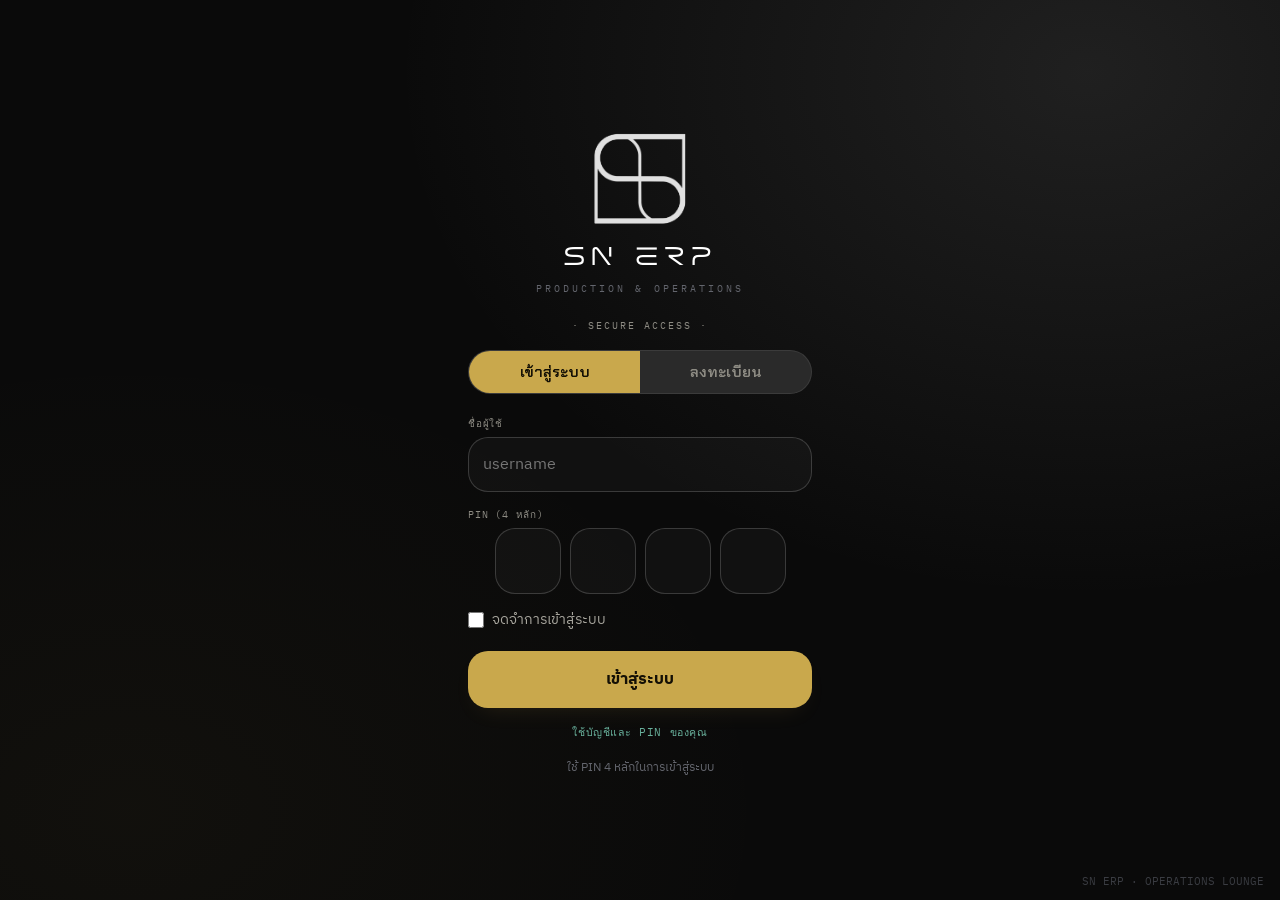
<file: index.html>
<!DOCTYPE html>
<html lang="th">
<head>
<!-- Shared transport and one throttled auth refresh -->
<script src="api.js"></script>
<script src="store.js"></script>

<!--sn-perm-->
<script>(function(){try{var page=(location.pathname.split('/').pop()||'index.html');if(page==='login.html'||page==='index.html'||page==='hub.html')return;var raw=sessionStorage.getItem('sn_user')||localStorage.getItem('sn_user');if(!raw)return;var u=JSON.parse(raw);if(!u||u.role==='admin')return;var P=null;try{P=JSON.parse(sessionStorage.getItem('sn_perms')||localStorage.getItem('sn_perms')||'null');}catch(e){}if(P&&P[u.role]){if(P[u.role].indexOf(page)===-1){location.replace('index.html');return;}var allow=P[u.role];document.addEventListener('DOMContentLoaded',function(){document.querySelectorAll('.bottom-nav a,.bnav a').forEach(function(a){var h=(a.getAttribute('href')||'').split('/').pop();if(h&&/\.html$/.test(h)&&h!=='index.html'&&h!=='hub.html'&&allow.indexOf(h)===-1)a.style.display='none';});});}}catch(e){}})();</script>

<link rel="icon" type="image/svg+xml" href="icon.svg">
<link rel="apple-touch-icon" href="icon-192.png">

<meta name="apple-mobile-web-app-capable" content="yes">
<meta name="apple-mobile-web-app-status-bar-style" content="black">
<meta name="theme-color" content="#0a0a0a">

<meta charset="utf-8">
<meta name="viewport" content="width=device-width,initial-scale=1,maximum-scale=1,user-scalable=no">
<link rel="manifest" href="manifest.json">
<title>SN ERP — Hub</title>
<style>
*{box-sizing:border-box;margin:0;padding:0}
body{font-family:-apple-system,system-ui,'Helvetica Neue',sans-serif;background:#0a0a0a;color:#e5e5e5;max-width:600px;margin:0 auto;min-height:100vh;min-height:100dvh;padding-bottom:80px}

/* ── Auth Bar ── */
.auth-bar{position:fixed;top:0;left:0;right:0;z-index:9999;background:#111;border-bottom:1px solid #222;display:flex;align-items:center;justify-content:space-between;padding:8px 16px;font-size:.8rem}
.auth-bar .user-info{color:#aaa;display:flex;align-items:center;gap:6px}
.auth-bar .user-info strong{color:#e74c3c}
.auth-bar .role-badge{display:inline-block;padding:2px 8px;border-radius:4px;font-size:.7rem;text-transform:uppercase;font-weight:600}
.auth-bar .role-admin{background:rgba(231,76,60,.2);color:#e74c3c}
.auth-bar .role-manager{background:rgba(243,156,18,.2);color:#f39c12}
.auth-bar .role-operator{background:rgba(46,204,113,.2);color:#68b09b}
.auth-bar .logout-btn{background:transparent;border:1px solid #444;color:#aaa;padding:4px 12px;border-radius:6px;cursor:pointer;font-size:.75rem}
.auth-bar .logout-btn:hover{border-color:#e74c3c;color:#e74c3c}

/* ── Header ── */
.header{text-align:center;padding:60px 16px 8px}
.logo-text{font-size:28px;font-weight:800;letter-spacing:2px;color:#fff}
.logo-sub{font-size:11px;color:#555;letter-spacing:4px;text-transform:uppercase;margin-top:4px}
.divider{width:40px;height:3px;background:#cea24a;border-radius:2px;margin:12px auto 28px}

/* ── Section Cards ── */
.section{margin:0 12px 16px;background:#111;border-radius:16px;border:1px solid #1e1e1e;overflow:hidden}
.section-head{display:flex;align-items:center;gap:12px;padding:18px 16px 14px;cursor:pointer;text-decoration:none;color:inherit}
.section-icon{font-size:24px;width:44px;height:44px;border-radius:12px;display:flex;align-items:center;justify-content:center;flex-shrink:0}
.section-icon.prod{background:rgba(220,38,38,.12)}
.section-icon.inv{background:rgba(245,158,11,.12)}
.section-icon.fin{background:rgba(34,197,94,.12)}
.section-info{flex:1}
.section-title{font-size:16px;font-weight:700}
.section-desc{font-size:12px;color:#666;margin-top:2px}
.section-arrow{color:#444;font-size:18px}

/* Stats row */
.section-stats{display:flex;gap:0;border-top:1px solid #1a1a1a;border-bottom:1px solid #1a1a1a}
.stat-item{flex:1;text-align:center;padding:12px 4px;border-right:1px solid #1a1a1a}
.stat-item:last-child{border-right:none}
.stat-val{font-size:18px;font-weight:800}
.stat-lbl{font-size:10px;color:#555;text-transform:uppercase;letter-spacing:.3px;margin-top:2px}
.stat-val.red{color:#cea24a}
.stat-val.amber{color:#f59e0b}
.stat-val.green{color:#68b09b}

/* Sub-links */
.sub-links{display:grid;grid-template-columns:repeat(auto-fit,minmax(100px,1fr));gap:0}
.sub-link{display:flex;align-items:center;gap:8px;padding:13px 16px;text-decoration:none;color:#999;font-size:13px;font-weight:500;border-right:1px solid #1a1a1a;border-bottom:1px solid #1a1a1a;transition:.12s}
.sub-link:active{background:#1a1a1a}
.sub-link .sl-icon{font-size:16px;flex-shrink:0}
.sub-link .sl-text{white-space:nowrap}
.sub-link .sl-arrow{margin-left:auto;color:#333;font-size:12px}

/* Flow indicator */
.flow-row{display:flex;align-items:center;padding:10px 16px;gap:4px;overflow-x:auto;border-bottom:1px solid #1a1a1a}
.flow-step{font-size:11px;color:#555;white-space:nowrap}
.flow-step.active{color:#e5e5e5;font-weight:600}
.flow-sep{color:#333;font-size:10px}

/* ── Bottom Nav ── */
.bottom-nav{position:fixed;bottom:0;left:0;right:0;background:#111;border-top:1px solid #222;display:flex;justify-content:center;max-width:600px;margin:0 auto;z-index:999}
.bottom-nav a{flex:1;text-align:center;padding:12px 4px;text-decoration:none;color:#555;font-size:11px;font-weight:600;transition:.12s;max-width:100px}
.bottom-nav a.active{color:#cea24a}

/* ── Footer ── */
.footer{text-align:center;padding:24px 0 8px;color:#222;font-size:11px;letter-spacing:1px}

/* ── Admin FAB ── */
.admin-fab{position:fixed;bottom:70px;right:16px;background:#e74c3c;color:#fff;padding:10px 16px;border-radius:10px;text-decoration:none;font-size:.8rem;font-weight:600;z-index:998;box-shadow:0 2px 8px rgba(0,0,0,.3)}

/* My Profile card */
#profileBody input{width:100%;padding:12px;border-radius:10px;border:1px solid #262626;background:#0d0d0d;color:#fff;font-size:15px;margin-bottom:8px}
#profileBody .btn{display:block;width:100%;padding:12px;border-radius:10px;font-size:14px;font-weight:600;border:none;cursor:pointer}
#profileBody .btn-p{background:#cea24a;color:#161003}
#profileBody .btn-o{background:transparent;color:#cea24a;border:1px solid #7a6128}
</style>
<!--sn-perf-->
<link rel="preconnect" href="https://script.google.com" crossorigin>
<link rel="preconnect" href="https://cdnjs.cloudflare.com">
<script>if('serviceWorker'in navigator){addEventListener('load',function(){navigator.serviceWorker.register('sw.js').catch(function(){})})}</script>
<link rel="stylesheet" href="axis.css">
<link rel="stylesheet" href="lounge.css">
<script src="axis.js" defer></script>
</head>
<body>

<script>
/* ── Auth Guard ── */
(function(){
var token=sessionStorage.getItem('sn_token')||localStorage.getItem('sn_token');
var userStr=sessionStorage.getItem('sn_user')||localStorage.getItem('sn_user');
if(!token||!userStr){window.location.href='login.html';return}
if(!sessionStorage.getItem('sn_token')&&localStorage.getItem('sn_token')){sessionStorage.setItem('sn_token',localStorage.getItem('sn_token'));sessionStorage.setItem('sn_user',localStorage.getItem('sn_user'));}
try{var u=JSON.parse(userStr)}catch(e){window.location.href='login.html';return}
var page=window.location.pathname.split('/').pop()||'index.html';
var perms={'index.html':['admin','manager','operator'],'production.html':['admin','manager','operator'],'inventory.html':['admin','manager'],'finance.html':['admin'],'qr.html':['admin','manager','operator'],'report.html':['admin','manager'],'admin.html':['admin']};
/* page access is decided by the sn_perms matrix (see sn-perm snippet); the hub is open to all signed-in users */
var bar=document.createElement('div');bar.className='auth-bar';
bar.innerHTML='<div class="user-info"><strong>'+u.name+'</strong><span class="role-badge role-'+u.role+'">'+u.role+'</span></div><button class="logout-btn" onclick="snLogout()">ออกจากระบบ</button>';
document.body.insertBefore(bar,document.body.firstChild);
window.snUser=u;window.snToken=token;
})();
function snLogout(){
var API='https://script.google.com/macros/s/AKfycbzMqTc5rY4oi2jelEuuMZhybmbx-_13zaG0zDDrjvjC09Bx3sloUEa4c1V8Cv3fTtZW/exec';
var t=sessionStorage.getItem('sn_token')||localStorage.getItem('sn_token');
snFetch(API,{method:'POST',headers:{'Content-Type':'text/plain'},body:JSON.stringify({action:'auth_logout',token:t})}).catch(function(){});
sessionStorage.removeItem('sn_token');sessionStorage.removeItem('sn_user');localStorage.removeItem('sn_token');localStorage.removeItem('sn_user');
window.location.href='login.html';
}
</script>

<div class="sn-kpis" aria-live="polite"><article class="sn-kpi sn-glass" data-page="finance.html" style="display:none"><label data-klabel="0">กระแสเงินสดสุทธิ</label><div class="sn-value" data-kvalue="0" id="h-net">—</div><div class="sn-kpi-foot" data-kfoot="0"><span class="sn-money-income">เงินเข้า <span id="h-in">—</span></span> · <span class="sn-money-expense">เงินออก <span id="h-out">—</span></span></div><div class="sn-bars" aria-hidden="true"><span style="height:8px"></span><span style="height:13px"></span><span style="height:10px"></span><span style="height:20px"></span><span style="height:23px"></span></div></article><article class="sn-kpi sn-glass" data-page="production.html"><label data-klabel="1">กำลังผลิต</label><div class="sn-value" data-kvalue="1"><span id="t-prod">—</span> <small>Batch</small></div><div class="sn-kpi-foot" data-kfoot="1">อยู่ระหว่างการผลิตและตรวจสอบ</div></article><article class="sn-kpi sn-glass" data-page="inventory.html"><label data-klabel="2">สต็อกที่ต้องตรวจสอบ</label><div class="sn-value" data-kvalue="2"><span id="t-inv">—</span> <small>รายการ</small></div><div class="sn-kpi-foot" data-kfoot="2">ต่ำกว่าระดับขั้นต่ำ</div></article></div>
<div class="sn-grid"><section class="sn-panel sn-glass" data-page="production.html"><div class="sn-panel-head"><h3 data-left-title>คิวการผลิต</h3><span class="sn-count" data-left-count id="hubActiveCount">—</span></div><div data-left-rows id="hubQueue">กำลังโหลด…</div></section><section class="sn-panel sn-glass" data-page="inventory.html"><div class="sn-panel-head"><h3 data-right-title>รายการที่ต้องจัดการ</h3><span class="sn-count" data-right-count id="hubAlertCount">—</span></div><div data-right-rows id="hubAlerts">กำลังโหลด…</div></section></div>
<div class="sn-shortcuts"><button class="cursor-interaction" onclick="location.href='inventory.html'" data-page="inventory.html">รับเข้าสินค้า</button><button class="cursor-interaction" onclick="location.href='finance.html'" data-page="finance.html">บันทึกรายจ่าย</button><button class="cursor-interaction" onclick="location.href='qr.html'" data-page="qr.html">สแกน QR</button></div>
<!-- SECTION: My Profile (self-edit) -->
<!-- ══════════════════════════════════════ -->
<div class="section">
<div class="section-head" onclick="toggleProfile()" style="cursor:pointer">
<div class="section-icon" style="background:rgba(206,162,74,.16)"><svg viewBox="0 0 24 24" width="24" height="24" fill="none" stroke="currentColor" stroke-width="1.6" stroke-linecap="round" stroke-linejoin="round"><circle cx="12" cy="8" r="4"/><path d="M4 21c0-4 4-6 8-6s8 2 8 6"/></svg></div>
<div class="section-info">
<div class="section-title">โปรไฟล์ของฉัน</div>
<div class="section-desc">แก้ไขชื่อแสดง · เปลี่ยน PIN</div>
</div>
<div class="section-arrow">›</div>
</div>
<div id="profileBody" style="display:none;padding:4px 16px 16px">
  <div class="hdr" style="margin-bottom:4px">ชื่อแสดง</div>
  <input id="pfName" type="text" placeholder="ชื่อของคุณ">
  <button class="btn btn-p" onclick="saveProfileName()" id="pfNameBtn" style="margin-top:2px">บันทึกชื่อ</button>
  <div style="height:1px;background:var(--hair,#222);margin:16px 0"></div>
  <div class="hdr" style="margin-bottom:4px">เปลี่ยน PIN</div>
  <input id="pfOldPin" type="password" inputmode="numeric" maxlength="4" placeholder="PIN เดิม">
  <input id="pfNewPin" type="password" inputmode="numeric" maxlength="4" placeholder="PIN ใหม่ (4 หลัก)">
  <button class="btn btn-o" onclick="saveProfilePin()" id="pfPinBtn" style="margin-top:2px">เปลี่ยน PIN</button>
</div>
</div>

<div class="footer">SN Motorsports — ERP v3.0</div>

<!-- ── Bottom Navigation ── -->
<div class="bottom-nav">
<a href="index.html" class="active">Hub</a>
<a href="production.html">Production</a>
<a href="inventory.html">Inventory</a>
<a href="finance.html">Finance</a>
<a href="cost.html">Cost</a>
<a href="qr.html">QR</a>
</div>

<script>
var API='https://script.google.com/macros/s/AKfycbzMqTc5rY4oi2jelEuuMZhybmbx-_13zaG0zDDrjvjC09Bx3sloUEa4c1V8Cv3fTtZW/exec';
function callAPI(p){var url=API+'?'+Object.keys(p).map(function(k){return k+'='+encodeURIComponent(p[k])}).join('&');return snFetch(url).then(function(r){return r.json()})}
/* Cache-first for slow, rarely-changing endpoints: serve cached instantly within
   ttl (ms) and skip the network entirely → fewer Apps Script calls per hub load. */
function cachedAPI(p,ttl,cb){var key='sn_cache_'+p.api;try{var c=JSON.parse(sessionStorage.getItem(key)||'null');if(c&&c.d&&c.d.success!==false&&(Date.now()-c.t)<ttl){cb(c.d);return Promise.resolve(c.d);}}catch(e){}return callAPI(p).then(function(d){try{if(d&&d.success!==false)sessionStorage.setItem(key,JSON.stringify({t:Date.now(),d:d}));}catch(e){}cb(d);return d;}).catch(function(){});}
function fmt(n){if(n===undefined||n===null||isNaN(n))return'—';return Number(n).toLocaleString('th-TH')}

/* ── Command Deck hub helpers ── */
function esc(s){var d=document.createElement('div');d.textContent=(s==null?'':s);return d.innerHTML;}
function setTile(id,v){var e=document.getElementById(id);if(!e)return;if(v===undefined||v===null||isNaN(v)){e.textContent='—';return;}if(window.snCountUp)snCountUp(e,v,function(n){return String(Math.round(n));});else e.textContent=v;}
function invChip(lvl){var m={crit:['crit','วิกฤต'],low:['warn','ต่ำ']};var c=m[lvl];return '<span class="sn-badge '+c[0]+'">'+c[1]+'</span>';}
function stChip(s){var m={'Start Producing':['red','ผลิต'],'Print Finish':['blue','พิมพ์เสร็จ'],'Outsource':['purple','ส่งนอก'],'QC Pass':['ok','QC'],'Shipped':['green','ส่งแล้ว'],'Created':['grey','รอ']};var c=m[s||'']||['gold',(s||'-')];return '<span class="sn-badge '+c[0]+'">'+c[1]+'</span>';}

/* Stale-while-revalidate: paint last data instantly from cache, refresh in background */
function swrCall(api,render){var key='sn_hub_'+api;try{var c=JSON.parse(sessionStorage.getItem(key)||'null');if(c)render(c);}catch(e){}callAPI({api:api}).then(function(d){try{sessionStorage.setItem(key,JSON.stringify(d));}catch(e){}render(d);}).catch(function(){});}

function renderProd(data){
var list=Array.isArray(data)?data:(data&&data.batches?data.batches:[]);
var active=0,queue=[];
list.forEach(function(b){var s=b.status||'';if(s!=='Shipped'&&s!=='QC Pass'&&s!=='Created'){active++;if(queue.length<4)queue.push(b);}});
setTile('t-prod',active);var activeCount=document.getElementById('hubActiveCount');if(activeCount)activeCount.textContent=active+' ACTIVE';
var el=document.getElementById('hubQueue');if(el)el.innerHTML=queue.length?queue.map(function(b){return '<div class="sn-row"><div>'+esc((b.product||'')+(b.carModel?' · '+b.carModel:''))+'<small>'+esc(b.batchId||b.id||'')+(b.qty?' · '+esc(b.qty)+' ชุด':'')+'</small></div>'+stChip(b.status)+'</div>';}).join(''):'<div class="sn-row" style="justify-content:center;color:var(--ink3)">ไม่มีงานในคิว</div>';
}
function renderInv(data){
var items=Array.isArray(data)?data:(data&&data.items?data.items:[]);
setTile('t-inv',0);
var alerts=[];
items.forEach(function(it){var qty=Number(it.stock)||0,min=Number(it.min)||0;var lvl=(qty<=0||qty<min)?'crit':(qty<min*1.5?'low':'ok');if(lvl!=='ok')alerts.push({item:it.item,cat:it.category||'',lvl:lvl});});
setTile('t-inv',alerts.length);var alertCount=document.getElementById('hubAlertCount');if(alertCount)alertCount.textContent=alerts.length+' ITEMS';
alerts.sort(function(a,b){return (a.lvl==='crit'?0:1)-(b.lvl==='crit'?0:1);});
var el=document.getElementById('hubAlerts');if(el)el.innerHTML=alerts.length?alerts.slice(0,4).map(function(x){return '<div class="sn-row"><div>'+esc(x.item)+'<small>'+esc(x.cat)+'</small></div>'+invChip(x.lvl)+'</div>';}).join(''):'<div class="sn-row" style="justify-content:center;color:var(--live)">สต็อกปกติทั้งหมด ✓</div>';
}
function canFinance(){try{var u=snMe();if(!u)return false;if(u.role==='admin')return true;var P=JSON.parse(sessionStorage.getItem('sn_perms')||localStorage.getItem('sn_perms')||'null');if(!P||!P[u.role])return false;return P[u.role].indexOf('finance.html')>=0;}catch(e){return false;}}
function canCost(){try{var u=snMe();if(!u)return false;if(u.role==='admin')return true;var P=JSON.parse(sessionStorage.getItem('sn_perms')||localStorage.getItem('sn_perms')||'null');if(!P||!P[u.role])return false;return P[u.role].indexOf('cost.html')>=0;}catch(e){return false;}}
/* Purge cached financial / product-cost snapshots for users who lack the right.
   Guards against stale sensitive data cached before a permission/backend change. */
async function purgeSensitiveCache(){
  try{
    if(!canFinance()){
      ['sn_ceo_raw','sn_hub_listCashflow','sn_h_cfsum_v47','sn_h_cfgrid','sn_h_inv','sn_h_pay'].forEach(function(k){try{sessionStorage.removeItem(k);}catch(e){}});
      if(window.snStore&&snStore.del){try{snStore.del('ceo');['sn_h_cfsum_v47','sn_h_cfgrid','sn_h_inv','sn_h_pay'].forEach(function(k){snStore.del('finhtml_'+k);});}catch(e){}}
      try{if(window.snStore){var h=await snStore.get('hub');if(h&&h.data&&h.data.listCashflow){delete h.data.listCashflow;await snStore.put('hub',h.data,h.epochs);}}}catch(e){}
    }
    if(!canCost()){
      try{sessionStorage.removeItem('sn_cache_getProducts');}catch(e){}
      if(window.snStore&&snStore.del){try{snStore.del('cost');}catch(e){}}
    }
  }catch(e){}
}
function renderCash(data){
if(!data)return;
if(!canFinance())return;   // fail-closed: never paint company cashflow for users without finance access
var net=(data.totalIncome||0)-(data.totalExpense||0);
function kfmt(n){n=Math.round(n||0);var a=Math.abs(n);return '฿'+(a>=1000?(Math.round(n/100)/10)+'k':n);}
var setk=function(id,v){var e=document.getElementById(id);if(e){if(window.snCountUp)snCountUp(e,v,kfmt);else e.textContent=kfmt(v);}};
setk('h-in',data.totalIncome);setk('h-out',data.totalExpense);setk('h-net',net);
}
/* Local-first: paint the persistent IndexedDB snapshot instantly, then refresh
   via hubBundle ONLY when a hub data domain changed (cheap ?api=sync gate). */
(function loadHub(){
var renders={listBatches:renderProd,listInventory:renderInv,listCashflow:renderCash};
function renderProducts(d){if(d&&d.success===true)setTile('t-cost',(d.products||[]).length);}
function paintSections(sections){if(!sections)return;Object.keys(renders).forEach(function(api){if(sections[api]&&sections[api].success!==false)renders[api](sections[api]);});if(sections.getProducts)renderProducts(sections.getProducts);}
function accept(api,d){if(!d||d.success===false)return;if(api==='getProducts'){try{sessionStorage.setItem('sn_cache_getProducts',JSON.stringify({t:Date.now(),d:d}));}catch(e){}renderProducts(d);}else{try{sessionStorage.setItem('sn_hub_'+api,JSON.stringify(d));}catch(e){}renders[api](d);}}
function fallback(api){callAPI({api:api}).then(function(d){accept(api,d);}).catch(function(){});}
// A hub panel whose section the server withheld (no permission) must not spin forever.
function denyPanels(errors){var panelFor={listBatches:'hubQueue',listInventory:'hubAlerts'};Object.keys(panelFor).forEach(function(api){if(errors&&errors[api]){var el=document.getElementById(panelFor[api]);if(el&&/กำลังโหลด/.test(el.textContent))el.innerHTML='<div class="sn-row" style="justify-content:center;color:var(--ink3)">ไม่มีสิทธิ์เข้าถึง</div>';}});}
(async function(){
  await purgeSensitiveCache();   // drop any finance/cost snapshots this user may not see, before painting
  var products=null;
  try{var c=JSON.parse(sessionStorage.getItem('sn_cache_getProducts')||'null');if(c&&c.d&&c.d.success===true&&Date.now()-c.t<1800000)products=c.d;}catch(e){}
  var snap=null; try{ snap=window.snStore?await snStore.get('hub'):null; }catch(e){}
  if(snap&&snap.data){ paintSections(snap.data); if(window.snMetrics)snMetrics.markTTF('hub','local'); }
  else { Object.keys(renders).forEach(function(api){try{var d=JSON.parse(sessionStorage.getItem('sn_hub_'+api)||'null');if(d&&d.success!==false)renders[api](d);}catch(e){}}); if(products)renderProducts(products); }
  var needFetch = !snap || !snap.data;
  if(!needFetch && window.snSync){ try{ needFetch = await snSync.isStaleAny(snap,['finance','production','inventory','cost']); }catch(e){ needFetch=true; } }
  if(!needFetch) return;
  callAPI({api:'hubBundle',products:products?'0':'1'}).then(function(d){
    if(!d||d.success!==true||!d.sections)throw new Error('Bundle unavailable');
    Object.keys(renders).concat(products?[]:['getProducts']).forEach(function(api){if(Object.prototype.hasOwnProperty.call(d.sections,api))accept(api,d.sections[api]);else if(!(d.errors&&d.errors[api]))fallback(api);}); // skip fallback for sections the server withheld (forbidden)
    denyPanels(d.errors); // withheld sections: replace their "loading…" spinner with a clear no-access note
    try{ if(window.snStore) snStore.put('hub', d.sections, d.epochReliable?d.epochs:null); }catch(e){}
    if(window.snMetrics)snMetrics.markTTF('hub','network');
  }).catch(function(){Object.keys(renders).concat(products?[]:['getProducts']).forEach(fallback);});
})();
})();

/* Admin FAB */
(function(){
var u=JSON.parse(sessionStorage.getItem('sn_user')||localStorage.getItem('sn_user')||'{}');
if(u.role==='admin'){
var a=document.createElement('a');a.href='admin.html';a.className='admin-fab';a.textContent=' Admin';
document.body.appendChild(a);
}
})();

/* ── My Profile (self-edit) ── */
function snMe(){try{return JSON.parse(sessionStorage.getItem('sn_user')||localStorage.getItem('sn_user')||'{}');}catch(e){return {};}}
function snTok(){return sessionStorage.getItem('sn_token')||localStorage.getItem('sn_token')||'';}
function toggleProfile(){
  var b=document.getElementById('profileBody');
  var open=b.style.display==='none'||!b.style.display;
  b.style.display=open?'block':'none';
  if(open){document.getElementById('pfName').value=snMe().name||'';}
}
function selfPost(payload,onOk,btn,label){
  if(btn){btn.disabled=true;btn.textContent='กำลังบันทึก...';}
  snFetch(API,{method:'POST',headers:{'Content-Type':'text/plain'},body:JSON.stringify(payload)})
    .then(function(r){return r.json()}).then(function(d){
      if(d&&d.success){onOk(d);}else{alert((d&&d.error)||'ไม่สำเร็จ');}
    }).catch(function(e){alert('เชื่อมต่อไม่ได้: '+e.message);})
    .then(function(){if(btn){btn.disabled=false;btn.textContent=label;}});
}
function saveProfileName(){
  var name=document.getElementById('pfName').value.trim();
  if(!name){alert('กรุณาระบุชื่อ');return;}
  selfPost({action:'auth_update_self',token:snTok(),newName:name},function(){
    var u=snMe();u.name=name;
    sessionStorage.setItem('sn_user',JSON.stringify(u));
    if(localStorage.getItem('sn_user'))localStorage.setItem('sn_user',JSON.stringify(u));
    var strong=document.querySelector('.auth-bar .user-info strong');if(strong)strong.textContent=name;
    alert('บันทึกชื่อแล้ว');
  },document.getElementById('pfNameBtn'),'บันทึกชื่อ');
}
function saveProfilePin(){
  var oldPin=document.getElementById('pfOldPin').value;
  var newPin=document.getElementById('pfNewPin').value;
  if(!/^\d{4}$/.test(newPin)){alert('PIN ใหม่ต้องเป็นตัวเลข 4 หลัก');return;}
  selfPost({action:'auth_update_self',token:snTok(),oldPin:oldPin,newPin:newPin},function(){
    document.getElementById('pfOldPin').value='';document.getElementById('pfNewPin').value='';
    alert('เปลี่ยน PIN แล้ว');
  },document.getElementById('pfPinBtn'),'เปลี่ยน PIN');
}

/* ── Hub menu gating — idempotent + self-correcting (admin sees all) ──
   Runs on load AND re-runs after a fresh getPermissions, so a stale/late
   perms state on first login never leaves an allowed menu (e.g. Cost) hidden. */
function applyHubPerms(){
  try{
    var showAll=function(){document.querySelectorAll('[data-page],.section,.bottom-nav a').forEach(function(el){el.style.display='';});};
    var u=snMe();
    if(!u||u.role==='admin'){ showAll(); return; }             // admin: everything
    var P=null;try{P=JSON.parse(sessionStorage.getItem('sn_perms')||localStorage.getItem('sn_perms')||'null');}catch(e){}
    if(!P){ showAll(); return; }                                 // perms not loaded yet → fail-open (loading window only)
    var allow=P[u.role]||[];   // perms loaded but role absent → [] → fail-closed, matching the nav (axis.js) so menu & buttons agree
    var ok=function(pg){return !pg||pg==='index.html'||pg==='hub.html'||allow.indexOf(pg)>=0;};
    document.querySelectorAll('[data-page]').forEach(function(el){el.style.display=ok(el.getAttribute('data-page')||'')?'':'none';});
    document.querySelectorAll('.bottom-nav a').forEach(function(a){var h=(a.getAttribute('href')||'').split('/').pop();a.style.display=ok(/\.html$/.test(h)?h:'')?'':'none';});
    document.querySelectorAll('.section').forEach(function(sec){var a=sec.querySelector('a[href$=".html"]');if(!a)return;var pg=(a.getAttribute('href')||'').split('#')[0].split('?')[0].split('/').pop();sec.style.display=ok(pg)?'':'none';});
    // Role has no granted pages → don't leave a blank hub; say so plainly.
    var note=document.getElementById('sn-no-access');
    if(allow.length===0){
      if(!note){note=document.createElement('div');note.id='sn-no-access';note.className='card';note.style.cssText='margin:12px 0;text-align:center;color:#f59e0b;padding:20px;font-size:14px';note.textContent='บัญชีนี้ยังไม่ได้รับสิทธิ์เข้าถึงเมนูใด กรุณาติดต่อผู้ดูแลระบบ';var host=document.querySelector('.sn-kpis');if(host&&host.parentNode)host.parentNode.insertBefore(note,host);}
    } else if(note){ note.remove(); }
  }catch(e){}
}
document.addEventListener('DOMContentLoaded',function(){
  applyHubPerms();
  Promise.resolve(window.snAuthReady).then(function(){var saved=sessionStorage.getItem('sn_perms');if(saved)return {permissions:JSON.parse(saved)};return callAPI({api:'getPermissions'});}).then(function(d){
    if(d&&d.permissions){try{var pj=JSON.stringify(d.permissions);sessionStorage.setItem('sn_perms',pj);if(localStorage.getItem('sn_perms'))localStorage.setItem('sn_perms',pj);}catch(e){}}
    applyHubPerms();
  });
});
</script>
</body>
</html>
</file>
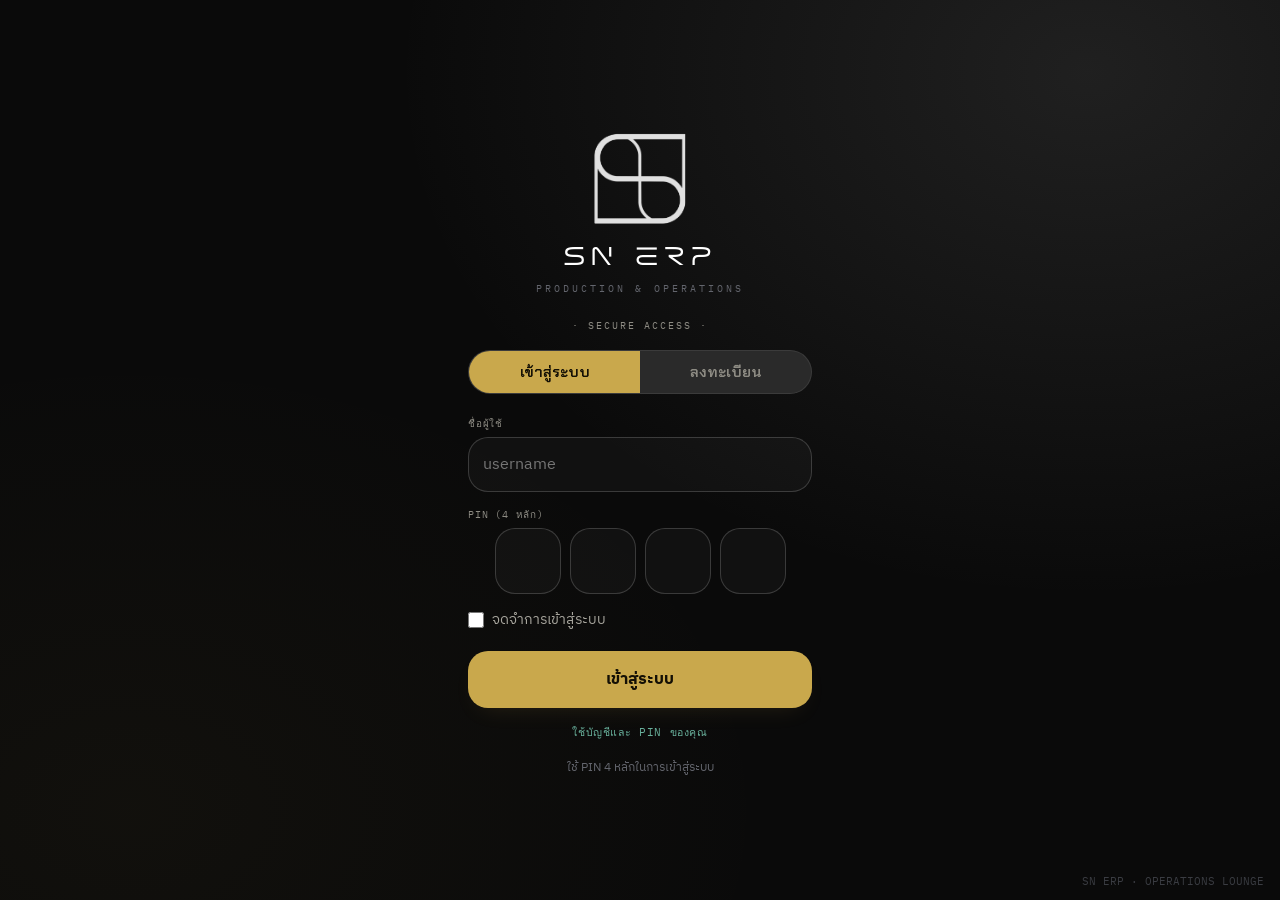
<file: admin.html>
<!DOCTYPE html>
<html lang="th">
<head>
<!-- Shared transport and one throttled auth refresh -->
<script src="api.js"></script>

<!--sn-perm-->
<script>(function(){try{var page=(location.pathname.split('/').pop()||'index.html');if(page==='login.html'||page==='index.html'||page==='hub.html')return;var raw=sessionStorage.getItem('sn_user')||localStorage.getItem('sn_user');if(!raw)return;var u=JSON.parse(raw);if(!u||u.role==='admin')return;var P=null;try{P=JSON.parse(sessionStorage.getItem('sn_perms')||localStorage.getItem('sn_perms')||'null');}catch(e){}if(P&&P[u.role]){if(P[u.role].indexOf(page)===-1){location.replace('index.html');return;}var allow=P[u.role];document.addEventListener('DOMContentLoaded',function(){document.querySelectorAll('.bottom-nav a,.bnav a').forEach(function(a){var h=(a.getAttribute('href')||'').split('/').pop();if(h&&/\.html$/.test(h)&&h!=='index.html'&&h!=='hub.html'&&allow.indexOf(h)===-1)a.style.display='none';});});}}catch(e){}})();</script>

<link rel="icon" type="image/svg+xml" href="icon.svg">
<link rel="apple-touch-icon" href="icon-192.png">

<meta name="apple-mobile-web-app-capable" content="yes">
<meta name="apple-mobile-web-app-status-bar-style" content="black">
<meta name="theme-color" content="#0a0a0a">

<meta charset="UTF-8">
<meta name="viewport" content="width=device-width,initial-scale=1.0,maximum-scale=1.0,user-scalable=no">
<title>SN ERP — Admin Panel</title>
<link rel="manifest" href="manifest.json">
<style>
*{margin:0;padding:0;box-sizing:border-box}
body{background:#0a0a0a;color:#e0e0e0;font-family:-apple-system,BlinkMacSystemFont,'Segoe UI',Roboto,sans-serif;padding-top:48px}
.auth-bar{position:fixed;top:0;left:0;right:0;height:40px;background:#111;border-bottom:1px solid #222;display:flex;align-items:center;padding:0 12px;font-size:.8rem;z-index:999;gap:8px}
.auth-bar .spacer{flex:1}
.role-badge{padding:2px 8px;border-radius:4px;font-size:.7rem;font-weight:600;text-transform:uppercase}
.role-admin{background:rgba(231,76,60,.2);color:#e74c3c}
.role-manager{background:rgba(243,156,18,.2);color:#f39c12}
.role-operator{background:rgba(46,204,113,.2);color:#68b09b}
.logout-btn{background:#333;border:none;color:#aaa;padding:4px 10px;border-radius:4px;cursor:pointer;font-size:.75rem}
.logout-btn:hover{color:#fff}
.container{max-width:800px;margin:0 auto;padding:16px}
.page-header{display:flex;align-items:center;justify-content:space-between;margin-bottom:20px;flex-wrap:wrap;gap:10px}
.page-header h1{font-size:1.3rem;font-weight:700;color:#fff}
.back-link{color:#888;text-decoration:none;font-size:.85rem}
.back-link:hover{color:#fff}
.stats-row{display:flex;gap:12px;margin-bottom:20px;flex-wrap:wrap}
.stat-card{background:#1a1a1a;border:1px solid #222;border-radius:10px;padding:12px 16px;flex:1;min-width:100px;text-align:center}
.stat-card .num{font-size:1.5rem;font-weight:700;color:#fff}
.stat-card .label{font-size:.7rem;color:#888;text-transform:uppercase;letter-spacing:1px;margin-top:2px}
.user-card{background:#1a1a1a;border:1px solid #222;border-radius:10px;padding:14px 16px;margin-bottom:10px;display:flex;align-items:center;gap:12px;flex-wrap:wrap}
.user-card .user-info{flex:1;min-width:140px}
.user-card .user-name{font-weight:600;color:#fff;font-size:.95rem}
.user-card .user-id{color:#666;font-size:.75rem;margin-top:2px}
.user-card .user-actions{display:flex;gap:8px;align-items:center;flex-wrap:wrap}
.role-select{background:#111;border:1px solid #333;color:#e0e0e0;padding:6px 10px;border-radius:6px;font-size:.8rem;cursor:pointer;outline:none}
.role-select:focus{border-color:#e74c3c}
.btn-sm{padding:6px 12px;border:none;border-radius:6px;font-size:.75rem;cursor:pointer;font-weight:500;transition:opacity .2s}
.btn-sm:hover{opacity:.85}
.btn-reset{background:#333;color:#ccc}
.btn-delete{background:rgba(231,76,60,.15);color:#e74c3c}
.btn-save{background:#e74c3c;color:#fff}
.loading{text-align:center;padding:40px;color:#666}
.toast{position:fixed;bottom:20px;left:50%;transform:translateX(-50%);background:#68b09b;color:#fff;padding:10px 20px;border-radius:8px;font-size:.85rem;display:none;z-index:9999}
.toast.error{background:#e74c3c}
.empty-state{text-align:center;padding:40px;color:#666;font-size:.9rem}
.perm-table{width:100%;border-collapse:collapse;font-size:.82rem;background:#1a1a1a;border:1px solid #222;border-radius:10px;overflow:hidden}
.perm-table th,.perm-table td{padding:10px 6px;border-bottom:1px solid #222;text-align:center}
.perm-table tr:last-child td{border-bottom:none}
.perm-table th:first-child,.perm-table td:first-child{text-align:left;padding-left:14px;color:#ccc}
.perm-table thead th{color:#888;text-transform:uppercase;font-size:.66rem;letter-spacing:.5px}
.perm-table input{width:18px;height:18px;accent-color:#cea24a;cursor:pointer}
@media(max-width:480px){
.user-card{flex-direction:column;align-items:flex-start}
.user-card .user-actions{width:100%;justify-content:flex-end}
}
</style>
<!--sn-perf-->
<link rel="preconnect" href="https://script.google.com" crossorigin>
<link rel="preconnect" href="https://cdnjs.cloudflare.com">
<script>if('serviceWorker'in navigator){addEventListener('load',function(){navigator.serviceWorker.register('sw.js').catch(function(){})})}</script>
<link rel="stylesheet" href="axis.css">
<link rel="stylesheet" href="lounge.css">
<script src="axis.js" defer></script>
</head>
<body>

<div class="container">
  <div class="page-header">
    <h1>Admin Panel</h1>
    <a href="index.html" class="back-link">Hub</a>
  </div>
  
  <div class="stats-row" id="statsRow">
    <div class="stat-card"><div class="num" id="totalUsers">-</div><div class="label">Users</div></div>
    <div class="stat-card"><div class="num" id="totalAdmin">-</div><div class="label">Admin</div></div>
    <div class="stat-card"><div class="num" id="totalProduction">-</div><div class="label">Production</div></div>
    <div class="stat-card"><div class="num" id="totalFinance">-</div><div class="label">Finance</div></div>
    <div class="stat-card"><div class="num" id="totalMarketing">-</div><div class="label">Marketing</div></div>
  </div>
  
  <div style="display:flex;justify-content:flex-end;margin:0 0 12px">
    <button class="btn-sm btn-save" onclick="toggleAddUser()">+ เพิ่มผู้ใช้</button>
  </div>
  <div id="addUserForm" style="display:none;background:#151515;border:1px solid #222;border-radius:12px;padding:14px;margin-bottom:14px">
    <div style="font-weight:700;margin-bottom:10px">เพิ่มผู้ใช้ใหม่</div>
    <input id="nuUser" placeholder="username (a-z, 0-9, _)" autocapitalize="off" autocorrect="off" spellcheck="false" style="width:100%;padding:10px;border-radius:8px;border:1px solid #333;background:#0d0d0d;color:#fff;margin-bottom:8px">
    <input id="nuName" placeholder="ชื่อแสดง" style="width:100%;padding:10px;border-radius:8px;border:1px solid #333;background:#0d0d0d;color:#fff;margin-bottom:8px">
    <input id="nuPin" placeholder="PIN 4 หลัก" maxlength="4" inputmode="numeric" style="width:100%;padding:10px;border-radius:8px;border:1px solid #333;background:#0d0d0d;color:#fff;margin-bottom:8px">
    <select id="nuRole" class="role-select" style="width:100%;margin-bottom:12px">
      <option value="production">Production</option>
      <option value="finance">Finance</option>
      <option value="marketing">Marketing</option>
      <option value="admin">Admin</option>
    </select>
    <div style="display:flex;gap:8px;justify-content:flex-end">
      <button class="btn-sm btn-reset" onclick="toggleAddUser()">ยกเลิก</button>
      <button class="btn-sm btn-save" onclick="addUser()">สร้างผู้ใช้</button>
    </div>
  </div>

  <div id="userList"><div class="loading">Loading users...</div></div>

  <div style="margin-top:28px">
    <h2 style="font-size:1.1rem;color:#fff;margin-bottom:6px">สิทธิ์การเข้าถึง (Permissions)</h2>
    <p style="color:#888;font-size:.8rem;margin-bottom:12px">ติ๊กว่าแต่ละแผนกเห็นหน้าไหนได้บ้าง · <strong style="color:#cea24a">admin เห็นทุกหน้าเสมอ</strong> · หน้า Hub เปิดให้ทุกคน</p>
    <div id="permMatrix" class="loading">Loading...</div>
    <div style="display:flex;justify-content:flex-end;margin-top:12px">
      <button class="btn-sm btn-save" onclick="savePerms()">บันทึกสิทธิ์</button>
    </div>
  </div>
</div>

<div class="toast" id="toast"></div>

<script>
var API = 'https://script.google.com/macros/s/AKfycbzMqTc5rY4oi2jelEuuMZhybmbx-_13zaG0zDDrjvjC09Bx3sloUEa4c1V8Cv3fTtZW/exec';

// ===== Auth Guard =====
(function(){
  var t=sessionStorage.getItem('sn_token')||localStorage.getItem('sn_token');if(!sessionStorage.getItem('sn_token')&&localStorage.getItem('sn_token')){sessionStorage.setItem('sn_token',localStorage.getItem('sn_token'));sessionStorage.setItem('sn_user',localStorage.getItem('sn_user'));}
  var u=sessionStorage.getItem('sn_user');
  if(!t||!u){window.location.href='login.html';return;}
  u=JSON.parse(u);
  var perms={'admin.html':['admin'],'index.html':['admin','manager','operator'],'production.html':['admin','manager','operator'],'inventory.html':['admin','manager'],'finance.html':['admin'],'qr.html':['admin','manager','operator'],'report.html':['admin','manager']};
  var page=location.pathname.split('/').pop()||'index.html';
  if(perms[page]&&perms[page].indexOf(u.role)<0){window.location.href='index.html';return;}
  var bar=document.createElement('div');bar.className='auth-bar';
  var _lg=document.createElement('img');_lg.src='logo.svg';_lg.style.cssText='height:clamp(14px,3.5vw,22px);vertical-align:middle;margin-right:6px';
  var _st=document.createElement('strong');_st.textContent=String(u.name||'');
  var _rb=document.createElement('span');_rb.className='role-badge role-'+String(u.role||'').replace(/[^a-z0-9_-]/gi,'');_rb.textContent=String(u.role||'');
  var _sp=document.createElement('span');_sp.className='spacer';
  var _lo=document.createElement('button');_lo.className='logout-btn';_lo.textContent='Logout';_lo.addEventListener('click',snLogout);
  bar.appendChild(_lg);bar.appendChild(_st);bar.appendChild(_rb);bar.appendChild(_sp);bar.appendChild(_lo);
  document.body.prepend(bar);
  window._snUser=u; window._snToken=t;
})();
function snLogout(){
  var t=sessionStorage.getItem('sn_token');
  if(t)snFetch(API,{method:'POST',headers:{'Content-Type':'text/plain'},body:JSON.stringify({action:'auth_logout',token:t})});
  sessionStorage.removeItem('sn_token');sessionStorage.removeItem('sn_user');localStorage.removeItem('sn_token');localStorage.removeItem('sn_user');
  window.location.href='login.html';
}

// ===== Add User =====
function toggleAddUser(){
  var f=document.getElementById('addUserForm');
  f.style.display = (f.style.display==='none'||!f.style.display) ? 'block' : 'none';
}
function addUser(){
  var u=document.getElementById('nuUser').value.trim();
  var n=document.getElementById('nuName').value.trim();
  var p=document.getElementById('nuPin').value;
  var role=document.getElementById('nuRole').value;
  if(!/^[a-zA-Z0-9_]+$/.test(u)){showToast('username ต้องเป็น a-z, 0-9, _ เท่านั้น','error');return;}
  if(!n){showToast('กรุณาระบุชื่อแสดง','error');return;}
  if(!/^\d{4}$/.test(p)){showToast('PIN ต้องเป็นตัวเลข 4 หลัก','error');return;}
  // register as operator first (backend only allows admin/manager/operator on register),
  // then promote to the chosen department role via auth_update_user
  apiPost({action:'auth_register',username:u,name:n,pin:p,role:'operator',token:window._snToken,adminToken:window._snToken},function(d){
    if(d.success){
      if(role!=='operator'){
        apiPost({action:'auth_update_user',token:window._snToken,targetUsername:u,newRole:role},function(){loadUsers();});
      }
      showToast('สร้างผู้ใช้ '+u+' ('+role+') แล้ว');
      document.getElementById('nuUser').value='';
      document.getElementById('nuName').value='';
      document.getElementById('nuPin').value='';
      toggleAddUser();
      loadUsers();
    } else {
      showToast(d.error||'สร้างผู้ใช้ไม่สำเร็จ','error');
    }
  });
}

// ===== Load Users =====
function loadUsers(){
  var token = window._snToken;
  snFetch(API+'?api=authListUsers&token='+token)
  .then(function(r){return r.json();})
  .then(function(d){
    if(d.error){document.getElementById('userList').innerHTML='<div class="empty-state">'+d.error+'</div>';return;}
    var users = d.users || [];
    renderStats(users);
    renderUsers(users);
  })
  .catch(function(err){
    document.getElementById('userList').innerHTML='<div class="empty-state">Error: '+err.message+'</div>';
  });
}

// role dropdown options — built via DOM (value/text set as data, never parsed as markup)
function roleOptsEl(sel, cur){
  var roles=[['admin','Admin'],['production','Production'],['finance','Finance'],['marketing','Marketing']];
  if(cur && !roles.some(function(r){return r[0]===cur;})) roles.push([cur, cur]);
  roles.forEach(function(r){var o=document.createElement('option');o.value=r[0];o.textContent=r[1];if(cur===r[0])o.selected=true;sel.appendChild(o);});
}
// button with a bound click handler (no inline onclick → raw username can't inject)
function mkBtn(text, cls, fn){var b=document.createElement('button');b.className='btn-sm '+cls;b.textContent=text;b.addEventListener('click',fn);return b;}

function renderStats(users){
  function c(role){return users.filter(function(u){return u.role===role;}).length;}
  document.getElementById('totalUsers').textContent = users.length;
  document.getElementById('totalAdmin').textContent = c('admin');
  document.getElementById('totalProduction').textContent = c('production');
  document.getElementById('totalFinance').textContent = c('finance');
  document.getElementById('totalMarketing').textContent = c('marketing');
}

function renderUsers(users){
  var list = document.getElementById('userList');
  list.textContent = '';
  if(!users.length){ list.innerHTML = '<div class="empty-state">No users found</div>'; return; }
  // Built entirely via DOM: every backend field (name/username/created/role) is set
  // as textContent / element value, never concatenated into HTML — stored XSS safe.
  users.forEach(function(u){
    var uname = String(u.username||'');
    var isSelf = uname === window._snUser.username;
    var isActive = (u.active===true || String(u.active).toLowerCase()==='true');
    var card = document.createElement('div'); card.className='user-card'; card.id='user-'+uname;
    var info = document.createElement('div'); info.className='user-info';
    var nm = document.createElement('div'); nm.className='user-name'; nm.textContent = String(u.name||'') + (isSelf?' (you)':'');
    if(!isActive){ var bdg=document.createElement('span'); bdg.style.cssText='color:#cba96b;font-size:.72rem;margin-left:6px'; bdg.textContent='● รออนุมัติ/ปิดใช้งาน'; nm.appendChild(bdg); }
    var idd = document.createElement('div'); idd.className='user-id'; idd.textContent='@'+uname+' | created: '+String(u.created||'N/A');
    info.appendChild(nm); info.appendChild(idd);
    var acts = document.createElement('div'); acts.className='user-actions';
    var sel = document.createElement('select'); sel.className='role-select'; sel.id='role-'+uname; if(isSelf)sel.disabled=true; sel.setAttribute('data-original', String(u.role||''));
    roleOptsEl(sel, u.role);
    acts.appendChild(sel);
    if(!isSelf){
      acts.appendChild(mkBtn('Save','btn-save',function(){changeRole(uname);}));
      acts.appendChild(mkBtn('Reset PIN','btn-reset',function(){resetPin(uname);}));
      acts.appendChild(isActive ? mkBtn('ปิดใช้งาน','btn-delete',function(){deleteUser(uname);}) : mkBtn('✓ อนุมัติ/เปิดใช้งาน','btn-save',function(){approveUser(uname);}));
    }
    card.appendChild(info); card.appendChild(acts);
    list.appendChild(card);
  });
  return;
}

// ===== Actions =====
function changeRole(username){
  var sel = document.getElementById('role-'+username);
  var newRole = sel.value;
  var orig = sel.getAttribute('data-original');
  if(newRole === orig){showToast('Role is already '+newRole);return;}
  if(!confirm('Change '+username+' role to '+newRole+'?'))return;
  
  apiPost({action:'auth_update_user',token:window._snToken,targetUsername:username,newRole:newRole},function(d){
    if(d.success){showToast(username+' role changed to '+newRole);sel.setAttribute('data-original',newRole);loadUsers();}
    else showToast(d.error||'Failed','error');
  });
}

function resetPin(username){
  var newPin = prompt('New 4-digit PIN for '+username+':');
  if(!newPin||newPin.length!==4||!/^\d{4}$/.test(newPin)){showToast('PIN must be 4 digits','error');return;}
  
  apiPost({action:'auth_update_user',token:window._snToken,targetUsername:username,newPin:newPin},function(d){
    if(d.success) showToast('PIN reset for '+username);
    else showToast(d.error||'Failed','error');
  });
}

function approveUser(username){
  if(!confirm('อนุมัติ/เปิดใช้งาน '+username+' ? (ผู้ใช้จะเข้าระบบได้)'))return;
  apiPost({action:'auth_update_user',token:window._snToken,targetUsername:username,active:true},function(d){
    if(d.success){showToast(username+' เปิดใช้งานแล้ว');loadUsers();}
    else showToast(d.error||'Failed','error');
  });
}
function deleteUser(username){
  if(!confirm('ปิดการใช้งาน '+username+' ? (ผู้ใช้จะเข้าระบบไม่ได้)'))return;
  // backend has no hard-delete; disabling (active:false) blocks login
  apiPost({action:'auth_update_user',token:window._snToken,targetUsername:username,active:false},function(d){
    if(d.success){showToast(username+' ถูกปิดการใช้งานแล้ว');loadUsers();}
    else showToast(d.error||'Failed','error');
  });
}

function apiPost(data, cb){
  snFetch(API,{method:'POST',headers:{'Content-Type':'text/plain'},body:JSON.stringify(data)})
  .then(function(r){return r.json();})
  .then(cb)
  .catch(function(e){showToast('Network error: '+e.message,'error');});
}

function showToast(msg,type){
  var t=document.getElementById('toast');
  t.textContent=msg;
  t.className='toast'+(type==='error'?' error':'');
  t.style.display='block';
  setTimeout(function(){t.style.display='none';},3000);
}

// ===== Permissions matrix =====
var PERM_PAGES=[['production.html','Production'],['inventory.html','Inventory'],['finance.html','Finance'],['cost.html','Cost'],['ceo.html','Executive'],['warranty.html','Warranty'],['qr.html','QR'],['report.html','Report']];
var PERM_ROLES=['production','finance','marketing'];
var _perms={};
function loadPerms(){
  snFetch(API+'?api=getPermissions').then(function(r){return r.json()}).then(function(d){
    _perms=(d&&d.permissions)||{};
    renderPermMatrix();
  }).catch(function(){document.getElementById('permMatrix').innerHTML='<div class="empty-state">โหลดสิทธิ์ไม่ได้</div>';});
}
function renderPermMatrix(){
  var h='<table class="perm-table"><thead><tr><th>หน้า</th>';
  PERM_ROLES.forEach(function(r){h+='<th>'+r+'</th>';});
  h+='</tr></thead><tbody>';
  PERM_PAGES.forEach(function(pg){
    h+='<tr><td>'+pg[1]+'</td>';
    PERM_ROLES.forEach(function(r){
      var on=(_perms[r]||[]).indexOf(pg[0])!==-1;
      h+='<td><input type="checkbox" data-role="'+r+'" data-page="'+pg[0]+'"'+(on?' checked':'')+'></td>';
    });
    h+='</tr>';
  });
  h+='</tbody></table>';
  document.getElementById('permMatrix').innerHTML=h;
}
function savePerms(){
  var out={};
  PERM_ROLES.forEach(function(r){out[r]=[];});
  document.querySelectorAll('#permMatrix input[type=checkbox]').forEach(function(c){
    if(c.checked) out[c.getAttribute('data-role')].push(c.getAttribute('data-page'));
  });
  Object.keys(_perms).forEach(function(r){ if(PERM_ROLES.indexOf(r)===-1) out[r]=_perms[r]; }); // keep legacy roles
  apiPost({action:'save_permissions',token:window._snToken,permissions:out},function(d){
    if(d.success){_perms=out;showToast('บันทึกสิทธิ์แล้ว (ผู้ใช้เห็นผลเมื่อ login ใหม่)');}
    else showToast(d.error||'บันทึกไม่สำเร็จ','error');
  });
}

// Load on start
loadUsers();
loadPerms();
</script>
</body>
</html>
</file>
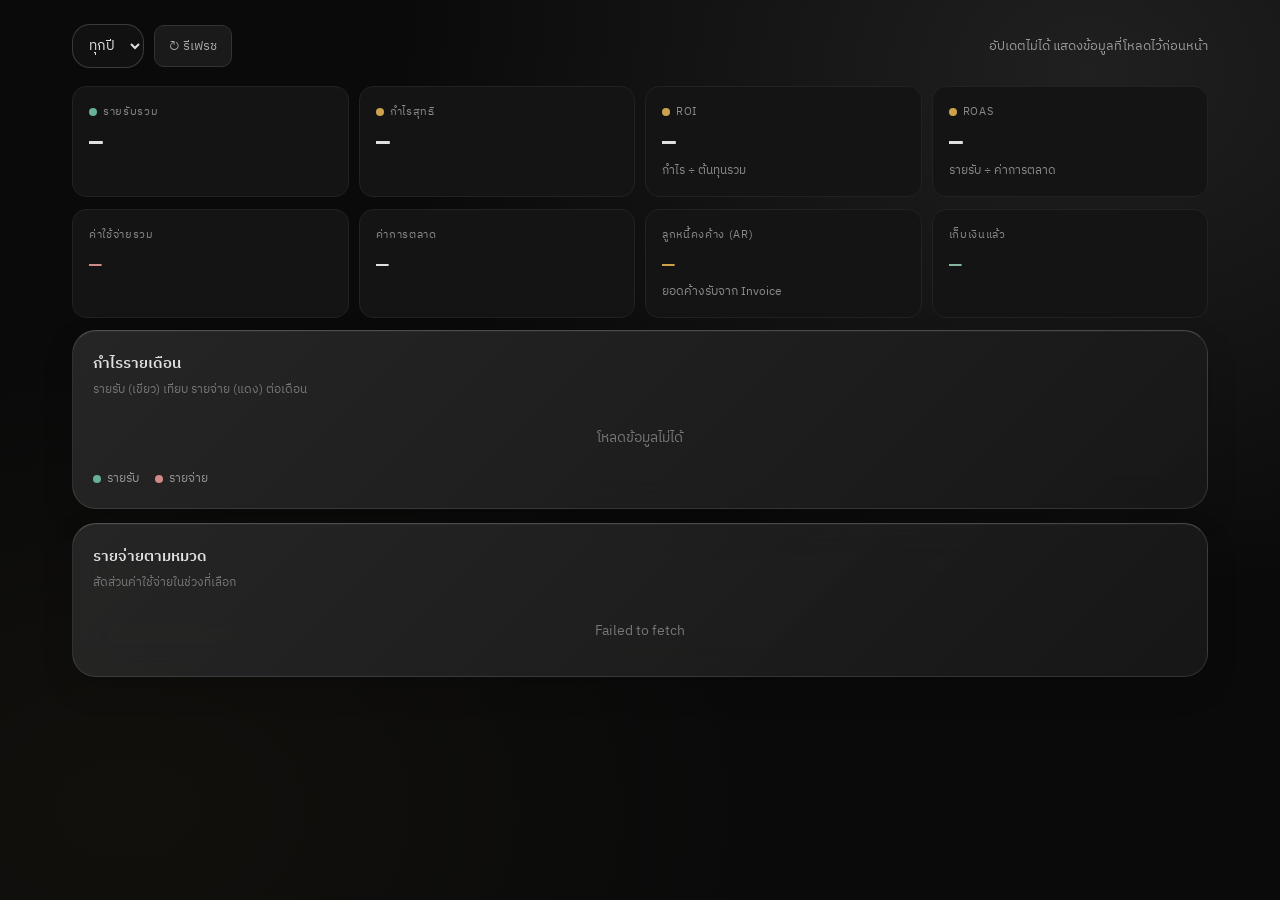
<file: ceo.html>
<!DOCTYPE html>
<html lang="th">
<head>
<!-- Shared transport and one throttled auth refresh -->
<script src="api.js"></script>
<script src="store.js"></script>

<!--sn-perm-->
<script>(function(){try{var page=(location.pathname.split('/').pop()||'index.html');if(page==='login.html'||page==='index.html'||page==='hub.html')return;var raw=sessionStorage.getItem('sn_user')||localStorage.getItem('sn_user');if(!raw)return;var u=JSON.parse(raw);if(!u||u.role==='admin')return;var P=null;try{P=JSON.parse(sessionStorage.getItem('sn_perms')||localStorage.getItem('sn_perms')||'null');}catch(e){}if(P&&P[u.role]){if(P[u.role].indexOf(page)===-1){location.replace('index.html');return;}}}catch(e){}})();</script>

<link rel="icon" type="image/svg+xml" href="icon.svg">
<link rel="apple-touch-icon" href="icon-192.png">
<meta name="apple-mobile-web-app-capable" content="yes">
<meta name="apple-mobile-web-app-status-bar-style" content="black">
<meta name="theme-color" content="#0a0a0a">
<meta charset="UTF-8">
<meta name="viewport" content="width=device-width,initial-scale=1">
<title>SN ERP — Executive</title>
<link rel="manifest" href="manifest.json">
<style>
*{box-sizing:border-box;margin:0;padding:0}
body{font-family:-apple-system,"system-ui","Segoe UI",Roboto,sans-serif;background:#0a0a0a;color:#e0e0e0;padding:16px;max-width:600px;margin:0 auto}
.subtitle{color:#888;font-size:.82rem;margin-bottom:16px}
/* period filter */
.ceo-filter{display:flex;gap:10px;align-items:center;flex-wrap:wrap;margin-bottom:18px}
.ceo-filter select{background:#1a1a1a;color:#e0e0e0;border:1px solid #333;border-radius:10px;padding:9px 12px;font-size:.85rem;font-family:inherit;min-height:42px}
.ceo-refresh{background:#1a1a1a;border:1px solid #333;color:#aaa;border-radius:10px;padding:9px 14px;font-size:.8rem;cursor:pointer;font-family:inherit;min-height:42px}
/* KPI grid */
.kpi-grid{display:grid;grid-template-columns:1fr 1fr;gap:10px;margin-bottom:12px}
.kpi{background:#141414;border:1px solid #222;border-radius:14px;padding:16px;min-width:0}
.kpi .cap{font-size:.7rem;letter-spacing:.06em;color:#8a8a8a;text-transform:uppercase;display:flex;align-items:center;gap:6px}
/* Numbers: clean tabular mono (NOT the wide display font) so values never wrap or overlap the ฿ sign. */
.kpi .val,#sn-axis-demo .kpi .val{font-family:'IBM Plex Mono',ui-monospace,SFMono-Regular,Menlo,monospace!important;font-size:1.3rem!important;font-weight:700;margin-top:8px;font-variant-numeric:tabular-nums;letter-spacing:-.03em;line-height:1.15;white-space:nowrap}
.kpi .sub{font-size:.72rem;color:#8a8a8a;margin-top:6px}
.kpi.hero .val,#sn-axis-demo .kpi.hero .val{font-size:1.42rem!important}
.green{color:#68b09b!important}.red{color:#d18b87!important}.gold{color:#cea24a!important}
.dot{width:8px;height:8px;border-radius:50%;display:inline-block;flex-shrink:0}
/* section */
.section{background:#141414;border:1px solid #222;border-radius:14px;padding:16px;margin-bottom:14px}
.section h3{font-size:.95rem;font-weight:600;margin-bottom:4px}
.section .hint{font-size:.72rem;color:#777;margin-bottom:14px}
/* month bars */
.mbar{display:flex;align-items:center;gap:10px;margin-bottom:11px;font-size:.78rem}
.mbar .mlabel{width:62px;color:#aaa;flex-shrink:0;font-variant-numeric:tabular-nums}
.mbar .mtrack{flex:1;min-width:0}
.mbar .seg{height:9px;border-radius:5px;margin:2px 0}
.mbar .seg.inc{background:#68b09b}
.mbar .seg.exp{background:#d18b87}
.mbar .mval{width:92px;text-align:right;flex-shrink:0;font-variant-numeric:tabular-nums}
/* category rows */
.crow{display:flex;align-items:center;gap:10px;margin-bottom:12px}
.crow .cname{width:96px;flex-shrink:0;font-size:.8rem;color:#ccc}
.crow .ctrack{flex:1;height:10px;background:#1e1e1e;border-radius:6px;overflow:hidden;min-width:0}
.crow .cfill{height:100%;border-radius:6px;background:linear-gradient(90deg,#cea24a,#8a6f2f)}
.crow .cval{width:98px;text-align:right;flex-shrink:0;font-size:.8rem;font-variant-numeric:tabular-nums;color:#ddd}
.crow .cpct{width:42px;text-align:right;flex-shrink:0;font-size:.72rem;color:#888}
.legend{display:flex;gap:16px;font-size:.72rem;color:#999;margin-top:6px}
.legend span{display:inline-flex;align-items:center;gap:6px}
.loading,.empty{color:#777;font-size:.85rem;padding:14px 0;text-align:center}
.foot-note{font-size:.68rem;color:#666;line-height:1.6;margin-top:6px}
@media(min-width:620px){.kpi-grid{grid-template-columns:repeat(4,1fr)}body{max-width:980px}}
</style>
<link rel="stylesheet" href="axis.css">
<link rel="stylesheet" href="lounge.css">
<script src="axis.js" defer></script>
</head>
<body>

<div class="ceo-filter">
  <select id="ceoYear" onchange="renderAll()"><option value="">ทุกปี</option></select>
  <button class="ceo-refresh" onclick="loadCeo(true)">↻ รีเฟรช</button>
  <span id="ceoStamp" class="subtitle" style="margin:0 0 0 auto"></span>
</div>

<div id="kpiTop" class="kpi-grid">
  <div class="kpi hero"><div class="cap"><span class="dot" style="background:#68b09b"></span>รายรับรวม</div><div class="val" id="kRevenue">—</div><div class="sub" id="kRevenueSub">&nbsp;</div></div>
  <div class="kpi hero"><div class="cap"><span class="dot" style="background:#cea24a"></span>กำไรสุทธิ</div><div class="val" id="kProfit">—</div><div class="sub" id="kMargin">&nbsp;</div></div>
  <div class="kpi hero"><div class="cap"><span class="dot" style="background:#cea24a"></span>ROI</div><div class="val" id="kRoi">—</div><div class="sub">กำไร ÷ ต้นทุนรวม</div></div>
  <div class="kpi hero"><div class="cap"><span class="dot" style="background:#cea24a"></span>ROAS</div><div class="val" id="kRoas">—</div><div class="sub" id="kRoasSub">รายรับ ÷ ค่าการตลาด</div></div>
</div>

<div id="kpiBot" class="kpi-grid">
  <div class="kpi"><div class="cap">ค่าใช้จ่ายรวม</div><div class="val red" id="kExpense" style="font-size:1.25rem">—</div><div class="sub" id="kExpenseSub">&nbsp;</div></div>
  <div class="kpi"><div class="cap">ค่าการตลาด</div><div class="val" id="kMkt" style="font-size:1.25rem">—</div><div class="sub" id="kMktSub">&nbsp;</div></div>
  <div class="kpi"><div class="cap">ลูกหนี้คงค้าง (AR)</div><div class="val gold" id="kAr" style="font-size:1.25rem">—</div><div class="sub">ยอดค้างรับจาก Invoice</div></div>
  <div class="kpi"><div class="cap">เก็บเงินแล้ว</div><div class="val green" id="kCollected" style="font-size:1.25rem">—</div><div class="sub" id="kCollectedSub">&nbsp;</div></div>
</div>

<div class="section">
  <h3>กำไรรายเดือน</h3>
  <div class="hint">รายรับ (เขียว) เทียบ รายจ่าย (แดง) ต่อเดือน</div>
  <div id="monthChart"><div class="loading">กำลังโหลด...</div></div>
  <div class="legend"><span><span class="dot" style="background:#68b09b"></span>รายรับ</span><span><span class="dot" style="background:#d18b87"></span>รายจ่าย</span></div>
</div>

<div class="section">
  <h3>รายจ่ายตามหมวด</h3>
  <div class="hint">สัดส่วนค่าใช้จ่ายในช่วงที่เลือก</div>
  <div id="catChart"><div class="loading">กำลังโหลด...</div></div>
</div>

<p class="foot-note" id="ceoNote"></p>

<script>
var API = "https://script.google.com/macros/s/AKfycbzMqTc5rY4oi2jelEuuMZhybmbx-_13zaG0zDDrjvjC09Bx3sloUEa4c1V8Cv3fTtZW/exec";
// pull token into session (keep-me)
(function(){try{if(!sessionStorage.getItem("sn_token")&&localStorage.getItem("sn_token")){sessionStorage.setItem("sn_token",localStorage.getItem("sn_token"));sessionStorage.setItem("sn_user",localStorage.getItem("sn_user")||"");}}catch(e){}})();

/* ---- currency helper (USD -> THB, mirrors finance.html) ---- */
var usdThbRate = 36, rateLoaded = false;
async function loadExchangeRate(){try{var r=await snFetch("https://open.er-api.com/v6/latest/USD");var j=await r.json();if(j&&j.rates&&j.rates.THB){usdThbRate=j.rates.THB;rateLoaded=true;}}catch(e){}}
function amtThb(a,c){a=Number(a)||0;if((c||"THB")==="USD"&&rateLoaded&&usdThbRate)return a*usdThbRate;return a;}

/* ---- formatting ---- */
function money(n){n=Math.round(Number(n)||0);return "฿"+n.toLocaleString("en-US");}
function moneyK(n){n=Number(n)||0;if(Math.abs(n)>=1e6)return "฿"+(n/1e6).toFixed(2)+"M";if(Math.abs(n)>=1e3)return "฿"+Math.round(n/1e3)+"K";return "฿"+Math.round(n);}
function pct(n){return (Number(n)||0).toFixed(1)+"%";}
function catName(c){var m={product_sale:"ขายสินค้า",service:"บริการ",material:"วัตถุดิบ",shipping:"ค่าส่ง",salary:"เงินเดือน",marketing:"การตลาด",utility:"สาธารณูปโภค",other:"อื่นๆ","":"ไม่ระบุ"};return m[c]||c;}
// Marketing/ad spend may be tagged with the English key OR a Thai label; match broadly so ROAS stays correct.
function isMkt(c){c=String(c||"").toLowerCase();return c==="marketing"||c.indexOf("market")>=0||c.indexOf("โฆษณา")>=0||c.indexOf("ตลาด")>=0||c.indexOf("ads")>=0;}

/* ---- SWR cache ---- */
function cacheGet(k){try{var v=sessionStorage.getItem(k);return v?JSON.parse(v):null;}catch(e){return null;}}
function cacheSet(k,v){try{sessionStorage.setItem(k,JSON.stringify(v));}catch(e){}}

var RAW = { payments:[], invoices:[] };

function ceoStamp(ts,cached){try{var t=new Date(ts||Date.now()).toLocaleTimeString("th-TH",{hour:"2-digit",minute:"2-digit"});document.getElementById("ceoStamp").textContent=(cached?"แคช ":"อัปเดต ")+t;}catch(e){}}
var snCeoVersion=0;
async function loadCeo(force){
  var requestVersion=++snCeoVersion;
  // 1) Instant render from the persistent snapshot (survives tab close / new session).
  var snap=null; try{ snap = window.snStore ? await snStore.get('ceo') : null; }catch(e){}
  if(requestVersion!==snCeoVersion)return;
  if(snap && snap.data && !force){ RAW = snap.data; buildYears(); renderAll(); ceoStamp(snap.savedAt,true); if(window.snMetrics)snMetrics.markTTF('ceo','local'); }

  // 2) Only hit the (slow) bundle when CEO's data domain (finance) actually changed.
  var needFetch = force || !snap || !snap.data;
  if(!needFetch && window.snSync){ try{ needFetch = await snSync.isStale(snap,'finance'); }catch(e){ needFetch=true; } if(requestVersion!==snCeoVersion)return; }
  var ratePromise=rateLoaded?Promise.resolve():loadExchangeRate();
  if(!needFetch){ try{ await ratePromise; }catch(e){} if(requestVersion===snCeoVersion) renderAll(); return; }

  // 3) Refetch bundle, persist snapshot + its epoch.
  try{
    var tok = sessionStorage.getItem("sn_token") || "";
    var results=await Promise.all([snApiGet('ceoBundle',{token:tok,fresh:force?'1':undefined}),ratePromise]);
    var bundle=results[0], sections=bundle.sections||{};
    if(!sections.listPayments||!sections.listInvoices)throw new Error('โหลดข้อมูลไม่ครบ กรุณาลองอีกครั้ง');
    if(requestVersion!==snCeoVersion)return;
    var pay = Array.isArray(sections.listPayments) ? sections.listPayments : (sections.listPayments.payments || []);
    var inv = (sections.listInvoices && sections.listInvoices.invoices) ? sections.listInvoices.invoices : [];
    RAW = { payments: pay, invoices: inv };
    var eps = bundle.epochReliable ? bundle.epochs : null;
    try{ if(window.snStore) await snStore.put('ceo', RAW, eps); }catch(e){}
    buildYears(); renderAll(); ceoStamp(Date.now(),false); if(window.snMetrics)snMetrics.markTTF('ceo','network');
  }catch(err){
    if(requestVersion!==snCeoVersion)return;
    document.getElementById("ceoStamp").textContent="อัปเดตไม่ได้ แสดงข้อมูลที่โหลดไว้ก่อนหน้า";
    if(!RAW.payments.length){
      document.getElementById("monthChart").innerHTML='<div class="empty">โหลดข้อมูลไม่ได้</div>';
      document.getElementById("catChart").innerHTML='<div class="empty">'+(err.message||"error")+'</div>';
    }
  }
}

function buildYears(){
  var set={};
  RAW.payments.forEach(function(p){if(p.date)set[String(p.date).substring(0,4)]=true;});
  var sel=document.getElementById("ceoYear");var cur=sel.value;
  var years=Object.keys(set).sort().reverse();
  if(!years.length){var ty=String(new Date().getFullYear());years=[ty];}
  if(!cur) cur=years[0]; // default newest year
  sel.innerHTML='<option value="">ทุกปี</option>'+years.map(function(y){return '<option value="'+y+'"'+(y===cur?' selected':'')+'>'+y+'</option>';}).join("");
}

function inYear(dateStr, yf){ if(!yf) return true; return String(dateStr||"").substring(0,4)===yf; }

function renderAll(){
  var yf = document.getElementById("ceoYear").value;

  // ---- aggregate payments ----
  var revenue=0, expense=0, marketing=0, byCat={}, months={};
  RAW.payments.forEach(function(p){
    if(!inYear(p.date, yf)) return;
    var amt = amtThb(p.amount, p.currency);
    var mk = String(p.date||"").substring(0,7);
    if(!months[mk]) months[mk]={inc:0,exp:0};
    if(p.type==="income"){ revenue+=amt; months[mk].inc+=amt; }
    else {
      expense+=amt; months[mk].exp+=amt;
      var cn=catName(p.category||"");          // merge by display name (service + บริการ → one row)
      byCat[cn]=(byCat[cn]||0)+amt;
      if(isMkt(p.category)) marketing+=amt;
    }
  });

  // ---- AR + collected from invoices ----
  var unpaid=0, collected=0;
  RAW.invoices.forEach(function(iv){
    if(!inYear(iv.date, yf)) return;
    if((iv.type||"income")!=="income") return;
    var bal=amtThb(iv.balanceDue, iv.currency);
    var paid=amtThb(iv.paid, iv.currency);
    if(bal>0) unpaid+=bal;
    collected+=paid;
  });

  var profit = revenue - expense;
  var margin = revenue>0 ? profit/revenue*100 : 0;
  var roi = expense>0 ? profit/expense*100 : 0;
  var roas = marketing>0 ? revenue/marketing : null;
  var collectRate = revenue>0 ? collected/revenue*100 : 0;
  var mktPct = revenue>0 ? marketing/revenue*100 : 0;

  // ---- KPI paint ----
  num("kRevenue", revenue, money);
  num("kProfit", profit, money); el("kProfit").className = "val "+(profit>=0?"green":"red");
  set("kMargin", "อัตรากำไรสุทธิ "+pct(margin));
  if(expense>0) num("kRoi", roi, pct); else set("kRoi","—"); el("kRoi").className="val "+(roi>=0?"green":"red");
  if(roas!==null) num("kRoas", roas, function(n){return n.toFixed(2)+"×";}); else set("kRoas","—");
  set("kRoasSub", roas!==null?("ทุก ฿1 ค่าตลาด → "+money(roas)+" รายรับ"):"ยังไม่มีค่าการตลาด");
  num("kExpense", expense, money);
  num("kMkt", marketing, money); set("kMktSub", mktPct>0?("= "+pct(mktPct)+" ของรายรับ"):" ");
  num("kAr", unpaid, money);
  num("kCollected", collected, money); set("kCollectedSub", revenue>0?("เก็บได้ "+pct(collectRate)):" ");

  // ---- monthly chart ----
  var mk = Object.keys(months).sort();
  var maxM = 1; mk.forEach(function(k){maxM=Math.max(maxM,months[k].inc,months[k].exp);});
  if(!mk.length){ el("monthChart").innerHTML='<div class="empty">ยังไม่มีข้อมูลในช่วงนี้</div>'; }
  else {
    el("monthChart").innerHTML = mk.map(function(k){
      var m=months[k], inW=(m.inc/maxM*100).toFixed(1), exW=(m.exp/maxM*100).toFixed(1);
      var lbl=k.substring(5)+"/"+k.substring(2,4);
      var net=m.inc-m.exp;
      return '<div class="mbar"><div class="mlabel">'+lbl+'</div><div class="mtrack">'+
        '<div class="seg inc" style="width:'+inW+'%"></div><div class="seg exp" style="width:'+exW+'%"></div>'+
        '</div><div class="mval '+(net>=0?"green":"red")+'">'+moneyK(net)+'</div></div>';
    }).join("");
  }

  // ---- category chart ----
  var cats = Object.keys(byCat).sort(function(a,b){return byCat[b]-byCat[a];});
  if(!cats.length || expense<=0){ el("catChart").innerHTML='<div class="empty">ยังไม่มีรายจ่าย</div>'; }
  else {
    var maxC = byCat[cats[0]]||1;
    el("catChart").innerHTML = cats.map(function(c){
      var v=byCat[c], w=(v/maxC*100).toFixed(1), p=(v/expense*100).toFixed(0);
      return '<div class="crow"><div class="cname">'+catName(c)+'</div>'+
        '<div class="ctrack"><div class="cfill" style="width:'+w+'%"></div></div>'+
        '<div class="cval">'+money(v)+'</div><div class="cpct">'+p+'%</div></div>';
    }).join("");
  }

  el("ceoNote").textContent = "ROI = กำไรสุทธิ ÷ ค่าใช้จ่ายรวม · ROAS = รายรับ ÷ ค่าการตลาด (หมวด “การตลาด”) · ยอด USD แปลงเป็นบาทที่เรต "+ (rateLoaded?usdThbRate.toFixed(2):"~"+usdThbRate) +" · ที่มา: Finance (Invoices/Payments)";
}

function el(id){return document.getElementById(id);}
function set(id,v){var e=el(id);if(e)e.textContent=v;}
function num(id,v,fmt){var e=el(id);if(!e)return;if(window.snCountUp)snCountUp(e,v,fmt);else e.textContent=fmt(v);}

loadCeo();
// Background reconcile: epoch-gated (cheap ?api=sync; fetches the bundle only when finance changed). Manual ↻ button forces a full refresh.
setInterval(function(){ if(!document.hidden) loadCeo(); }, 300000);
document.addEventListener("visibilitychange", function(){ if(!document.hidden) loadCeo(); });
</script>
</body>
</html>
</file>
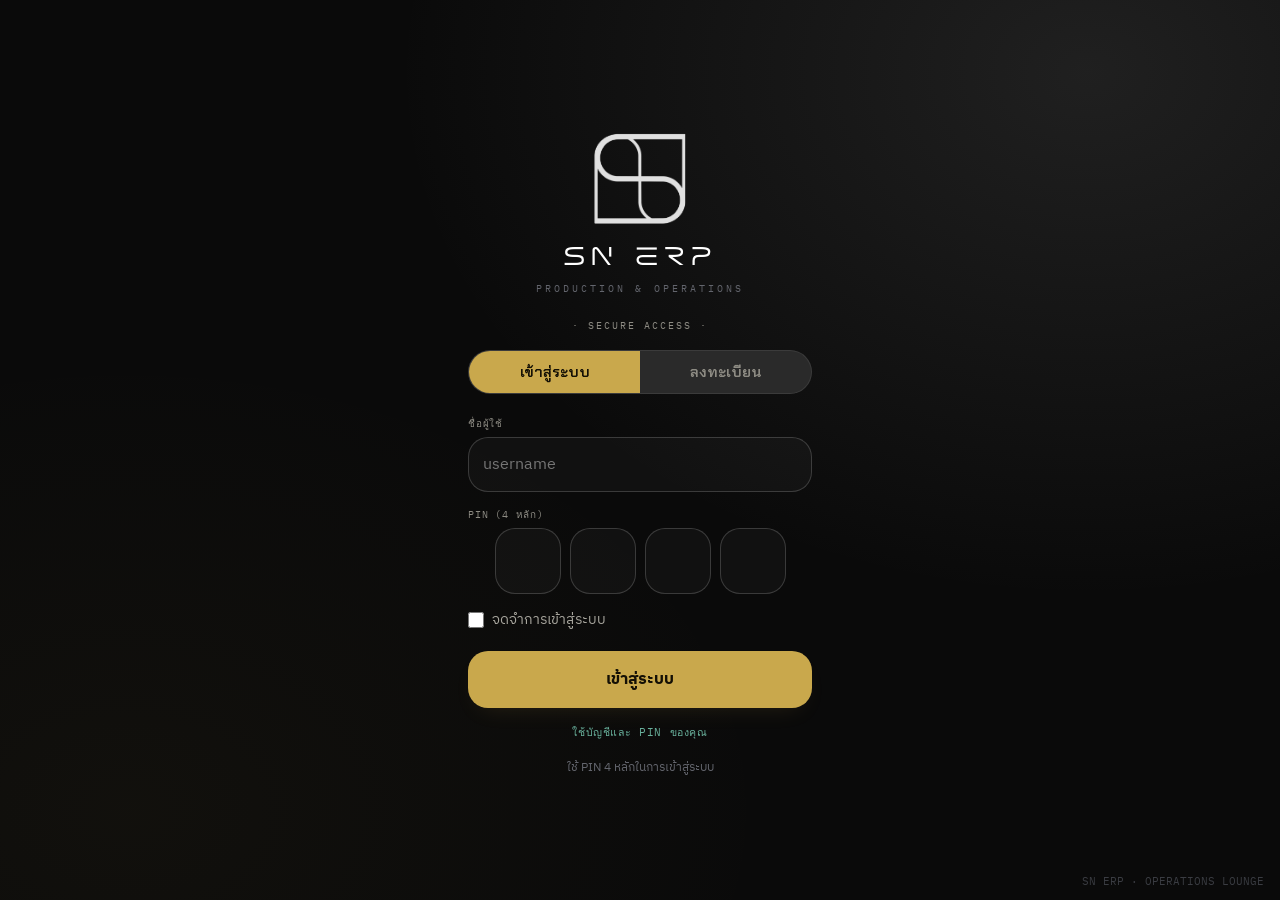
<file: cost.html>
<!DOCTYPE html>
<html lang="th">
<head>
<!-- Shared transport and one throttled auth refresh -->
<script src="api.js"></script>

<!--sn-perm-->
<script>(function(){try{var page=(location.pathname.split('/').pop()||'index.html');if(page==='login.html'||page==='index.html'||page==='hub.html')return;var raw=sessionStorage.getItem('sn_user')||localStorage.getItem('sn_user');if(!raw)return;var u=JSON.parse(raw);if(!u||u.role==='admin')return;var P=null;try{P=JSON.parse(sessionStorage.getItem('sn_perms')||localStorage.getItem('sn_perms')||'null');}catch(e){}if(P&&P[u.role]){if(P[u.role].indexOf(page)===-1){location.replace('index.html');return;}var allow=P[u.role];document.addEventListener('DOMContentLoaded',function(){document.querySelectorAll('.bottom-nav a,.bnav a').forEach(function(a){var h=(a.getAttribute('href')||'').split('/').pop();if(h&&/\.html$/.test(h)&&h!=='index.html'&&h!=='hub.html'&&allow.indexOf(h)===-1)a.style.display='none';});});}}catch(e){}})();</script>

<link rel="icon" type="image/svg+xml" href="icon.svg">
<link rel="apple-touch-icon" href="icon-192.png">

<meta name="apple-mobile-web-app-capable" content="yes">
<meta name="apple-mobile-web-app-status-bar-style" content="black">
<meta name="theme-color" content="#0a0a0a">

<meta charset="UTF-8">
<meta name="viewport" content="width=device-width,initial-scale=1">
<title>SN ERP — Cost Analysis</title>
<link rel="manifest" href="manifest.json">
<style>
*{box-sizing:border-box;margin:0;padding:0}
body{font-family:-apple-system,"system-ui","Segoe UI",Roboto,sans-serif;background:#0a0a0a;color:#e0e0e0;padding:16px;max-width:600px;margin:0 auto}
h2{font-size:1.2rem;margin-bottom:4px}
.subtitle{color:#888;font-size:.82rem;margin-bottom:16px}
.tabs{display:flex;gap:8px;margin-bottom:20px;flex-wrap:wrap}
.tab{padding:8px 16px;background:#1a1a1a;border:1px solid #333;border-radius:8px;color:#aaa;cursor:pointer;font-size:.85rem;transition:.2s;font-family:inherit}
.tab.active{background:#e53935;color:#fff;border-color:#e53935}
.card{background:#141414;border:1px solid #222;border-radius:12px;padding:16px;margin-bottom:16px}
.summary-row{display:flex;gap:10px;margin-bottom:12px;flex-wrap:wrap}
.summary-box{flex:1;min-width:130px;background:#1a1a1a;border-radius:10px;padding:14px;text-align:center}
.summary-box .num{font-size:1.25rem;font-weight:700;margin-bottom:2px}
/* Profit % sits INSIDE the ring: keep it narrow (mono) and small so it never overlaps the arc stroke, overriding the global .summary-box .num !important sizing. */
#sumProfit{font-size:.98rem!important;font-family:'IBM Plex Mono',ui-monospace,monospace!important;font-weight:700!important;letter-spacing:-.02em;line-height:1;margin-bottom:0!important}
.summary-box .lbl{color:#888;font-size:.73rem}
.nav-back{color:#888;text-decoration:none;font-size:.85rem;display:inline-block;margin-bottom:12px}
.green{color:#68b09b!important}
.red{color:#e53935!important}
.badge{display:inline-block;padding:2px 8px;border-radius:4px;font-size:.7rem;font-weight:600}
.badge-stream{background:rgba(229,57,53,.15);color:#e53935}
.badge-beam{background:rgba(76,175,80,.15);color:#68b09b}
.cost-table{width:100%;border-collapse:collapse;font-size:.78rem;margin-top:10px}
.cost-table th{text-align:left;color:#888;font-weight:500;padding:8px 4px;border-bottom:1px solid #333}
.cost-table td{padding:7px 4px;border-bottom:1px solid #1a1a1a}
.cost-table tr:last-child td{border-bottom:none}
.cost-table .total-row{font-weight:700}
.cost-table .total-row td{border-top:2px solid #333;padding-top:10px}
.cost-table .num-col{text-align:right;font-variant-numeric:tabular-nums}
.chart-wrap{position:relative;width:100%;margin:10px 0}
.chart-wrap canvas{width:100%!important}
.variant-card{background:#141414;border:1px solid #222;border-radius:12px;padding:14px;margin-bottom:10px;cursor:pointer;transition:.2s}
.variant-card:hover{border-color:#444}
.variant-card.selected{border-color:#e53935}
.v-header{display:flex;justify-content:space-between;align-items:center}
.v-name{font-weight:600;font-size:.92rem}
.v-row{display:flex;justify-content:space-between;margin-top:8px;font-size:.82rem;color:#aaa}
.v-row .val{font-weight:600;color:#e0e0e0}
.progress-bar{height:6px;background:#222;border-radius:3px;margin-top:8px;overflow:hidden}
.progress-fill{height:100%;border-radius:3px;transition:width .4s}
.section-title{font-size:.95rem;font-weight:600;margin-bottom:10px;margin-top:20px}
select.select-box{background:#1a1a1a;color:#e0e0e0;border:1px solid #333;border-radius:8px;padding:8px 12px;font-size:.85rem;width:100%;margin-bottom:10px;font-family:inherit}
.legend{display:flex;gap:14px;margin-bottom:10px;flex-wrap:wrap}
.legend-item{display:flex;align-items:center;gap:5px;font-size:.78rem;color:#aaa}
.legend-dot{width:10px;height:10px;border-radius:50%;display:inline-block}
.toast{position:fixed;bottom:20px;left:50%;transform:translateX(-50%);background:#333;color:#fff;padding:10px 20px;border-radius:8px;font-size:.85rem;opacity:0;transition:.3s;pointer-events:none;z-index:99}
.toast.show{opacity:1}
</style>
<!--sn-perf-->
<link rel="preconnect" href="https://script.google.com" crossorigin>
<link rel="preconnect" href="https://cdnjs.cloudflare.com">
<script>if('serviceWorker'in navigator){addEventListener('load',function(){navigator.serviceWorker.register('sw.js').catch(function(){})})}</script>
<link rel="stylesheet" href="axis.css">
<link rel="stylesheet" href="lounge.css">
<script src="store.js"></script>
<script src="axis.js" defer></script>
</head>
<body>

<a href="index.html" class="nav-back">&larr; กลับหน้าหลัก</a>
<h2>วิเคราะห์ต้นทุน AURA</h2>
<p class="subtitle">กำลังโหลดข้อมูล...</p>

<div class="tabs">
<button class="tab active" id="tabAll" onclick="setFilter('all')">ทั้งหมด</button>
<button class="tab" id="tabStream" onclick="setFilter('stream')">Stream</button>
<button class="tab" id="tabBeam" onclick="setFilter('beam')">Beam</button>
</div>

<div class="summary-row">
<div class="summary-box"><div class="num" id="sumCost">฿0</div><div class="lbl">ต้นทุนเฉลี่ย</div></div>
<div class="summary-box" style="display:flex;flex-direction:column;align-items:center;gap:7px">
<div style="position:relative;width:82px;height:82px">
<svg width="82" height="82" viewBox="0 0 80 80"><circle cx="40" cy="40" r="32" fill="none" stroke="rgba(255,255,255,.08)" stroke-width="7"/><circle id="sumProfitArc" cx="40" cy="40" r="32" fill="none" stroke="#68b09b" stroke-width="7" stroke-linecap="round" stroke-dasharray="201" stroke-dashoffset="201" transform="rotate(-90 40 40)" style="transition:stroke-dashoffset .6s ease"/></svg>
<div class="num green" id="sumProfit" style="position:absolute;inset:0;display:grid;place-items:center;font-size:1.05rem">0%</div>
</div>
<div class="lbl">กำไรเฉลี่ย</div></div>
</div>
<div class="summary-row">
<div class="summary-box"><div class="num" id="sumMin">฿0</div><div class="lbl">ต้นทุนต่ำสุด</div></div>
<div class="summary-box"><div class="num" id="sumMax">฿0</div><div class="lbl">ต้นทุนสูงสุด</div></div>
</div>

<div class="card">
<div class="section-title">เปรียบเทียบกำไร (%)</div>
<div class="legend">
<div class="legend-item"><span class="legend-dot" style="background:#e53935"></span> Stream</div>
<div class="legend-item"><span class="legend-dot" style="background:#68b09b"></span> Beam</div>
</div>
<div class="chart-wrap"><canvas id="chartBar" height="200"></canvas></div>
</div>

<div class="card">
<div class="section-title">โครงสร้างต้นทุน</div>
<select class="select-box" id="pieSelect" onchange="drawPie()"></select>
<div class="chart-wrap"><canvas id="chartPie" height="260"></canvas></div>
<div id="pieLegend"></div>
</div>

<div class="section-title">รายละเอียดแต่ละ Variant</div>
<div id="variantList"></div>

<div id="detailSection" style="display:none">
<div class="card" id="detailCard"></div>
</div>

<div class="toast" id="toast"></div>

<script>
var SELL = 25900;
var COST_PER_G = 2.082;
var SHEET_ID = '1RLo_XIeSFy0Uva_o4-ha_VynLCjw_TucP7sxCWi1msY';
var API_URL = 'https://script.google.com/macros/s/AKfycbzMqTc5rY4oi2jelEuuMZhybmbx-_13zaG0zDDrjvjC09Bx3sloUEa4c1V8Cv3fTtZW/exec';

var COST_DATA = null;

var FIXED_ITEMS = [
{name:'PA12-CF joint', cost:85.28},
{name:'Lens', cost:2180},
{name:'Carbon Housing', cost:3500},
{name:'ABS', cost:144.16},
{name:'Spring', cost:62.56},
{name:'Round head M6x30', cost:32},
{name:'Flush countersink M6x12', cost:430},
{name:'M6x30 Strut', cost:42},
{name:'M6 Nylon Nut', cost:15},
{name:'M6 Heat Insert', cost:86.40},
{name:'Finishing', cost:500},
{name:'ขนส่งระหว่างผลิต', cost:1000},
{name:'ขนส่งถึงลูกค้า', cost:2500},
{name:'Package', cost:200},
{name:'CAD/R&D', cost:1295},
{name:'Marketing', cost:2590},
{name:'ค่าเสื่อมสภาพเครื่อง', cost:458}
];

var FALLBACK_VARIANTS = [
{id:'S1', name:'Aura T-spec', type:'stream', arm:214.93, armCost:447.48, matTotal:11224.89, total:15567.89, profit:39.89, tabName:'T-spec', costItems:null},
{id:'S2', name:'Aura A80', type:'stream', arm:183.27, armCost:381.57, matTotal:11158.97, total:15501.97, profit:40.15, tabName:'Supra A80', costItems:null},
{id:'S3', name:'Aura FD2R', type:'stream', arm:300.23, armCost:625.08, matTotal:11402.48, total:15745.48, profit:39.21, tabName:'FD2R', costItems:null},
{id:'S4', name:'Aura FL5', type:'stream', arm:285.27, armCost:593.93, matTotal:11371.34, total:15714.34, profit:39.33, tabName:'FL5', costItems:null},
{id:'B1', name:'Aura EG6', type:'beam', arm:426.83, armCost:888.66, matTotal:11666.06, total:16009.06, profit:38.19, tabName:'EG6', costItems:null},
{id:'B2', name:'Aura EK9', type:'beam', arm:419.86, armCost:874.15, matTotal:11651.55, total:15994.55, profit:38.24, tabName:'EK9', costItems:null}
];

var VARIANTS = [];
var currentFilter = 'all';
var selectedVariant = null;
var dataSource = 'loading';

/* ===== Helper Functions ===== */
function isOverhead(name) {
var n = name.toLowerCase();
return n.indexOf('cad') >= 0 || n.indexOf('r&d') >= 0 || n.indexOf('maket') >= 0 || n.indexOf('market') >= 0 || n.indexOf('เสื่อม') >= 0;
}

function findCostDataKey(v) {
if (!COST_DATA) return null;
if (v.tabName && COST_DATA[v.tabName]) return v.tabName;
for (var key in COST_DATA) {
if (v.name.indexOf(key) >= 0) return key;
var shortName = v.name.replace(/^Aura\s+/, '');
if (shortName === key || key.indexOf(shortName) >= 0) return key;
}
return null;
}

function buildPieGroupsFromItems(items) {
var PIE_COLORS = ['#e53935','#f44336','#2196f3','#1976d2','#ff9800','#9c27b0','#00bcd4','#607d8b','#8bc34a','#ffeb3b','#795548'];
var ORDER = ['PA12-CF ARM','PA12-CF joint','Lens','Carbon Housing','อะไหล่/น็อต','Finishing','ขนส่ง','Package','CAD/R&D','Marketing','ค่าเสื่อม'];
var map = {};
ORDER.forEach(function(g,i){ map[g] = {name:g, val:0, color:PIE_COLORS[i]}; });

items.forEach(function(item){
var n = item.name.toLowerCase();
var g;
if(n.indexOf('arm')>=0 && (n.indexOf('pa12')>=0 || n.indexOf('cf')>=0)) g='PA12-CF ARM';
else if(n.indexOf('joint')>=0) g='PA12-CF joint';
else if(n.indexOf('lens')>=0) g='Lens';
else if(n.indexOf('carbon')>=0) g='Carbon Housing';
else if(n.indexOf('finishing')>=0) g='Finishing';
else if(n.indexOf('ขนส่ง')>=0) g='ขนส่ง';
else if(n.indexOf('package')>=0) g='Package';
else if(n.indexOf('cad')>=0 || n.indexOf('r&d')>=0) g='CAD/R&D';
else if(n.indexOf('maket')>=0 || n.indexOf('market')>=0) g='Marketing';
else if(n.indexOf('เสื่อม')>=0) g='ค่าเสื่อม';
else g='อะไหล่/น็อต';
map[g].val += item.cost;
});

return ORDER.map(function(g){return map[g];}).filter(function(g){return g.val>0;});
}

/* ===== Dynamic Data Loading ===== */
function buildVariant(name, type, armWeight, sellPrice, tabName) {
var armCost = Math.round(armWeight * COST_PER_G * 100) / 100;
var fixedSum = FIXED_ITEMS.reduce(function(s,i){return s+i.cost;},0);
var total = Math.round((fixedSum + armCost) * 100) / 100;
var overhead = 4343;
var matTotal = Math.round((total - overhead) * 100) / 100;
var profit = sellPrice > 0 ? Math.round((sellPrice - total) / sellPrice * 10000) / 100 : 0;
var sCount = VARIANTS.filter(function(v){return v.type==='stream'}).length;
var bCount = VARIANTS.filter(function(v){return v.type==='beam'}).length;
var id = type === 'beam' ? 'B'+(bCount+1) : 'S'+(sCount+1);
return {id:id, name:name, type:type, arm:armWeight, armCost:armCost, matTotal:matTotal, total:total, profit:profit, tabName:tabName||'', costItems:null};
}

function loadCostDetails() {
snFetch(API_URL+'?api=getCostData',{cache:'no-store'}).then(function(r){return r.json();}).then(function(data){
if(!data.success || !data.data) throw new Error('getCostData failed');
COST_DATA = data.data;
rebuildWithCostData();
}).catch(function(e){
console.warn('getCostData failed, using calculated costs', e);
});
}

function rebuildWithCostData() {
if(!COST_DATA) return;
var changed = false;
VARIANTS.forEach(function(v){
var key = findCostDataKey(v);
if(!key) return;
var cd = COST_DATA[key];
v.costItems = cd.items;
var total = 0, overhead = 0;
cd.items.forEach(function(item){
total += item.cost;
if(isOverhead(item.name)) overhead += item.cost;
});
v.total = Math.round(total*100)/100;
v.matTotal = Math.round((total - overhead)*100)/100;
v.profit = SELL > 0 ? Math.round((SELL - v.total)/SELL*10000)/100 : 0;
if(cd.items.length > 0 && cd.items[0].name.toLowerCase().indexOf('arm')>=0){
v.arm = cd.items[0].qty;
v.armCost = Math.round(cd.items[0].cost*100)/100;
}
changed = true;
});
if(changed){
document.querySelector('.subtitle').textContent = 'Live Data — ราคาขาย ฿'+fmtShort(SELL)+' ทุก Variant';
render();
}
}

function fetchGviz(tabName) {
var url = 'https://docs.google.com/spreadsheets/d/'+SHEET_ID+'/gviz/tq?tqx=out:json&sheet='+encodeURIComponent(tabName)+'&_ts='+Date.now();
return snFetch(url,{cache:'no-store'}).then(function(r){return r.text();}).then(function(txt){
var json = JSON.parse(txt.replace(/^[^{]*/, '').replace(/[^}]*$/, ''));
return json.table ? json.table.rows : [];
});
}

function loadDynamic() { loadFromAPI(); }

function applyCostPayload(products, costData){
if(costData)COST_DATA=costData;
VARIANTS = [];
products.forEach(function(p){
var armW = p.arm_weight || p.arm || 0;
var sp = p.sell_price || p.sellPrice || SELL;
var pName = p.product_name || p.name || '';
var pType = p.type || 'stream';
var tName = p.tab_name || p.tabName || '';
SELL = sp;
VARIANTS.push(buildVariant(pName, pType, armW, sp, tName));
});
dataSource = 'api';
document.querySelector('.subtitle').textContent = 'API — ราคาขาย ฿'+fmtShort(SELL)+' ทุก Variant';
render();
rebuildWithCostData();
}
// Local-first: paint the persistent snapshot instantly for perceived speed, then
// ALWAYS refetch (cost must stay live from the 1RLo sheet, whose direct edits do
// not bump an epoch) and persist the new snapshot.
function loadFromAPI() {
(async function(){
  var snap=null; try{ snap=window.snStore?await snStore.get('cost'):null; }catch(e){}
  if(snap&&snap.data&&snap.data.products){ try{ applyCostPayload(snap.data.products, snap.data.costData); if(window.snMetrics)snMetrics.markTTF('cost','local'); }catch(e){} }
  snApiGet('costBundle',{token:sessionStorage.getItem('sn_token')||localStorage.getItem('sn_token')||''}).then(function(bundle){
    var data=bundle.sections&&bundle.sections.getProducts,details=bundle.sections&&bundle.sections.getCostData;
    if(!data)throw new Error('Products unavailable');
    if(!data.success || !data.products || data.products.length===0) throw new Error('API failed');
    var costData=(details&&details.success)?details.data:null;
    applyCostPayload(data.products, costData);
    if(window.snMetrics)snMetrics.markTTF('cost','network');
    try{ if(window.snStore) snStore.put('cost', {products:data.products, costData:costData}, bundle.epochReliable?bundle.epochs:null); }catch(e){}
  }).catch(function(e){
    console.warn('API failed, using fallback', e);
    if(!snap||!snap.data||!snap.data.products) useFallback();
  });
})();
}

function useFallback() {
VARIANTS = FALLBACK_VARIANTS.map(function(f){
return {id:f.id, name:f.name, type:f.type, arm:f.arm, armCost:f.armCost, matTotal:f.matTotal, total:f.total, profit:f.profit, tabName:f.tabName, costItems:null};
});
dataSource = 'fallback';
document.querySelector('.subtitle').textContent = 'Offline — ราคาขาย ฿'+fmtShort(SELL)+' ทุก Variant';
render();
loadCostDetails();
}

function fmt(n){ return n.toLocaleString('th-TH',{minimumFractionDigits:2,maximumFractionDigits:2}); }
function fmtShort(n){ return n.toLocaleString('th-TH',{maximumFractionDigits:0}); }

function filtered(){
if(currentFilter==='all') return VARIANTS;
return VARIANTS.filter(function(v){return v.type===currentFilter;});
}

function setFilter(f){
currentFilter = f;
document.querySelectorAll('.tabs .tab').forEach(function(t){t.classList.remove('active');});
document.getElementById('tab'+f.charAt(0).toUpperCase()+f.slice(1)).classList.add('active');
selectedVariant = null;
document.getElementById('detailSection').style.display='none';
render();
var vl=document.getElementById('variantList'); if(vl){ vl.classList.remove('sn-anim-in'); void vl.offsetWidth; vl.classList.add('sn-anim-in'); } // crossfade cards on filter change
}

function render(){
updateSummary();
drawBarChart();
populatePieSelect();
drawPie();
renderVariants();
}

function updateSummary(){
var list = filtered();
if(!list.length) return;
var avg = list.reduce(function(s,v){return s+v.total;},0)/list.length;
var avgP = list.reduce(function(s,v){return s+v.profit;},0)/list.length;
var mn = Math.min.apply(null,list.map(function(v){return v.total;}));
var mx = Math.max.apply(null,list.map(function(v){return v.total;}));
var bht=function(n){return '฿'+fmtShort(n);};
if(window.snCountUp){
snCountUp(document.getElementById('sumCost'), avg, bht);
snCountUp(document.getElementById('sumProfit'), avgP, function(n){return n.toFixed(1)+'%';});
snCountUp(document.getElementById('sumMin'), mn, bht);
snCountUp(document.getElementById('sumMax'), mx, bht);
}else{
document.getElementById('sumCost').textContent = bht(avg);
document.getElementById('sumProfit').textContent = avgP.toFixed(1)+'%';
document.getElementById('sumMin').textContent = bht(mn);
document.getElementById('sumMax').textContent = bht(mx);
}
(function(){var arc=document.getElementById('sumProfitArc');if(arc){var C=201,p=Math.max(0,Math.min(100,avgP||0));arc.style.strokeDashoffset=String(C*(1-p/100));}})();
}

function drawBarChart(){
var c = document.getElementById('chartBar');
var dpr = window.devicePixelRatio||1;
var w = c.parentElement.clientWidth;
var h = 200;
c.width = w*dpr; c.height = h*dpr;
c.style.width = w+'px'; c.style.height = h+'px';
var ctx = c.getContext('2d');
ctx.scale(dpr,dpr);
ctx.clearRect(0,0,w,h);

var list = filtered();
var n = list.length;
if(!n) return;
var pad = 40, right=16, top=20, bot=40;
var cw = (w-pad-right)/n;
var barW = Math.min(cw*0.6, 36);
var minP = 36, maxP = 42;

ctx.strokeStyle='#222'; ctx.lineWidth=1;
ctx.fillStyle='#666'; ctx.font='11px sans-serif'; ctx.textAlign='right';
for(var i=0;i<=3;i++){
var val = minP + i*2;
var y = top + (1-(val-minP)/(maxP-minP))*(h-top-bot);
ctx.beginPath(); ctx.moveTo(pad,y); ctx.lineTo(w-right,y); ctx.stroke();
ctx.fillText(val+'%', pad-4, y+4);
}

list.forEach(function(v,i){
var x = pad + i*cw + cw/2 - barW/2;
var ratio = Math.max(0, Math.min(1, (v.profit-minP)/(maxP-minP)));
var barH = ratio*(h-top-bot);
var y = h-bot-barH;
var color = v.type==='stream'?'#e53935':'#68b09b';

ctx.fillStyle = color;
roundRect(ctx, x, y, barW, barH, 4);
ctx.fill();

ctx.fillStyle='#e0e0e0'; ctx.font='bold 11px sans-serif'; ctx.textAlign='center';
ctx.fillText(v.profit.toFixed(1)+'%', x+barW/2, y-6);

ctx.fillStyle='#888'; ctx.font='10px sans-serif';
ctx.fillText(v.id, x+barW/2, h-bot+14);
ctx.fillText(v.arm.toFixed(0)+'g', x+barW/2, h-bot+26);
});
}

function roundRect(ctx,x,y,w,h,r){
ctx.beginPath();
ctx.moveTo(x+r,y);
ctx.lineTo(x+w-r,y);
ctx.quadraticCurveTo(x+w,y,x+w,y+r);
ctx.lineTo(x+w,y+h);
ctx.lineTo(x,y+h);
ctx.lineTo(x,y+r);
ctx.quadraticCurveTo(x,y,x+r,y);
ctx.closePath();
}

function populatePieSelect(){
var sel = document.getElementById('pieSelect');
var list = filtered();
var prev = sel.value;
sel.innerHTML = '';
list.forEach(function(v){
var o = document.createElement('option');
o.value = v.id;
o.textContent = v.name + ' (ARM '+v.arm+'g)';
if(v.id === prev) o.selected = true;
sel.appendChild(o);
});
}

function drawPie(){
var sel = document.getElementById('pieSelect');
var vid = sel.value;
var v = VARIANTS.find(function(x){return x.id===vid;});
if(!v) return;

var groups;
if(v.costItems && v.costItems.length > 0){
groups = buildPieGroupsFromItems(v.costItems);
} else {
groups = [
{name:'PA12-CF ARM', val:v.armCost, color:'#e53935'},
{name:'PA12-CF joint', val:85.28, color:'#f44336'},
{name:'Lens', val:2180, color:'#2196f3'},
{name:'Carbon Housing', val:3500, color:'#1976d2'},
{name:'อะไหล่/น็อต', val:144.16+62.56+32+430+42+15+86.40, color:'#ff9800'},
{name:'Finishing', val:500, color:'#9c27b0'},
{name:'ขนส่ง', val:1000+2500, color:'#00bcd4'},
{name:'Package', val:200, color:'#607d8b'},
{name:'CAD/R&D', val:1295, color:'#8bc34a'},
{name:'Marketing', val:2590, color:'#ffeb3b'},
{name:'ค่าเสื่อม', val:458, color:'#795548'}
];
}
var total = groups.reduce(function(s,g){return s+g.val;},0);

var c = document.getElementById('chartPie');
var dpr = window.devicePixelRatio||1;
var w = c.parentElement.clientWidth;
var h = 260;
c.width = w*dpr; c.height = h*dpr;
c.style.width = w+'px'; c.style.height = h+'px';
var ctx = c.getContext('2d');
ctx.scale(dpr,dpr);
ctx.clearRect(0,0,w,h);

var cx = w/2, cy = 120, R = 90, r = 50;
var angle = -Math.PI/2;

groups.forEach(function(g){
var slice = (g.val/total)*Math.PI*2;
ctx.beginPath();
ctx.arc(cx,cy,R,angle,angle+slice);
ctx.arc(cx,cy,r,angle+slice,angle,true);
ctx.closePath();
ctx.fillStyle = g.color;
ctx.fill();
angle += slice;
});

ctx.fillStyle='#e0e0e0'; ctx.font='bold 14px sans-serif'; ctx.textAlign='center';
ctx.fillText('฿'+fmtShort(total), cx, cy-2);
ctx.fillStyle='#888'; ctx.font='11px sans-serif';
ctx.fillText('ต้นทุนรวม', cx, cy+14);

var leg = document.getElementById('pieLegend');
leg.innerHTML = '';
groups.forEach(function(g){
var pct = ((g.val/total)*100).toFixed(1);
leg.innerHTML += '<div class="legend-item"><span class="legend-dot" style="background:'+g.color+'"></span>'+g.name+' ฿'+fmtShort(g.val)+' ('+pct+'%)</div>';
});
leg.style.cssText='display:flex;flex-wrap:wrap;gap:6px 14px;margin-top:6px';
}

function renderVariants(){
var list = filtered();
var html = '';
list.forEach(function(v){
var color = v.type==='stream'?'#e53935':'#68b09b';
var badge = v.type==='stream'?'badge-stream':'badge-beam';
var label = v.type==='stream'?'Stream':'Beam';
var profitAmt = SELL - v.total;
var sel = selectedVariant===v.id?' selected':'';
html += '<div class="variant-card'+sel+'" onclick="selectVariant(\''+v.id+'\')">';
html += '<div class="v-header"><span class="v-name">'+v.name+'</span><span class="badge '+badge+'">'+label+'</span></div>';
html += '<div class="v-row"><span>ARM: '+v.arm+'g</span><span>ต้นทุน: <span class="val">฿'+fmt(v.total)+'</span></span></div>';
html += '<div class="v-row"><span>กำไร: <span class="val green">฿'+fmt(profitAmt)+'</span></span><span>Margin: <span class="val green">'+v.profit+'%</span></span></div>';
html += '<div class="progress-bar"><div class="progress-fill" style="width:'+v.profit+'%;background:'+color+'"></div></div>';
html += '</div>';
});
document.getElementById('variantList').innerHTML = html;
}

function selectVariant(id){
if(selectedVariant===id){
selectedVariant=null;
document.getElementById('detailSection').style.display='none';
renderVariants();
return;
}
selectedVariant = id;
renderVariants();
var v = VARIANTS.find(function(x){return x.id===id;});
if(!v) return;

var html = '<div class="section-title" style="margin-top:0">รายละเอียดต้นทุน — '+v.name+'</div>';
html += '<table class="cost-table">';

if(v.costItems && v.costItems.length > 0){
html += '<tr><th>#</th><th>รายการ</th><th class="num-col">ราคา/หน่วย</th><th class="num-col">จำนวน</th><th class="num-col">ต้นทุน (฿)</th></tr>';
v.costItems.forEach(function(item){
html += '<tr><td>'+item.no+'</td><td>'+item.name+'</td><td class="num-col">'+fmt(item.unitPrice)+'</td><td class="num-col">'+(item.qty % 1 === 0 ? item.qty : item.qty.toFixed(2))+'</td><td class="num-col">'+fmt(item.cost)+'</td></tr>';
});
} else {
html += '<tr><th>#</th><th>รายการ</th><th class="num-col">ต้นทุน (฿)</th></tr>';
html += '<tr><td>1</td><td>PA12-CF ARM ('+v.arm+'g)</td><td class="num-col">'+fmt(v.armCost)+'</td></tr>';
FIXED_ITEMS.forEach(function(item,i){
html += '<tr><td>'+(i+2)+'</td><td>'+item.name+'</td><td class="num-col">'+fmt(item.cost)+'</td></tr>';
});
}

html += '<tr class="total-row"><td></td><td colspan="'+(v.costItems ? '3' : '1')+'">ต้นทุนวัสดุรวม</td><td class="num-col">'+fmt(v.matTotal)+'</td></tr>';
html += '<tr class="total-row"><td></td><td colspan="'+(v.costItems ? '3' : '1')+'">ต้นทุนรวมทั้งหมด</td><td class="num-col" style="color:#e53935">'+fmt(v.total)+'</td></tr>';
html += '<tr class="total-row"><td></td><td colspan="'+(v.costItems ? '3' : '1')+'">กำไรสุทธิ</td><td class="num-col green">'+fmt(SELL-v.total)+' ('+v.profit+'%)</td></tr>';
html += '</table>';

document.getElementById('detailCard').innerHTML = html;
document.getElementById('detailSection').style.display='block';
document.getElementById('detailSection').scrollIntoView({behavior:'smooth',block:'start'});
}

/* Auth guard */
(function(){
var t = localStorage.getItem('sn_token') || sessionStorage.getItem('sn_token');
if(!t){ window.location.href='login.html'; return; }
})();

loadDynamic();
/* keep Cost in sync with the 1RLo sheet: re-pull live cost items periodically
   while the page is open, and whenever the tab regains focus */
setInterval(function(){ if(VARIANTS.length && !document.hidden) loadCostDetails(); }, 300000);
document.addEventListener('visibilitychange', function(){ if(!document.hidden && VARIANTS.length) loadCostDetails(); });
window.addEventListener('resize', function(){ if(VARIANTS.length) { drawBarChart(); drawPie(); } });
</script>
</body>
</html>
</file>
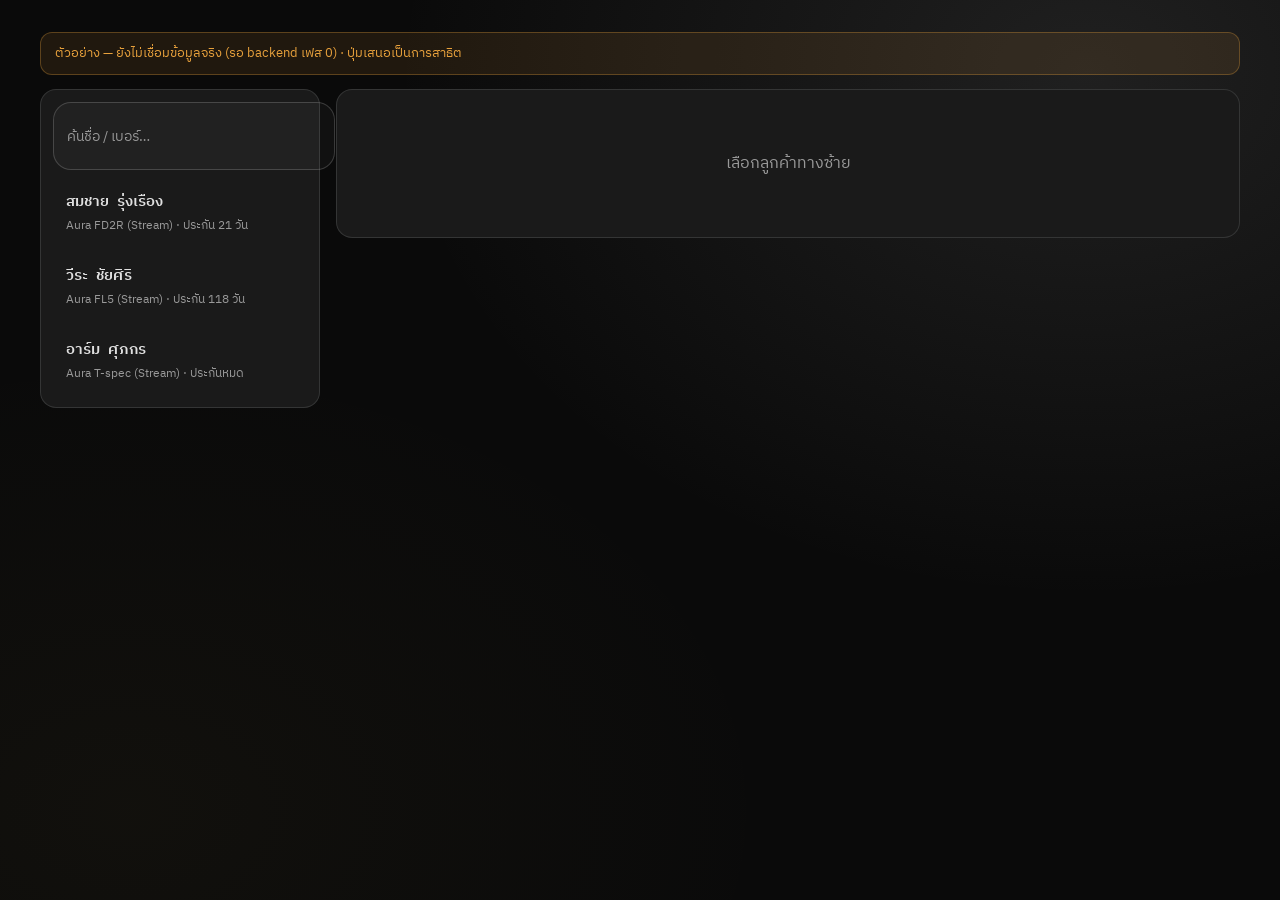
<file: crm.html>
<!DOCTYPE html>
<html lang="th">
<head>
<!--sn-me-->
<script>(function(){try{var page=(location.pathname.split('/').pop()||'index.html');if(page==='login.html')return;var API='https://script.google.com/macros/s/AKfycbzMqTc5rY4oi2jelEuuMZhybmbx-_13zaG0zDDrjvjC09Bx3sloUEa4c1V8Cv3fTtZW/exec';var tok=sessionStorage.getItem('sn_token')||localStorage.getItem('sn_token');var raw=sessionStorage.getItem('sn_user')||localStorage.getItem('sn_user');if(!tok||!raw)return;var u;try{u=JSON.parse(raw);}catch(e){return;}try{var _mt=+(sessionStorage.getItem('sn_me_ts')||0);if(Date.now()-_mt<300000)return;sessionStorage.setItem('sn_me_ts',String(Date.now()));}catch(e){}var keep=!!localStorage.getItem('sn_token');fetch(API+'?api=authMe&token='+encodeURIComponent(tok)).then(function(r){return r.json()}).then(function(d){if(!d)return;if(d.success===false&&(d.code===401||d.code===403)){sessionStorage.clear();try{localStorage.removeItem('sn_token');localStorage.removeItem('sn_user');localStorage.removeItem('sn_perms');}catch(e){}location.replace('login.html');return;}if(d.success&&d.user&&d.user.role&&d.user.role!==u.role){sessionStorage.setItem('sn_user',JSON.stringify(d.user));if(keep)localStorage.setItem('sn_user',JSON.stringify(d.user));fetch(API+'?api=getPermissions').then(function(r){return r.json()}).then(function(pr){if(pr&&pr.permissions){var pj=JSON.stringify(pr.permissions);sessionStorage.setItem('sn_perms',pj);if(keep)localStorage.setItem('sn_perms',pj);}}).catch(function(){}).then(function(){location.reload();});}}).catch(function(){});}catch(e){}})();</script>
<!--sn-perm-->
<script>(function(){try{var page=(location.pathname.split('/').pop()||'index.html');if(page==='login.html'||page==='index.html'||page==='hub.html')return;var raw=sessionStorage.getItem('sn_user')||localStorage.getItem('sn_user');if(!raw)return;var u=JSON.parse(raw);if(!u||u.role==='admin')return;var P=null;try{P=JSON.parse(sessionStorage.getItem('sn_perms')||localStorage.getItem('sn_perms')||'null');}catch(e){}if(P&&P[u.role]){if(P[u.role].indexOf(page)===-1){location.replace('index.html');return;}}}catch(e){}})();</script>

<link rel="icon" type="image/svg+xml" href="icon.svg">
<link rel="apple-touch-icon" href="icon-192.png">
<meta name="apple-mobile-web-app-capable" content="yes">
<meta name="theme-color" content="#0a0a0a">
<meta charset="UTF-8">
<meta name="viewport" content="width=device-width,initial-scale=1">
<title>SN ERP — CRM</title>
<link rel="manifest" href="manifest.json">
<style>
/* Customer 360 — unify warranty + sales into one profile. Local tokens mirror axis.css. */
:root{--panel:#141519;--panel2:#1b1e25;--hair:rgba(238,240,244,.12);--hair2:rgba(238,240,244,.22);
--ink:#ecebe5;--ink2:#a9a79e;--ink3:#878b95;--gold:#cea24a;--goldhi:#e4c77a;--golddim:#7a6128;--goldsoft:rgba(206,162,74,.14);
--live:#68b09b;--amber:#e8a13c;--red:#e5555a;--mono:'IBM Plex Mono',ui-monospace,monospace;--disp:'Chakra Petch',system-ui,sans-serif}
.crm-mono{font-family:var(--mono);font-variant-numeric:tabular-nums}
.crm-banner{background:rgba(232,161,60,.1);border:1px solid rgba(232,161,60,.3);color:var(--amber);border-radius:12px;padding:10px 14px;font-size:12.5px;margin-bottom:14px;display:none}
.crm-banner.show{display:block}
.crm-wrap{display:grid;grid-template-columns:280px 1fr;gap:16px;align-items:start}
.crm-list{background:var(--panel);border:1px solid var(--hair);border-radius:16px;padding:12px}
.crm-search{width:100%;background:var(--panel2);border:1px solid var(--hair2);border-radius:10px;color:var(--ink);padding:11px 13px;font-family:inherit;font-size:14px;margin-bottom:8px;min-height:44px}
.crm-search::placeholder{color:var(--ink3)}
.crm-rows{display:flex;flex-direction:column;gap:5px;max-height:70vh;overflow:auto}
.crm-row{text-align:left;background:transparent;border:1px solid transparent;border-radius:11px;padding:11px 12px;color:var(--ink);cursor:pointer;display:flex;flex-direction:column;gap:2px;font-family:inherit}
.crm-row:hover{background:var(--panel2)}
.crm-row[aria-current="true"]{background:var(--goldsoft);border-color:var(--goldsoft)}
.crm-row .rn{font-family:var(--disp);font-weight:600;font-size:14.5px}
.crm-row .rm{font-size:11.5px;color:var(--ink3)}
.crm-card{background:var(--panel);border:1px solid var(--hair);border-radius:16px;padding:20px;min-width:0}
.crm-state{text-align:center;color:var(--ink3);padding:40px 16px}
.crm-state.err{color:var(--red)} .crm-state.denied{color:var(--amber)}
.crm-prof{display:flex;flex-direction:column;gap:16px}
.crm-phead{display:flex;align-items:flex-start;gap:14px;flex-wrap:wrap}
.crm-av{width:52px;height:52px;border-radius:14px;background:linear-gradient(135deg,var(--golddim),#2a2410);border:1px solid var(--goldsoft);display:grid;place-items:center;font-family:var(--disp);font-weight:700;font-size:20px;color:var(--goldhi)}
.crm-pn{font-family:var(--disp);font-weight:700;font-size:20px}
.crm-pm{color:var(--ink3);font-size:12.5px;margin-top:3px;font-family:var(--mono)}
.crm-tags{display:flex;gap:6px;flex-wrap:wrap;margin-top:8px}
.crm-pill{font-family:var(--mono);font-size:10.5px;padding:3px 9px;border-radius:999px;background:var(--panel2);border:1px solid var(--hair);color:var(--ink2)}
.crm-pill.gold{color:var(--gold);border-color:var(--goldsoft);background:var(--goldsoft)}
.crm-stats{display:grid;grid-template-columns:repeat(3,1fr);gap:10px}
.crm-stat{background:var(--panel2);border:1px solid var(--hair);border-radius:12px;padding:12px}
.crm-stat .l{font-size:11px;color:var(--ink3)}
.crm-stat .v{font-family:var(--mono);font-size:17px;font-weight:600;margin-top:4px}
.crm-barw{height:6px;background:var(--panel2);border-radius:4px;margin-top:8px;overflow:hidden}
.crm-bar{height:100%;border-radius:4px}
.crm-lbl{font-family:var(--mono);font-size:10px;letter-spacing:.2em;color:var(--ink3);text-transform:uppercase;margin-bottom:6px}
.crm-tl{padding:0;margin:0}
.crm-tl li{list-style:none;position:relative;padding:0 0 15px 22px;border-left:1px solid var(--hair);margin-left:5px}
.crm-tl li:last-child{border-left-color:transparent}
.crm-tl li::before{content:"";position:absolute;left:-5px;top:2px;width:9px;height:9px;border-radius:50%;background:var(--tc,var(--ink3));border:2px solid #0a0a0a}
.crm-tl .d{font-family:var(--mono);font-size:11px;color:var(--ink3)}
.crm-tl .t{font-size:13.5px;margin-top:1px}.crm-tl .t b{color:var(--ink)}
.crm-sug{background:linear-gradient(135deg,var(--goldsoft),transparent);border:1px solid var(--goldsoft);border-radius:14px;padding:16px}
.crm-sug h3{font-size:14px;color:var(--goldhi);margin:0 0 4px;font-family:var(--disp)}
.crm-offer{display:flex;align-items:center;justify-content:space-between;gap:10px;padding:10px 0;border-top:1px solid var(--hair)}
.crm-offer:first-of-type{border-top:0}
.crm-offer .on{font-size:13.5px;font-weight:600}.crm-offer .ow{font-size:11.5px;color:var(--ink3)}
.crm-btn{border:1px solid var(--gold);background:var(--gold);color:#161003;padding:7px 13px;border-radius:9px;font-size:12.5px;font-weight:600;cursor:pointer;font-family:inherit;white-space:nowrap}
.crm-btn.o{background:transparent;color:var(--gold)}
.crm-toast{position:fixed;left:50%;bottom:24px;transform:translateX(-50%) translateY(20px);background:#23272f;border:1px solid var(--gold);color:var(--ink);padding:11px 18px;border-radius:12px;font-size:13.5px;opacity:0;pointer-events:none;transition:.22s;z-index:400}
.crm-toast.show{opacity:1;transform:translateX(-50%) translateY(0)}
@media (max-width:760px){.crm-wrap{grid-template-columns:1fr}.crm-rows{max-height:40vh}.crm-stats{grid-template-columns:1fr 1fr}}
@media (prefers-reduced-motion:reduce){*{transition:none!important}}
</style>
</head>
<body>

<div class="crm-banner" id="crmBanner">ตัวอย่าง — ยังไม่เชื่อมข้อมูลจริง (รอ backend เฟส 0) · ปุ่มเสนอเป็นการสาธิต</div>

<div class="crm-wrap">
  <div class="crm-list">
    <input class="crm-search" id="crmSearch" placeholder="ค้นชื่อ / เบอร์…" aria-label="ค้นหาลูกค้า">
    <div class="crm-rows" id="crmRows"><div class="crm-state">กำลังโหลด…</div></div>
  </div>
  <div class="crm-card"><div id="crmProf"><div class="crm-state">เลือกลูกค้าทางซ้าย</div></div></div>
</div>

<div class="crm-toast" id="crmToast"></div>

<link rel="stylesheet" href="axis.css">
<link rel="stylesheet" href="lounge.css">
<script src="api.js"></script>
<script src="store.js"></script>
<script src="axis.js" defer></script>
<script>
var API_URL='https://script.google.com/macros/s/AKfycbzMqTc5rY4oi2jelEuuMZhybmbx-_13zaG0zDDrjvjC09Bx3sloUEa4c1V8Cv3fTtZW/exec';
function esc(s){var d=document.createElement('div');d.textContent=(s==null?'':s);return d.innerHTML;}
function toast(m){var t=document.getElementById('crmToast');t.textContent=m;t.classList.add('show');clearTimeout(t._);t._=setTimeout(function(){t.classList.remove('show');},1900);}
function callAPI(params){var qs=Object.keys(params).map(function(k){return encodeURIComponent(k)+'='+encodeURIComponent(params[k]==null?'':params[k]);}).join('&');return snFetch(API_URL+'?'+qs).then(function(r){return r.json();});}
/* Normalize any list response to an array, or null when it is not a list (error/forbidden). */
function asList(d){if(Array.isArray(d))return d;if(d&&Array.isArray(d.customers))return d.customers;if(d&&Array.isArray(d.data))return d.data;return null;}
function denied(d){return !!(d&&d.success===false&&(d.code===401||d.code===403));}

/* ---- sample fallback (until backend phase-0 lands) ---- */
var SAMPLE_LIST=[
 {phone:'08x-xxx-4821',name:'สมชาย รุ่งเรือง',products:['Aura FD2R (Stream)'],warrantyLeftDays:21},
 {phone:'08x-xxx-1190',name:'วีระ ชัยศิริ',products:['Aura FL5 (Stream)'],warrantyLeftDays:118},
 {phone:'08x-xxx-7730',name:'อาร์ม ศุภกร',products:['Aura T-spec (Stream)'],warrantyLeftDays:0}
];
var SAMPLE_360={
 '08x-xxx-4821':{customer:{phone:'08x-xxx-4821',name:'สมชาย รุ่งเรือง',cars:'Honda Civic FD2R',since:'ก.พ. 2026',tags:['ลูกค้าใหม่']},
   products:[{model:'Aura FD2R (Stream)',price:25900,warrantyLeftDays:21}],totalSpend:25900,
   timeline:[{tc:'var(--gold)',d:'14 ก.พ. 2026',t:'ซื้อ <b>Aura FD2R</b> · 25,900฿'},{tc:'var(--live)',d:'15 ก.พ. 2026',t:'ลงทะเบียนประกัน 1 ปี'},{tc:'var(--ink3)',d:'02 มี.ค. 2026',t:'สอบถามวิธีติดตั้ง · ตอบแล้ว'},{tc:'var(--amber)',d:'พรุ่งนี้',t:'<b>งานตาม:</b> ชวนต่อประกัน'}],
   suggestions:[['AXIS Gauge','เกจดิจิทัลสำหรับ FD2R'],['ที่วางแขนคันที่ 2','ถ้ามีรถอีกคัน'],['ชวนเพื่อน','รับส่วนลดทั้งคู่']]},
 '08x-xxx-1190':{customer:{phone:'08x-xxx-1190',name:'วีระ ชัยศิริ',cars:'Honda Civic FL5',since:'ก.พ. 2026',tags:['พร้อม cross-sell']},
   products:[{model:'Aura FL5 (Stream)',price:25900,warrantyLeftDays:118}],totalSpend:25900,
   timeline:[{tc:'var(--gold)',d:'20 ก.พ. 2026',t:'ซื้อ <b>Aura FL5</b> · 25,900฿'},{tc:'var(--live)',d:'28 ก.พ. 2026',t:'ให้รีวิว 5 ดาว · บอกต่อ'},{tc:'var(--gold)',d:'วันนี้',t:'<b>งานตาม:</b> เสนอ AXIS Gauge'}],
   suggestions:[['AXIS Gauge','ลูกค้ากลุ่มนี้ซื้อต่อสูง'],['แพ็กของแต่ง FL5',''],['ชวนเพื่อน','เขาบอกต่ออยู่แล้ว']]},
 '08x-xxx-7730':{customer:{phone:'08x-xxx-7730',name:'อาร์ม ศุภกร',cars:'Toyota Supra A80',since:'มี.ค. 2025',tags:['เงียบ 7 เดือน']},
   products:[{model:'Aura T-spec (Stream)',price:25900,warrantyLeftDays:0}],totalSpend:25900,
   timeline:[{tc:'var(--gold)',d:'10 มี.ค. 2025',t:'ซื้อ <b>Aura T-spec</b> · 25,900฿'},{tc:'var(--ink3)',d:'มี.ค. 2026',t:'ประกันหมดอายุ'},{tc:'var(--red)',d:'วันนี้',t:'<b>งานตาม:</b> win-back'}],
   suggestions:[['โปรลูกค้าเก่า','ดึงกลับก่อนลืมแบรนด์'],['AXIS Gauge',''],['ของแต่งรถคันใหม่','ถ้าเปลี่ยนรถ']]}
};

var LIST=[],usingSample=false,cur=null;

function renderRows(filter){
  var box=document.getElementById('crmRows');
  var rows=LIST.filter(function(c){return !filter||(c.name||'').indexOf(filter)>=0||(c.phone||'').indexOf(filter)>=0;});
  if(!rows.length){box.innerHTML='<div class="crm-state">ไม่พบลูกค้า</div>';return;}
  box.innerHTML='';
  rows.forEach(function(c){
    var b=document.createElement('button');b.className='crm-row';b.dataset.phone=c.phone;
    b.setAttribute('aria-current',c.phone===cur?'true':'false');
    var wl=c.warrantyLeftDays;var wtxt=wl==null?'':(wl<=0?' · ประกันหมด':' · ประกัน '+wl+' วัน');
    b.innerHTML='<span class="rn">'+esc(c.name)+'</span><span class="rm">'+esc((c.products&&c.products[0])||'')+esc(wtxt)+'</span>';
    box.appendChild(b);
  });
}
function renderProf(data){
  var p=document.getElementById('crmProf');
  if(!data){p.innerHTML='<div class="crm-state err">โหลดข้อมูลลูกค้าไม่สำเร็จ</div>';return;}
  var c=data.customer||{},prods=data.products||[];
  var wl=prods.length?Math.min.apply(null,prods.map(function(x){return x.warrantyLeftDays==null?99999:x.warrantyLeftDays;})):null;
  if(wl===99999)wl=null;
  var wc=wl==null?'var(--ink3)':(wl<=0?'var(--red)':wl<30?'var(--amber)':'var(--live)');
  var wtxt=wl==null?'—':(wl<=0?'หมดอายุ':wl+' วัน');
  var spend=data.totalSpend||prods.reduce(function(s,x){return s+(+x.price||0);},0);
  p.innerHTML=
   '<div class="crm-phead"><div class="crm-av">'+esc((c.name||'?').slice(0,1))+'</div><div style="flex:1;min-width:0">'+
     '<div class="crm-pn">'+esc(c.name)+'</div><div class="crm-pm">'+esc(c.phone)+(c.cars?' · '+esc(c.cars):'')+'</div>'+
     '<div class="crm-tags">'+(c.tags||[]).map(function(t){return '<span class="crm-pill gold">'+esc(t)+'</span>';}).join('')+(c.since?'<span class="crm-pill">ลูกค้าตั้งแต่ '+esc(c.since)+'</span>':'')+'</div>'+
   '</div></div>'+
   '<div class="crm-stats">'+
     '<div class="crm-stat"><div class="l">สินค้าที่ซื้อ</div><div class="v">'+prods.length+' ชิ้น</div></div>'+
     '<div class="crm-stat"><div class="l">มูลค่ารวม</div><div class="v">฿'+Number(spend).toLocaleString('th-TH')+'</div></div>'+
     '<div class="crm-stat"><div class="l">ประกันคงเหลือ</div><div class="v" style="color:'+wc+'">'+wtxt+'</div>'+
       (wl==null?'':'<div class="crm-barw"><div class="crm-bar" style="width:'+Math.max(4,Math.min(100,Math.round((wl/365)*100)))+'%;background:'+wc+'"></div></div>')+'</div>'+
   '</div>'+
   '<div><div class="crm-lbl">สินค้า</div>'+prods.map(function(x){return '<span class="crm-pill">'+esc(x.model)+'</span>';}).join(' ')+'</div>'+
   (data.timeline&&data.timeline.length?'<div><div class="crm-lbl">ไทม์ไลน์ลูกค้า</div><ul class="crm-tl">'+data.timeline.map(function(e){return '<li style="--tc:'+(e.tc||'var(--ink3)')+'"><div class="d">'+esc(e.d)+'</div><div class="t">'+(e.t||'')+'</div></li>';}).join('')+'</ul></div>':'')+
   (data.suggestions&&data.suggestions.length?'<div class="crm-sug"><h3>◆ ควรเสนออะไรต่อ</h3>'+data.suggestions.map(function(o){var t=o.title||o[0],w=o.why||o[1]||'';return '<div class="crm-offer"><div><div class="on">'+esc(t)+'</div>'+(w?'<div class="ow">'+esc(w)+'</div>':'')+'</div><button class="crm-btn" data-offer="'+esc(t)+'">เสนอ</button></div>';}).join('')+'</div>':'');
}

function loadProf(phone){
  cur=phone;renderRows(document.getElementById('crmSearch').value.trim());
  document.getElementById('crmProf').innerHTML='<div class="crm-state">กำลังโหลด…</div>';
  if(usingSample){renderProf(SAMPLE_360[phone]||null);return;}
  callAPI({api:'getCustomer360',phone:phone}).then(function(d){
    if(d&&d.success===false){renderProf(null);return;}
    renderProf(d);
  }).catch(function(){renderProf(null);});
}

function useSample(){usingSample=true;document.getElementById('crmBanner').classList.add('show');LIST=SAMPLE_LIST;renderRows('');}

function loadList(){
  // local-first paint
  try{var cj=sessionStorage.getItem('sn_crm_list');if(cj){var cached=asList(JSON.parse(cj));if(cached){LIST=cached;renderRows('');}}}catch(e){}
  callAPI({api:'listCustomers'}).then(function(d){
    var rows=asList(d);
    if(!rows){ // not a list → forbidden / error / endpoint not built yet → fall back to sample
      if(!LIST.length) { if(denied(d)){document.getElementById('crmRows').innerHTML='<div class="crm-state denied">คุณไม่มีสิทธิ์เข้าถึงข้อมูลลูกค้า</div>';} else { useSample(); } }
      return;
    }
    usingSample=false;document.getElementById('crmBanner').classList.remove('show');
    LIST=rows;try{sessionStorage.setItem('sn_crm_list',JSON.stringify(rows));}catch(e){}
    renderRows(document.getElementById('crmSearch').value.trim());
  }).catch(function(){ if(!LIST.length) useSample(); });
}

document.getElementById('crmRows').addEventListener('click',function(e){var b=e.target.closest('.crm-row');if(b)loadProf(b.dataset.phone);});
document.getElementById('crmSearch').addEventListener('input',function(){renderRows(this.value.trim());});
document.getElementById('crmProf').addEventListener('click',function(e){var b=e.target.closest('[data-offer]');if(b)toast('ร่างข้อความเสนอ "'+b.dataset.offer+'" แล้ว (สาธิต)');});
loadList();
</script>
</body>
</html>
</file>
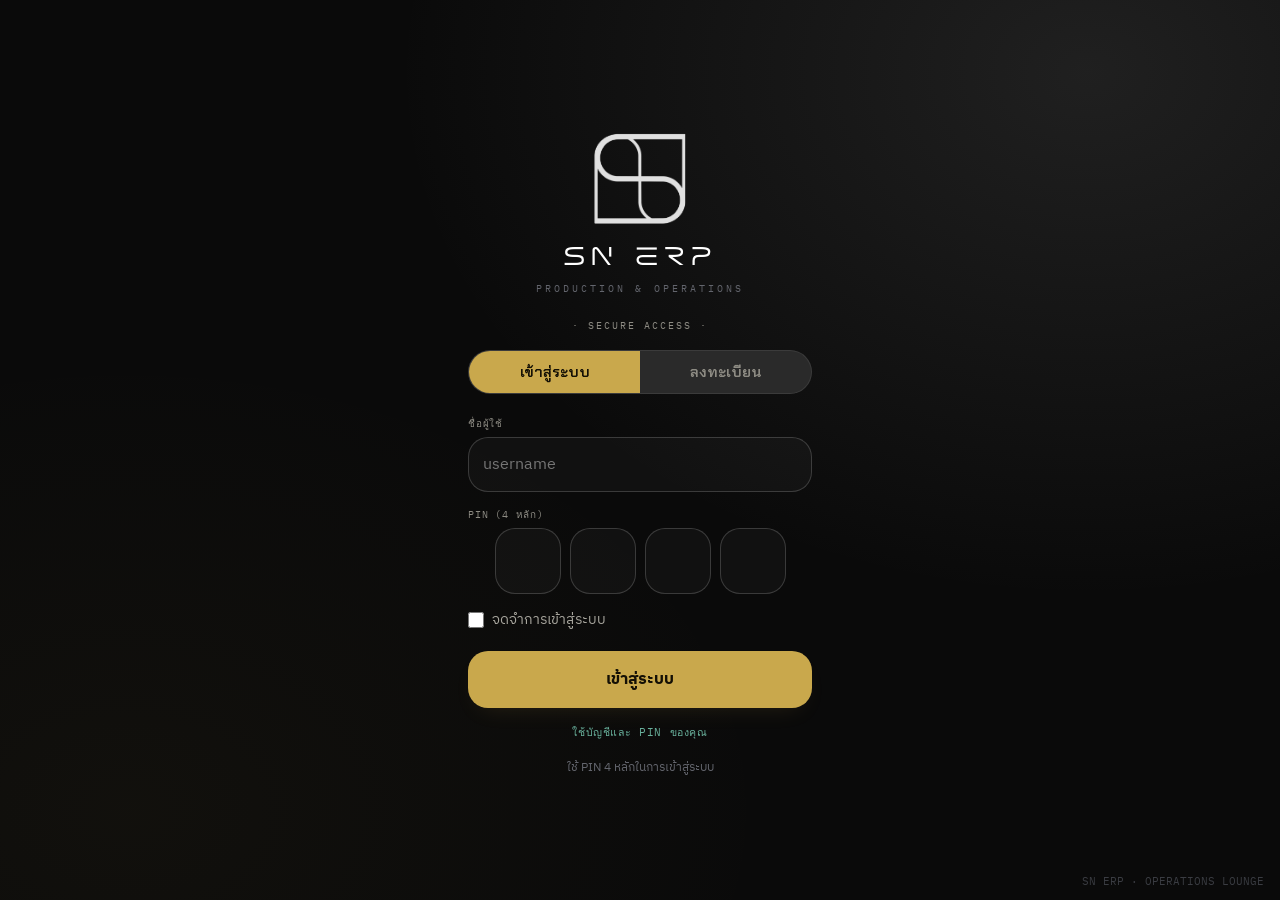
<file: finance.html>
<!DOCTYPE html>
<html lang="th">
<head>
<!-- Shared transport and one throttled auth refresh -->
<script src="api.js"></script>
<script src="store.js"></script>

<!--sn-perm-->
<script>(function(){try{var page=(location.pathname.split('/').pop()||'index.html');if(page==='login.html'||page==='index.html'||page==='hub.html')return;var raw=sessionStorage.getItem('sn_user')||localStorage.getItem('sn_user');if(!raw)return;var u=JSON.parse(raw);if(!u||u.role==='admin')return;var P=null;try{P=JSON.parse(sessionStorage.getItem('sn_perms')||localStorage.getItem('sn_perms')||'null');}catch(e){}if(P&&P[u.role]){if(P[u.role].indexOf(page)===-1){location.replace('index.html');return;}var allow=P[u.role];document.addEventListener('DOMContentLoaded',function(){document.querySelectorAll('.bottom-nav a,.bnav a').forEach(function(a){var h=(a.getAttribute('href')||'').split('/').pop();if(h&&/\.html$/.test(h)&&h!=='index.html'&&h!=='hub.html'&&allow.indexOf(h)===-1)a.style.display='none';});});}}catch(e){}})();</script>

<link rel="icon" type="image/svg+xml" href="icon.svg">
<link rel="apple-touch-icon" href="icon-192.png">

<meta name="apple-mobile-web-app-capable" content="yes">
<meta name="apple-mobile-web-app-status-bar-style" content="black">
<meta name="theme-color" content="#0a0a0a">

<meta charset="UTF-8">
<meta name="viewport" content="width=device-width,initial-scale=1">
<title>SN ERP — Finance</title>
<link rel="manifest" href="manifest.json">
<!-- pdf.js is lazy-loaded on first invoice upload (see snLoadPdf) -->
<style>
*{margin:0;padding:0;box-sizing:border-box}
body{background:#0a0a0a;color:#e0e0e0;font-family:-apple-system,BlinkMacSystemFont,'Segoe UI',Roboto,sans-serif;padding:16px;max-width:800px;margin:0 auto}
h1{font-size:1.4rem;margin-bottom:8px;color:#fff}
.subtitle{color:#888;font-size:.85rem;margin-bottom:20px}
.tabs{display:flex;gap:8px;margin-bottom:20px;flex-wrap:wrap}
.tab{padding:8px 16px;background:#1a1a1a;border:1px solid #333;border-radius:8px;color:#aaa;cursor:pointer;font-size:.85rem;transition:.2s}
.tab.active{background:#e53935;color:#fff;border-color:#e53935}
.card{background:#141414;border:1px solid #222;border-radius:12px;padding:16px;margin-bottom:16px}
.card h2{font-size:1.1rem;color:#fff;margin-bottom:12px}
.upload-zone{border:2px dashed #333;border-radius:12px;padding:40px 20px;text-align:center;cursor:pointer;transition:.2s;margin-bottom:16px}
.upload-zone:hover,.upload-zone.dragover{border-color:#e53935;background:#1a1010}
.upload-zone p{color:#888;font-size:.9rem}
.upload-zone .icon{font-size:2rem;margin-bottom:8px}
#fileInput{display:none}
.preview-card{background:#1a1a1a;border:1px solid #333;border-radius:8px;padding:12px;margin-bottom:12px}
.preview-row{display:flex;justify-content:space-between;padding:4px 0;font-size:.85rem}
.preview-row .label{color:#888}
.preview-row .value{color:#fff;font-weight:500}
.items-table{width:100%;border-collapse:collapse;margin:8px 0;font-size:.8rem}
.items-table th{text-align:left;color:#888;padding:6px 8px;border-bottom:1px solid #333}
.items-table td{padding:6px 8px;border-bottom:1px solid #1a1a1a}
.btn{padding:10px 20px;border:none;border-radius:8px;font-size:.9rem;cursor:pointer;font-weight:600;transition:.2s}
.btn-primary{background:#e53935;color:#fff}
.btn-primary:hover{background:#c62828}
.btn-secondary{background:#333;color:#fff}
.btn-secondary:hover{background:#444}
.btn:disabled{opacity:.4;cursor:not-allowed}
.btn-row{display:flex;gap:8px;margin-top:12px}
.select-box{background:#1a1a1a;color:#fff;border:1px solid #333;border-radius:8px;padding:8px 12px;font-size:.85rem;width:100%}
.cashflow-grid{display:grid;grid-template-columns:repeat(auto-fill,minmax(220px,1fr));gap:12px;margin-bottom:16px}
.cf-card{background:#1a1a1a;border:1px solid #222;border-radius:10px;padding:14px}
.cf-card .month{color:#888;font-size:.8rem;margin-bottom:6px}
.cf-card .amount{font-size:1.3rem;font-weight:700;color:#fff}
.cf-card .detail{font-size:.78rem;color:#888;margin-top:6px}
.green{color:#68b09b!important}
.red{color:#e53935!important}
.yellow{color:#f59e0b!important}
.summary-row{display:flex;gap:12px;margin-bottom:16px;flex-wrap:wrap}
.summary-box{flex:1;min-width:140px;background:#1a1a1a;border-radius:10px;padding:14px;text-align:center}
.summary-box .num{font-size:1.5rem;font-weight:700}
.summary-box .lbl{font-size:.75rem;color:#888;margin-top:4px}
.inv-list{margin-top:12px}
.inv-item{display:flex;justify-content:space-between;align-items:center;padding:10px 12px;background:#1a1a1a;border:1px solid #222;border-radius:8px;margin-bottom:8px;font-size:.85rem}
.inv-item .inv-left{flex:1}
.inv-item .inv-id{color:#fff;font-weight:600}
.inv-item .inv-meta{color:#888;font-size:.78rem;margin-top:2px}
.inv-item .inv-amount{font-weight:700;font-size:1rem;white-space:nowrap;margin-left:12px}
.del-btn{background:none;border:none;color:#666;cursor:pointer;font-size:1.1rem;padding:4px 8px;transition:.2s}
.del-btn:hover{color:#e53935}
.empty{text-align:center;color:#666;padding:40px;font-size:.9rem}
.loading{text-align:center;color:#888;padding:20px}
.nav-back{color:#888;text-decoration:none;font-size:.85rem;display:inline-block;margin-bottom:12px}
.nav-back:hover{color:#fff}
.toast{position:fixed;bottom:20px;left:50%;transform:translateX(-50%);background:#333;color:#fff;padding:10px 20px;border-radius:8px;font-size:.85rem;z-index:999;opacity:0;transition:.3s}
.toast.show{opacity:1}
.filter-row{display:flex;gap:8px;margin-bottom:16px;align-items:center;flex-wrap:wrap}
.filter-row select,.filter-row input{background:#1a1a1a;color:#fff;border:1px solid #333;border-radius:8px;padding:6px 10px;font-size:.82rem}
.badge{display:inline-block;padding:2px 8px;border-radius:4px;font-size:.7rem;font-weight:600}
.badge-income{background:#14352a;color:#68b09b}
.badge-expense{background:#b71c1c33;color:#e53935}
</style>
<!--sn-perf-->
<link rel="preconnect" href="https://script.google.com" crossorigin>
<link rel="preconnect" href="https://cdnjs.cloudflare.com">
<script>if('serviceWorker'in navigator){addEventListener('load',function(){navigator.serviceWorker.register('sw.js').catch(function(){})})}</script>
<link rel="stylesheet" href="axis.css">
<link rel="stylesheet" href="lounge.css">
<script src="axis.js" defer></script>
</head>
<body>

<a href="index.html" class="nav-back">&larr; กลับหน้าหลัก</a>
<h1>Finance — รายรับรายจ่าย</h1>
<p class="subtitle">Import Invoice PDF &bull; Cashflow Summary</p>
<div id="rateBar" style="background:#1a1a1a;border:1px solid #222;border-radius:8px;padding:8px 12px;margin-bottom:16px;display:flex;justify-content:space-between;align-items:center;font-size:.8rem">
  <span style="color:#888">USD/THB: <strong id="rateValue" style="color:#f59e0b">loading...</strong></span>
  <span id="rateTime" style="color:#555"></span>
</div>

<!-- Tabs -->
<div class="tabs">
  <div class="tab active" onclick="switchTab('cashflow')">Cashflow</div>
  <div class="tab" onclick="switchTab('payments')">รายรับ-รายจ่าย</div>
  <div class="tab" onclick="switchTab('invoices')">รายการ Invoice</div>
  <div class="tab" onclick="switchTab('import')">Import Invoice</div>
</div>

<!-- ===================== TAB: Cashflow ===================== -->
<div id="tab-cashflow">
  <div style="display:flex;gap:6px;margin-bottom:12px">
    <button class="tab" id="cfModeWeek" onclick="setCfMode('week')" style="padding:6px 12px;font-size:.8rem">รายอาทิตย์</button>
    <button class="tab active" id="cfModeMonth" onclick="setCfMode('month')" style="padding:6px 12px;font-size:.8rem">รายเดือน</button>
    <button class="tab" id="cfModeYear" onclick="setCfMode('year')" style="padding:6px 12px;font-size:.8rem">รายปี</button>
  </div>
  <div class="filter-row" style="gap:8px;flex-wrap:wrap">
    <select id="cfYear" onchange="loadCashflow()" style="flex:1;min-width:90px">
      <option value="">ทุกปี</option>
    </select>
    <input type="month" id="rpMonth" title="เลือกเดือนสำหรับงบ P&L" style="flex:1;min-width:120px">
    <button class="btn btn-secondary" onclick="exportReport()" id="cfExportBtn" style="padding:6px 14px;font-size:.82rem;white-space:nowrap">⬇ ดาวน์โหลดงบ (P&L)</button>
  </div>
  <div style="color:#666;font-size:.72rem;margin:-8px 0 12px">งบกำไรขาดทุน — เลือกเดือน (ช่องขวา) หรือปี (ช่องซ้าย) แล้วกดดาวน์โหลด</div>

  <div class="sn-kpis" id="cfSummary">
<article class="sn-kpi sn-glass" data-money="income"><label>เงินเข้ารวม</label><div class="sn-value num green" id="cfIncome">฿0</div><div class="sn-kpi-foot">รายรับตามช่วงที่เลือก</div></article>
<article class="sn-kpi sn-glass" data-money="expense"><label>เงินออกรวม</label><div class="sn-value num red" id="cfExpense">฿0</div><div class="sn-kpi-foot">รายจ่ายตามช่วงที่เลือก</div></article>
<article class="sn-kpi sn-glass"><label>กระแสเงินสดสุทธิ</label><div class="sn-value num" id="cfProfit">฿0</div><div class="sn-kpi-foot">เงินเข้า − เงินออก</div></article>
</div>
<div class="sn-panel sn-glass" style="margin-bottom:20px">ยอดค้างชำระ <span id="cfUnpaid">฿0</span></div>

  <h2 style="font-size:1rem;margin-bottom:12px;color:#fff">รายเดือน</h2>
  <div class="cashflow-grid" id="cfGrid">
    <div class="loading">กำลังโหลด...</div>
  </div>
</div>

<!-- ===================== TAB: Payments (CRUD) ===================== -->
<div id="tab-payments" style="display:none">
  <div style="display:flex;justify-content:space-between;align-items:center;margin-bottom:12px;flex-wrap:wrap;gap:8px">
    <div class="filter-row" style="margin-bottom:0">
      <select id="payTypeFilter" onchange="loadPayments()">
        <option value="">ทั้งหมด</option>
        <option value="income">รายรับ</option>
        <option value="expense">รายจ่าย</option>
      </select>
      <input type="month" id="payMonthFilter" onchange="loadPayments()">
    </div>
    <button class="btn btn-primary" onclick="showPaymentForm()" style="padding:8px 14px;font-size:.82rem">+ เพิ่มรายการ</button>
  </div>

  <!-- Add/Edit Form -->
  <div id="payFormArea" style="display:none" class="card">
    <h2 id="payFormTitle">เพิ่มรายการใหม่</h2>
    <input type="hidden" id="payEditRow" value="">
    <div style="display:grid;grid-template-columns:1fr 1fr;gap:8px;margin-bottom:10px">
      <div>
        <label style="font-size:.75rem;color:#888;display:block;margin-bottom:4px">วันที่</label>
        <input type="date" id="payDate" style="width:100%;background:#1a1a1a;color:#fff;border:1px solid #333;border-radius:8px;padding:8px;font-size:.85rem">
      </div>
      <div>
        <label style="font-size:.75rem;color:#888;display:block;margin-bottom:4px">ประเภท</label>
        <select id="payType" class="select-box" onchange="onPayTypeChange()">
          <option value="income">รายรับ</option>
          <option value="expense">รายจ่าย</option>
        </select>
      </div>
    </div>
    <div style="margin-bottom:10px">
      <div>
            <label style="font-size:.75rem;color:#888;display:block;margin-bottom:4px">จำนวนเงิน</label>
            <div style="display:flex;gap:6px"><input type="number" step="0.01" id="payAmount" placeholder="0.00" style="flex:1;background:#1a1a1a;color:#fff;border:1px solid #333;border-radius:8px;padding:8px;font-size:.85rem"><select id="payCurrency" class="select-box" style="width:80px;min-width:80px"><option value="THB">THB</option><option value="USD">USD</option></select></div>
          </div>
    </div>
    <div style="margin-bottom:10px">
        <label style="font-size:.75rem;color:#888;display:block;margin-bottom:4px">หมวดหมู่</label>
        <select id="payCategory" class="select-box" onchange="onCategoryChange()">
          <option value="product_sale">ขายสินค้า</option>
          <option value="service">บริการ</option>
          <option value="material">วัตถุดิบ</option>
          <option value="shipping">ค่าส่ง</option>
          <option value="salary">เงินเดือน</option>
          <option value="marketing">การตลาด</option>
          <option value="utility">ค่าสาธารณูปโภค</option>
          <option value="other">อื่นๆ</option>
    </select>
    </div>
<div id="payModelDiv" style="display:none;margin-bottom:12px">
      <label style="color:#888;font-size:12px;margin-bottom:4px">รุ่นสินค้า</label>
      <select id="payProductModel" class="select-box" onchange="onProductModelChange()">
        <option value="">เลือกรุ่น...</option>
      </select>
    </div>
    <div style="margin-bottom:10px">
      <label style="font-size:.75rem;color:#888;display:block;margin-bottom:4px">ผู้จ่าย/ผู้รับ</label>
      <input type="text" id="paySupplier" placeholder="ชื่อลูกค้า / Supplier" style="width:100%;background:#1a1a1a;color:#fff;border:1px solid #333;border-radius:8px;padding:8px;font-size:.85rem">
    </div>
    <div style="margin-bottom:10px">
      <label style="font-size:.75rem;color:#888;display:block;margin-bottom:4px">หมายเหตุ</label>
      <input type="text" id="payNotes" placeholder="รายละเอียดเพิ่มเติม" style="width:100%;background:#1a1a1a;color:#fff;border:1px solid #333;border-radius:8px;padding:8px;font-size:.85rem">
    </div>
    <div id="paySlipDiv" style="margin-bottom:10px">
      <label style="font-size:.75rem;color:#888;display:block;margin-bottom:4px">สลิป / หลักฐานการจ่าย (รูปภาพ)</label>
      <input type="file" id="paySlipInput" accept="image/*" onchange="onSlipPick(this.files[0])" style="display:none">
      <div id="paySlipZone" onclick="document.getElementById('paySlipInput').click()" style="border:2px dashed #333;border-radius:8px;padding:16px;text-align:center;cursor:pointer;color:#888;font-size:.82rem">📎 แตะเพื่อถ่ายรูป/เลือกสลิป</div>
      <div id="paySlipPreview" style="display:none;margin-top:8px;position:relative">
        <img id="paySlipImg" style="max-width:100%;max-height:220px;border-radius:8px;border:1px solid #333">
        <button type="button" onclick="clearSlip()" style="position:absolute;top:6px;right:6px;background:#000a;color:#fff;border:none;border-radius:6px;padding:4px 10px;cursor:pointer;font-size:.8rem">✕ ลบรูป</button>
      </div>
    </div>
    <div class="btn-row">
      <button class="btn btn-primary" id="btnPaySave" onclick="savePayment()">บันทึก</button>
      <button class="btn btn-secondary" onclick="hidePaymentForm()">ยกเลิก</button>
    </div>
  </div>

  <!-- Payment List -->
  <div id="payList">
    <div class="loading">กำลังโหลด...</div>
  </div>
</div>

<!-- ===================== TAB: Invoices ===================== -->
<div id="tab-invoices" style="display:none">
  <div class="filter-row">
    <select id="invTypeFilter" onchange="loadInvoices()">
      <option value="">ทั้งหมด</option>
      <option value="income">รายรับ</option>
      <option value="expense">รายจ่าย</option>
    </select>
    <input type="month" id="invMonthFilter" onchange="loadInvoices()">
  </div>
      <div id="invList">
    <div class="loading">กำลังโหลด...</div>
  </div>
</div>

<!-- ===================== TAB: Import ===================== -->
<div id="tab-import" style="display:none">
  <div class="card">
    <h2>Import Invoice PDF</h2>
    <p style="color:#888;font-size:.82rem;margin-bottom:16px">อัปโหลดไฟล์ PDF จาก Invoice Fly — ระบบจะอ่านข้อมูลอัตโนมัติ</p>

    <div class="upload-zone" id="dropZone" onclick="document.getElementById('fileInput').click()">
      <div class="icon">PDF</div>
      <p>คลิกหรือลากไฟล์ PDF มาวางที่นี่</p>
    </div>
    <input type="file" id="fileInput" accept=".pdf" onchange="handleFile(this.files[0])">

    <!-- Preview -->
    <div id="previewArea" style="display:none">
      <div class="preview-card">
        <div class="preview-row"><span class="label">Invoice #</span><span class="value" id="pvId">-</span></div>
        <div class="preview-row"><span class="label">วันที่</span><span class="value" id="pvDate">-</span></div>
        <div class="preview-row"><span class="label">ลูกค้า</span><span class="value" id="pvCustomer">-</span></div>
        <table class="items-table" id="pvItems">
          <thead><tr><th>รายการ</th><th>จำนวน</th><th>ราคา/ชิ้น</th><th>รวม</th></tr></thead>
          <tbody></tbody>
        </table>
        <div class="preview-row" style="border-top:1px solid #333;margin-top:6px;padding-top:8px"><span class="label">Subtotal</span><span class="value" id="pvSubtotal">-</span></div>
        <div class="preview-row"><span class="label">Total</span><span class="value" id="pvTotal" style="color:#68b09b;font-size:1rem">-</span></div>
        <div class="preview-row"><span class="label">Paid</span><span class="value" id="pvPaid">-</span></div>
        <div class="preview-row"><span class="label">Balance Due</span><span class="value" id="pvBalance">-</span></div>
      </div>

      <div style="display:flex;gap:8px;align-items:center;margin-bottom:8px">
        <label style="font-size:.82rem;color:#888">สกุลเงิน:</label>
        <select id="pvCurrency" class="select-box" style="width:auto;flex:1" onchange="renderPreviewAmounts()">
          <option value="THB">บาท (THB ฿)</option>
          <option value="USD">ดอลลาร์ (USD $)</option>
        </select>
      </div>
      <div style="display:flex;gap:8px;align-items:center;margin-bottom:8px">
        <label style="font-size:.82rem;color:#888">การชำระ:</label>
        <select id="pvPayStatus" class="select-box" style="width:auto;flex:1" onchange="onPayChange()">
          <option value="unpaid">ยังไม่จ่าย (0%)</option>
          <option value="deposit">มัดจำ 50%</option>
          <option value="paid">จ่ายครบ (100%)</option>
          <option value="custom">กำหนด % เอง</option>
        </select>
        <input id="pvPayPct" type="number" min="0" max="100" step="5" value="0"
          style="width:64px;text-align:right;display:none" oninput="onPayChange()">
        <span id="pvPayPctSign" style="font-size:.9rem;color:#888;display:none">%</span>
      </div>
      <div style="display:flex;gap:8px;align-items:center;margin-bottom:8px">
        <label style="font-size:.82rem;color:#888">ประเภท:</label>
        <select id="pvType" class="select-box" style="width:auto;flex:1">
          <option value="income">รายรับ (Income)</option>
          <option value="expense">รายจ่าย (Expense)</option>
        </select>
      </div>
      <div style="display:flex;gap:8px;align-items:center;margin-bottom:8px">
        <label style="font-size:.82rem;color:#888">หมวด:</label>
        <select id="pvCategory" class="select-box" style="width:auto;flex:1">
          <option value="product_sale">ขายสินค้า</option>
          <option value="service">บริการ</option>
          <option value="material">วัตถุดิบ</option>
          <option value="shipping">ค่าส่ง</option>
          <option value="other">อื่นๆ</option>
        </select>
      </div>
      <textarea id="pvNotes" placeholder="หมายเหตุ (ไม่บังคับ)" style="width:100%;background:#1a1a1a;color:#fff;border:1px solid #333;border-radius:8px;padding:8px;font-size:.82rem;resize:vertical;min-height:50px;margin-bottom:8px"></textarea>

      <div style="margin-bottom:8px">
        <label style="font-size:.82rem;color:#888;display:block;margin-bottom:4px">รูปใบแจ้งหนี้ / หลักฐาน (ไม่บังคับ)</label>
        <input type="file" id="invImgInput" accept="image/*" onchange="onInvImgPick(this.files[0])" style="display:none">
        <div id="invImgZone" onclick="document.getElementById('invImgInput').click()" style="border:2px dashed #333;border-radius:8px;padding:14px;text-align:center;cursor:pointer;color:#888;font-size:.82rem">📎 แตะเพื่อแนบรูปใบแจ้งหนี้</div>
        <div id="invImgPreview" style="display:none;margin-top:8px;position:relative">
          <img id="invImgThumb" style="max-width:100%;max-height:200px;border-radius:8px;border:1px solid #333">
          <button type="button" onclick="clearInvImg()" style="position:absolute;top:6px;right:6px;background:#000a;color:#fff;border:none;border-radius:6px;padding:4px 10px;cursor:pointer;font-size:.8rem">✕ ลบรูป</button>
        </div>
      </div>

      <div class="btn-row">
        <button class="btn btn-primary" id="btnSave" onclick="saveInvoice()">บันทึก</button>
        <button class="btn btn-secondary" onclick="clearPreview()">ยกเลิก</button>
      </div>
    </div>
  </div>
</div>

<!-- Toast -->
<div class="toast" id="toast"></div>

<script>
// ============================================================
// Config
// ============================================================
var API = "https://script.google.com/macros/s/AKfycbzMqTc5rY4oi2jelEuuMZhybmbx-_13zaG0zDDrjvjC09Bx3sloUEa4c1V8Cv3fTtZW/exec";
var AURA_SHEET_ID = "1RLo_XIeSFy0Uva_o4-ha_VynLCjw_TucP7sxCWi1msY";
var productList = [];

// Auth guard
(function(){
  var t = sessionStorage.getItem("sn_token") || localStorage.getItem("sn_token");
  if (!sessionStorage.getItem("sn_token") && localStorage.getItem("sn_token")) {
    sessionStorage.setItem("sn_token", localStorage.getItem("sn_token"));
    sessionStorage.setItem("sn_user", localStorage.getItem("sn_user"));
  }
  if (!t) { window.location.href = "login.html"; return; }
  try {
    var u = JSON.parse(sessionStorage.getItem("sn_user") || "{}");
    if (u.role === "operator") { alert("ไม่มีสิทธิ์เข้าถึงหน้านี้"); window.location.href = "index.html"; return; }
  } catch(e){}
})();

var currentTab = "cashflow";
var cfMode = "month";
var parsedInvoice = null;
var usdThbRate = 0;
var rateLoaded = false;

// ============================================================
// Exchange Rate — USD to THB (free API, updates daily)
// ============================================================
var snRateRequest=null;
function snRestoreRate(){
  try{var cached=JSON.parse(localStorage.getItem('sn_fx_usd_thb_v1')||'null');
    if(cached&&Number.isFinite(cached.rate)&&cached.rate>0&&Date.now()-cached.savedAt<86400000){usdThbRate=cached.rate;rateLoaded=true;
      document.getElementById('rateValue').textContent=usdThbRate.toFixed(2);
      document.getElementById('rateTime').textContent='อัตราล่าสุดที่บันทึกไว้';return true;}
  }catch(e){}return false;
}
function loadExchangeRate(){
  if(snRateRequest)return snRateRequest;
  snRateRequest=(async function(){
    try{
      var res=await snFetch('https://open.er-api.com/v6/latest/USD'),data=await res.json();
      if(data.result!=='success'||!data.rates||!Number.isFinite(data.rates.THB)||data.rates.THB<=0)throw new Error('Invalid exchange rate');
      usdThbRate=data.rates.THB;rateLoaded=true;
      try{localStorage.setItem('sn_fx_usd_thb_v1',JSON.stringify({rate:usdThbRate,savedAt:Date.now()}));}catch(e){}
      document.getElementById('rateValue').textContent=usdThbRate.toFixed(2);
      document.getElementById('rateTime').textContent='updated: '+String(data.time_last_update_utc||'').substring(0,16);
    }catch(e){
      // Preserve a valid restored rate. Keep the existing offline estimate visibly labelled.
      if(!rateLoaded){usdThbRate=33.5;rateLoaded=true;document.getElementById('rateValue').textContent=usdThbRate.toFixed(2)+' (offline)';}
    }
  })();return snRateRequest;
}
snRestoreRate();

function toTHB(usd) {
  if (!rateLoaded || !usdThbRate) return "";
  return (usd * usdThbRate).toLocaleString("th-TH", { minimumFractionDigits: 0, maximumFractionDigits: 0 });
}

// Parse a payment date (yyyy-mm-dd, dd/mm/yyyy, or Date string) to a sortable time.
function payTime(d) {
  if (!d) return 0;
  d = String(d);
  var m = d.match(/^(\d{1,2})\/(\d{1,2})\/(\d{4})/);
  if (m) return new Date(+m[3], +m[2] - 1, +m[1]).getTime();
  var t = new Date(d).getTime();
  return isNaN(t) ? 0 : t;
}

// Numeric: normalise any amount to THB for cashflow aggregation (USD → ×rate).
function amtThb(amount, currency) {
  amount = Number(amount) || 0;
  if ((currency || "THB") === "USD" && rateLoaded && usdThbRate) return amount * usdThbRate;
  return amount;
}

// Currency-aware formatter. THB shows ฿ directly (NO rate conversion — a baht
// invoice must not be inflated ×33). USD keeps the dual "$x (฿y)" display.
function fmtMoney(amount, currency) {
  amount = Number(amount) || 0;
  var cur = currency || (parsedInvoice && parsedInvoice.currency) || "THB";
  if (cur === "USD") {
    var s = "$" + amount.toFixed(2);
    if (rateLoaded) s += " (฿" + toTHB(amount) + ")";
    return s;
  }
  return "฿" + amount.toLocaleString("th-TH", { minimumFractionDigits: 0, maximumFractionDigits: 2 });
}
// Back-compat: old call sites assumed USD input
function fmtDual(usd) { return fmtMoney(usd, "USD"); }

// ============================================================
// PDF.js setup — lazy-loaded on first use (keeps ~350KB off initial load)
// ============================================================
var _pdfPromise;
function snLoadPdf() {
  if (_pdfPromise) return _pdfPromise;
  _pdfPromise = new Promise(function (res, rej) {
    var s = document.createElement("script");
    s.src = "https://cdnjs.cloudflare.com/ajax/libs/pdf.js/3.11.174/pdf.min.js";
    s.onload = function () {
      pdfjsLib.GlobalWorkerOptions.workerSrc = "https://cdnjs.cloudflare.com/ajax/libs/pdf.js/3.11.174/pdf.worker.min.js";
      res();
    };
    s.onerror = rej;
    document.head.appendChild(s);
  });
  return _pdfPromise;
}

// ============================================================
// Tab switching
// ============================================================
function switchTab(tab) {
  currentTab = tab;
  var tabNames = ["cashflow","payments","invoices","import"];
  document.querySelectorAll(".tabs .tab").forEach(function(el, i) {
    el.classList.toggle("active", tabNames[i] === tab);
  });
  tabNames.forEach(function(t) {
    document.getElementById("tab-" + t).style.display = t === tab ? "" : "none";
  });

  if (tab === "cashflow") loadCashflow();
  if (tab === "payments") loadPayments();
  if (tab === "invoices") loadInvoices();
}

// ============================================================
// Drag and drop
// ============================================================
var dropZone = document.getElementById("dropZone");
dropZone.addEventListener("dragover", function(e) { e.preventDefault(); dropZone.classList.add("dragover"); });
dropZone.addEventListener("dragleave", function() { dropZone.classList.remove("dragover"); });
dropZone.addEventListener("drop", function(e) {
  e.preventDefault();
  dropZone.classList.remove("dragover");
  if (e.dataTransfer.files.length) handleFile(e.dataTransfer.files[0]);
});

// ============================================================
// PDF Parsing — Invoice Fly format
// ============================================================
function handleFile(file) {
  if (!file || file.type !== "application/pdf") {
    toast("กรุณาเลือกไฟล์ PDF");
    return;
  }
  var reader = new FileReader();
  reader.onload = function(e) {
    parsePDF(new Uint8Array(e.target.result));
  };
  reader.readAsArrayBuffer(file);
}

async function parsePDF(data) {
  try {
    await snLoadPdf();
    var pdf = await pdfjsLib.getDocument({ data: data }).promise;
    var page = await pdf.getPage(1);
    var content = await page.getTextContent();

    // Extract all text items with positions
    var items = content.items.map(function(item) {
      return {
        text: item.str.trim(),
        x: Math.round(item.transform[4]),
        y: Math.round(item.transform[5]),
        w: item.width
      };
    }).filter(function(item) { return item.text.length > 0; });

    // Sort by Y descending (top of page first) then X
    items.sort(function(a, b) { return b.y - a.y || a.x - b.x; });

    var invoice = {
      invoiceId: "",
      date: "",
      customer: "",
      items: [],
      subtotal: 0,
      total: 0,
      paid: 0,
      balanceDue: 0
    };

    // Flatten all text for regex matching
    var allText = items.map(function(i) { return i.text; }).join(" ");

    // Detect currency. The ฿ glyph on prices is the reliable signal — the SN
    // template's boilerplate footer always says "THB", so don't key off that word.
    // A Thai business defaults to THB; only a clear USD invoice (no ฿) is USD.
    invoice.currency = /฿/.test(allText) ? "THB"
                     : /\bUSD\b|US\$/i.test(allText) ? "USD"
                     : "THB";

    // Extract Invoice Number — "NUMBER: IN001" (Invoice Fly) or "Number  IN001" (SN)
    var numMatch = allText.match(/NUMBER:\s*([A-Za-z0-9\-\/]+)/i)
                || allText.match(/\bNumber\b\s*:?\s+([A-Za-z][A-Za-z0-9\-\/]*)/i);
    if (numMatch) invoice.invoiceId = numMatch[1];

    // Extract Date — "DATE: July 22, 2026" (Fly) or "Date 22/07/2026" (SN)
    var dateMatch = allText.match(/DATE:\s*([A-Za-z]+\s+\d{1,2},?\s*\d{4})/i)
                 || allText.match(/\bDate\b\s*:?\s+(\d{1,2}\/\d{1,2}\/\d{2,4})/i);
    if (dateMatch) invoice.date = dateMatch[1].replace(",", ", ");

    // Extract Customer — "BILL TO: X ... NUMBER:" (Fly) or "To. Name  <addr>" (SN);
    // stop at "Number" or the first digit (address/invoice-no follows in the flow)
    var billMatch = allText.match(/BILL\s*TO:\s*([^\s]+(?:\s+[^\s]+)*?)(?:\s+NUMBER:)/i)
                 || allText.match(/\bTo\.\s+(.+?)(?:\s+Number\b|\s+\d)/i);
    if (billMatch) invoice.customer = billMatch[1].trim();

    // Extract amounts
    var subtotalMatch = allText.match(/SUBTOTAL:\s*[฿$]?\s*([\d,]+\.?\d*)/i);
    if (subtotalMatch) invoice.subtotal = parseFloat(subtotalMatch[1].replace(/,/g, ""));

    var totalMatch = allText.match(/TOTAL:\s*[฿$]?\s*([\d,]+\.?\d*)/i);
    if (totalMatch) invoice.total = parseFloat(totalMatch[1].replace(/,/g, ""));

    var paidMatch = allText.match(/PAID:\s*[฿$]?\s*([\d,]+\.?\d*)/i);
    if (paidMatch) invoice.paid = parseFloat(paidMatch[1].replace(/,/g, ""));

    var balanceMatch = allText.match(/BALANCE\s*DUE\s*[฿$]?\s*([\d,]+\.?\d*)/i);
    if (balanceMatch) invoice.balanceDue = parseFloat(balanceMatch[1].replace(/,/g, ""));

    // Extract line items — find text between the header row and SUBTOTAL
    var headerY = null;
    var subtotalY = null;

    for (var i = 0; i < items.length; i++) {
      if (items[i].text === "Description") headerY = items[i].y;
      if (items[i].text === "SUBTOTAL:") subtotalY = items[i].y;
    }

    if (headerY !== null && subtotalY !== null) {
      // Get all items between header and subtotal
      var rowItems = items.filter(function(it) {
        return it.y < headerY && it.y > subtotalY;
      });

      // Group by Y (with tolerance = same row)
      var rows = [];
      var currentRow = [];
      var lastY = null;

      rowItems.sort(function(a, b) { return b.y - a.y || a.x - b.x; });

      for (var j = 0; j < rowItems.length; j++) {
        if (lastY === null || Math.abs(rowItems[j].y - lastY) < 8) {
          currentRow.push(rowItems[j]);
        } else {
          if (currentRow.length) rows.push(currentRow);
          currentRow = [rowItems[j]];
        }
        lastY = rowItems[j].y;
      }
      if (currentRow.length) rows.push(currentRow);

      // Parse each row
      for (var r = 0; r < rows.length; r++) {
        var rowTexts = rows[r].sort(function(a, b) { return a.x - b.x; });
        var texts = rowTexts.map(function(t) { return t.text; });

        var amounts = [];
        var descParts = [];
        for (var t = 0; t < texts.length; t++) {
          var raw = texts[t];
          var cleaned = raw.replace(/[฿$,]/g, "");
          // Treat as a money/qty value only if it has a currency symbol, a thousands
          // comma, or a decimal — so a bare integer inside the description
          // (e.g. "type 1") is NOT mistaken for a price. Zero values are kept.
          var looksNumeric = /^\d+(\.\d+)?$/.test(cleaned) &&
            (/[฿$]/.test(raw) || /\d,\d/.test(raw) || /\.\d/.test(cleaned));
          if (looksNumeric) {
            amounts.push(parseFloat(cleaned));
          } else {
            descParts.push(raw);
          }
        }

        if (amounts.length >= 3) {
          // amount = last column (a Discount column may sit between unit price and amount)
          invoice.items.push({
            description: descParts.join(" "),
            quantity: amounts[0],
            unitPrice: amounts[1],
            amount: amounts[amounts.length - 1]
          });
        } else if (amounts.length === 0 && descParts.length > 0 && invoice.items.length > 0) {
          // Sub-description line
          invoice.items[invoice.items.length - 1].description += " " + descParts.join(" ");
        }
      }
    }

    parsedInvoice = invoice;
    showPreview(invoice);

  } catch (err) {
    console.error("PDF parse error:", err);
    toast("ไม่สามารถอ่าน PDF: " + err.message);
  }
}

// ============================================================
// Preview
// ============================================================
function showPreview(inv) {
  document.getElementById("previewArea").style.display = "";
  document.getElementById("pvId").textContent = inv.invoiceId || "-";
  document.getElementById("pvDate").textContent = inv.date || "-";
  document.getElementById("pvCustomer").textContent = inv.customer || "-";
  // seed the currency selector with what we detected; the user can override it
  document.getElementById("pvCurrency").value = inv.currency || "THB";
  // seed payment status from any parsed "Paid" value (else unpaid)
  var pct = (inv.total > 0 && inv.paid > 0) ? Math.round((inv.paid / inv.total) * 100) : 0;
  document.getElementById("pvPayStatus").value =
    pct >= 100 ? "paid" : pct === 50 ? "deposit" : pct === 0 ? "unpaid" : "custom";
  document.getElementById("pvPayPct").value = pct;
  onPayChange();
}

// Payment status / percent → compute paid + balance due from the total.
function onPayChange() {
  var inv = parsedInvoice;
  var st = document.getElementById("pvPayStatus").value;
  var pctInput = document.getElementById("pvPayPct");
  var sign = document.getElementById("pvPayPctSign");
  var custom = st === "custom";
  pctInput.style.display = custom ? "" : "none";
  sign.style.display = custom ? "" : "none";
  var pct = st === "paid" ? 100 : st === "deposit" ? 50 : st === "unpaid" ? 0
          : Math.max(0, Math.min(100, Number(pctInput.value) || 0));
  if (inv) {
    var total = Number(inv.total) || 0;
    inv.paid = Math.round(total * pct) / 100;
    inv.balanceDue = Math.round((total - inv.paid) * 100) / 100;
    inv.paidPct = pct;
    inv.paymentStatus = pct >= 100 ? "paid" : pct <= 0 ? "unpaid" : "partial";
  }
  renderPreviewAmounts();
}

// Render totals + line items in the currency currently chosen in the selector.
// Called on first preview and whenever the user switches THB/USD.
function renderPreviewAmounts() {
  var inv = parsedInvoice;
  if (!inv) return;
  var cur = document.getElementById("pvCurrency").value || "THB";
  document.getElementById("pvSubtotal").innerHTML = fmtMoney(inv.subtotal || 0, cur);
  document.getElementById("pvTotal").innerHTML = fmtMoney(inv.total || 0, cur);
  document.getElementById("pvPaid").innerHTML = fmtMoney(inv.paid || 0, cur);
  document.getElementById("pvBalance").innerHTML = fmtMoney(inv.balanceDue || 0, cur);

  var tbody = document.querySelector("#pvItems tbody");
  tbody.innerHTML = "";
  (inv.items || []).forEach(function(item) {
    var tr = document.createElement("tr");
    tr.innerHTML = "<td>" + esc(item.description) + "</td><td style='text-align:center'>" + item.quantity + "</td><td style='text-align:right'>" + fmtMoney(item.unitPrice, cur) + "</td><td style='text-align:right'>" + fmtMoney(item.amount, cur) + "</td>";
    tbody.appendChild(tr);
  });

  if (!inv.items.length) {
    var tr = document.createElement("tr");
    tr.innerHTML = "<td colspan='4' style='color:#888;text-align:center'>ไม่พบรายการสินค้า</td>";
    tbody.appendChild(tr);
  }
}

function clearPreview() {
  document.getElementById("previewArea").style.display = "none";
  document.getElementById("fileInput").value = "";
  parsedInvoice = null;
  clearInvImg();
}

// ============================================================
// Save invoice to API
// ============================================================
async function saveInvoice() {
  if (!parsedInvoice) { toast("กรุณาอัปโหลด PDF ก่อน"); return; }

  var btn = document.getElementById("btnSave");
  btn.disabled = true;
  btn.textContent = "กำลังบันทึก...";

  var payload = {
    action: "add_invoice",
    token: sessionStorage.getItem("sn_token"),
    invoiceId: parsedInvoice.invoiceId,
    date: parsedInvoice.date,
    customer: parsedInvoice.customer,
    items: parsedInvoice.items,
    subtotal: parsedInvoice.subtotal,
    total: parsedInvoice.total,
    paid: parsedInvoice.paid,
    balanceDue: parsedInvoice.balanceDue,
    currency: document.getElementById("pvCurrency").value || "THB",
    paymentStatus: parsedInvoice.paymentStatus || "unpaid",
    paidPct: parsedInvoice.paidPct || 0,
    type: document.getElementById("pvType").value,
    category: document.getElementById("pvCategory").value,
    notes: document.getElementById("pvNotes").value,
    invoiceImage: invImageDataUrl || ""
  };

  try {
    var res = await snFetch(API, {
      method: "POST",
      headers: { "Content-Type": "text/plain" },
      body: JSON.stringify(payload)
    });
    var data = await res.json();
    if (data.success) {
      // Also record it in the รายรับ-รายจ่าย ledger (Payments) so it shows up
      // in cashflow — the invoice's total, as income/expense, dated + currency.
      try {
        var pp = "date=" + encodeURIComponent(toIsoDate(parsedInvoice.date)) +
          "&type=" + encodeURIComponent(payload.type) +
          "&amount=" + encodeURIComponent(parsedInvoice.total || 0) +
          "&category=" + encodeURIComponent(payload.category) +
          "&supplier=" + encodeURIComponent(parsedInvoice.customer || "") +
          "&notes=" + encodeURIComponent("Invoice " + (parsedInvoice.invoiceId || "") + (payload.notes ? (" · " + payload.notes) : "")) +
          "&currency=" + encodeURIComponent(payload.currency);
        await snFetch(API + "?api=recordPayment&" + pp);
      } catch (e) { /* ledger add is best-effort; invoice is already saved */ }
      snInvalidateFinance();
      toast("บันทึก " + parsedInvoice.invoiceId + " + ลงรายรับรายจ่ายแล้ว!");
      clearPreview();
    } else {
      toast(data.error || "เกิดข้อผิดพลาด");
    }
  } catch (err) {
    toast(err.message);
  }

  btn.disabled = false;
  btn.textContent = "บันทึก";
}

// dd/mm/yyyy → yyyy-mm-dd (so ledger dates group correctly in cashflow)
function toIsoDate(d) {
  if (!d) return "";
  var m = String(d).match(/^(\d{1,2})\/(\d{1,2})\/(\d{4})/);
  if (m) return m[3] + "-" + ("0" + m[2]).slice(-2) + "-" + ("0" + m[1]).slice(-2);
  return d;
}

// ============================================================
// Load invoices list
// ============================================================
async function loadInvoices(force) {
  var container = document.getElementById("invList");
  if (!snPaint("invList", "sn_h_inv")) container.innerHTML = '<div class="loading">กำลังโหลด...</div>';

  var params = "api=listInvoices&token=" + sessionStorage.getItem("sn_token");
  var typeF = document.getElementById("invTypeFilter").value;
  var monthF = document.getElementById("invMonthFilter").value;
  if (typeF) params += "&type=" + typeF;
  if (monthF) params += "&month=" + monthF;

  try {
    var data=(await snGetFinanceBundle(force)).sections.listInvoices;
    data={success:data.success,invoices:(data.invoices||[]).filter(function(inv){return (!typeF||inv.type===typeF)&&(!monthF||String(inv.date||'').substring(0,7)===monthF);})};
    if (!data.success) { container.innerHTML = '<div class="empty">' + (data.error || "Error") + '</div>'; return; }

    var invoices = data.invoices || [];
    if (!invoices.length) { container.innerHTML = '<div class="empty">ยังไม่มีรายการ Invoice</div>'; return; }

    container.innerHTML = "";
    invoices.forEach(function(inv) {
      var typeClass = inv.type === "expense" ? "badge-expense" : "badge-income";
      var typeLabel = inv.type === "expense" ? "รายจ่าย" : "รายรับ";
      var amountClass = inv.type === "expense" ? "red" : "green";

      var cur = inv.currency || "THB";
      var pct = Number(inv.paidPct) || 0;
      var payColor = pct >= 100 ? "green" : pct > 0 ? "yellow" : "red";
      var payLabel = pct >= 100 ? "จ่ายครบ" : pct > 0 ? ("จ่าย " + pct + "%") : "ยังไม่จ่าย";
      var balTxt = pct >= 100 ? "" : " · คงเหลือ " + fmtMoney(inv.balanceDue || 0, cur);
      var idJs = esc(inv.invoiceId).replace(/'/g, "\\'");

      var div = document.createElement("div");
      div.className = "inv-item";
      div.innerHTML = '<div class="inv-left">' +
        '<div class="inv-id">' + esc(inv.invoiceId) + ' <span class="badge ' + typeClass + '">' + typeLabel + '</span></div>' +
        '<div class="inv-meta">' + esc(inv.date) + ' &bull; ' + esc(inv.customer) + '</div>' +
        '<div class="inv-meta"><span class="' + payColor + '">' + payLabel + '</span>' + balTxt + '</div>' +
        (/^https?:/.test(inv.imageUrl || '') ? '<a href="' + esc(inv.imageUrl) + '" target="_blank" rel="noopener" title="เปิดรูปใบแจ้งหนี้"><img src="' + driveThumb(inv.imageUrl) + '" style="height:44px;border-radius:6px;border:1px solid #333;margin-top:4px" loading="lazy"></a>' : '') +
        '</div>' +
        '<div class="inv-amount ' + amountClass + '">' + fmtMoney(inv.total || 0, cur) + '</div>' +
        '<button class="del-btn" onclick="editInvoicePayment(\'' + idJs + '\',' + (Number(inv.total) || 0) + ',\'' + cur + '\',' + pct + ')" title="แก้การชำระ" style="color:#f59e0b">✎</button>' +
        '<button class="del-btn" onclick="deleteInvoice(\'' + idJs + '\')" title="ลบ">X</button>';
      container.appendChild(div);
    });
    snSave("invList", "sn_h_inv");
  } catch (err) {
    if (!/inv-item/.test(container.innerHTML)) container.innerHTML = '<div class="empty">' + err.message + '</div>';
  }
}

// ============================================================
// Edit an invoice's payment % (จ่ายแล้วกี่ %) — recomputes paid + balance
// ============================================================
async function editInvoicePayment(id, total, currency, curPct) {
  var v = prompt("Invoice " + id + "\nจ่ายแล้วกี่ % ? (0-100)", curPct);
  if (v === null) return;
  var pct = Math.max(0, Math.min(100, Math.round(Number(v) || 0)));
  var paid = Math.round((Number(total) || 0) * pct) / 100;
  var balanceDue = Math.round(((Number(total) || 0) - paid) * 100) / 100;
  var status = pct >= 100 ? "paid" : pct <= 0 ? "unpaid" : "partial";
  try {
    var res = await snFetch(API, {
      method: "POST", headers: { "Content-Type": "text/plain" },
      body: JSON.stringify({
        action: "update_invoice", token: sessionStorage.getItem("sn_token"),
        invoiceId: id, paid: paid, balanceDue: balanceDue, paidPct: pct, paymentStatus: status
      })
    });
    var d = await res.json();
    if (d.success) { toast("อัปเดตการชำระ " + id + " → " + pct + "%"); loadInvoices(true); }
    else toast(d.error || "เกิดข้อผิดพลาด");
  } catch (e) { toast(e.message); }
}

// ============================================================
// Delete invoice
// ============================================================
async function deleteInvoice(id) {
  if (!confirm("ลบ Invoice " + id + " ?")) return;
  try {
    var res = await snFetch(API, {
      method: "POST",
      headers: { "Content-Type": "text/plain" },
      body: JSON.stringify({ action: "delete_invoice", token: sessionStorage.getItem("sn_token"), invoiceId: id })
    });
    var data = await res.json();
    if (data.success) {
      toast("ลบ " + id + " แล้ว");
      loadInvoices(true);
    } else {
      toast(data.error || "Error");
    }
  } catch (err) {
    toast(err.message);
  }
}

// ============================================================
// Load Cashflow Summary
// ============================================================
function setCfMode(mode) {
  cfMode = mode;
  ["Week","Month","Year"].forEach(function(m) {
    var btn = document.getElementById("cfMode" + m);
    if (btn) btn.classList.toggle("active", m.toLowerCase() === mode);
  });
  loadCashflow();
}

// Week-of-month key: "YYYY-MM-Wn" (n = 1..5, week within that month — not week-of-year)
function getISOWeek(d) {
  var y = d.getFullYear();
  var mo = ("0" + (d.getMonth() + 1)).slice(-2);
  var wk = Math.ceil(d.getDate() / 7);
  return y + "-" + mo + "-W" + wk;
}

// lazy-load a script once (memoized)
function snLoadScript(src){
  window._snS = window._snS || {};
  if (window._snS[src]) return window._snS[src];
  window._snS[src] = new Promise(function(res, rej){ var s=document.createElement('script'); s.src=src; s.onload=res; s.onerror=rej; document.head.appendChild(s); });
  return window._snS[src];
}

var _plCat = { product_sale:"ขายสินค้า", service:"บริการ", material:"วัตถุดิบ", shipping:"ค่าส่ง", salary:"เงินเดือน", marketing:"การตลาด", utility:"สาธารณูปโภค", other:"อื่นๆ" };
var _plThaiMonths = ["","มกราคม","กุมภาพันธ์","มีนาคม","เมษายน","พฤษภาคม","มิถุนายน","กรกฎาคม","สิงหาคม","กันยายน","ตุลาคม","พฤศจิกายน","ธันวาคม"];

// Profit & Loss report (งบกำไรขาดทุน) for a chosen month or year — cash/accrual
// per how transactions are recorded; amounts normalised to THB. For tax filing.
async function exportReport(){
  var btn = document.getElementById("cfExportBtn");
  if (btn) { btn.disabled = true; btn.textContent = "กำลังสร้าง..."; }
  try {
    if (!rateLoaded) { try { await loadExchangeRate(); } catch(e){} }
    await snLoadScript("https://cdnjs.cloudflare.com/ajax/libs/xlsx/0.18.5/xlsx.full.min.js");

    var mSel = document.getElementById("rpMonth").value;   // "YYYY-MM" or ""
    var ySel = document.getElementById("cfYear").value;    // "YYYY" or ""
    var scope = mSel ? "month" : (ySel ? "year" : "all");
    var periodLabel = mSel ? (_plThaiMonths[parseInt(mSel.split("-")[1])] + " " + mSel.split("-")[0])
                    : (ySel ? ("ปี " + ySel) : "ทั้งหมด");
    function inPeriod(dateStr){
      var t = payTime(dateStr); if (!t) return false;
      var d = new Date(t), y = d.getFullYear(), m = ("0"+(d.getMonth()+1)).slice(-2);
      if (scope === "month") return (y+"-"+m) === mSel;
      if (scope === "year")  return String(y) === ySel;
      return true;
    }

    // pull the ledger + invoices fresh (report may run without visiting other tabs)
    var pr = await snFetch(API + "?api=listPayments"); var pj = await pr.json();
    var pays = Array.isArray(pj) ? pj : (pj.payments || []);
    var ir = await snFetch(API + "?api=listInvoices&token=" + sessionStorage.getItem("sn_token")); var ij = await ir.json();
    var invs = (ij && ij.invoices) || [];

    var incCat = {}, expCat = {}, tInc = 0, tExp = 0;
    pays.forEach(function(p){
      if (!inPeriod(p.date)) return;
      var amt = amtThb(p.amount, p.currency), c = p.category || "other";
      if (p.type === "expense") { expCat[c] = (expCat[c]||0) + amt; tExp += amt; }
      else { incCat[c] = (incCat[c]||0) + amt; tInc += amt; }
    });
    var arRecv = 0, arPay = 0;
    invs.forEach(function(iv){
      if (!inPeriod(iv.date)) return;
      var bal = amtThb(iv.balanceDue, iv.currency);
      if (bal > 0) { if (iv.type === "expense") arPay += bal; else arRecv += bal; }
    });

    var A = [
      ["SN Motorsports"], ["งบกำไรขาดทุน (Profit & Loss)"], ["ช่วงเวลา: " + periodLabel],
      ["หน่วย: บาท (THB) · แปลงจากสกุลอื่นตามเรตปัจจุบัน"], [""],
      ["รายได้ (Revenue)", ""]
    ];
    Object.keys(incCat).forEach(function(c){ A.push(["   " + (_plCat[c]||c), Math.round(incCat[c])]); });
    if (!Object.keys(incCat).length) A.push(["   (ไม่มี)", 0]);
    A.push(["รวมรายได้", Math.round(tInc)], [""]);
    A.push(["ค่าใช้จ่าย (Expenses)", ""]);
    Object.keys(expCat).forEach(function(c){ A.push(["   " + (_plCat[c]||c), Math.round(expCat[c])]); });
    if (!Object.keys(expCat).length) A.push(["   (ไม่มี)", 0]);
    A.push(["รวมค่าใช้จ่าย", Math.round(tExp)], [""]);
    A.push(["กำไร (ขาดทุน) สุทธิ", Math.round(tInc - tExp)], [""]);
    A.push(["— หมายเหตุ (ยังไม่รวมในกำไรสุทธิ) —"]);
    A.push(["ค้างรับ / ลูกหนี้", Math.round(arRecv)]);
    A.push(["ค้างจ่าย / เจ้าหนี้", Math.round(arPay)]);

    var wb = XLSX.utils.book_new();
    XLSX.utils.book_append_sheet(wb, XLSX.utils.aoa_to_sheet(A), "งบกำไรขาดทุน");

    var det = [["วันที่","ประเภท","จำนวน (บาท)","สกุลเดิม","ยอดเดิม","หมวด","คู่ค้า/ลูกค้า","หมายเหตุ","ไฟล์แนบ (ลิงก์)"]];
    pays.filter(function(p){ return inPeriod(p.date); })
        .sort(function(a,b){ return payTime(a.date) - payTime(b.date); })
        .forEach(function(p){
      det.push([p.date||"", p.type==="expense"?"รายจ่าย":"รายรับ", Math.round(amtThb(p.amount,p.currency)),
        p.currency||"THB", Number(p.amount)||0, _plCat[p.category]||p.category||"", p.supplier||"", p.notes||"",
        /^https?:/.test(p.imageUrl||"") ? p.imageUrl : ""]);
    });
    XLSX.utils.book_append_sheet(wb, XLSX.utils.aoa_to_sheet(det), "รายการ");

    // Attachments sheet — every slip/invoice file in the period, with a Drive link
    // to download and attach when filing (ปิดงบ). Invoices + expense slips combined.
    var att = [["วันที่","ที่มา","เลขที่/คู่ค้า","จำนวน (บาท)","ลิงก์ไฟล์ (คลิกเพื่อเปิด/ดาวน์โหลด)"]];
    pays.filter(function(p){ return inPeriod(p.date) && /^https?:/.test(p.imageUrl||""); })
        .forEach(function(p){ att.push([p.date||"", "สลิปรายจ่าย", p.supplier||"", Math.round(amtThb(p.amount,p.currency)), p.imageUrl]); });
    invs.filter(function(iv){ return inPeriod(iv.date) && /^https?:/.test(iv.imageUrl||""); })
        .forEach(function(iv){ att.push([iv.date||"", "ใบแจ้งหนี้", (iv.invoiceId||iv.customer||""), Math.round(amtThb(iv.total,iv.currency)), iv.imageUrl]); });
    if (att.length === 1) att.push(["—","—","(ยังไม่มีไฟล์แนบในช่วงนี้)","",""]);
    XLSX.utils.book_append_sheet(wb, XLSX.utils.aoa_to_sheet(att), "หลักฐานแนบ");

    XLSX.writeFile(wb, "SN_งบกำไรขาดทุน_" + (mSel || ySel || "all") + ".xlsx");
    toast("ดาวน์โหลดงบแล้ว");
  } catch(e) { toast("สร้างงบไม่สำเร็จ: " + e.message); }
  if (btn) { btn.disabled = false; btn.textContent = "⬇ ดาวน์โหลดงบ (P&L)"; }
}

var snFinanceData=null,snFinanceSavedAt=0,snFinanceRequest=null,snFinanceGeneration=0;
function snInvalidateFinance(){snCashflowVersion++;snFinanceGeneration++;snFinanceData=null;snFinanceSavedAt=0;snFinanceRequest=null;window.snFinanceReady=null;}
function snGetFinanceBundle(force){
  if(force)snInvalidateFinance();
  if(snFinanceData&&Date.now()-snFinanceSavedAt<60000)return Promise.resolve(snFinanceData);
  if(snFinanceRequest)return snFinanceRequest;
  var generation=snFinanceGeneration;
  var initial=window.snFinanceReady;window.snFinanceReady=null;
  var request=initial||snApiGet('financeBundle',{token:sessionStorage.getItem('sn_token'),fresh:force?'1':undefined});
  snFinanceRequest=Promise.resolve(request).then(function(bundle){
    var sections=bundle.sections||{};
    if(!sections.listPayments||!sections.listInvoices||!sections.cashflowSummary)throw new Error('โหลดข้อมูลไม่ครบ กรุณาลองอีกครั้ง');
    if(generation!==snFinanceGeneration)throw new Error('Financial snapshot superseded');snFinanceData=bundle;snFinanceSavedAt=Date.now();return bundle;
  }).finally(function(){if(generation===snFinanceGeneration)snFinanceRequest=null;});
  return snFinanceRequest;
}
var snCashflowVersion=0;
async function loadCashflow(force) {
  var bundleRequest=snGetFinanceBundle(force);
  var requestVersion=++snCashflowVersion;
  var grid = document.getElementById("cfGrid");
  // Instant paint from cache (SWR); fall back to spinner only on first-ever load.
  if(!snPaint("cfSummary", "sn_h_cfsum_v47")){["cfIncome","cfExpense","cfProfit","cfUnpaid"].forEach(function(id){document.getElementById(id).textContent="—";});}
  if (!snPaint("cfGrid", "sn_h_cfgrid")) grid.innerHTML = '<div class="loading">กำลังโหลด...</div>'; else if(window.snMetrics)snMetrics.markTTF('finance','local');
  var ratePromise=loadExchangeRate();

  try {
    // Fetch the financial snapshot once; exchange-rate lookup runs in parallel.
    var yearF = document.getElementById("cfYear").value;
    var rateBefore=usdThbRate;
    var bundle=await bundleRequest;
    var sections=bundle.sections;
    var paymentsForRate=Array.isArray(sections.listPayments)?sections.listPayments:(sections.listPayments.payments||[]);
    var needsRate=paymentsForRate.some(function(p){return p.currency==='USD';})||(sections.listInvoices.invoices||[]).some(function(inv){return inv.currency==='USD'&&Number(inv.balanceDue)>0;});
    // THB-only snapshots never wait for a separate FX service. USD totals use a valid saved rate or await FX.
    if(needsRate&&!rateLoaded)await ratePromise;
    rateBefore=usdThbRate;
    if(requestVersion!==snCashflowVersion)return;
    var R=[sections.listPayments,sections.cashflowSummary,sections.listInvoices];
    var data = R[0];
    var payments = Array.isArray(data) ? data : (data.payments || []);
    var invoiceData = (R[1] && R[1].success && R[1].months) ? R[1].months : [];

    // ค้างชำระ = ผลรวม balanceDue ของ invoice ที่ยังจ่ายไม่ครบ (แปลง USD→THB ด้วยเรตปัจจุบัน)
    var yfUnpaid = yearF;
    var totalUnpaid = 0;
    ((R[2] && R[2].invoices) || []).forEach(function(inv) {
      var bal = Number(inv.balanceDue) || 0;
      if (bal <= 0) return;
      if (yfUnpaid) { var ym = String(inv.date || "").match(/(\d{4})/); if (!ym || ym[1] !== yfUnpaid) return; }
      totalUnpaid += amtThb(bal, inv.currency);
    });

    if(needsRate)ratePromise.then(function(){if(requestVersion===snCashflowVersion&&usdThbRate!==rateBefore&&currentTab==='cashflow')loadCashflow();});

    // Group payments by period
    var groups = {};
    var yearSet = {};
    payments.forEach(function(p) {
      if (!p.date) return;
      var d = new Date(p.date);
      var key;
      if (cfMode === "week") {
        key = getISOWeek(d);
      } else if (cfMode === "year") {
        key = String(d.getFullYear());
      } else {
        key = p.date.substring(0, 7);
      }
      yearSet[p.date.substring(0, 4)] = true;
      if (!groups[key]) groups[key] = { income: 0, expense: 0, count: 0 };
      var amt = amtThb(p.amount, p.currency);
      if (p.type === "income") groups[key].income += amt;
      else groups[key].expense += amt;
      groups[key].count++;
    });

    // For monthly mode, merge invoice data into groups
    if (cfMode === "month" && invoiceData.length) {
      invoiceData.forEach(function(m) {
        if (!groups[m.month]) groups[m.month] = { income: 0, expense: 0, count: 0 };
        // Invoice data adds to totals (avoid double-count if already in payments)
      });
    }

    // Year filter
    var yearF = document.getElementById("cfYear").value;
    if (yearF) {
      var filtered = {};
      Object.keys(groups).forEach(function(k) {
        if (k.substring(0, 4) === yearF) filtered[k] = groups[k];
      });
      groups = filtered;
    }

    // Update year dropdown
    var yearSelect = document.getElementById("cfYear");
    var currentVal = yearSelect.value;
    yearSelect.innerHTML = '<option value="">ทุกปี</option>';
    Object.keys(yearSet).sort().reverse().forEach(function(y) {
    yearSelect.innerHTML += '<option value="' + y + '"' + (y === currentVal ? ' selected' : '') + '>' + y + '</option>';
    });

    var keys = Object.keys(groups).sort();
    if (!keys.length) {
      grid.innerHTML = '<div class="empty">ยังไม่มีข้อมูล</div>';
      document.getElementById("cfIncome").textContent = "฿0";
      document.getElementById("cfExpense").textContent = "฿0";
      document.getElementById("cfProfit").textContent = "฿0";
      document.getElementById("cfUnpaid").textContent = "฿" + Math.round(totalUnpaid).toLocaleString();
      snSave("cfSummary", "sn_h_cfsum_v47"); snSave("cfGrid", "sn_h_cfgrid");
      return;
    }

    // Calculate totals
    var totalIncome = 0, totalExpense = 0;
    keys.forEach(function(k) { totalIncome += groups[k].income; totalExpense += groups[k].expense; });
    var totalProfit = totalIncome - totalExpense;

    document.getElementById("cfIncome").textContent = "+฿" + Math.round(totalIncome).toLocaleString();
    document.getElementById("cfExpense").textContent = "−฿" + Math.round(totalExpense).toLocaleString();
    document.getElementById("cfProfit").textContent = "฿" + Math.round(totalProfit).toLocaleString();
    document.getElementById("cfProfit").className = "sn-value num " + (totalProfit >= 0 ? "neutral" : "red");
    document.getElementById("cfUnpaid").textContent = "฿" + Math.round(totalUnpaid).toLocaleString();

    // Render cards
    var thaiMonths = ["","ม.ค.","ก.พ.","มี.ค.","เม.ย.","พ.ค.","มิ.ย.","ก.ค.","ส.ค.","ก.ย.","ต.ค.","พ.ย.","ธ.ค."];
    grid.innerHTML = "";
    _cfRows = [];
    keys.forEach(function(k) {
      var g = groups[k];
      var profit = g.income - g.expense;
      var profitColor = profit >= 0 ? "green" : "red";
      var profitSign = profit >= 0 ? "+" : "";
      var label = k;
      if (cfMode === "month") {
        var parts = k.split("-");
        label = thaiMonths[parseInt(parts[1])] + " " + parts[0];
      } else if (cfMode === "week") {
        var wp = k.split("-");   // YYYY-MM-Wn
        var wn = (wp[2] || "W1").replace("W", "");
        label = "สัปดาห์ที่ " + wn + " " + (thaiMonths[parseInt(wp[1])] || "") + " " + wp[0];
      } else {
        label = "ปี " + k;
      }
      _cfRows.push({ period: label, income: Math.round(g.income), expense: Math.round(g.expense), profit: Math.round(profit), count: g.count });
      var card = document.createElement("div");
      card.className = "cf-card";
      card.innerHTML = '<div class="month">' + label + ' <span style="color:#555;font-size:.7rem">(' + g.count + ' รายการ)</span></div>' +
        '<div class="amount ' + profitColor + '">' + profitSign + "฿" + Math.round(profit).toLocaleString() + '</div>' +
        '<div class="detail">รายรับ <span class="green">฿' + Math.round(g.income).toLocaleString() + '</span></div>' +
        '<div class="detail">รายจ่าย <span class="red">฿' + Math.round(g.expense).toLocaleString() + '</span></div>';
      grid.appendChild(card);
    });
    snSave("cfSummary", "sn_h_cfsum_v47"); snSave("cfGrid", "sn_h_cfgrid");
    if(window.snMetrics)snMetrics.markTTF('finance','network');

  } catch (err) {
    if(requestVersion!==snCashflowVersion)return;
    toast("อัปเดตข้อมูลไม่ได้ ยังแสดงข้อมูลที่โหลดไว้ก่อนหน้า");
    if (!/cf-card/.test(grid.innerHTML)) grid.innerHTML = '<div class="empty">' + err.message + '</div>';
  }
}

// ============================================================
// Payments CRUD (Expenses sheet)
// ============================================================
var allPayments = [];
var _cfRows = [];  // last cashflow summary rows (for report export)

// Stale-while-revalidate paint: show the LAST rendered HTML instantly (0ms) while
// the ~3s backend fetch runs, then replace it. Makes repeat loads feel instant.
function snPaint(id, key) { try { var h = sessionStorage.getItem(key); if (h) { document.getElementById(id).innerHTML = h; return true; } } catch (e) {} return false; }
function snSave(id, key) { try { var h = document.getElementById(id).innerHTML; sessionStorage.setItem(key, h); if (window.snStore) snStore.put('finhtml_' + key, h, null); } catch (e) {} }
// Local-first: mirror the rendered snapshots into IndexedDB so the FIRST open of a
// new session paints instantly (sessionStorage is lost on tab close). Reads only —
// does not touch the live bundle fetch or any write flow. Per-account + logout-cleared.
async function snHydrateFinHtml() {
  if (!window.snStore) return;
  var keys = ['sn_h_cfsum_v47', 'sn_h_cfgrid', 'sn_h_inv', 'sn_h_pay'];
  for (var i = 0; i < keys.length; i++) {
    try { if (!sessionStorage.getItem(keys[i])) { var s = await snStore.get('finhtml_' + keys[i]); if (s && typeof s.data === 'string') sessionStorage.setItem(keys[i], s.data); } } catch (e) {}
  }
}

async function loadPayments(force) {
  var container = document.getElementById("payList");
  if (!snPaint("payList", "sn_h_pay")) container.innerHTML = '<div class="loading">กำลังโหลด...</div>';

  try {
    var data = (await snGetFinanceBundle(force)).sections.listPayments;
    // API returns array directly OR {success,payments}
    if (Array.isArray(data)) {
      allPayments = data;
    } else if (data.success) {
      allPayments = data.payments || [];
    } else {
      container.innerHTML = '<div class="empty">' + (data.error || "Error") + '</div>'; return;
    }
    renderPayments();
  } catch (err) {
    container.innerHTML = '<div class="empty">' + err.message + '</div>';
  }
}

function renderPayments() {
  var container = document.getElementById("payList");
  var typeF = document.getElementById("payTypeFilter").value;
  var monthF = document.getElementById("payMonthFilter").value;

  var filtered = allPayments.filter(function(p) {
    if (typeF && p.type !== typeF) return false;
    if (monthF) {
      var d = p.date || "";
      if (d.length >= 7 && d.substring(0, 7) !== monthF) return false;
    }
    return true;
  });

  // newest → oldest
  filtered.sort(function(a, b) { return payTime(b.date) - payTime(a.date); });

  if (!filtered.length) {
    container.innerHTML = '<div class="empty">ยังไม่มีรายการ — กด "+ เพิ่มรายการ" เพื่อเริ่มบันทึก</div>';
    return;
  }

  var catLabels = { product_sale: "ขายสินค้า", service: "บริการ", material: "วัตถุดิบ", shipping: "ค่าส่ง", salary: "เงินเดือน", marketing: "การตลาด", utility: "สาธารณูปโภค", other: "อื่นๆ" };

  container.innerHTML = "";
  filtered.forEach(function(p) {
    var isExp = p.type === "expense";
    var typeClass = isExp ? "badge-expense" : "badge-income";
    var typeLabel = isExp ? "รายจ่าย" : "รายรับ";
    var amtClass = isExp ? "red" : "green";
    var amt = parseFloat(p.amount) || 0;
    var catText = catLabels[p.category] || p.category || "-";

    var div = document.createElement("div");
    div.className = "inv-item";
    div.innerHTML = '<div class="inv-left">' +
      '<div class="inv-id"><span class="badge ' + typeClass + '">' + typeLabel + '</span></div>' +
      '<div style="color:#aaa;font-size:.78rem;margin-top:2px">' + esc(catText) + '</div>' +
      (p.productModel ? '<div style="color:#9c27b0;font-size:.72rem">' + esc(p.productModel) + '</div>' : '') +
      '<div class="inv-meta">' + esc(p.date || "-") + ' | ' + esc(p.supplier || "-") + (p.notes ? ' | ' + esc(p.notes) : '') + '</div>' +
      (/^https?:/.test(p.imageUrl || '') ? '<a href="' + esc(p.imageUrl) + '" target="_blank" rel="noopener" title="เปิดสลิป"><img src="' + driveThumb(p.imageUrl) + '" style="height:44px;border-radius:6px;border:1px solid #333;margin-top:4px" loading="lazy"></a>' : '') +
      '</div>' +
      '<div class="inv-amount ' + amtClass + '">' + ((p.currency||'THB')==='THB' ? '\u0e3f' : '$') + amt.toLocaleString() + '</div>' +
      '<button class="del-btn" onclick="editPaymentRow(' + p.row + ')" title="แก้ไข" style="color:#f59e0b">E</button>' +
      '<button class="del-btn" onclick="deletePaymentRow(' + p.row + ')" title="ลบ">X</button>';
    container.appendChild(div);
  });
  snSave("payList", "sn_h_pay");
}

function showPaymentForm(editData) {
  loadProductList().then(function(){if(editData&&document.getElementById("payEditRow").value===String(editData.row))document.getElementById("payProductModel").value=editData.productModel||"";});
  document.getElementById("payFormArea").style.display = "";
  clearSlip();
  if (editData) {
    document.getElementById("payFormTitle").textContent = "แก้ไขรายการ";
    document.getElementById("payEditRow").value = editData.row;
    document.getElementById("payDate").value = editData.date || "";
    document.getElementById("payType").value = editData.type || "expense";
    document.getElementById("payAmount").value = editData.amount || "";
        document.getElementById("payCurrency").value = editData.currency || "THB";
    document.getElementById("payCategory").value = editData.category || "other";
    if(document.getElementById("payProductModel")) document.getElementById("payProductModel").value = editData.productModel || "";
    onCategoryChange();
    document.getElementById("paySupplier").value = editData.supplier || "";
    document.getElementById("payNotes").value = editData.notes || "";
  } else {
    document.getElementById("payFormTitle").textContent = "เพิ่มรายการใหม่";
    document.getElementById("payEditRow").value = "";
    document.getElementById("payDate").value = new Date().toISOString().substring(0, 10);
    document.getElementById("payType").value = "expense";
    document.getElementById("payAmount").value = "";
        document.getElementById("payCurrency").value = "THB";
    document.getElementById("payCategory").value = "other";
    document.getElementById("paySupplier").value = "";
    document.getElementById("payNotes").value = "";
  }
  onPayTypeChange();
  document.getElementById("payDate").scrollIntoView({ behavior: "smooth", block: "center" });
}

function hidePaymentForm() {
  document.getElementById("payFormArea").style.display = "none";
}

var snProductRequest=null,snProductsLoaded=false;
function loadProductList(){
  if(snProductsLoaded)return Promise.resolve();if(snProductRequest)return snProductRequest;
  snProductRequest=snFetch(API+'?api=getProducts').then(function(r){return r.json();}).then(function(d){
    if(!d.success||!d.products)throw new Error(d.error||'Products unavailable');
    productList=d.products.map(function(p){return {name:p.name,type:p.type,tab:p.tabName,sellPrice:p.sellPrice};});
    snProductsLoaded=true;populateProductDropdown();
  }).catch(function(e){console.warn('loadProductList error',e);}).finally(function(){snProductRequest=null;});return snProductRequest;
}

function onProductModelChange() {
  var type = document.getElementById("payType").value;
  var cat = document.getElementById("payCategory").value;
  var model = document.getElementById("payProductModel").value;
  if (type === "income" && cat === "product_sale" && model) {
    var prod = productList.find(function(p){ return p.name === model; });
    if (prod && prod.sellPrice) {
      document.getElementById("payAmount").value = prod.sellPrice;
    }
  }
}

function onPayTypeChange() {
  // Slip proof is meaningful for expenses (bank transfer slips); hide for income.
  var slipDiv = document.getElementById("paySlipDiv");
  if (slipDiv) slipDiv.style.display = document.getElementById("payType").value === "expense" ? "" : "none";
  onProductModelChange();
}

// ── Payment slip: pick → downscale to a compact JPEG data URL (fast upload,
// small Drive file). Kept in paySlipDataUrl until save.
var paySlipDataUrl = "";
function onSlipPick(file) {
  if (!file || !/^image\//.test(file.type)) { toast("กรุณาเลือกไฟล์รูปภาพ"); return; }
  var reader = new FileReader();
  reader.onload = function(e) {
    var img = new Image();
    img.onload = function() {
      var max = 1100, w = img.width, h = img.height;
      if (w > max || h > max) { var s = Math.min(max / w, max / h); w = Math.round(w * s); h = Math.round(h * s); }
      var cv = document.createElement("canvas"); cv.width = w; cv.height = h;
      cv.getContext("2d").drawImage(img, 0, 0, w, h);
      // Step quality down until the data URL is comfortably small (~<300KB) so the
      // POST uploads fast/reliably even on a mobile connection (slip = text, stays legible).
      var q = 0.7, url = cv.toDataURL("image/jpeg", q);
      while (url.length > 300 * 1024 && q > 0.35) { q -= 0.1; url = cv.toDataURL("image/jpeg", q); }
      paySlipDataUrl = url;
      document.getElementById("paySlipImg").src = paySlipDataUrl;
      document.getElementById("paySlipPreview").style.display = "";
      document.getElementById("paySlipZone").style.display = "none";
    };
    img.src = e.target.result;
  };
  reader.readAsDataURL(file);
}
function clearSlip() {
  paySlipDataUrl = "";
  document.getElementById("paySlipInput").value = "";
  document.getElementById("paySlipPreview").style.display = "none";
  document.getElementById("paySlipZone").style.display = "";
}

// Shared image → compact JPEG data URL (≤1100px, steps quality down to <300KB).
function compressImage(file, cb) {
  if (!file || !/^image\//.test(file.type)) { toast("กรุณาเลือกไฟล์รูปภาพ"); return; }
  var reader = new FileReader();
  reader.onload = function(e) {
    var img = new Image();
    img.onload = function() {
      var max = 1100, w = img.width, h = img.height;
      if (w > max || h > max) { var s = Math.min(max / w, max / h); w = Math.round(w * s); h = Math.round(h * s); }
      var cv = document.createElement("canvas"); cv.width = w; cv.height = h;
      cv.getContext("2d").drawImage(img, 0, 0, w, h);
      var q = 0.7, url = cv.toDataURL("image/jpeg", q);
      while (url.length > 300 * 1024 && q > 0.35) { q -= 0.1; url = cv.toDataURL("image/jpeg", q); }
      cb(url);
    };
    img.src = e.target.result;
  };
  reader.readAsDataURL(file);
}

// Invoice image (Import tab)
var invImageDataUrl = "";
function onInvImgPick(file) {
  compressImage(file, function(url) {
    invImageDataUrl = url;
    document.getElementById("invImgThumb").src = url;
    document.getElementById("invImgPreview").style.display = "";
    document.getElementById("invImgZone").style.display = "none";
  });
}
function clearInvImg() {
  invImageDataUrl = "";
  document.getElementById("invImgInput").value = "";
  document.getElementById("invImgPreview").style.display = "none";
  document.getElementById("invImgZone").style.display = "";
}

// A Drive share/preview URL → inline thumbnail image URL (renders in <img>).
function driveThumb(url) {
  var m = String(url || "").match(/[-\w]{25,}/);
  return m ? "https://drive.google.com/thumbnail?id=" + m[0] + "&sz=w400" : "";
}

function populateProductDropdown() {
  var sel = document.getElementById("payProductModel");
  if (!sel) return;
  var selected=sel.value;
  sel.innerHTML = '<option value="">เลือกรุ่น...</option>';
  productList.forEach(function(p) {
    var opt = document.createElement("option");
    opt.value = p.name;
    opt.textContent = p.name + " (" + p.type + ")";
    sel.appendChild(opt);
  });
  sel.value=selected;
}

function onCategoryChange() {
  var cat = document.getElementById("payCategory").value;
  var div = document.getElementById("payModelDiv");
  if (div) div.style.display = (cat === "product_sale" || cat === "material") ? "" : "none";

  onProductModelChange();
}

async function savePayment() {
  var date = document.getElementById("payDate").value;
  var type = document.getElementById("payType").value;
  var amount = document.getElementById("payAmount").value;
  var category = document.getElementById("payCategory").value;
  var supplier = document.getElementById("paySupplier").value;
  var notes = document.getElementById("payNotes").value;
  var editRow = document.getElementById("payEditRow").value;

  if (!date || !amount) { toast("กรุณากรอกวันที่และจำนวนเงิน"); return; }

  var btn = document.getElementById("btnPaySave");
  btn.disabled = true;
  btn.textContent = "กำลังบันทึก...";

  // New expense WITH a slip image → POST (carries the image to Drive).
  if (paySlipDataUrl && !editRow) {
    var slipHandled = false;
    try {
      var res0 = await snFetch(API, {
        method: "POST", headers: { "Content-Type": "text/plain" },
        body: JSON.stringify({
          action: "add_slip_expense", token: sessionStorage.getItem("sn_token"),
          date: date, type: type, amount: amount, category: category,
          supplier: supplier, notes: notes,
          currency: document.getElementById("payCurrency").value,
          invoiceImage: paySlipDataUrl
        })
      });
      var d0 = await res0.json();
      if (d0.success) {
        toast(d0.imageUrl === "upload_error" ? "บันทึกแล้ว (แต่อัปโหลดสลิปไม่สำเร็จ)" : "เพิ่มรายจ่าย + แนบสลิปแล้ว");
        clearSlip(); hidePaymentForm(); loadPayments(true);
        slipHandled = true;
      } else if (!/unknown action/i.test(d0.error || "")) {
        toast(d0.error || "เกิดข้อผิดพลาด");
        slipHandled = true;
      }
      // else: backend not updated yet → fall through and record WITHOUT the image
    } catch (err) { slipHandled=true;toast("การเชื่อมต่อขาด กรุณาตรวจรายการก่อนกดบันทึกอีกครั้ง"); }
    if (slipHandled) { btn.disabled = false; btn.textContent = "บันทึก"; return; }
    toast("บันทึกรายจ่ายแล้ว — แต่แนบสลิปยังไม่ได้ (ต้องอัปเดต backend ก่อน)");
  }

  var params = "date=" + encodeURIComponent(date) +
    "&type=" + encodeURIComponent(type) +
    "&amount=" + encodeURIComponent(amount) +
    "&category=" + encodeURIComponent(category) + "&productModel=" + encodeURIComponent(document.getElementById("payProductModel") ? document.getElementById("payProductModel").value : "") +
    "&supplier=" + encodeURIComponent(supplier) +
    "&notes=" + encodeURIComponent(notes) + "&currency=" + encodeURIComponent(document.getElementById("payCurrency").value);

  var apiName = editRow ? "editPayment" : "recordPayment";
  if (editRow) params += "&row=" + editRow;

  try {
    var res = await snFetch(API + "?api=" + apiName + "&" + params);
    var data = await res.json();
    if (data.success) {
      toast(editRow ? "แก้ไขสำเร็จ" : "เพิ่มรายการสำเร็จ");
      hidePaymentForm();
      loadPayments(true);
    } else {
      toast(data.error || "เกิดข้อผิดพลาด");
    }
  } catch (err) {
    toast(err.message);
  }

  btn.disabled = false;
  btn.textContent = "บันทึก";
}

function editPaymentRow(row) {
  var p = allPayments.find(function(item) { return item.row === row; });
  if (p) showPaymentForm(p);
}

async function deletePaymentRow(row) {
  if (!confirm("ลบรายการนี้?")) return;
  try {
    var res = await snFetch(API + "?api=deletePayment&row=" + row);
    var data = await res.json();
    if (data.success) {
      toast("ลบรายการแล้ว");
      loadPayments(true);
    } else {
      toast(data.error || "Error");
    }
  } catch (err) {
    toast(err.message);
  }
}

// ============================================================
// Utilities
// ============================================================
function esc(s) { var d = document.createElement("div"); d.textContent = s || ""; return d.innerHTML; }
function toast(msg) {
  var el = document.getElementById("toast");
  el.textContent = msg;
  el.classList.add("show");
  setTimeout(function() { el.classList.remove("show"); }, 3000);
}

// ============================================================
// Init — only the financial snapshot is required for first paint
// ============================================================
(async function() {
  await snHydrateFinHtml();   // restore cross-session snapshots so snPaint can paint instantly
  loadCashflow();
})();
</script>
</body>
</html>
</file>
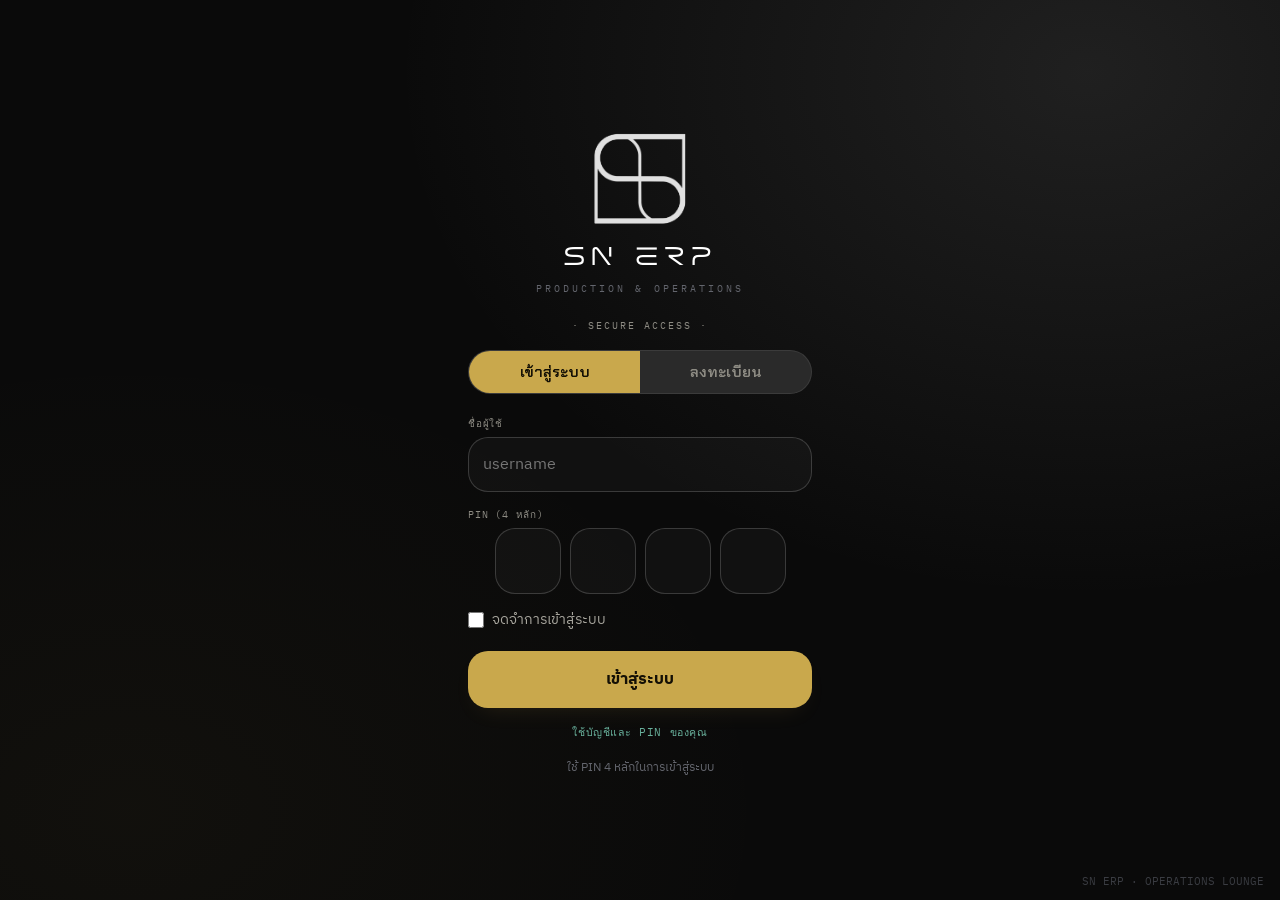
<file: hub.html>
<!DOCTYPE html>
<html lang="th">
<head>
<!-- Shared transport and one throttled auth refresh -->
<script src="api.js"></script>

<!--sn-perm-->
<script>(function(){try{var page=(location.pathname.split('/').pop()||'index.html');if(page==='login.html'||page==='index.html'||page==='hub.html')return;var raw=sessionStorage.getItem('sn_user')||localStorage.getItem('sn_user');if(!raw)return;var u=JSON.parse(raw);if(!u||u.role==='admin')return;var P=null;try{P=JSON.parse(sessionStorage.getItem('sn_perms')||localStorage.getItem('sn_perms')||'null');}catch(e){}if(P&&P[u.role]){if(P[u.role].indexOf(page)===-1){location.replace('index.html');return;}var allow=P[u.role];document.addEventListener('DOMContentLoaded',function(){document.querySelectorAll('.bottom-nav a,.bnav a').forEach(function(a){var h=(a.getAttribute('href')||'').split('/').pop();if(h&&/\.html$/.test(h)&&h!=='index.html'&&h!=='hub.html'&&allow.indexOf(h)===-1)a.style.display='none';});});}}catch(e){}})();</script>

<link rel="icon" type="image/svg+xml" href="icon.svg">
<link rel="apple-touch-icon" href="icon-192.png">

<meta name="apple-mobile-web-app-capable" content="yes">
<meta name="apple-mobile-web-app-status-bar-style" content="black">
<meta name="theme-color" content="#0a0a0a">

<meta charset="utf-8">
<meta name="viewport" content="width=device-width,initial-scale=1,maximum-scale=1,user-scalable=no">
<link rel="manifest" href="manifest.json">
<title>SN ERP — Hub</title>
<style>
*{box-sizing:border-box;margin:0;padding:0}
body{font-family:-apple-system,system-ui,'Helvetica Neue',sans-serif;background:#0a0a0a;color:#e5e5e5;padding:16px;max-width:600px;margin:0 auto;min-height:100vh;min-height:100dvh}
.logo{text-align:center;margin:24px 0 8px}
.logo-text{font-size:28px;font-weight:800;letter-spacing:2px;color:#fff}
.logo-sub{font-size:12px;color:#666;letter-spacing:4px;text-transform:uppercase;margin-top:4px}
.divider{width:40px;height:3px;background:#cea24a;border-radius:2px;margin:12px auto 32px}

.hub-grid{display:flex;flex-direction:column;gap:12px}

.hub-card{background:#151515;border-radius:16px;padding:24px 20px;border:1px solid #1e1e1e;cursor:pointer;transition:all .15s;text-decoration:none;color:inherit;display:block;position:relative;overflow:hidden}
.hub-card:active{transform:scale(.97);opacity:.85}
.hub-card::after{content:'';position:absolute;top:0;right:0;width:120px;height:100%;opacity:.06;border-radius:50%;filter:blur(30px)}

.hub-card.prod{border-left:3px solid #cea24a}
.hub-card.prod::after{background:#cea24a}
.hub-card.inv{border-left:3px solid #f59e0b}
.hub-card.inv::after{background:#f59e0b}
.hub-card.fin{border-left:3px solid #68b09b}
.hub-card.fin::after{background:#68b09b}

.hub-icon{font-size:28px;margin-bottom:8px}
.hub-title{font-size:18px;font-weight:700;margin-bottom:4px}
.hub-desc{font-size:13px;color:#888;line-height:1.4}
.hub-stats{display:flex;gap:16px;margin-top:14px}
.hub-stat{text-align:center}
.hub-stat .n{font-size:20px;font-weight:800}
.hub-stat .l{font-size:10px;color:#666;text-transform:uppercase;letter-spacing:.5px;margin-top:2px}

.hub-stat .n.red{color:#cea24a}
.hub-stat .n.amber{color:#f59e0b}
.hub-stat .n.green{color:#68b09b}

.quick-links{display:grid;grid-template-columns:1fr 1fr;gap:8px;margin-top:20px}
.qlink{background:#151515;border-radius:12px;padding:14px;text-align:center;border:1px solid #1e1e1e;cursor:pointer;transition:.12s;text-decoration:none;color:#888;font-size:12px;font-weight:600}
.qlink:active{transform:scale(.95);opacity:.8}
.qlink .qi{font-size:20px;margin-bottom:4px;display:block}

.footer{text-align:center;margin-top:40px;padding:20px 0;color:#333;font-size:11px;letter-spacing:1px}

.loading{text-align:center;padding:20px;color:#555}
.spinner{display:inline-block;width:18px;height:18px;border:2px solid #333;border-top-color:#cea24a;border-radius:50%;animation:spin .6s linear infinite}
@keyframes spin{to{transform:rotate(360deg)}}

/* N8N Status Panel */
.n8n-panel{margin:20px auto;max-width:600px;background:#151515;border:1px solid #2a2a2a;border-radius:16px;padding:20px;}
.n8n-header{display:flex;align-items:center;gap:10px;margin-bottom:16px;}
.n8n-icon{font-size:20px;}
.n8n-title{font-size:15px;font-weight:600;color:#e5e5e5;flex:1;}
.n8n-badge{padding:4px 12px;border-radius:20px;font-size:12px;font-weight:600;}
.n8n-badge.healthy{background:#0d3320;color:#8fd3bf;}
.n8n-badge.warning{background:#3d2e08;color:#fbbf24;}
.n8n-badge.error,.n8n-badge.no_data{background:#1a1a2e;color:#818cf8;}
.n8n-badge.loading{background:#1a1a2e;color:#888;}
.n8n-body{display:grid;grid-template-columns:repeat(4,1fr);gap:12px;margin-bottom:16px;}
.n8n-stat{text-align:center;padding:12px 8px;background:#0d0d0d;border-radius:10px;}
.n8n-stat-val{font-size:18px;font-weight:700;color:#e5e5e5;}
.n8n-stat-lbl{font-size:11px;color:#666;margin-top:4px;}
.n8n-actions{display:flex;align-items:center;justify-content:space-between;}
.n8n-btn{background:#1a1a2e;color:#818cf8;border:1px solid #2a2a4a;border-radius:8px;padding:8px 16px;font-size:13px;cursor:pointer;}
.n8n-btn:hover{background:#252545;}
.n8n-ver{font-size:11px;color:#555;}

.auth-bar{position:fixed;top:0;left:0;right:0;z-index:9999;background:#1a1a1a;border-bottom:1px solid #333;display:flex;align-items:center;justify-content:space-between;padding:8px 16px;font-size:.8rem}
.auth-bar .user-info{color:#aaa}
.auth-bar .user-info strong{color:#e74c3c}
.auth-bar .role-badge{display:inline-block;padding:2px 8px;border-radius:4px;font-size:.7rem;margin-left:8px;text-transform:uppercase;font-weight:600}
.auth-bar .role-admin{background:rgba(231,76,60,.2);color:#e74c3c}
.auth-bar .role-manager{background:rgba(243,156,18,.2);color:#f39c12}
.auth-bar .role-operator{background:rgba(46,204,113,.2);color:#68b09b}
.auth-bar .logout-btn{background:transparent;border:1px solid #555;color:#aaa;padding:4px 12px;border-radius:6px;cursor:pointer;font-size:.75rem}
.auth-bar .logout-btn:hover{border-color:#e74c3c;color:#e74c3c}
</style>
<!--sn-perf-->
<link rel="preconnect" href="https://script.google.com" crossorigin>
<link rel="preconnect" href="https://cdnjs.cloudflare.com">
<script>if('serviceWorker'in navigator){addEventListener('load',function(){navigator.serviceWorker.register('sw.js').catch(function(){})})}</script>
<link rel="stylesheet" href="axis.css">
<link rel="stylesheet" href="lounge.css">
<script src="axis.js" defer></script>
</head>
<body><script>
(function(){
 var token=sessionStorage.getItem('sn_token');
 var userStr=sessionStorage.getItem('sn_user');
 if(!token||!userStr){window.location.href='login.html';return}
 try{var u=JSON.parse(userStr)}catch(e){window.location.href='login.html';return}
 // Permission check per page
 var page=window.location.pathname.split('/').pop()||'index.html';
 var perms={
 'index.html':['admin','manager','operator'],
 'production.html':['admin','manager','operator'],
 'inventory.html':['admin','manager'],
 'finance.html':['admin'],
 'qr.html':['admin','manager','operator'],
 'report.html':['admin','manager'],'admin.html':['admin']
 };
 /* page access decided by the sn_perms matrix (see sn-perm snippet); hub open to all signed-in users */
 // Inject auth bar
 var bar=document.createElement('div');bar.className='auth-bar';
 bar.innerHTML='<div class="user-info"><img src="logo.svg" style="height:clamp(14px,3.5vw,22px);vertical-align:middle;margin-right:6px"><strong>'+u.name+'</strong><span class="role-badge role-'+u.role+'">'+u.role+'</span></div><button class="logout-btn" onclick="snLogout()">ออกจากระบบ</button>';
 document.body.insertBefore(bar,document.body.firstChild);
 document.body.style.paddingTop='44px';
 window.snUser=u;window.snToken=token;
})();
function snLogout(){
 var API='https://script.google.com/macros/s/AKfycbzMqTc5rY4oi2jelEuuMZhybmbx-_13zaG0zDDrjvjC09Bx3sloUEa4c1V8Cv3fTtZW/exec';
 var t=sessionStorage.getItem('sn_token');
 snFetch(API,{method:'POST',headers:{'Content-Type':'text/plain'},body:JSON.stringify({action:'auth_logout',token:t})}).catch(function(){});
 sessionStorage.removeItem('sn_token');sessionStorage.removeItem('sn_user');
 window.location.href='login.html';
}
</script>

<div class="logo">
 <div class="logo-text">SN ERP</div>
 <div class="logo-sub">Production &amp; Operations</div>
</div>
<div class="divider"></div>

<div class="hub-grid">

 <!-- Production Dashboard -->
 <a href="production.html" class="hub-card prod">
 <div class="hub-icon"></div>
 <div class="hub-title">Production Dashboard</div>
 <div class="hub-desc">ติดตาม Batch, สแกน QR, อัพเดทสถานะการผลิต</div>
 <div class="hub-stats" id="prod-stats">
 <div class="hub-stat"><div class="n red" id="ps-active">—</div><div class="l">กำลังผลิต</div></div>
 <div class="hub-stat"><div class="n green" id="ps-done">—</div><div class="l">เสร็จแล้ว</div></div>
 <div class="hub-stat"><div class="n amber" id="ps-total">—</div><div class="l">ทั้งหมด</div></div>
 </div>
 </a>

 <!-- Inventory -->
 <a href="inventory.html" class="hub-card inv">
 <div class="hub-icon"></div>
 <div class="hub-title">Inventory Management</div>
 <div class="hub-desc">สต็อกวัตถุดิบ, แจ้งเตือน, PO, BOM</div>
 <div class="hub-stats" id="inv-stats">
 <div class="hub-stat"><div class="n green" id="is-ok">—</div><div class="l">OK</div></div>
 <div class="hub-stat"><div class="n amber" id="is-low">—</div><div class="l">ต่ำ</div></div>
 <div class="hub-stat"><div class="n red" id="is-crit">—</div><div class="l">วิกฤต</div></div>
 </div>
 </a>

 <!-- Finance -->
 <a href="finance.html" class="hub-card fin">
 <div class="hub-icon"></div>
 <div class="hub-title">Financial</div>
 <div class="hub-desc">บันทึกรายรับรายจ่าย, Cash Flow, ภาพรวมการเงิน</div>
 <div class="hub-stats" id="fin-stats">
 <div class="hub-stat"><div class="n green" id="fs-in">—</div><div class="l">รายรับ</div></div>
 <div class="hub-stat"><div class="n red" id="fs-out">—</div><div class="l">รายจ่าย</div></div>
 <div class="hub-stat"><div class="n amber" id="fs-net">—</div><div class="l">คงเหลือ</div></div>
 </div>
 </a>

</div>

<!-- Quick Links -->
<div class="quick-links">
 <a href="production.html?tab=report" class="qlink"><span class="qi"></span>Batch Report</a>
 <a href="index.html" class="qlink"><span class="qi"></span>สแกน QR</a>
 <a href="inventory.html?tab=po" class="qlink"><span class="qi"></span>สร้าง PO</a>
 <a href="finance.html?tab=cashflow" class="qlink"><span class="qi"></span>Cash Flow</a>
</div>


<div class="n8n-panel">
<div class="n8n-header"><span class="n8n-icon"></span><span class="n8n-title">N8N Integration Status</span><span class="n8n-badge loading" id="n8nBadge">...</span></div>
<div class="n8n-body">
<div class="n8n-stat"><div class="n8n-stat-val" id="n8nLastSync">—</div><div class="n8n-stat-lbl">Last Sync</div></div>
<div class="n8n-stat"><div class="n8n-stat-val" id="n8nTotal">—</div><div class="n8n-stat-lbl">Total Syncs</div></div>
<div class="n8n-stat"><div class="n8n-stat-val" id="n8nErrors">—</div><div class="n8n-stat-lbl">Errors (24h)</div></div>
<div class="n8n-stat"><div class="n8n-stat-val" id="n8nModules">—</div><div class="n8n-stat-lbl">Modules</div></div>
</div>
<div class="n8n-actions"><button class="n8n-btn" onclick="loadN8N()">Refresh</button><span class="n8n-ver" id="n8nVer"></span></div>
</div>
<div class="footer">SN Motorsports — ERP v2.0</div>

<script>
var API = 'https://script.google.com/macros/s/AKfycbzMqTc5rY4oi2jelEuuMZhybmbx-_13zaG0zDDrjvjC09Bx3sloUEa4c1V8Cv3fTtZW/exec';

function callAPI(params) {
 var url = API + '?' + Object.keys(params).map(function(k){return k+'='+encodeURIComponent(params[k])}).join('&');
 return snFetch(url).then(function(r){return r.json()});
}

function fmt(n) {
 if (n === undefined || n === null || isNaN(n)) return '—';
 return Number(n).toLocaleString('th-TH');
}

// Load inventory stats
callAPI({api:'listInventory'}).then(function(data) {
 if (!data || !data.items) return;
 var ok=0, low=0, crit=0;
 data.items.forEach(function(item) {
 var qty = Number(item.qty) || 0;
 var min = Number(item.min) || 0;
 if (qty <= 0) crit++;
 else if (qty < min) crit++;
 else if (qty < min * 1.5) low++;
 else ok++;
 });
 document.getElementById('is-ok').textContent = ok;
 document.getElementById('is-low').textContent = low;
 document.getElementById('is-crit').textContent = crit;
}).catch(function(){});

// Load cashflow stats
callAPI({api:'listCashflow'}).then(function(data) {
 if (!data) return;
 document.getElementById('fs-in').textContent = '฿' + fmt(data.totalIncome || 0);
 document.getElementById('fs-out').textContent = '฿' + fmt(data.totalExpense || 0);
 var net = (data.totalIncome || 0) - (data.totalExpense || 0);
 var el = document.getElementById('fs-net');
 el.textContent = '฿' + fmt(net);
 el.className = 'n ' + (net >= 0 ? 'green' : 'red');
}).catch(function(){});

// Load production stats
callAPI({api:'listBatches'}).then(function(data) {
 if (!data || !data.batches) return;
 var active=0, done=0;
 data.batches.forEach(function(b) {
 if (b.status === 'QC ผ่าน' || b.status === 'เสร็จสิ้น') done++;
 else active++;
 });
 document.getElementById('ps-active').textContent = active;
 document.getElementById('ps-done').textContent = done;
 document.getElementById('ps-total').textContent = data.batches.length;
}).catch(function(){});

 // === N8N Status ===
 function loadN8N(){
 var b=document.getElementById("n8nBadge");
 b.textContent="Loading...";b.className="n8n-badge loading";
 Promise.all([
 snFetch(API+"?api=n8nHealth").then(function(r){return r.json();}),
 snFetch(API+"?api=n8nSyncStatus").then(function(r){return r.json();})
 ]).then(function(arr){
 var h=arr[0],s=arr[1];
 var st=s.status||"healthy";
 var labels={healthy:"\u25CF Connected",warning:"\u26A0 Warning",no_data:"\u25CB Standby"};
 b.textContent=labels[st]||st;
 b.className="n8n-badge "+st;
 document.getElementById("n8nLastSync").textContent=s.lastSync?new Date(s.lastSync).toLocaleString("th-TH",{hour:"2-digit",minute:"2-digit",day:"numeric",month:"short"}):"\u0E22\u0E31\u0E07\u0E44\u0E21\u0E48\u0E21\u0E35";
 document.getElementById("n8nTotal").textContent=s.totalSyncs||0;
 document.getElementById("n8nErrors").textContent=s.recentErrors||0;
 document.getElementById("n8nModules").textContent=h.modules?h.modules.length:0;
 document.getElementById("n8nVer").textContent="API v"+(h.version||"?");
 }).catch(function(){
 b.textContent="\u25CF Offline";b.className="n8n-badge error";
 });
 }
 loadN8N();
</script>
</body>
</html>
</file>
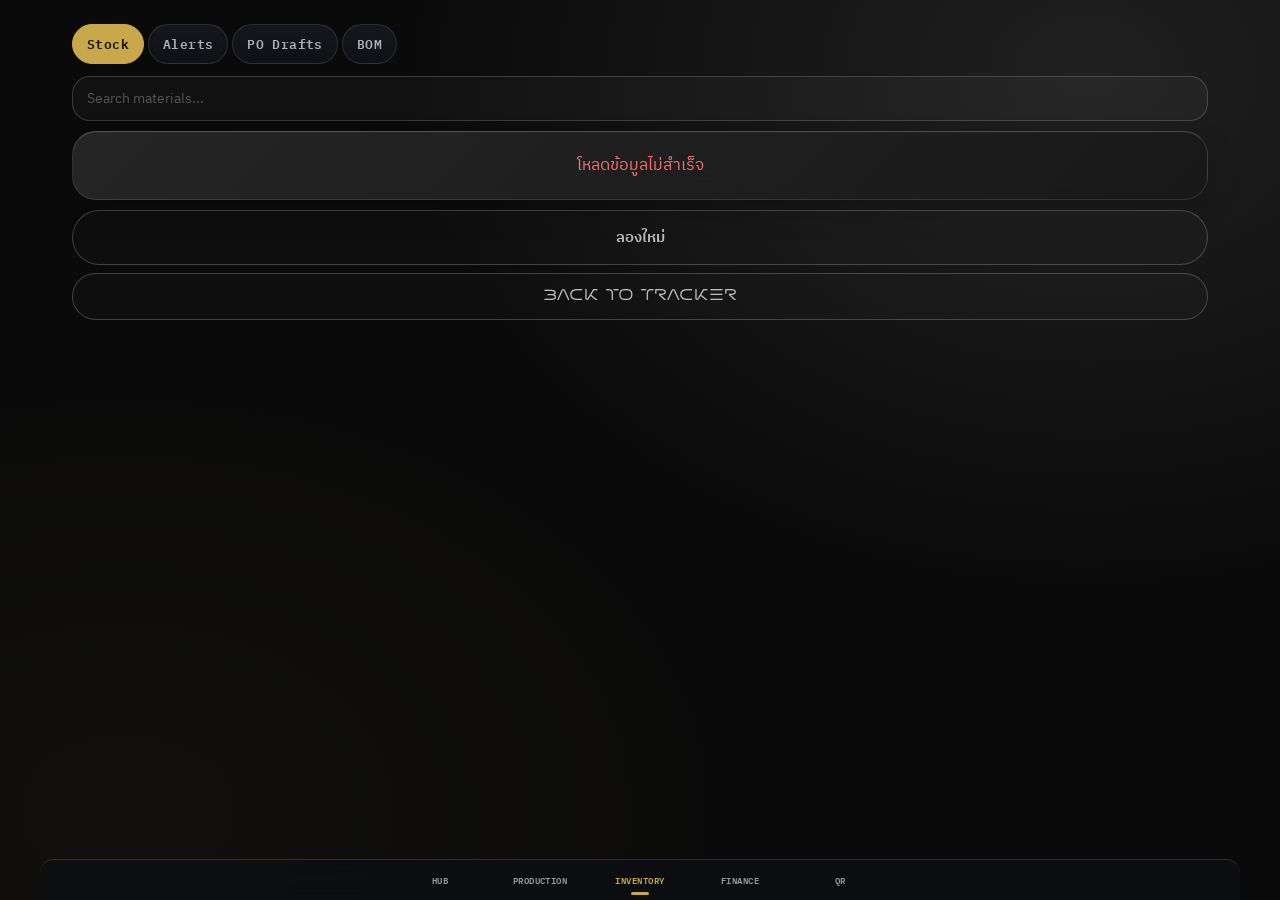
<file: inventory.html>
<!DOCTYPE html>
<html lang="th">
<head>
<!-- Shared transport and one throttled auth refresh -->
<script src="api.js"></script>

<!--sn-perm-->
<script>(function(){try{var page=(location.pathname.split('/').pop()||'index.html');if(page==='login.html'||page==='index.html'||page==='hub.html')return;var raw=sessionStorage.getItem('sn_user')||localStorage.getItem('sn_user');if(!raw)return;var u=JSON.parse(raw);if(!u||u.role==='admin')return;var P=null;try{P=JSON.parse(sessionStorage.getItem('sn_perms')||localStorage.getItem('sn_perms')||'null');}catch(e){}if(P&&P[u.role]){if(P[u.role].indexOf(page)===-1){location.replace('index.html');return;}var allow=P[u.role];document.addEventListener('DOMContentLoaded',function(){document.querySelectorAll('.bottom-nav a,.bnav a').forEach(function(a){var h=(a.getAttribute('href')||'').split('/').pop();if(h&&/\.html$/.test(h)&&h!=='index.html'&&h!=='hub.html'&&allow.indexOf(h)===-1)a.style.display='none';});});}}catch(e){}})();</script>

<link rel="icon" type="image/svg+xml" href="icon.svg">
<link rel="apple-touch-icon" href="icon-192.png">

<meta name="apple-mobile-web-app-capable" content="yes">
<meta name="apple-mobile-web-app-status-bar-style" content="black">
<meta name="theme-color" content="#0a0a0a">

<meta charset="utf-8">
<meta name="viewport" content="width=device-width,initial-scale=1,maximum-scale=1,user-scalable=no">
<title>Inventory — SN Production</title>
<style>
*{box-sizing:border-box;margin:0;padding:0}
body{font-family:-apple-system,system-ui,'Helvetica Neue',sans-serif;background:#0a0a0a;color:#e5e5e5;
padding:16px;max-width:600px;margin:0 auto;min-height:100vh;min-height:100dvh}
.hdr{font-size:11px;color:#8b8e97;text-transform:uppercase;letter-spacing:.8px;margin-bottom:4px}
.card{background:#151515;border-radius:14px;padding:16px;margin-bottom:10px;border:1px solid #1e1e1e}
.btn{display:block;width:100%;padding:14px;border-radius:12px;font-size:15px;font-weight:600;
text-align:center;cursor:pointer;border:none;margin-bottom:8px;transition:.12s;-webkit-appearance:none}
.btn:active{transform:scale(.97);opacity:.8}
.btn-p{background:#cea24a;color:#fff}
.btn-g{background:#68b09b;color:#000}
.btn-o{background:transparent;color:#aaa;border:1px solid #333}
.btn-w{background:#f59e0b;color:#000}
.btn-sm{padding:8px 14px;font-size:13px;width:auto;display:inline-block;margin:0}
.spinner{display:inline-block;width:18px;height:18px;border:2px solid #333;border-top-color:#cea24a;
border-radius:50%;animation:spin .6s linear infinite}
@keyframes spin{to{transform:rotate(360deg)}}
.loading{text-align:center;padding:40px;color:#555}
.badge{display:inline-block;padding:2px 8px;border-radius:10px;font-size:11px;font-weight:600}
.b-ok{background:#0a2a1a;color:#8fd3bf}
.b-low{background:#2a1a00;color:#f59e0b}
.b-crit{background:#2d1010;color:#f87171}
.b-out{background:#1a1a1a;color:#8b8e97}

/* Summary grid */
.sum-grid{display:grid;grid-template-columns:1fr 1fr 1fr;gap:8px;margin:10px 0}
.sum-item{background:#0d0d0d;border-radius:10px;padding:12px;text-align:center;border:1px solid #1e1e1e}
.sum-item .n{font-size:24px;font-weight:800}

/* Stock item row */
.stock-row{display:flex;align-items:center;justify-content:space-between;padding:10px 0;
border-bottom:1px solid #1a1a1a}
.stock-row:last-child{border-bottom:none}
.stock-info{flex:1;min-width:0}
.stock-name{font-weight:600;font-size:14px;white-space:nowrap;overflow:hidden;text-overflow:ellipsis}
.stock-meta{font-size:12px;color:#8b8e97;margin-top:2px}
.stock-qty{text-align:right;margin:0 12px}
.stock-qty .n{font-size:18px;font-weight:700}
.stock-qty .unit{font-size:11px;color:#8b8e97}
.stock-bar{width:60px;height:6px;background:#1a1a1a;border-radius:3px;margin-top:4px}
.stock-bar-fill{height:100%;border-radius:3px;transition:.3s}

/* Modal */
.modal-bg{position:fixed;top:0;left:0;right:0;bottom:0;background:rgba(0,0,0,.7);z-index:100;
display:none;align-items:flex-end;justify-content:center}
.modal-bg.show{display:flex}
.modal{background:#151515;border-radius:16px 16px 0 0;padding:20px;width:100%;max-width:600px;
max-height:80vh;overflow-y:auto;border:1px solid #1e1e1e;border-bottom:none}
.modal h3{font-size:16px;margin-bottom:14px}
.form-group{margin-bottom:12px}
.form-group label{display:block;font-size:12px;color:#888;margin-bottom:4px;text-transform:uppercase}
.form-group input,.form-group select,.form-group textarea{width:100%;padding:10px;border-radius:10px;
border:1px solid #333;background:#0d0d0d;color:#fff;font-size:14px;-webkit-appearance:none}
.form-group textarea{height:60px;resize:none}

/* Tabs */
.tabs{display:flex;gap:4px;margin-bottom:12px;overflow-x:auto;-webkit-overflow-scrolling:touch}
.tab{padding:8px 14px;border-radius:10px;font-size:13px;font-weight:600;cursor:pointer;
white-space:nowrap;border:1px solid #4a4d55;background:transparent;color:#aeb0b8;transition:.15s}
.tab.active{background:#cea24a;color:#fff;border-color:#cea24a}

/* Toast */
.toast{position:fixed;top:20px;left:50%;transform:translateX(-50%) translateY(-100px);
padding:12px 24px;border-radius:12px;font-weight:600;font-size:14px;
z-index:200;transition:.3s;opacity:0;pointer-events:none;max-width:90%;background:#68b09b;color:#000}
.toast.err{background:#ef4444;color:#fff}
.toast.warn{background:#f59e0b;color:#000}
.toast.show{transform:translateX(-50%) translateY(0);opacity:1}

/* PO row */
.po-row{padding:10px 0;border-bottom:1px solid #1a1a1a}
.po-row:last-child{border-bottom:none}
.po-status{font-size:11px;text-transform:uppercase;font-weight:600}

/* Search */
.search-box{width:100%;padding:10px 14px;border-radius:10px;border:1px solid #333;
background:#0d0d0d;color:#fff;font-size:14px;margin-bottom:10px;-webkit-appearance:none}
.search-box::placeholder{color:#555}
.bottom-nav{position:fixed;bottom:0;left:0;right:0;background:#111;border-top:1px solid #222;display:flex;justify-content:center;max-width:600px;margin:0 auto;z-index:100}
.bottom-nav a{flex:1;text-align:center;padding:12px 4px;text-decoration:none;color:#555;font-size:11px;font-weight:600;transition:.12s;max-width:100px}
.bottom-nav a.active{color:#f59e0b}
</style>
<!--sn-perf-->
<link rel="preconnect" href="https://script.google.com" crossorigin>
<link rel="preconnect" href="https://cdnjs.cloudflare.com">
<script>if('serviceWorker'in navigator){addEventListener('load',function(){navigator.serviceWorker.register('sw.js').catch(function(){})})}</script>
<link rel="stylesheet" href="axis.css">
<link rel="stylesheet" href="lounge.css">
<script src="axis.js" defer></script>
</head>
<body>

<div class="toast" id="toast"></div>

<!-- Restock Modal -->
<div class="modal-bg" id="restockModal">
<div class="modal">
<h3 id="restockTitle">Restock Item</h3>
<div class="form-group">
<label>Item</label>
<input type="text" id="restockItem" readonly style="color:#888">
</div>
<div class="form-group">
<label>Current Stock</label>
<input type="text" id="restockCurrent" readonly style="color:#888">
</div>
<div class="form-group">
<label>Add Quantity</label>
<input type="number" id="restockQty" min="1" placeholder="Enter quantity to add">
</div>
<div class="form-group">
<label>Unit Cost (฿)</label>
<input type="number" id="restockCost" min="0" step="0.01" placeholder="Cost per unit (optional)">
</div>
<div class="form-group">
<label>Supplier</label>
<input type="text" id="restockSupplier" placeholder="Supplier name (optional)">
</div>
<div class="form-group">
<label>Notes</label>
<textarea id="restockNotes" placeholder="Optional notes"></textarea>
</div>
<button class="btn btn-g" onclick="submitRestock()" id="restockBtn">Confirm Restock</button>
<button class="btn btn-o" onclick="closeModal()">Cancel</button>
</div>
</div>
  <div id="editItemModal" style="display:none;position:fixed;top:0;left:0;right:0;bottom:0;background:rgba(0,0,0,.7);z-index:1000;overflow-y:auto">
    <div class="card" style="max-width:400px;margin:40px auto;padding:20px">
      <h3 id="editItemTitle" style="margin-bottom:16px">แก้ไข Item</h3>
      <div style="display:flex;flex-direction:column;gap:12px">
        <label>Category<input id="editCategory" class="input" type="text"></label>
        <label>Stock<input id="editStock" class="input" type="number"></label>
        <label>Min<input id="editMin" class="input" type="number"></label>
        <label>Max<input id="editMax" class="input" type="number"></label>
        <label>Unit<input id="editUnit" class="input" type="text"></label>
        <label>Unit Cost<input id="editUnitCost" class="input" type="number" step="0.01"></label>
        <label>Supplier<input id="editSupplier" class="input" type="text"></label>
      </div>
      <div style="display:flex;gap:8px;margin-top:16px">
        <button class="btn btn-p" onclick="saveEditItem()" style="flex:1">บันทึก</button>
        <button class="btn btn-o" onclick="closeEditModal()" style="flex:1">ยกเลิก</button>
      </div>
      <button class="btn" onclick="confirmDeleteItem()" style="width:100%;margin-top:12px;background:#331111;color:#ff4444;border:1px solid #ff4444">ลบ Item นี้ออกจากระบบ</button>
    </div>
  </div>

<!-- Header -->


<!-- Tabs -->
<div class="tabs">
<div class="tab active" onclick="switchTab('stock')">Stock</div>
<div class="tab" onclick="switchTab('alerts')">Alerts <span id="alertBadge" style="display:none;background:#ef4444;color:#fff;padding:1px 6px;border-radius:8px;font-size:10px;margin-left:4px"></span></div>
<div class="tab" onclick="switchTab('po')">PO Drafts</div>
<div class="tab" onclick="switchTab('bom')">BOM</div>
</div>

<!-- Tab Content -->
<div id="tab-stock">
<input type="text" class="search-box" placeholder="Search materials..." oninput="filterStock(this.value)">
<div id="stock-content"><div class="loading"><div class="spinner"></div><div style="margin-top:8px">Loading inventory...</div></div></div>
</div>

<div id="tab-alerts" style="display:none">
<div id="alerts-content"><div class="loading"><div class="spinner"></div><div style="margin-top:8px">Checking stock levels...</div></div></div>
</div>

<div id="tab-po" style="display:none">
<div class="card" style="margin-bottom:12px;border-color:#7a6128">
  <div style="font-weight:700;margin-bottom:4px">เปิดค่าวัตถุดิบ → ส่งการเงิน</div>
  <div style="color:#888;font-size:12px;margin-bottom:10px">สร้างรายการ <b style="color:#f59e0b">รายจ่าย · รอจ่าย</b> ให้ฝ่ายการเงินกดจ่าย (เห็นในหน้า Finance → รายการ Invoice)</div>
  <div style="display:flex;gap:6px;align-items:center;margin-bottom:10px;background:#0d0d0d;border:1px solid #262019;border-radius:8px;padding:8px">
    <span style="color:#cea24a;font-size:12px;font-weight:700;white-space:nowrap">คิดจาก BOM</span>
    <input type="number" id="bomUnits" min="1" step="1" value="1" style="width:56px;text-align:center">
    <span style="color:#888;font-size:12px">ชิ้น</span>
    <button class="btn btn-o" onclick="fillFromBOM()" style="padding:8px 10px;font-size:12px;margin:0;flex:1;white-space:nowrap">↻ ดึงวัตถุดิบตามสูตร</button>
  </div>
  <div style="display:flex;gap:6px;font-size:11px;color:#8b8e97;margin-bottom:4px">
    <span style="flex:2">วัตถุดิบ</span><span style="width:52px;text-align:center">จำนวน</span><span style="width:78px;text-align:center">ราคา/หน่วย</span><span style="width:24px"></span>
  </div>
  <div id="mcRows"></div>
  <button class="btn btn-o" onclick="addMcRow()" style="padding:8px;font-size:13px;margin-bottom:10px">+ เพิ่มวัตถุดิบ</button>
  <div style="display:flex;justify-content:space-between;align-items:center;margin-bottom:8px">
    <span style="color:#888;font-size:13px">รวมทั้งหมด</span>
    <span id="mcTotal" style="font-weight:800;font-size:18px;color:#cea24a">฿0</span>
  </div>
  <select id="mcCurrency" onchange="mcRecalc()" style="margin-bottom:8px"><option value="THB">THB ฿</option><option value="USD">USD $</option></select>
  <textarea id="mcNotes" rows="2" placeholder="หมายเหตุ (ไม่บังคับ)"></textarea>
  <button class="btn btn-p" onclick="sendMaterialCost()" id="mcBtn">ส่งการเงิน (รอจ่าย)</button>
</div>
<div id="po-content"><div class="loading"><div class="spinner"></div><div style="margin-top:8px">Loading PO drafts...</div></div></div>
</div>

<div id="tab-bom" style="display:none">
<div id="bom-content"><div class="loading"><div class="spinner"></div><div style="margin-top:8px">Loading BOM...</div></div></div>
</div>

<!-- Bottom nav -->
<div style="margin-top:8px">
<a href="index.html" class="btn btn-o" style="text-decoration:none;display:block;text-align:center">Back to Tracker</a>
</div>

<script>
var API_URL = 'https://script.google.com/macros/s/AKfycbzMqTc5rY4oi2jelEuuMZhybmbx-_13zaG0zDDrjvjC09Bx3sloUEa4c1V8Cv3fTtZW/exec';
var allInventory = [];
var allPOs = [];
var bomData = [];
var currentRestockItem = null;

// Normalize any API response to an array of rows, or null when it is NOT a list
// (error / forbidden / unexpected shape) — so render code never calls forEach/filter
// on a {success:false} object and throws "x is not a function".
function invRows(data){
  if(Array.isArray(data))return data;
  if(data&&Array.isArray(data.items))return data.items;
  if(data&&Array.isArray(data.data))return data.data;
  return null;
}
// Tell an auth/permission denial apart from a generic load failure.
function invDenied(data){return !!(data&&data.success===false&&(data.code===401||data.code===403));}
// Standard empty-state card. kind: 'denied' | 'error' | 'empty'
function invStateCard(kind,retryFn){
  var msg = kind==='denied' ? 'คุณไม่มีสิทธิ์เข้าถึงข้อมูลนี้'
          : kind==='error'  ? 'โหลดข้อมูลไม่สำเร็จ'
          :                   'ไม่มีข้อมูล';
  var color = kind==='denied' ? '#f59e0b' : kind==='error' ? '#f87171' : '#555';
  return '<div class="card" style="text-align:center;color:'+color+';padding:24px">'+msg+'</div>' +
    (retryFn && kind==='error' ? '<button class="btn btn-o" onclick="'+retryFn+'()">ลองใหม่</button>' : '');
}

function callAPI(params) {
  var qs = Object.keys(params).map(function(k) {
    return encodeURIComponent(k) + '=' + encodeURIComponent(params[k] || '');
  }).join('&');
  return snFetch(API_URL + '?' + qs, { redirect: 'follow' }).then(function(r) { return r.json(); });
}

function toast(msg, type) {
  var t = document.getElementById('toast');
  t.textContent = msg;
  t.className = 'toast ' + (type || '') + ' show';
  setTimeout(function() { t.className = 'toast'; }, 2500);
}

// ── Tab switching ──
function switchTab(tab) {
  ['stock','alerts','po','bom'].forEach(function(t) {
    document.getElementById('tab-' + t).style.display = t === tab ? 'block' : 'none';
  });
  document.querySelectorAll('.tab').forEach(function(el, i) {
    var tabs = ['stock','alerts','po','bom'];
    el.className = 'tab' + (tabs[i] === tab ? ' active' : '');
  });
  if (tab === 'alerts') loadAlerts();
  if (tab === 'po') { loadPOs(); if (!document.querySelectorAll('#mcRows .mc-row').length) { addMcRow(); mcRecalc(); } }
  if (tab === 'bom') loadBOM();
}

// ── Stock List ──
// Stale-while-revalidate paint helpers (show last stock instantly, refresh replaces it)
function snPaint(id, key) { try { var h = sessionStorage.getItem(key); if (h) { document.getElementById(id).innerHTML = h; return true; } } catch (e) {} return false; }
function snSave(id, key) { try { sessionStorage.setItem(key, document.getElementById(id).innerHTML); } catch (e) {} }
function loadInventory() {
  // instant paint from cache; also restore allInventory so cached rows are clickable
  try { var cj = sessionStorage.getItem('sn_inv_data'); if (cj) { allInventory = invRows(JSON.parse(cj)) || []; snPaint('stock-content', 'sn_h_stock'); updateAlertBadge(allInventory); } } catch (e) {}
  callAPI({ api: 'listInventory' }).then(function(data) {
    var items = invRows(data);
    if (!items) {   // forbidden / unauthorized / unexpected — never crash on forEach
      allInventory = [];
      if (!document.querySelector('#stock-content .stock-row'))
        document.getElementById('stock-content').innerHTML = invStateCard(invDenied(data) ? 'denied' : 'error', 'loadInventory');
      updateAlertBadge([]);
      return;
    }
    allInventory = items;
    try { sessionStorage.setItem('sn_inv_data', JSON.stringify(items)); } catch (e) {}
    renderStock(items);
    updateAlertBadge(items);
  }).catch(function(err) {
    if (!document.querySelector('#stock-content .stock-row'))
      document.getElementById('stock-content').innerHTML = invStateCard('error', 'loadInventory');
  });
}

function getStockStatus(stock, min) {
  if (stock <= 0) return { label: 'Out', cls: 'b-out', color: '#8b8e97' };
  if (stock <= min * 0.5) return { label: 'Critical', cls: 'b-crit', color: '#f87171' };
  if (stock <= min) return { label: 'Low', cls: 'b-low', color: '#f59e0b' };
  return { label: 'OK', cls: 'b-ok', color: '#8fd3bf' };
}

function renderStock(items) {
  if (!items.length) {
    document.getElementById('stock-content').innerHTML =
      '<div class="card" style="text-align:center;color:#555;padding:24px">No inventory items</div>';
    return;
  }

  // Summary counts
  var ok = 0, low = 0, crit = 0;
  items.forEach(function(it) {
    var s = getStockStatus(it.stock, it.min);
    if (s.label === 'OK') ok++;
    else if (s.label === 'Low') low++;
    else crit++;
  });

  var html = '<div class="card">';
  html += '<div class="sum-grid">';
  html += '<div class="sum-item"><div class="n" style="color:#8fd3bf">' + ok + '</div><div class="hdr">OK</div></div>';
  html += '<div class="sum-item"><div class="n" style="color:#f59e0b">' + low + '</div><div class="hdr">Low</div></div>';
  html += '<div class="sum-item"><div class="n" style="color:#f87171">' + crit + '</div><div class="hdr">Critical</div></div>';
  html += '</div></div>';

  html += '<div class="card" id="stockList">';
  items.forEach(function(it, idx) {
    var s = getStockStatus(it.stock, it.min);
    var maxVal = it.max || (it.min * 3) || 100;
    var pct = Math.min(100, Math.round((it.stock / maxVal) * 100));
    html += '<div class="stock-row" data-name="' + (it.item || '').toLowerCase() + '">';
    html += '<div class="stock-info">';
    html += '<div class="stock-name" style="cursor:pointer;text-decoration:underline dotted" onclick="openEditItem(' + idx + ')">' + (it.item || 'Unknown') + '</div>';
    html += '<div class="stock-meta">' + (it.category || '-') + ' · Min: ' + (it.min || 0) + ' · ' + (it.unit || '-') + '</div>';
    html += '<div class="stock-bar"><div class="stock-bar-fill" style="width:' + pct + '%;background:' + s.color + '"></div></div>';
    html += '</div>';
    html += '<div class="stock-qty"><div class="n" style="color:' + s.color + '">' + (it.stock || 0) + '</div>';
    html += '<span class="badge ' + s.cls + '">' + s.label + '</span></div>';
    html += '<button class="btn btn-sm btn-o" style="margin-left:8px;border-color:' + s.color + ';color:' + s.color + '" onclick="openRestock(' + idx + ')">+</button>';
      html += '<button class="btn btn-sm btn-o" style="margin-left:4px;border-color:#ff4444;color:#ff4444" onclick="openReduceStock(' + idx + ')">-</button>';
    html += '</div>';
  });
  html += '</div>';

  document.getElementById('stock-content').innerHTML = html;
  snSave('stock-content', 'sn_h_stock');
}

function filterStock(q) {
  q = q.toLowerCase();
  var rows = document.querySelectorAll('.stock-row');
  rows.forEach(function(row) {
    row.style.display = row.getAttribute('data-name').indexOf(q) >= 0 ? 'flex' : 'none';
  });
}

function updateAlertBadge(items) {
  if (!Array.isArray(items)) return;
  var count = 0;
  items.forEach(function(it) {
    var s = getStockStatus(it.stock, it.min);
    if (s.label !== 'OK') count++;
  });
  var badge = document.getElementById('alertBadge');
  if (count > 0) {
    badge.textContent = count;
    badge.style.display = 'inline';
  } else {
    badge.style.display = 'none';
  }
}

// ── Restock Modal ──
function openRestock(idx) {
  var it = allInventory[idx];
  if (!it) return;
  currentRestockItem = it;
  document.getElementById('restockItem').value = it.item;
  document.getElementById('restockCurrent').value = it.stock + ' ' + (it.unit || '');
  document.getElementById('restockQty').value = '';
  document.getElementById('restockCost').value = it.unitCost || '';
  document.getElementById('restockSupplier').value = it.supplier || '';
  document.getElementById('restockNotes').value = '';
  document.getElementById('restockModal').className = 'modal-bg show';
}

function closeModal() {
  document.getElementById('restockModal').className = 'modal-bg';
  currentRestockItem = null;
}

function submitRestock() {
  if (!currentRestockItem) return;
  var qty = parseInt(document.getElementById('restockQty').value);
  if (!qty || qty <= 0) { toast('Enter a valid quantity', 'err'); return; }

  var btn = document.getElementById('restockBtn');
  btn.innerHTML = '<div class="spinner" style="border-top-color:#68b09b"></div> Updating...';
  btn.disabled = true;

  callAPI({
    api: 'restockItem',
    item: currentRestockItem.item,
    qty: qty,
    cost: document.getElementById('restockCost').value || '',
    supplier: document.getElementById('restockSupplier').value || '',
    notes: document.getElementById('restockNotes').value || ''
  }).then(function(res) {
    if (res.success) {
      toast('Restocked ' + qty + ' ' + (currentRestockItem.unit || 'units') + ' of ' + currentRestockItem.item);
      closeModal();
      loadInventory();
    } else {
      toast(res.error || 'Restock failed', 'err');
    }
  }).catch(function(err) {
    toast('Error: ' + err, 'err');
  }).finally(function() {
    btn.innerHTML = 'Confirm Restock';
    btn.disabled = false;
  });
}

// ── Alerts Tab ──
function loadAlerts() {
  var items = allInventory;
  if (!Array.isArray(items) || !items.length) {
    callAPI({ api: 'listInventory' }).then(function(data) {
      var rows = invRows(data);
      if (!rows) {
        allInventory = [];
        document.getElementById('alerts-content').innerHTML = invStateCard(invDenied(data) ? 'denied' : 'error', 'loadAlerts');
        return;
      }
      allInventory = rows;
      renderAlerts(rows);
    }).catch(function() {
      document.getElementById('alerts-content').innerHTML = invStateCard('error', 'loadAlerts');
    });
    return;
  }
  renderAlerts(items);
}

function renderAlerts(items) {
  if (!Array.isArray(items)) { document.getElementById('alerts-content').innerHTML = invStateCard('error', 'loadAlerts'); return; }
  var alerts = items.filter(function(it) {
    return getStockStatus(it.stock, it.min).label !== 'OK';
  });

  if (!alerts.length) {
    document.getElementById('alerts-content').innerHTML =
      '<div class="card" style="text-align:center;padding:24px"><div style="font-size:28px;margin-bottom:8px">✓</div><div style="color:#8fd3bf;font-weight:600">All stock levels OK</div></div>';
    return;
  }

  var html = '<div class="card" style="border-color:#f59e0b33">';
  html += '<div style="font-weight:700;margin-bottom:10px;color:#f59e0b">' + alerts.length + ' items need attention</div>';
  alerts.sort(function(a, b) { return (a.stock / (a.min || 1)) - (b.stock / (b.min || 1)); });
  alerts.forEach(function(it) {
    var s = getStockStatus(it.stock, it.min);
    var deficit = Math.max(0, (it.max || it.min * 2) - it.stock);
    html += '<div class="stock-row">';
    html += '<div class="stock-info">';
    html += '<div class="stock-name" style="color:' + s.color + '">' + it.item + '</div>';
    html += '<div class="stock-meta">Stock: ' + it.stock + ' / Min: ' + it.min + ' · Need: ' + deficit + ' ' + (it.unit || '') + '</div>';
    html += '</div>';
    html += '<span class="badge ' + s.cls + '">' + s.label + '</span>';
    html += '</div>';
  });
  html += '</div>';

  html += '<button class="btn btn-w" onclick="createPOFromAlerts()">Create PO Draft for Low Stock Items</button>';

  document.getElementById('alerts-content').innerHTML = html;
}

function createPOFromAlerts() {
  var lowItems = allInventory.filter(function(it) {
    return getStockStatus(it.stock, it.min).label !== 'OK';
  });
  if (!lowItems.length) { toast('No low stock items', 'warn'); return; }

  var itemsList = lowItems.map(function(it) {
    var need = Math.max(0, (it.max || it.min * 2) - it.stock);
    return it.item + ' x' + need;
  }).join(', ');

  var suppliers = [];
  lowItems.forEach(function(it) {
    if (it.supplier && suppliers.indexOf(it.supplier) < 0) suppliers.push(it.supplier);
  });

  callAPI({
    api: 'createPODraft',
    items: itemsList,
    suppliers: suppliers.join(', ') || 'TBD',
    urgency: 'High'
  }).then(function(res) {
    if (res.success) {
      toast('PO Draft created!');
      switchTab('po');
    } else {
      toast(res.error || 'Failed to create PO', 'err');
    }
  }).catch(function(err) {
    toast('Error: ' + err, 'err');
  });
}

// ── Send material cost to Finance (creates a pending expense invoice) ──
// Add a material line row (item dropdown from inventory + qty + unit price)
function addMcRow(){
  var wrap = document.getElementById('mcRows');
  var row = document.createElement('div');
  row.className = 'mc-row';
  row.style.cssText = 'display:flex;gap:6px;align-items:center;margin-bottom:6px';
  var sel = document.createElement('select');
  sel.className = 'mc-item'; sel.style.flex = '2'; sel.style.minWidth = '0';
  var o0 = document.createElement('option'); o0.value=''; o0.textContent='— เลือก —'; sel.appendChild(o0);
  (allInventory || []).forEach(function(it){
    if (!it.item) return;
    var o = document.createElement('option');
    o.value = it.item; o.textContent = it.item;
    o.setAttribute('data-cost', Number(it.unitCost) || 0);
    o.setAttribute('data-sup', it.supplier || '');
    sel.appendChild(o);
  });
  sel.onchange = function(){ mcItemPick(sel); };
  var qty = document.createElement('input');
  qty.type='number'; qty.min='0'; qty.step='1'; qty.value='1'; qty.className='mc-qty';
  qty.style.cssText='width:52px;text-align:center'; qty.oninput=mcRecalc;
  var price = document.createElement('input');
  price.type='number'; price.min='0'; price.step='0.01'; price.className='mc-price'; price.placeholder='0';
  price.style.cssText='width:78px;text-align:right'; price.oninput=mcRecalc;
  var del = document.createElement('button');
  del.className='del-btn'; del.textContent='✕'; del.style.width='24px';
  del.onclick=function(){ row.remove(); mcRecalc(); };
  row.appendChild(sel); row.appendChild(qty); row.appendChild(price); row.appendChild(del);
  wrap.appendChild(row);
}
// Auto-fill material rows from the BOM (each inventory item's bomQty = amount
// needed per 1 finished unit) × the number of units to produce, priced at unitCost.
function fillFromBOM(){
  var units = parseInt(document.getElementById('bomUnits').value) || 1;
  if (units < 1) units = 1;
  var bom = (allInventory || []).filter(function(it){ return Number(it.bomQty) > 0; });
  if (!bom.length){ toast('ยังไม่ได้ตั้งค่า BOM (bomQty) ในคลัง', 'warn'); return; }
  document.getElementById('mcRows').innerHTML = '';
  bom.forEach(function(it){
    addMcRow();
    var rows = document.querySelectorAll('#mcRows .mc-row');
    var row = rows[rows.length - 1];
    row.querySelector('.mc-item').value = it.item;
    row.querySelector('.mc-qty').value = Number(it.bomQty) * units;
    row.querySelector('.mc-price').value = Number(it.unitCost) || 0;
  });
  mcRecalc();
  toast('ดึง ' + bom.length + ' วัตถุดิบ × ' + units + ' ชิ้น');
}
function mcItemPick(sel){
  var opt = sel.options[sel.selectedIndex];
  var price = sel.parentNode.querySelector('.mc-price');
  if (opt && opt.getAttribute('data-cost') && !price.value) price.value = opt.getAttribute('data-cost');
  mcRecalc();
}
function mcRecalc(){
  var cur = document.getElementById('mcCurrency').value;
  var total = 0;
  document.querySelectorAll('#mcRows .mc-row').forEach(function(r){
    var q = parseFloat(r.querySelector('.mc-qty').value) || 0;
    var p = parseFloat(r.querySelector('.mc-price').value) || 0;
    total += q * p;
  });
  document.getElementById('mcTotal').textContent = (cur === 'USD' ? '$' : '฿') + Math.round(total * 100) / 100;
}
function sendMaterialCost() {
  var cur = document.getElementById('mcCurrency').value;
  var notes = document.getElementById('mcNotes').value.trim();
  var items = [], total = 0, sups = [];
  document.querySelectorAll('#mcRows .mc-row').forEach(function(r){
    var sel = r.querySelector('.mc-item');
    var name = sel.value;
    var q = parseFloat(r.querySelector('.mc-qty').value) || 0;
    var p = parseFloat(r.querySelector('.mc-price').value) || 0;
    if (!name || q <= 0 || p <= 0) return;
    var amt = q * p; total += amt;
    items.push({ description: name, quantity: q, unitPrice: p, amount: amt });
    var opt = sel.options[sel.selectedIndex]; var s = opt && opt.getAttribute('data-sup');
    if (s && sups.indexOf(s) < 0) sups.push(s);
  });
  if (!items.length) { toast('เลือกวัตถุดิบอย่างน้อย 1 รายการ + ใส่จำนวน/ราคา'); return; }
  var supplier = sups.length === 1 ? sups[0] : (sups.length > 1 ? 'หลายผู้ขาย' : ('วัตถุดิบ ' + items.length + ' รายการ'));
  var btn = document.getElementById('mcBtn'); btn.disabled = true; btn.textContent = 'กำลังส่ง...';
  var d = new Date(), p2 = function(n){return ('0'+n).slice(-2);};
  var iso = d.getFullYear()+'-'+p2(d.getMonth()+1)+'-'+p2(d.getDate());
  var id = 'PO-'+d.getFullYear()+p2(d.getMonth()+1)+p2(d.getDate())+'-'+p2(d.getHours())+p2(d.getMinutes())+p2(d.getSeconds());
  snFetch(API_URL, { method:'POST', headers:{'Content-Type':'text/plain'}, body: JSON.stringify({
    action:'add_invoice', token:(sessionStorage.getItem('sn_token')||localStorage.getItem('sn_token')),
    invoiceId:id, date:iso, customer:supplier, items:items, subtotal:total, total:total, paid:0, balanceDue:total,
    currency:cur, paymentStatus:'unpaid', paidPct:0, type:'expense', category:'material',
    notes:('ค่าวัตถุดิบ '+items.length+' รายการ'+(notes?(' · '+notes):''))
  })}).then(function(r){return r.json()}).then(function(res){
    btn.disabled=false; btn.textContent='ส่งการเงิน (รอจ่าย)';
    if (res && res.success) {
      var pp="date="+encodeURIComponent(iso)+"&type=expense&amount="+encodeURIComponent(total)+
        "&category=material&supplier="+encodeURIComponent(supplier)+
        "&notes="+encodeURIComponent("PO "+id+" ("+items.length+" รายการ)")+"&currency="+encodeURIComponent(cur);
      snFetch(API_URL+"?api=recordPayment&"+pp).catch(function(){});
      toast('ส่งการเงินแล้ว: '+id+' ('+items.length+' รายการ, รอจ่าย)');
      document.getElementById('mcRows').innerHTML=''; document.getElementById('mcNotes').value=''; addMcRow(); mcRecalc();
    } else { toast('ไม่สำเร็จ: '+((res&&res.error)||'')); }
  }).catch(function(){ btn.disabled=false; btn.textContent='ส่งการเงิน (รอจ่าย)'; toast('เชื่อมต่อไม่ได้'); });
}

// ── PO Drafts Tab ──
function loadPOs() {
  callAPI({ api: 'listPODrafts' }).then(function(data) {
    var rows = invRows(data);
    if (!rows) {
      allPOs = [];
      document.getElementById('po-content').innerHTML = invStateCard(invDenied(data) ? 'denied' : 'error', 'loadPOs');
      return;
    }
    allPOs = rows;
    renderPOs(rows);
  }).catch(function(err) {
    document.getElementById('po-content').innerHTML = invStateCard('error', 'loadPOs');
  });
}

function renderPOs(pos) {
  if (!Array.isArray(pos) || !pos.length) {
    document.getElementById('po-content').innerHTML = invStateCard('empty');
    return;
  }

  var html = '';
  pos.forEach(function(po) {
    var urgColor = po.urgency === 'High' ? '#f87171' : po.urgency === 'Medium' ? '#f59e0b' : '#8fd3bf';
    html += '<div class="card">';
    html += '<div style="display:flex;justify-content:space-between;align-items:center;margin-bottom:6px">';
    html += '<div style="font-weight:600;font-size:14px">' + (po.date || '-') + '</div>';
    html += '<div><span class="badge" style="background:' + urgColor + '22;color:' + urgColor + '">' + (po.urgency || '-') + '</span>';
    html += ' <span class="po-status" style="color:#888">' + (po.status || 'Draft') + '</span></div>';
    html += '</div>';
    html += '<div style="font-size:13px;color:#ccc;margin-bottom:4px">' + (po.items || '-') + '</div>';
    html += '<div style="font-size:12px;color:#8b8e97">Suppliers: ' + (po.suppliers || '-') + '</div>';
    html += '</div>';
  });
  document.getElementById('po-content').innerHTML = html;
}

// ── BOM Tab ──
function loadBOM() {
  callAPI({ api: 'listBOM' }).then(function(data) {
    var rows = invRows(data);
    if (!rows) {
      bomData = [];
      document.getElementById('bom-content').innerHTML = invStateCard(invDenied(data) ? 'denied' : 'error', 'loadBOM');
      return;
    }
    bomData = rows;
    renderBOM(rows);
  }).catch(function(err) {
    document.getElementById('bom-content').innerHTML = invStateCard('error', 'loadBOM');
  });
}

function renderBOM(items) {
  if (!Array.isArray(items) || !items.length) {
    document.getElementById('bom-content').innerHTML = invStateCard('empty');
    return;
  }

  var totalCost = 0;
  var html = '<div class="card">';
  html += '<div style="font-weight:700;margin-bottom:4px">SN Mirror — Bill of Materials</div>';
  html += '<div style="font-size:12px;color:#8b8e97;margin-bottom:10px">Materials required per 1 unit</div>';

  items.forEach(function(it) {
    var cost = parseFloat(it.cost) || 0;
    totalCost += cost;
    html += '<div style="display:flex;justify-content:space-between;padding:6px 0;border-bottom:1px solid #1a1a1a;font-size:13px">';
    html += '<div><span style="color:#fff">' + it.item + '</span> <span style="color:#8b8e97">x' + it.qty + ' ' + (it.unit || '') + '</span></div>';
    html += '<div style="color:#f59e0b;font-weight:600">฿' + cost.toLocaleString('th-TH', {minimumFractionDigits:2}) + '</div>';
    html += '</div>';
  });

  html += '<div style="display:flex;justify-content:space-between;padding:10px 0 4px;font-weight:700;font-size:14px;border-top:2px solid #333;margin-top:4px">';
  html += '<div>Total per unit</div>';
  html += '<div style="color:#cea24a">฿' + totalCost.toLocaleString('th-TH', {minimumFractionDigits:2}) + '</div>';
  html += '</div>';
  html += '</div>';

  // Deduction calculator
  html += '<div class="card">';
  html += '<div style="font-weight:700;margin-bottom:8px">Deduction Calculator</div>';
  html += '<div class="form-group"><label>Batch Quantity</label>';
  html += '<input type="number" id="bomCalcQty" min="1" value="1" onchange="calcBOM()" oninput="calcBOM()"></div>';
  html += '<div id="bomCalcResult"></div>';
  html += '</div>';

  document.getElementById('bom-content').innerHTML = html;
  calcBOM();
}

function calcBOM() {
  var qty = parseInt(document.getElementById('bomCalcQty').value) || 1;
  var html = '<div style="font-size:13px;color:#ccc">';
  bomData.forEach(function(it) {
    var need = (parseFloat(it.qty) || 0) * qty;
    var inv = allInventory.find(function(x) { return x.item === it.item; });
    var stock = inv ? inv.stock : 0;
    var enough = stock >= need;
    html += '<div style="display:flex;justify-content:space-between;padding:4px 0;border-bottom:1px solid #111">';
    html += '<div>' + it.item + '</div>';
    html += '<div style="color:' + (enough ? '#8fd3bf' : '#f87171') + '">';
    html += need + ' needed / ' + stock + ' in stock';
    html += (enough ? ' ✓' : ' ✗') + '</div>';
    html += '</div>';
  });
  html += '</div>';
  document.getElementById('bomCalcResult').innerHTML = html;
}

// ── Init ──
loadInventory();

    var currentEditIdx = null;
    function openReduceStock(idx) {
      var item = allInventory[idx];
      if (!item) return;
      var qty = prompt("ลดจำนวน " + item.item + " (สต็อกปัจจุบัน: " + item.stock + " " + (item.unit||"") + ")\nระบุจำนวนที่ต้องการลด:");
      if (!qty || isNaN(qty) || Number(qty) <= 0) return;
      var newStock = Math.max(0, item.stock - Number(qty));
      callAPI({api:"updateInventoryItem", item:item.item, stock:newStock}).then(function(r) {
        if (r.success) { toast(item.item + " ลดเหลือ " + newStock,"#68b09b"); loadInventory(); }
        else { toast("Error: " + (r.error||"Unknown"),"#f44"); }
      }).catch(function(e) { toast("Error: "+e.message,"#f44"); });
    }

    function openEditItem(idx) {
      var item = allInventory[idx];
      if (!item) return;
      currentEditIdx = idx;
      document.getElementById("editItemTitle").textContent = "แก้ไข: " + item.item;
      document.getElementById("editCategory").value = item.category || "";
      document.getElementById("editStock").value = item.stock || 0;
      document.getElementById("editMin").value = item.min || 0;
      document.getElementById("editMax").value = item.max || 0;
      document.getElementById("editUnit").value = item.unit || "";
      document.getElementById("editUnitCost").value = item.unitCost || 0;
      document.getElementById("editSupplier").value = item.supplier || "";
      document.getElementById("editItemModal").style.display = "block";
    }

    function closeEditModal() { document.getElementById("editItemModal").style.display = "none"; currentEditIdx = null; }

    function saveEditItem() {
      if (currentEditIdx === null) return;
      var item = allInventory[currentEditIdx];
      var params = { api:"updateInventoryItem", item:item.item,
        category: document.getElementById("editCategory").value,
        stock: document.getElementById("editStock").value,
        min: document.getElementById("editMin").value,
        max: document.getElementById("editMax").value,
        unit: document.getElementById("editUnit").value,
        unitCost: document.getElementById("editUnitCost").value,
        supplier: document.getElementById("editSupplier").value
      };
      callAPI(params).then(function(r) {
        if (r.success) { toast(item.item + " อัปเดตแล้ว","#68b09b"); closeEditModal(); loadInventory(); }
        else { toast("Error: "+(r.error||"Unknown"),"#f44"); }
      }).catch(function(e) { toast("Error: "+e.message,"#f44"); });
    }

    function confirmDeleteItem() {
      if (currentEditIdx === null) return;
      var item = allInventory[currentEditIdx];
      if (!confirm("ลบ " + item.item + " ออกจากระบบถาวร?")) return;
      callAPI({api:"deleteInventoryItem", item:item.item}).then(function(r) {
        if (r.success) { toast(item.item + " ถูกลบแล้ว","#68b09b"); closeEditModal(); loadInventory(); }
        else { toast("Error: "+(r.error||"Unknown"),"#f44"); }
      }).catch(function(e) { toast("Error: "+e.message,"#f44"); });
    }
    </script>
<div style="height:60px"></div>
<div class="bottom-nav">
  <a href="index.html">Hub</a>
  <a href="production.html">Production</a>
  <a href="inventory.html" class="active">Inventory</a>
  <a href="finance.html">Finance</a>
  <a href="qr.html">QR</a>
</div>
</body>
</html>
</file>
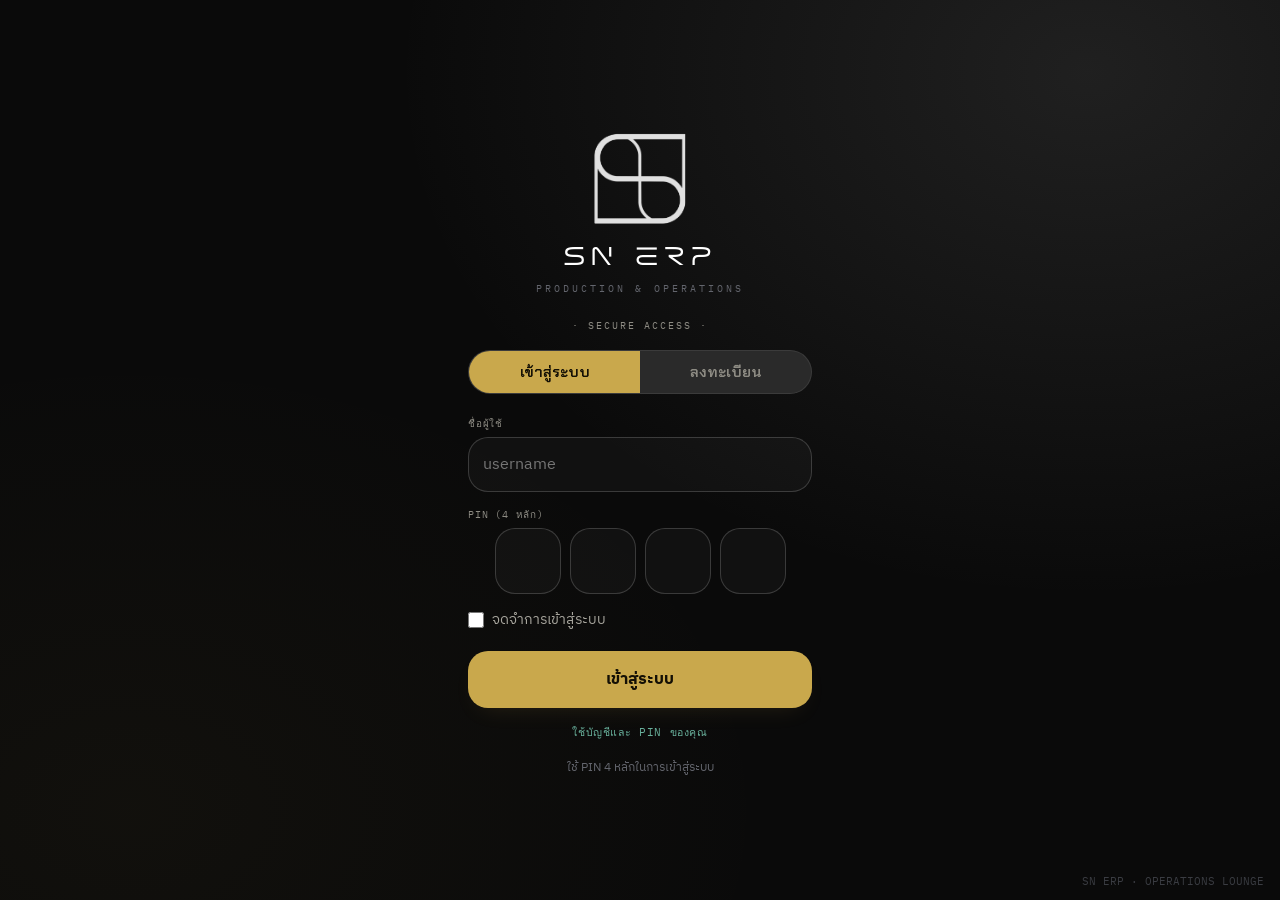
<file: login.html>
<!DOCTYPE html>
<html lang="th">
<head>
<!-- Shared transport and one throttled auth refresh -->
<script src="api.js"></script>

<!--sn-perm-->
<script>(function(){try{var page=(location.pathname.split('/').pop()||'index.html');if(page==='login.html'||page==='index.html'||page==='hub.html')return;var raw=sessionStorage.getItem('sn_user')||localStorage.getItem('sn_user');if(!raw)return;var u=JSON.parse(raw);if(!u||u.role==='admin')return;var P=null;try{P=JSON.parse(sessionStorage.getItem('sn_perms')||localStorage.getItem('sn_perms')||'null');}catch(e){}if(P&&P[u.role]){if(P[u.role].indexOf(page)===-1){location.replace('index.html');return;}var allow=P[u.role];document.addEventListener('DOMContentLoaded',function(){document.querySelectorAll('.bottom-nav a,.bnav a').forEach(function(a){var h=(a.getAttribute('href')||'').split('/').pop();if(h&&/\.html$/.test(h)&&h!=='index.html'&&h!=='hub.html'&&allow.indexOf(h)===-1)a.style.display='none';});});}}catch(e){}})();</script>

<link rel="icon" type="image/svg+xml" href="icon.svg">
<link rel="apple-touch-icon" href="icon-192.png">

<meta name="apple-mobile-web-app-capable" content="yes">
<meta name="apple-mobile-web-app-status-bar-style" content="black">
<meta name="theme-color" content="#0a0a0a">

<meta charset="UTF-8">
<meta name="viewport" content="width=device-width,initial-scale=1.0,maximum-scale=1.0,user-scalable=no">
<title>SN ERP — เข้าสู่ระบบ</title>
<link rel="manifest" href="manifest.json">
<link rel="preconnect" href="https://fonts.googleapis.com">
<link rel="preconnect" href="https://fonts.gstatic.com" crossorigin>
<link rel="stylesheet" href="https://fonts.googleapis.com/css2?family=Chakra+Petch:wght@400;500;600;700&family=IBM+Plex+Sans+Thai:wght@300;400;500;600;700&family=IBM+Plex+Mono:wght@400;500;600&display=swap">
<style>
*{margin:0;padding:0;box-sizing:border-box}
body{background:#08090b;color:#ecebe5;min-height:100vh;min-height:100dvh;display:flex;align-items:center;justify-content:center;
  font-family:'IBM Plex Sans Thai',system-ui,sans-serif}
.login-container{width:100%;max-width:392px;padding:24px}
.brand{text-align:center;display:flex;flex-direction:column;align-items:center;gap:10px;margin-bottom:24px}
.brand .wm{font-family:'Chakra Petch',sans-serif;font-weight:700;letter-spacing:.2em;font-size:1.55rem;color:#fff}
.brand .sub{font-family:'IBM Plex Mono',monospace;font-size:.6rem;letter-spacing:.32em;color:#63656d;text-transform:uppercase}
.eyebrow{font-family:'IBM Plex Mono',monospace;font-size:.64rem;letter-spacing:.2em;text-transform:uppercase;color:#8d8b83;text-align:center;margin-bottom:18px}
.tab-bar{display:flex;margin-bottom:22px;border-radius:11px;background:rgba(255,255,255,.03);border:1px solid rgba(255,255,255,.08);overflow:hidden}
.tab-bar button{flex:1;padding:11px;background:transparent;border:none;color:#8d8b83;font-family:'Chakra Petch',sans-serif;font-size:.92rem;font-weight:600;cursor:pointer;transition:.2s}
.tab-bar button.active{background:#cea24a;color:#141005}
.form-group{margin-bottom:15px}
.form-group label{display:block;font-family:'IBM Plex Mono',monospace;font-size:.62rem;color:#8d8b83;margin-bottom:6px;text-transform:uppercase;letter-spacing:.08em}
.form-group input,.form-group select{width:100%;padding:13px 14px;background:rgba(255,255,255,.03);border:1px solid rgba(255,255,255,.12);border-radius:11px;color:#ecebe5;font-size:1rem;outline:none;transition:.2s;font-family:'IBM Plex Sans Thai',sans-serif}
.form-group input:focus,.form-group select:focus{border-color:#cea24a;box-shadow:0 0 0 2px rgba(206,162,74,.16)}
.pin-input-row{display:flex;gap:9px;justify-content:center}
.pin-input-row input{flex:1;max-width:66px;aspect-ratio:1;text-align:center;font-size:1.4rem;font-weight:700;font-family:'Chakra Petch',sans-serif;background:rgba(255,255,255,.03);border:1px solid rgba(255,255,255,.12);border-radius:12px;color:#e4c77a;outline:none;transition:.2s}
.pin-input-row input:focus{border-color:#cea24a;box-shadow:0 0 0 2px rgba(206,162,74,.16)}
.btn-primary{width:100%;padding:15px;background:linear-gradient(180deg,#e4c77a,#cea24a);border:none;border-radius:12px;color:#141005;font-family:'Chakra Petch',sans-serif;font-size:1.02rem;font-weight:700;cursor:pointer;margin-top:6px;transition:.2s}
.btn-primary:disabled{opacity:.55;cursor:not-allowed}
.error-msg{background:rgba(229,85,90,.14);border:1px solid rgba(229,85,90,.32);color:#e5686d;padding:12px 14px;border-radius:10px;font-size:.85rem;margin-bottom:14px;display:none}
.success-msg{background:rgba(104,176,155,.14);border:1px solid rgba(104,176,155,.32);color:#68b09b;padding:12px 14px;border-radius:10px;font-size:.85rem;margin-bottom:14px;display:none}
.remember{display:flex;align-items:center;gap:8px;margin:10px 0 14px;font-size:.85rem;color:#a7a59d;cursor:pointer}
.remember input{accent-color:#cea24a;width:16px;height:16px}
.info-text{text-align:center;color:#63656d;font-size:.78rem;margin-top:16px}
.online{text-align:center;font-family:'IBM Plex Mono',monospace;font-size:.66rem;letter-spacing:.06em;color:#68b09b;margin-top:16px}
.version-tag{position:fixed;bottom:12px;right:16px;color:#3a3c42;font-size:.66rem;font-family:'IBM Plex Mono',monospace}
.loading-spinner{display:inline-block;width:18px;height:18px;border:2px solid rgba(20,16,5,.35);border-top-color:#141005;border-radius:50%;animation:spin .6s linear infinite;vertical-align:middle;margin-right:8px}
@keyframes spin{to{transform:rotate(360deg)}}
</style>
<!--sn-perf-->
<link rel="preconnect" href="https://script.google.com" crossorigin>
<link rel="preconnect" href="https://cdnjs.cloudflare.com">
<script>if('serviceWorker'in navigator){addEventListener('load',function(){navigator.serviceWorker.register('sw.js').catch(function(){})})}</script>
<link rel="stylesheet" href="axis.css">
<link rel="stylesheet" href="lounge.css">
<script src="axis.js" defer></script>
</head>
<body>
<div class="login-container">
  <div class="brand">
    <img class="login-monogram" src="sn-monogram.png" width="112" height="112" alt="SN Motorsports monogram" fetchpriority="high">
    <div class="wm">SN&nbsp;ERP</div>
    <div class="sub">Production &amp; Operations</div>
  </div>
  <div class="eyebrow">· Secure Access ·</div>
  <div class="tab-bar">
    <button class="active" onclick="showTab('login')">เข้าสู่ระบบ</button>
    <button onclick="showTab('register')">ลงทะเบียน</button>
  </div>
  <div id="errorMsg" class="error-msg"></div>
  <div id="successMsg" class="success-msg"></div>
  <form id="loginForm" onsubmit="doLogin(event)">
    <div class="form-group">
      <label>ชื่อผู้ใช้</label>
      <input type="text" id="loginUser" placeholder="username" autocomplete="username" required>
    </div>
    <div class="form-group">
      <label>PIN (4 หลัก)</label>
      <div class="pin-input-row">
        <input type="password" maxlength="1" inputmode="numeric" class="pin-digit" data-idx="0" autocomplete="off">
        <input type="password" maxlength="1" inputmode="numeric" class="pin-digit" data-idx="1" autocomplete="off">
        <input type="password" maxlength="1" inputmode="numeric" class="pin-digit" data-idx="2" autocomplete="off">
        <input type="password" maxlength="1" inputmode="numeric" class="pin-digit" data-idx="3" autocomplete="off">
      </div>
      <input type="hidden" id="loginPin">
    </div>
    <label class="remember"><input type="checkbox" id="keepLogin">จดจำการเข้าสู่ระบบ</label><button type="submit" class="btn-primary" id="loginBtn">เข้าสู่ระบบ</button>
    <div class="online">ใช้บัญชีและ PIN ของคุณ</div>
  </form>
  <form id="registerForm" style="display:none" onsubmit="doRegister(event)">
    <div class="form-group">
      <label>ชื่อผู้ใช้</label>
      <input type="text" id="regUser" placeholder="username (ภาษาอังกฤษ)" required>
    </div>
    <div class="form-group">
      <label>ชื่อแสดง</label>
      <input type="text" id="regName" placeholder="ชื่อ-นามสกุล" required>
    </div>
    <div class="form-group">
      <label>PIN (4 หลัก)</label>
      <div class="pin-input-row">
        <input type="password" maxlength="1" inputmode="numeric" class="reg-pin-digit" data-idx="0" autocomplete="off">
        <input type="password" maxlength="1" inputmode="numeric" class="reg-pin-digit" data-idx="1" autocomplete="off">
        <input type="password" maxlength="1" inputmode="numeric" class="reg-pin-digit" data-idx="2" autocomplete="off">
        <input type="password" maxlength="1" inputmode="numeric" class="reg-pin-digit" data-idx="3" autocomplete="off">
      </div>
      <input type="hidden" id="regPin">
    </div>
    <div class="form-group">
      <label>ยืนยัน PIN</label>
      <div class="pin-input-row">
        <input type="password" maxlength="1" inputmode="numeric" class="reg-pin2-digit" data-idx="0" autocomplete="off">
        <input type="password" maxlength="1" inputmode="numeric" class="reg-pin2-digit" data-idx="1" autocomplete="off">
        <input type="password" maxlength="1" inputmode="numeric" class="reg-pin2-digit" data-idx="2" autocomplete="off">
        <input type="password" maxlength="1" inputmode="numeric" class="reg-pin2-digit" data-idx="3" autocomplete="off">
      </div>
      <input type="hidden" id="regPin2">
    </div>
    <p class="info-text" style="margin-bottom:12px">ลงทะเบียนเป็น Operator (ผู้ปฏิบัติงาน)</p>
    <button type="submit" class="btn-primary" id="regBtn">ลงทะเบียน</button>
  </form>
  <p class="info-text" id="footerInfo">ใช้ PIN 4 หลักในการเข้าสู่ระบบ</p>
</div>
<div class="version-tag">SN ERP · OPERATIONS LOUNGE</div>
<script>
var API='https://script.google.com/macros/s/AKfycbzMqTc5rY4oi2jelEuuMZhybmbx-_13zaG0zDDrjvjC09Bx3sloUEa4c1V8Cv3fTtZW/exec';

function showTab(tab){var b=document.querySelectorAll('.tab-bar button');b[0].className=tab==='login'?'active':'';b[1].className=tab==='register'?'active':'';document.getElementById('loginForm').style.display=tab==='login'?'block':'none';document.getElementById('registerForm').style.display=tab==='register'?'block':'none';hideMessages()}
function hideMessages(){document.getElementById('errorMsg').style.display='none';document.getElementById('successMsg').style.display='none'}
function showError(m){var e=document.getElementById('errorMsg');e.textContent=m;e.style.display='block';document.getElementById('successMsg').style.display='none'}
function showSuccess(m){var e=document.getElementById('successMsg');e.textContent=m;e.style.display='block';document.getElementById('errorMsg').style.display='none'}
function setupPinInputs(sel,hid){var d=document.querySelectorAll(sel);d.forEach(function(inp,i){inp.addEventListener('input',function(){this.value=this.value.replace(/\D/g,'');if(this.value.length===1&&i<3)d[i+1].focus();collectPin(sel,hid)});inp.addEventListener('keydown',function(e){if(e.key==='Backspace'&&this.value===''&&i>0){d[i-1].focus();d[i-1].value='';collectPin(sel,hid)}});inp.addEventListener('paste',function(e){e.preventDefault();var p=(e.clipboardData||window.clipboardData).getData('text').replace(/\D/g,'').substring(0,4);for(var j=0;j<p.length&&j<4;j++)d[j].value=p[j];if(p.length>0)d[Math.min(p.length,3)].focus();collectPin(sel,hid)})})}
function collectPin(sel,hid){var d=document.querySelectorAll(sel);var p='';d.forEach(function(x){p+=x.value});document.getElementById(hid).value=p}
setupPinInputs('.pin-digit','loginPin');setupPinInputs('.reg-pin-digit','regPin');setupPinInputs('.reg-pin2-digit','regPin2');
/* Login requests are bounded, never silently retried, and never cache credentials. */
var loginBusy=false,registerBusy=false,authGeneration=0;
function authRequest(payload,timeout){
  var controller=new AbortController(),timer=setTimeout(function(){controller.abort();},timeout||35000);
  return snFetch(API,{method:'POST',headers:{'Content-Type':'text/plain'},body:JSON.stringify(payload),signal:controller.signal,cache:'no-store'})
    .then(function(r){if(!r.ok)throw Error('HTTP '+r.status);return r.text();})
    .then(function(text){try{return JSON.parse(text);}catch(e){throw Error('INVALID_AUTH_RESPONSE');}})
    .finally(function(){clearTimeout(timer);});
}
function authMessage(err){return err.name==='AbortError'?'เซิร์ฟเวอร์ใช้เวลานานเกินไป กรุณาลองอีกครั้ง':err.message==='INVALID_AUTH_RESPONSE'?'ระบบเข้าสู่ระบบยังไม่พร้อม กรุณาให้ผู้ดูแลตรวจ deployment':'เชื่อมต่อเซิร์ฟเวอร์ไม่ได้ กรุณาตรวจอินเทอร์เน็ตแล้วลองอีกครั้ง';}
function clearAuth(){['sn_token','sn_user','sn_perms','sn_me_ts'].forEach(function(key){sessionStorage.removeItem(key);localStorage.removeItem(key);});}
function saveLogin(d,keep){
  if(!d.token||!d.user||!d.user.username||!d.user.role)throw Error('INVALID_AUTH_RESPONSE');
  clearAuth();
  sessionStorage.setItem('sn_token',d.token);sessionStorage.setItem('sn_user',JSON.stringify(d.user));sessionStorage.setItem('sn_me_ts',String(Date.now()));
  if(d.permissions)sessionStorage.setItem('sn_perms',JSON.stringify(d.permissions));
  if(keep){localStorage.setItem('sn_token',d.token);localStorage.setItem('sn_user',JSON.stringify(d.user));if(d.permissions)localStorage.setItem('sn_perms',JSON.stringify(d.permissions));}
}
async function doLogin(e){
  e.preventDefault();if(loginBusy)return;hideMessages();
  collectPin('.pin-digit','loginPin');
  var u=document.getElementById('loginUser').value.trim(),p=document.getElementById('loginPin').value;
  if(!u){showError('กรุณาระบุชื่อผู้ใช้');return;}if(!/^\d{4}$/.test(p)){showError('กรุณาระบุ PIN ตัวเลข 4 หลัก');return;}
  loginBusy=true;authGeneration++;var btn=document.getElementById('loginBtn');btn.disabled=true;btn.innerHTML='<span class="loading-spinner"></span>กำลังเข้าสู่ระบบ…';
  try{
    var keep=document.getElementById('keepLogin').checked;
    var d=await authRequest({action:'auth_login',username:u,pin:p,remember:keep}); // remember → backend issues a long-lived (30d) session; else 6h
    if(!d.success){showError(d.error||'เข้าสู่ระบบไม่สำเร็จ');return;}
    saveLogin(d,keep);
    // Updated backend supplies permissions in the same login response. Legacy
    // deployments still redirect immediately and refresh permissions on the Hub.
    window.location.replace('index.html');
  }catch(err){showError(authMessage(err));}
  finally{loginBusy=false;btn.disabled=false;btn.textContent='เข้าสู่ระบบ';}
}
async function doRegister(e){
  e.preventDefault();if(registerBusy)return;hideMessages();
  collectPin('.reg-pin-digit','regPin');collectPin('.reg-pin2-digit','regPin2');
  var u=document.getElementById('regUser').value.trim(),n=document.getElementById('regName').value.trim(),p=document.getElementById('regPin').value,p2=document.getElementById('regPin2').value;
  if(!/^[a-zA-Z0-9_]+$/.test(u)){showError('ชื่อผู้ใช้ต้องเป็นภาษาอังกฤษ ตัวเลข หรือ _');return;}
  if(!n){showError('กรุณาระบุชื่อแสดง');return;}if(!/^\d{4}$/.test(p)){showError('กรุณาระบุ PIN ตัวเลข 4 หลัก');return;}if(p!==p2){showError('PIN ไม่ตรงกัน');return;}
  registerBusy=true;authGeneration++;var btn=document.getElementById('regBtn');btn.disabled=true;btn.innerHTML='<span class="loading-spinner"></span>กำลังลงทะเบียน…';
  try{var d=await authRequest({action:'auth_register',username:u,name:n,pin:p,role:'operator'});if(d.success){showTab('login');showSuccess('ลงทะเบียนสำเร็จ! บัญชีของคุณรอผู้ดูแลอนุมัติก่อนจึงจะเข้าใช้งานได้');document.getElementById('loginUser').value=u;}else showError(d.error||'ลงทะเบียนไม่สำเร็จ');}
  catch(err){showError(authMessage(err));}finally{registerBusy=false;btn.disabled=false;btn.textContent='ลงทะเบียน';}
}
// Validate remembered tokens before redirecting; expired tokens must not bounce
// between login and Hub. The form remains available during this background check.
(async function(){
  var t=sessionStorage.getItem('sn_token')||localStorage.getItem('sn_token'),raw=sessionStorage.getItem('sn_user')||localStorage.getItem('sn_user');
  if(!t||!raw)return;
  var generation=authGeneration,controller=new AbortController(),timer=setTimeout(function(){controller.abort();},15000);
  try{
    var r=await snFetch(API+'?api=authMe&token='+encodeURIComponent(t),{signal:controller.signal,cache:'no-store'}),d=await r.json();
    if(generation!==authGeneration)return;
    if(d.success&&d.user){sessionStorage.setItem('sn_token',t);sessionStorage.setItem('sn_user',JSON.stringify(d.user));sessionStorage.setItem('sn_me_ts',String(Date.now()));if(localStorage.getItem('sn_token'))localStorage.setItem('sn_user',JSON.stringify(d.user));var perms=localStorage.getItem('sn_perms');if(perms&&!sessionStorage.getItem('sn_perms'))sessionStorage.setItem('sn_perms',perms);location.replace('index.html');}
    else if(d.code===401||d.code===403||d.code===404){clearAuth();showError('เซสชันหมดอายุ กรุณาเข้าสู่ระบบอีกครั้ง');}
  }catch(err){
    // Validation timed out / network hiccup — NOT proof the token is dead (a dead
    // session returns 401 fast). Don't strand a remembered user on the login form:
    // hand off to the Hub, which re-validates and bounces back here only if truly expired.
    if(generation===authGeneration&&t)location.replace('index.html');
  }
  finally{clearTimeout(timer);}
})();

</script>


</body>
</html>
</file>
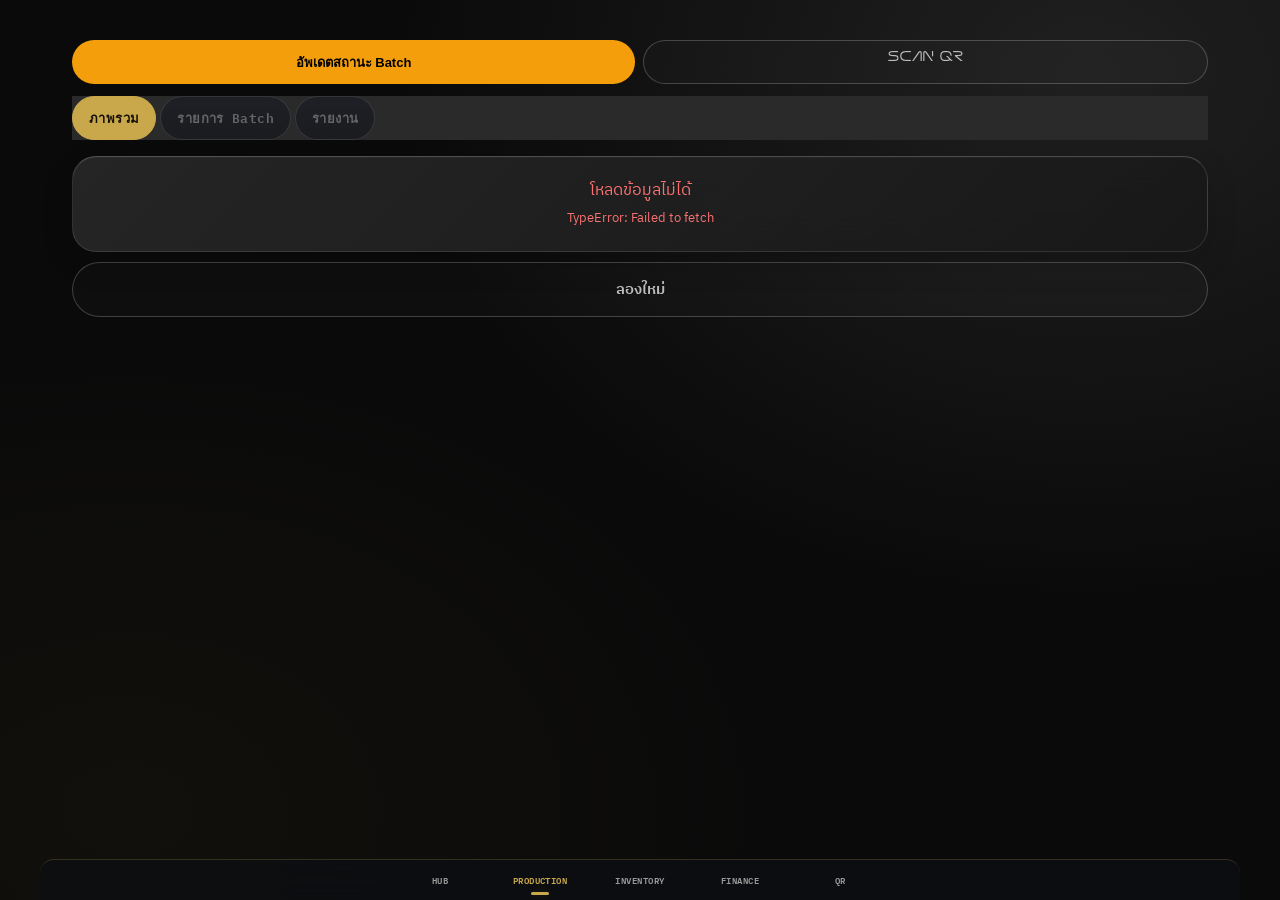
<file: production.html>
<!DOCTYPE html>
<html lang="th">
<head>
<!-- Shared transport and one throttled auth refresh -->
<script src="api.js"></script>

<!--sn-perm-->
<script>(function(){try{var page=(location.pathname.split('/').pop()||'index.html');if(page==='login.html'||page==='index.html'||page==='hub.html')return;var raw=sessionStorage.getItem('sn_user')||localStorage.getItem('sn_user');if(!raw)return;var u=JSON.parse(raw);if(!u||u.role==='admin')return;var P=null;try{P=JSON.parse(sessionStorage.getItem('sn_perms')||localStorage.getItem('sn_perms')||'null');}catch(e){}if(P&&P[u.role]){if(P[u.role].indexOf(page)===-1){location.replace('index.html');return;}var allow=P[u.role];document.addEventListener('DOMContentLoaded',function(){document.querySelectorAll('.bottom-nav a,.bnav a').forEach(function(a){var h=(a.getAttribute('href')||'').split('/').pop();if(h&&/\.html$/.test(h)&&h!=='index.html'&&h!=='hub.html'&&allow.indexOf(h)===-1)a.style.display='none';});});}}catch(e){}})();</script>

<link rel="icon" type="image/svg+xml" href="icon.svg">
<link rel="apple-touch-icon" href="icon-192.png">

<meta name="apple-mobile-web-app-capable" content="yes">
<meta name="apple-mobile-web-app-status-bar-style" content="black">
<meta name="theme-color" content="#0a0a0a">

<meta charset="utf-8">
<meta name="viewport" content="width=device-width,initial-scale=1,maximum-scale=1,user-scalable=no">
<title>Production — SN ERP</title>
<style>
*{box-sizing:border-box;margin:0;padding:0}
body{font-family:-apple-system,system-ui,'Helvetica Neue',sans-serif;background:#0a0a0a;color:#e5e5e5;
padding:16px;max-width:600px;margin:0 auto;min-height:100vh;min-height:100dvh}
.hdr{font-size:11px;color:#666;text-transform:uppercase;letter-spacing:.8px;margin-bottom:4px}
.card{background:#151515;border-radius:14px;padding:16px;margin-bottom:10px;border:1px solid #1e1e1e}
.btn{display:block;width:100%;padding:14px;border-radius:12px;font-size:15px;font-weight:600;
text-align:center;cursor:pointer;border:none;margin-bottom:8px;transition:.12s;-webkit-appearance:none}
.btn:active{transform:scale(.97);opacity:.8}
.btn-p{background:#cea24a;color:#fff}
.btn-g{background:#68b09b;color:#000}
.btn-o{background:transparent;color:#aaa;border:1px solid #333}
.btn-w{background:#f59e0b;color:#000}
.btn-sm{padding:8px 14px;font-size:13px;width:auto;display:inline-block;margin:0}
.btn-xs{padding:4px 10px;font-size:12px;width:auto;display:inline-block;margin:0;border-radius:8px}
.btn-del{background:transparent;color:#f87171;border:1px solid #f8717144;padding:4px 10px;font-size:12px;
width:auto;display:inline-block;margin:0;border-radius:8px;cursor:pointer}
.btn-del:active{background:#f8717122}
.btn-edit{background:transparent;color:#60a5fa;border:1px solid #60a5fa44;padding:4px 10px;font-size:12px;
width:auto;display:inline-block;margin:0;border-radius:8px;cursor:pointer}
.btn-edit:active{background:#60a5fa22}
.spinner{display:inline-block;width:18px;height:18px;border:2px solid #333;border-top-color:#cea24a;
border-radius:50%;animation:spin .6s linear infinite}
@keyframes spin{to{transform:rotate(360deg)}}
.loading{text-align:center;padding:40px;color:#555}
.badge{display:inline-block;padding:2px 8px;border-radius:10px;font-size:11px;font-weight:600}
.b-created{background:#222;color:#888}
.b-startprod{background:#2d1010;color:#f87171}
.b-printfinish{background:#0c1e3d;color:#60a5fa}
.b-outsource{background:#1e103d;color:#a78bfa}
.b-qcpass{background:#0a2a1a;color:#8fd3bf}
.b-shipped{background:#052e16;color:#68b09b}
.sum-grid{display:grid;grid-template-columns:1fr 1fr 1fr;gap:8px;margin:10px 0}
.sum-item{background:#0d0d0d;border-radius:10px;padding:12px;text-align:center;border:1px solid #1e1e1e}
.sum-item .n{font-size:24px;font-weight:800}

/* Tabs */
.tab-bar{display:flex;gap:4px;margin-bottom:16px;overflow-x:auto;-webkit-overflow-scrolling:touch}
.tab{padding:10px 16px;border-radius:10px;font-size:13px;font-weight:600;cursor:pointer;
white-space:nowrap;color:#666;background:#151515;border:1px solid #1e1e1e;transition:.12s;flex-shrink:0}
.tab:active{transform:scale(.95)}
.tab.active{background:#cea24a;color:#fff;border-color:#cea24a}

/* Batch card */
.batch-card{background:#151515;border-radius:14px;padding:14px 16px;margin-bottom:8px;border:1px solid #1e1e1e;transition:.12s}
.batch-header{display:flex;justify-content:space-between;align-items:center;margin-bottom:6px}
.batch-id{font-weight:700;font-size:15px;color:#fff}
.batch-product{font-size:13px;color:#ccc;margin-bottom:2px}
.batch-meta{font-size:12px;color:#666}
.batch-actions{display:flex;gap:6px;margin-top:8px;justify-content:flex-end}

/* Table */
table{width:100%;border-collapse:collapse;font-size:13px;margin-top:8px}
th{text-align:left;padding:8px 6px;border-bottom:2px solid #333;color:#888;font-size:11px;text-transform:uppercase}
td{padding:8px 6px;border-bottom:1px solid #1a1a1a}

/* Status progress bar */
.status-bar{display:flex;gap:2px;margin-top:8px}
.status-step{flex:1;height:4px;border-radius:2px;background:#1a1a1a}
.status-step.done{background:#cea24a}
.status-step.current{background:#f59e0b}

/* Filter */
.filter-row{display:flex;gap:6px;margin-bottom:12px;flex-wrap:wrap}
.filter-btn{padding:6px 12px;border-radius:8px;font-size:12px;font-weight:600;cursor:pointer;
background:#151515;color:#666;border:1px solid #1e1e1e;transition:.12s}
.filter-btn:active{transform:scale(.95)}
.filter-btn.active{background:#cea24a33;color:#cea24a;border-color:#cea24a}

.toast{position:fixed;top:20px;left:50%;transform:translateX(-50%) translateY(-100px);
padding:12px 24px;border-radius:12px;font-weight:600;font-size:14px;
z-index:200;transition:.3s;opacity:0;pointer-events:none;max-width:90%;background:#68b09b;color:#000}
.toast.err{background:#f87171;color:#fff}
.toast.show{transform:translateX(-50%) translateY(0);opacity:1}

/* Modal */
.modal-bg{position:fixed;inset:0;background:rgba(0,0,0,.7);z-index:300;display:flex;align-items:flex-end;
justify-content:center;opacity:0;pointer-events:none;transition:.25s}
.modal-bg.open{opacity:1;pointer-events:auto}
.modal{background:#151515;border-radius:18px 18px 0 0;width:100%;max-width:600px;padding:20px 16px 32px;
transform:translateY(100%);transition:.3s;max-height:90vh;overflow-y:auto}
.modal-bg.open .modal{transform:translateY(0)}
.modal h3{font-size:17px;font-weight:800;color:#fff;margin-bottom:16px;text-align:center}
.field{margin-bottom:12px}
.field label{display:block;font-size:12px;color:#888;margin-bottom:4px;font-weight:600}
.field input,.field textarea,.field select{width:100%;padding:12px;border-radius:10px;border:1px solid #333;
background:#0d0d0d;color:#fff;font-size:15px;outline:none;-webkit-appearance:none}
.field input:focus,.field textarea:focus,.field select:focus{border-color:#cea24a}
.field textarea{resize:vertical;min-height:60px}

/* Custom select with other */
.select-other{display:flex;gap:8px}
.select-other select{flex:1}
.select-other input{flex:1;display:none}
.select-other.show-other select{flex:0 0 110px}
.select-other.show-other input{display:block}

/* Confirm dialog */
.confirm-bg{position:fixed;inset:0;background:rgba(0,0,0,.8);z-index:400;display:flex;align-items:center;
justify-content:center;opacity:0;pointer-events:none;transition:.25s}
.confirm-bg.open{opacity:1;pointer-events:auto}
.confirm-box{background:#1a1a1a;border-radius:16px;padding:24px 20px;max-width:340px;width:90%;text-align:center;border:1px solid #333}
.confirm-box h4{color:#fff;font-size:16px;margin-bottom:8px}
.confirm-box p{color:#888;font-size:14px;margin-bottom:20px}
.confirm-btns{display:flex;gap:8px}
.confirm-btns button{flex:1}

/* Bottom nav */
.bottom-nav{position:fixed;bottom:0;left:0;right:0;background:#111;border-top:1px solid #222;display:flex;justify-content:center;max-width:600px;margin:0 auto;z-index:100}
.bottom-nav a{flex:1;text-align:center;padding:12px 4px;text-decoration:none;color:#555;font-size:11px;font-weight:600;transition:.12s;max-width:100px}
.bottom-nav a.active{color:#cea24a}
</style>
<!--sn-perf-->
<link rel="preconnect" href="https://script.google.com" crossorigin>
<link rel="preconnect" href="https://cdnjs.cloudflare.com">
<script>if('serviceWorker'in navigator){addEventListener('load',function(){navigator.serviceWorker.register('sw.js').catch(function(){})})}</script>
<link rel="stylesheet" href="axis.css">
<link rel="stylesheet" href="lounge.css">
<script src="axis.js" defer></script>
<link rel="stylesheet" href="batch-media.css">
<script src="batch-media.js" defer></script>
</head>
<body>

<div class="toast" id="toast"></div>



<!-- Quick Actions -->
<div style="display:flex;gap:8px;margin:16px 0 12px">

  <button class="btn btn-w" style="flex:1;margin:0;font-size:13px;padding:10px" onclick="location.href='qr.html#list'">อัพเดตสถานะ Batch</button>
  <a href="qr.html" class="btn btn-o" style="flex:1;margin:0;text-decoration:none;font-size:13px;padding:10px;text-align:center">SCAN QR</a>
</div>

<!-- Create Batch Modal -->
<div class="modal-bg" id="createModal" onclick="if(event.target===this)closeCreateBatch()">
  <div class="modal">
    <h3>สร้าง Batch ใหม่</h3>
    <div class="field">
      <label>สินค้า / ชิ้นงาน *</label>
      <div class="select-other" id="product-group">
        <select id="f-product-sel" onchange="onProductChange()">
          <option value="">-- เลือกสินค้า --</option>
          <option value="_other">อื่นๆ (พิมพ์เอง)</option>
        </select>
        <input id="f-product-other" placeholder="พิมพ์ชื่อสินค้า...">
      </div>
      <div id="f-bom-area" style="display:none;margin-top:8px;background:#1a1a2e;border-radius:8px;padding:12px;">
        <div style="color:#ffd700;font-weight:600;margin-bottom:8px;">📋 BOM — รายการวัตถุดิบ</div>
        <div id="f-bom-list"></div>
        <div id="f-bom-total" style="margin-top:8px;padding-top:8px;border-top:1px solid #333;color:#4ecdc4;font-weight:600;"></div>
      </div>
    </div>
    <div class="field"><label>จำนวน *</label><input id="f-qty" type="number" min="1" value="1" inputmode="numeric"></div>
    <div class="field"><label>รุ่นรถ</label><input id="f-carModel" placeholder="เช่น Toyota Supra MK5, Honda Civic FD..."></div>
    <div class="field"><label>ชื่อลูกค้า</label><input id="f-customer" placeholder="ชื่อลูกค้า..."></div>
    <div class="field"><label>ผู้รับผิดชอบ</label><input id="f-operator" placeholder="ชื่อช่าง / ทีม"></div>
    <div class="field"><label>หมายเหตุ</label><textarea id="f-notes" rows="2" placeholder="รายละเอียดเพิ่มเติม..."></textarea></div>
    <button class="btn btn-g" id="btn-create" onclick="submitBatch()" style="margin-top:4px">✅ สร้าง Batch</button>
    <button class="btn btn-o" onclick="closeCreateBatch()">ยกเลิก</button>
  </div>
</div>

<!-- Edit Batch Modal -->
<div class="modal-bg" id="editModal" onclick="if(event.target===this)closeEditBatch()">
  <div class="modal">
    <h3>แก้ไข Batch</h3>
    <input type="hidden" id="e-batchId">
    <div class="field">
      <label>สินค้า / ชิ้นงาน *</label>
      <div class="select-other" id="edit-product-group">
        <select id="e-product-sel" onchange="onEditProductChange()">
          <option value="">-- เลือกสินค้า --</option>
          <option value="_other">อื่นๆ (พิมพ์เอง)</option>
        </select>
        <input id="e-product-other" placeholder="พิมพ์ชื่อสินค้า...">
      </div>
      <div id="e-bom-area" style="display:none;margin-top:8px;background:#1a1a2e;border-radius:8px;padding:12px;">
        <div style="color:#ffd700;font-weight:600;margin-bottom:8px;">📋 BOM — รายการวัตถุดิบ</div>
        <div id="e-bom-list"></div>
        <div id="e-bom-total" style="margin-top:8px;padding-top:8px;border-top:1px solid #333;color:#4ecdc4;font-weight:600;"></div>
      </div>
    </div>
    <div class="field"><label>จำนวน *</label><input id="e-qty" type="number" min="1" value="1" inputmode="numeric"></div>
    <div class="field"><label>รุ่นรถ</label><input id="e-carModel" placeholder="เช่น Toyota Supra MK5, Honda Civic FD..."></div>
    <div class="field"><label>ชื่อลูกค้า</label><input id="e-customer" placeholder="ชื่อลูกค้า..."></div>
    <div class="field"><label>ผู้รับผิดชอบ</label><input id="e-operator" placeholder="ชื่อช่าง / ทีม"></div>
    <div class="field"><label>หมายเหตุ</label><textarea id="e-notes" rows="2" placeholder="รายละเอียดเพิ่มเติม..."></textarea></div>
    <button class="btn btn-w" id="btn-edit" onclick="submitEditBatch()" style="margin-top:4px">💾 บันทึกการแก้ไข</button>
    <button class="btn btn-o" onclick="closeEditBatch()">ยกเลิก</button>
  </div>
</div>

<!-- Delete Confirm -->
<div class="confirm-bg" id="deleteConfirm" onclick="if(event.target===this)closeDeleteConfirm()">
  <div class="confirm-box">
    <h4>ลบ Batch นี้?</h4>
    <p id="delete-info">Batch ID จะถูกลบถาวร</p>
    <div class="confirm-btns">
      <button class="btn btn-o" style="margin:0" onclick="closeDeleteConfirm()">ยกเลิก</button>
      <button class="btn btn-p" style="margin:0" id="btn-delete-confirm" onclick="confirmDelete()">🗑️ ลบ</button>
    </div>
  </div>
</div>

<!-- Tabs -->
<div class="tab-bar">
  <div class="tab active" onclick="switchTab('overview')">ภาพรวม</div>
  <div class="tab" onclick="switchTab('batches')">รายการ Batch</div>
  <div class="tab" onclick="switchTab('report')">รายงาน</div>
</div>

<!-- Tab: Overview -->
<div id="tab-overview">
  <div id="overview-content"><div class="loading"><div class="spinner"></div><div style="margin-top:8px">Loading...</div></div></div>
</div>

<!-- Tab: Batches -->
<div id="tab-batches" style="display:none">
  <div class="filter-row" id="filter-row"></div>
  <div id="batches-content"><div class="loading"><div class="spinner"></div></div></div>
</div>

<!-- Tab: Report -->
<div id="tab-report" style="display:none">
  <div id="report-content"><div class="loading"><div class="spinner"></div></div></div>
</div>

<div style="height:70px"></div>

<div class="bottom-nav">
  <a href="index.html">Hub</a>
  <a href="production.html" class="active">Production</a>
  <a href="inventory.html">Inventory</a>
  <a href="finance.html">Finance</a>
  <a href="qr.html">QR</a>
</div>

<!-- xlsx is lazy-loaded on Excel download (see snLoadScript) -->
<script>
var API = 'https://script.google.com/macros/s/AKfycbzMqTc5rY4oi2jelEuuMZhybmbx-_13zaG0zDDrjvjC09Bx3sloUEa4c1V8Cv3fTtZW/exec';
var SHEET_URL = 'https://docs.google.com/spreadsheets/d/1qX2ghgY9JW0EesBnRaaA5GUEEMdLCashKdHWTpa7cbM/edit';
var allBatches = [];
var currentFilter = 'all';
var pendingDeleteId = '';
    var productList = [];
    var costData = {};

var STATUSES = ['Created','Start Producing','Print Finish','Outsource','QC Pass','Shipped'];
var STATUS_COLORS = {'Created':'#888','Start Producing':'#f87171','Print Finish':'#60a5fa',
'Outsource':'#a78bfa','QC Pass':'#8fd3bf','Shipped':'#68b09b'};
var STATUS_TH = {'Created':'สร้างแล้ว','Start Producing':'กำลังผลิต','Print Finish':'พิมพ์เสร็จ',
'Outsource':'ส่งนอก','QC Pass':'QC ผ่าน','Shipped':'จัดส่งแล้ว'};

function badgeClass(s) {
  var m = {'Created':'b-created','Start Producing':'b-startprod','Print Finish':'b-printfinish',
  'Outsource':'b-outsource','QC Pass':'b-qcpass','Shipped':'b-shipped'};
  return m[s] || 'b-created';
}

function callAPI(params) {
  var qs = Object.keys(params).map(function(k) {
    return encodeURIComponent(k) + '=' + encodeURIComponent(params[k] || '');
  }).join('&');
  return snFetch(API + '?' + qs, { redirect: 'follow' }).then(function(r) { return r.json(); });
}

function postAPI(body) {
  return snFetch(API, {
    method: 'POST',
    headers: { 'Content-Type': 'text/plain' },
    body: JSON.stringify(body),
    redirect: 'follow'
  }).then(function(r) { return r.json(); });
}

function toast(msg, type) {
  var t = document.getElementById('toast');
  t.textContent = msg;
  t.className = 'toast ' + (type || '') + ' show';
  setTimeout(function() { t.className = 'toast'; }, 2500);
}

// ── Load products from API ──
    function loadProducts() {
  callAPI({ api: "getProducts" }).then(function(d) {
    if (d.success && d.products) {
      productList = d.products;
      populateProductDropdowns();
    }
  }).catch(function(e) { console.warn("loadProducts error:", e); });
}

    function populateProductDropdowns() {
      ["f-product-sel","e-product-sel"].forEach(function(id) {
        var sel = document.getElementById(id);
        if (!sel) return;
        Array.from(sel.querySelectorAll('option.dynamic')).forEach(function(o){ o.remove(); });
        var otherOpt = sel.querySelector('option[value="_other"]');
        productList.forEach(function(p) {
          var opt = document.createElement("option");
          opt.value = p.name;
          opt.textContent = p.name;
          opt.className = "dynamic";
          sel.insertBefore(opt, otherOpt);
        });
      });
    }

    // ── Load cost/BOM data ──
    function loadCostData() {
  callAPI({ api: "getCostData" }).then(function(d) {
    if (d.success && d.data) {
      costData = d.data;
    }
  }).catch(function(e) { console.warn("loadCostData error:", e); });
}

    function showBOM(prefix, productName) {
      var area = document.getElementById(prefix + "-bom-area");
      var list = document.getElementById(prefix + "-bom-list");
      var total = document.getElementById(prefix + "-bom-total");
      if (!area || !list || !total) return;
      var found = null;
      var prod = productList.find(function(p){ return p.name === productName; });
      if (prod && costData[prod.tabName]) found = costData[prod.tabName];
      if (!found || !found.items || found.items.length === 0) {
        area.style.display = "none";
        return;
      }
      var html = '<table style="width:100%;font-size:13px;color:#ccc;border-collapse:collapse;">';
      html += '<tr style="color:#888;border-bottom:1px solid #333;"><th style="text-align:left;padding:4px;">วัตถุดิบ</th><th style="text-align:right;padding:4px;">จำนวน</th><th style="text-align:right;padding:4px;">หน่วย</th><th style="text-align:right;padding:4px;">ต้นทุน</th></tr>';
      var sumCost = 0;
      found.items.forEach(function(it) {
        html += '<tr><td style="padding:4px;">' + it.name + '</td><td style="text-align:right;padding:4px;">' + (it.qty||"") + '</td><td style="text-align:right;padding:4px;">' + (it.unit||"") + '</td><td style="text-align:right;padding:4px;">' + (it.cost ? it.cost.toLocaleString("th-TH",{minimumFractionDigits:2}) : "-") + '</td></tr>';
        sumCost += (it.cost||0);
      });
      html += '</table>';
      list.innerHTML = html;
      total.textContent = "รวมต้นทุน: " + sumCost.toLocaleString("th-TH",{minimumFractionDigits:2}) + " บาท";
      area.style.display = "block";
    }

    // ── Product dropdown with "Other" ──
function onProductChange() {
  var sel = document.getElementById('f-product-sel');
  var grp = document.getElementById('product-group');
  if (sel.value === '_other') {
    grp.classList.add('show-other');
    document.getElementById('f-product-other').focus();
      document.getElementById('f-bom-area').style.display = 'none';
  } else {
    grp.classList.remove('show-other');
    document.getElementById('f-product-other').value = '';
      showBOM('f', sel.value);
  }
}

function onEditProductChange() {
  var sel = document.getElementById('e-product-sel');
  var grp = document.getElementById('edit-product-group');
  if (sel.value === '_other') {
    grp.classList.add('show-other');
    document.getElementById('e-product-other').focus();
      document.getElementById('e-bom-area').style.display = 'none';
  } else {
    grp.classList.remove('show-other');
    document.getElementById('e-product-other').value = '';
      showBOM('e', sel.value);
  }
}

function getProductValue(prefix) {
  var sel = document.getElementById(prefix + '-product-sel');
  if (sel.value === '_other') {
    return document.getElementById(prefix + '-product-other').value.trim();
  }
  return sel.value;
}

function setProductField(prefix, val) {
  var sel = document.getElementById(prefix + '-product-sel');
  var grp = document.getElementById(prefix === 'f' ? 'product-group' : 'edit-product-group');
  var opts = Array.from(sel.options).map(function(o) { return o.value; });
  if (opts.indexOf(val) >= 0 && val !== '_other') {
    sel.value = val;
    grp.classList.remove('show-other');
    document.getElementById(prefix + '-product-other').value = '';
  } else {
    sel.value = '_other';
    grp.classList.add('show-other');
    document.getElementById(prefix + '-product-other').value = val;
  }
showBOM(prefix, val);
    }

// ── Tab switching ──
var allTabs = ['overview','batches','report'];
function switchTab(tab) {
  allTabs.forEach(function(t) {
    document.getElementById('tab-' + t).style.display = t === tab ? 'block' : 'none';
  });
  document.querySelectorAll('.tab').forEach(function(el, i) {
    el.className = 'tab' + (allTabs[i] === tab ? ' active' : '');
  });
  if (tab === 'batches') renderBatches();
  if (tab === 'report') renderReport();
}

// ── Status index helper ──
function statusIndex(s) {
  var idx = STATUSES.indexOf(s);
  return idx >= 0 ? idx : 0;
}

// ── Load all batches ──
function loadData() {
  callAPI({ api: 'listBatches' }).then(function(data) {
    if (data && data.batches) {
      allBatches = data.batches;
    } else if (Array.isArray(data)) {
      allBatches = data;
    } else {
      allBatches = [];
    }
    renderOverview();
    buildFilters();
    renderBatches();
    renderReport();
  }).catch(function(err) {
    document.getElementById('overview-content').innerHTML =
      '<div class="card" style="text-align:center;color:#f87171">โหลดข้อมูลไม่ได้<br><span style="font-size:13px">' + err + '</span></div>' +
      '<button class="btn btn-o" onclick="loadData()">ลองใหม่</button>';
  });
}

// ── Overview tab ──
function renderOverview() {
  if (!allBatches.length) {
    document.getElementById('overview-content').innerHTML =
      '<div class="card" style="text-align:center;color:#555;padding:24px">ยังไม่มี Batch</div>';
    return;
  }

  var statusCount = {};
  STATUSES.forEach(function(s) { statusCount[s] = 0; });
  allBatches.forEach(function(b) { statusCount[b.status] = (statusCount[b.status] || 0) + 1; });

  var active = 0, done = 0;
  allBatches.forEach(function(b) {
    if (b.status === 'QC Pass' || b.status === 'QC ผ่าน' || b.status === 'Shipped' || b.status === 'เสร็จสิ้น') done++;
    else active++;
  });

  var html = '';

  // Summary cards
  html += '<div class="card">';
  html += '<div style="font-weight:700;margin-bottom:8px">สถานะการผลิต</div>';
  html += '<div class="sum-grid">';
  html += '<div class="sum-item"><div class="n" style="color:#f87171">' + active + '</div><div class="hdr">กำลังผลิต</div></div>';
  html += '<div class="sum-item"><div class="n" style="color:#8fd3bf">' + done + '</div><div class="hdr">เสร็จแล้ว</div></div>';
  html += '<div class="sum-item"><div class="n" style="color:#f59e0b">' + allBatches.length + '</div><div class="hdr">ทั้งหมด</div></div>';
  html += '</div></div>';

  // Status breakdown
  html += '<div class="card">';
  html += '<div style="font-weight:700;margin-bottom:10px">แยกตามสถานะ</div>';
  STATUSES.forEach(function(s) {
    if (statusCount[s] > 0) {
      var pct = Math.round((statusCount[s] / allBatches.length) * 100);
      html += '<div style="display:flex;align-items:center;margin-bottom:8px">';
      html += '<span class="badge ' + badgeClass(s) + '" style="min-width:100px;text-align:center">' + (STATUS_TH[s] || s) + '</span>';
      html += '<div style="flex:1;height:8px;background:#1a1a1a;border-radius:4px;margin:0 10px">';
      html += '<div style="width:' + pct + '%;height:100%;background:' + STATUS_COLORS[s] + ';border-radius:4px"></div>';
      html += '</div>';
      html += '<span style="font-weight:700;color:' + STATUS_COLORS[s] + ';min-width:30px;text-align:right">' + statusCount[s] + '</span>';
      html += '</div>';
    }
  });
  html += '</div>';

  // Product summary
  var productCount = {};
  allBatches.forEach(function(b) {
    if (!productCount[b.product]) productCount[b.product] = { count: 0, qty: 0 };
    productCount[b.product].count++;
    productCount[b.product].qty += parseInt(b.qty) || 0;
  });

  html += '<div class="card">';
  html += '<div style="font-weight:700;margin-bottom:8px">สรุปตามสินค้า</div>';
  for (var p in productCount) {
    html += '<div style="display:flex;justify-content:space-between;padding:6px 0;border-bottom:1px solid #1a1a1a;font-size:13px">';
    html += '<div style="color:#ccc">' + p + '</div>';
    html += '<div><span style="color:#fff;font-weight:600">' + productCount[p].count + '</span> <span style="color:#666">batch</span> · <span style="color:#f59e0b;font-weight:600">' + productCount[p].qty + '</span> <span style="color:#666">ชิ้น</span></div>';
    html += '</div>';
  }
  html += '</div>';

  // Recent batches (last 5)
  var recent = allBatches.slice(-5).reverse();
  html += '<div class="card">';
  html += '<div style="font-weight:700;margin-bottom:8px">Batch ล่าสุด</div>';
  recent.forEach(function(b) {
    var si = statusIndex(b.status);
    html += '<div style="padding:8px 0;border-bottom:1px solid #1a1a1a">';
    html += '<div style="display:flex;justify-content:space-between;align-items:center">';
    html += '<div><span style="font-weight:700;color:#fff">' + b.batchId + '</span> <span style="color:#666;font-size:12px">' + (b.product || '') + '</span></div>';
    html += '<span class="badge ' + badgeClass(b.status) + '">' + (STATUS_TH[b.status] || b.status) + '</span>';
    html += '</div>';
    if (b.customer) html += '<div style="font-size:12px;color:#f59e0b;margin-top:2px">👤 ' + b.customer + '</div>';
    html += '<div class="status-bar">';
    for (var i = 0; i < STATUSES.length; i++) {
      html += '<div class="status-step' + (i < si ? ' done' : i === si ? ' current' : '') + '"></div>';
    }
    html += '</div>';
    html += '</div>';
  });
  html += '</div>';

  document.getElementById('overview-content').innerHTML = html;
}

// ── Filter buttons ──
function buildFilters() {
  var html = '<div class="filter-btn active" onclick="setFilter(\'all\')">ทั้งหมด (' + allBatches.length + ')</div>';
  var statusCount = {};
  allBatches.forEach(function(b) { statusCount[b.status] = (statusCount[b.status] || 0) + 1; });
  STATUSES.forEach(function(s) {
    if (statusCount[s] > 0) {
      html += '<div class="filter-btn" onclick="setFilter(\'' + s + '\')">' + (STATUS_TH[s] || s) + ' (' + statusCount[s] + ')</div>';
    }
  });
  document.getElementById('filter-row').innerHTML = html;
}

function setFilter(f) {
  currentFilter = f;
  document.querySelectorAll('.filter-btn').forEach(function(el) {
    el.className = 'filter-btn' + (el.textContent.indexOf(f === 'all' ? 'ทั้งหมด' : (STATUS_TH[f] || f)) >= 0 ? ' active' : '');
  });
  renderBatches();
}

// ── Batches list tab (with edit/delete) ──
function renderBatches() {
  var filtered = currentFilter === 'all' ? allBatches : allBatches.filter(function(b) { return b.status === currentFilter; });

  if (!filtered.length) {
    document.getElementById('batches-content').innerHTML =
      '<div class="card" style="text-align:center;color:#555;padding:24px">ไม่มีรายการ</div>';
    return;
  }

  var html = '';
  filtered.slice().reverse().forEach(function(b) {
    var si = statusIndex(b.status);
    html += '<div class="batch-card">';
    html += '<div class="batch-header">';
    html += '<div class="batch-id">' + b.batchId + '</div>';
    html += '<span class="badge ' + badgeClass(b.status) + '">' + (STATUS_TH[b.status] || b.status) + '</span>';
    html += '</div>';
    html += '<div class="batch-product">' + (b.product || '-') + ' <span style="color:#666">×' + (b.qty || 0) + '</span></div>';
    html += '<div class="batch-meta">';
    if (b.customer) html += '👤 ' + b.customer + ' · ';
    if (b.carModel) html += b.carModel + ' · ';
    if (b.operator) html += b.operator + ' · ';
    html += (b.created || '');
    html += '</div>';
    html += '<div class="status-bar">';
    for (var i = 0; i < STATUSES.length; i++) {
      html += '<div class="status-step' + (i < si ? ' done' : i === si ? ' current' : '') + '"></div>';
    }
    html += '</div>';
    // Action buttons
    html += '<div class="batch-actions">';
    html += '<button class="axis-status-button" data-update-batch="' + b.batchId + '">อัปเดตสถานะ / แนบไฟล์</button>';
    html += '<button class="btn-edit" onclick="openEditBatch(\'' + b.batchId + '\')">✏️ แก้ไข</button>';
    html += '<button class="btn-del" onclick="openDeleteConfirm(\'' + b.batchId + '\')">🗑️ ลบ</button>';
    html += '</div>';
    html += '</div>';
  });

  document.getElementById('batches-content').innerHTML = html;
}

// ── Report tab ──
function renderReport() {
  if (!allBatches.length) {
    document.getElementById('report-content').innerHTML =
      '<div class="card" style="text-align:center;color:#555;padding:24px">ไม่มีข้อมูล</div>';
    return;
  }

  var statusCount = {};
  STATUSES.forEach(function(s) { statusCount[s] = 0; });
  allBatches.forEach(function(b) { statusCount[b.status] = (statusCount[b.status] || 0) + 1; });

  var productCount = {};
  allBatches.forEach(function(b) {
    if (!productCount[b.product]) productCount[b.product] = { count: 0, qty: 0 };
    productCount[b.product].count++;
    productCount[b.product].qty += parseInt(b.qty) || 0;
  });

  var html = '';

  // Export buttons
  html += '<div style="display:flex;gap:8px;margin-bottom:12px">';
  html += '<button class="btn btn-g" style="flex:1;margin:0" onclick="downloadXLSX()">📥 Download Excel</button>';
  html += '<button class="btn btn-o" style="flex:1;margin:0;border-color:#4285f4;color:#4285f4" onclick="openGoogleSheets()">📊 Google Sheets</button>';
  html += '</div>';

  // Status summary
  html += '<div class="card">';
  html += '<div style="font-weight:700;margin-bottom:8px">สรุปสถานะ</div>';
  html += '<div style="display:grid;grid-template-columns:1fr 1fr;gap:8px">';
  STATUSES.forEach(function(s) {
    if (statusCount[s] > 0) {
      html += '<div class="sum-item"><div class="n" style="color:' + STATUS_COLORS[s] + '">' + statusCount[s] + '</div><div class="hdr">' + (STATUS_TH[s] || s) + '</div></div>';
    }
  });
  html += '</div>';
  html += '<div style="text-align:center;margin-top:8px;font-size:13px;color:#888">Total: <strong style="color:#fff">' + allBatches.length + '</strong> batches</div>';
  html += '</div>';

  // Product summary table
  html += '<div class="card">';
  html += '<div style="font-weight:700;margin-bottom:8px">สรุปตามสินค้า</div>';
  html += '<table><thead><tr><th>สินค้า</th><th>Batches</th><th>จำนวน</th></tr></thead><tbody>';
  for (var p in productCount) {
    html += '<tr><td>' + p + '</td><td>' + productCount[p].count + '</td><td>' + productCount[p].qty + '</td></tr>';
  }
  html += '</tbody></table></div>';

  // Detail table
  html += '<div class="card" style="overflow-x:auto">';
  html += '<div style="font-weight:700;margin-bottom:8px">รายละเอียด (' + allBatches.length + ' batch)</div>';
  html += '<table><thead><tr><th>Batch</th><th>สินค้า</th><th>จำนวน</th><th>ลูกค้า</th><th>สถานะ</th><th>วันที่</th></tr></thead><tbody>';
  allBatches.forEach(function(b) {
    html += '<tr><td style="font-weight:600">' + b.batchId + '</td>';
    html += '<td>' + (b.product || '-') + '</td>';
    html += '<td>' + (b.qty || 0) + '</td>';
    html += '<td>' + (b.customer || '-') + '</td>';
    html += '<td><span class="badge ' + badgeClass(b.status) + '">' + (STATUS_TH[b.status] || b.status) + '</span></td>';
    html += '<td style="font-size:12px;color:#888">' + (b.created || '') + '</td></tr>';
  });
  html += '</tbody></table></div>';

  document.getElementById('report-content').innerHTML = html;
}

// ── Lazy script loader (memoized) ──
var _snScripts = {};
function snLoadScript(src) {
  if (_snScripts[src]) return _snScripts[src];
  _snScripts[src] = new Promise(function (res, rej) {
    var s = document.createElement('script');
    s.src = src; s.onload = res; s.onerror = rej;
    document.head.appendChild(s);
  });
  return _snScripts[src];
}

// ── Excel Download ──
async function downloadXLSX() {
  if (!allBatches.length) { toast('ไม่มีข้อมูล', 'err'); return; }

  await snLoadScript('https://cdnjs.cloudflare.com/ajax/libs/xlsx/0.18.5/xlsx.full.min.js');

  var wb = XLSX.utils.book_new();

  // Sheet 1: Summary
  var sumData = [
    ['SN ERP — Production Report'],
    ['Generated: ' + new Date().toLocaleString('th-TH')],
    [''],
    ['STATUS SUMMARY'],
    ['Status', 'Count']
  ];
  var statusCount = {};
  STATUSES.forEach(function(s) { statusCount[s] = 0; });
  allBatches.forEach(function(b) { statusCount[b.status] = (statusCount[b.status] || 0) + 1; });
  STATUSES.forEach(function(s) {
    if (statusCount[s] > 0) sumData.push([s, statusCount[s]]);
  });
  sumData.push(['Total', allBatches.length]);
  sumData.push(['']);
  sumData.push(['PRODUCT SUMMARY']);
  sumData.push(['Product', 'Batches', 'Total Qty']);

  var productCount = {};
  allBatches.forEach(function(b) {
    if (!productCount[b.product]) productCount[b.product] = { count: 0, qty: 0 };
    productCount[b.product].count++;
    productCount[b.product].qty += parseInt(b.qty) || 0;
  });
  for (var p in productCount) {
    sumData.push([p, productCount[p].count, productCount[p].qty]);
  }

  var ws1 = XLSX.utils.aoa_to_sheet(sumData);
  ws1['!cols'] = [{ wch: 20 }, { wch: 12 }, { wch: 12 }];
  XLSX.utils.book_append_sheet(wb, ws1, 'Summary');

  // Sheet 2: Detail
  var detailData = [
    ['Batch ID', 'Product', 'Qty', 'Customer', 'Car Model', 'Status', 'Operator', 'Notes',
    'Created', 'Start Producing', 'Print Finish', 'Outsource', 'QC Pass', 'Shipped']
  ];
  allBatches.forEach(function(b) {
    detailData.push([
      b.batchId, b.product, parseInt(b.qty) || 0, b.customer || '', b.carModel || '',
      b.status, b.operator || '', b.notes || '',
      b.created || '', b.startPrint || b.startProduce || '',
      b.printDone || b.printFinish || '', b.outsource || '',
      b.qcPass || b.qcPassTime || '', b.shipped || ''
    ]);
  });

  var ws2 = XLSX.utils.aoa_to_sheet(detailData);
  ws2['!cols'] = [
    { wch: 16 }, { wch: 22 }, { wch: 6 }, { wch: 16 }, { wch: 14 }, { wch: 16 },
    { wch: 14 }, { wch: 24 }, { wch: 18 }, { wch: 18 },
    { wch: 18 }, { wch: 18 }, { wch: 18 }, { wch: 18 }
  ];
  XLSX.utils.book_append_sheet(wb, ws2, 'Detail');

  var now = new Date();
  var fname = 'SN_ProductionReport_' + now.getFullYear() + ('0'+(now.getMonth()+1)).slice(-2) + ('0'+now.getDate()).slice(-2) + '.xlsx';
  XLSX.writeFile(wb, fname);
  toast('Downloaded ' + fname);
}

function openGoogleSheets() {
  window.open(SHEET_URL, '_blank');
  toast('เปิด Google Sheets...');
}

// ── Create Batch ──
function openCreateBatch() {
      document.getElementById('f-bom-area').style.display = 'none';
  // Reset form
  document.getElementById('f-product-sel').value = '';
  document.getElementById('product-group').classList.remove('show-other');
  document.getElementById('f-product-other').value = '';
  document.getElementById('f-qty').value = '1';
  document.getElementById('f-carModel').value = '';
  document.getElementById('f-customer').value = '';
  document.getElementById('f-operator').value = '';
  document.getElementById('f-notes').value = '';
  document.getElementById('createModal').classList.add('open');
}
function closeCreateBatch() {
  document.getElementById('createModal').classList.remove('open');
}

function submitBatch() {
  var product = getProductValue('f');
  var qty = parseInt(document.getElementById('f-qty').value) || 0;
  var carModel = document.getElementById('f-carModel').value.trim();
  var customer = document.getElementById('f-customer').value.trim();
  var operator = document.getElementById('f-operator').value.trim();
  var notes = document.getElementById('f-notes').value.trim();

  if (!product) { toast('กรุณาเลือกสินค้า', 'err'); return; }
  if (qty < 1) { toast('จำนวนต้องมากกว่า 0', 'err'); return; }

  var btn = document.getElementById('btn-create');
  btn.disabled = true;
  btn.innerHTML = '<div class="spinner"></div> กำลังสร้าง...';

  postAPI({
    action: 'add_batch',
    product: product,
    qty: qty,
    carModel: carModel,
    customer: customer,
    operator: operator,
    notes: notes
  }).then(function(data) {
    btn.disabled = false;
    btn.innerHTML = '✅ สร้าง Batch';
    if (data.success) {
      toast('สร้าง Batch สำเร็จ: ' + (data.batchId || ''));
      closeCreateBatch();
      loadProducts();
    loadCostData();
    loadData();
    } else {
      toast(data.error || 'สร้างไม่สำเร็จ', 'err');
    }
  }).catch(function(err) {
    btn.disabled = false;
    btn.innerHTML = '✅ สร้าง Batch';
    toast('Error: ' + err, 'err');
  });
}

// ── Edit Batch ──
function openEditBatch(batchId) {
  var b = allBatches.find(function(x) { return x.batchId === batchId; });
  if (!b) { toast('ไม่พบ Batch', 'err'); return; }

  document.getElementById('e-batchId').value = b.batchId;
  setProductField('e', b.product || '');
  document.getElementById('e-qty').value = b.qty || 1;
  document.getElementById('e-carModel').value = b.carModel || '';
  document.getElementById('e-customer').value = b.customer || '';
  document.getElementById('e-operator').value = b.operator || '';
  document.getElementById('e-notes').value = b.notes || '';
  document.getElementById('editModal').classList.add('open');
}
function closeEditBatch() {
  document.getElementById('editModal').classList.remove('open');
}

function submitEditBatch() {
  var batchId = document.getElementById('e-batchId').value;
  var product = getProductValue('e');
  var qty = parseInt(document.getElementById('e-qty').value) || 0;
  var carModel = document.getElementById('e-carModel').value.trim();
  var customer = document.getElementById('e-customer').value.trim();
  var operator = document.getElementById('e-operator').value.trim();
  var notes = document.getElementById('e-notes').value.trim();

  if (!product) { toast('กรุณาเลือกสินค้า', 'err'); return; }
  if (qty < 1) { toast('จำนวนต้องมากกว่า 0', 'err'); return; }

  var btn = document.getElementById('btn-edit');
  btn.disabled = true;
  btn.innerHTML = '<div class="spinner"></div> กำลังบันทึก...';

  postAPI({
    action: 'edit',
    batchId: batchId,
    product: product,
    qty: qty,
    carModel: carModel,
    customer: customer,
    operator: operator,
    notes: notes
  }).then(function(data) {
    btn.disabled = false;
    btn.innerHTML = '💾 บันทึกการแก้ไข';
    if (data.success) {
      toast('แก้ไข ' + batchId + ' สำเร็จ');
      closeEditBatch();
      loadData();
    } else {
      toast(data.error || 'แก้ไขไม่สำเร็จ', 'err');
    }
  }).catch(function(err) {
    btn.disabled = false;
    btn.innerHTML = '💾 บันทึกการแก้ไข';
    toast('Error: ' + err, 'err');
  });
}

// ── Delete Batch ──
function openDeleteConfirm(batchId) {
  pendingDeleteId = batchId;
  document.getElementById('delete-info').textContent = batchId + ' จะถูกลบถาวร';
  document.getElementById('deleteConfirm').classList.add('open');
}
function closeDeleteConfirm() {
  document.getElementById('deleteConfirm').classList.remove('open');
  pendingDeleteId = '';
}

function confirmDelete() {
  if (!pendingDeleteId) return;
  var btn = document.getElementById('btn-delete-confirm');
  btn.disabled = true;
  btn.innerHTML = '<div class="spinner"></div>';

  postAPI({
    action: 'delete',
    batchId: pendingDeleteId
  }).then(function(data) {
    btn.disabled = false;
    btn.innerHTML = '🗑️ ลบ';
    if (data.success) {
      toast('ลบ ' + pendingDeleteId + ' สำเร็จ');
      closeDeleteConfirm();
      loadData();
    } else {
      toast(data.error || 'ลบไม่สำเร็จ', 'err');
    }
  }).catch(function(err) {
    btn.disabled = false;
    btn.innerHTML = '🗑️ ลบ';
    toast('Error: ' + err, 'err');
  });
}

// ── URL param support ──
var urlTab = new URLSearchParams(window.location.search).get('tab');
if (urlTab && allTabs.indexOf(urlTab) >= 0) {
  switchTab(urlTab);
}

// ── Init ──
loadProducts();
loadCostData();
loadData();
</script>
<script>document.addEventListener('click',function(e){var button=e.target.closest('[data-update-batch]');if(!button)return;var b=allBatches.find(function(x){return x.batchId===button.dataset.updateBatch;});if(b)snOpenBatchStatus({batchId:b.batchId,product:b.product,status:b.status,onSaved:loadData});});</script>
</body>
</html>
</file>
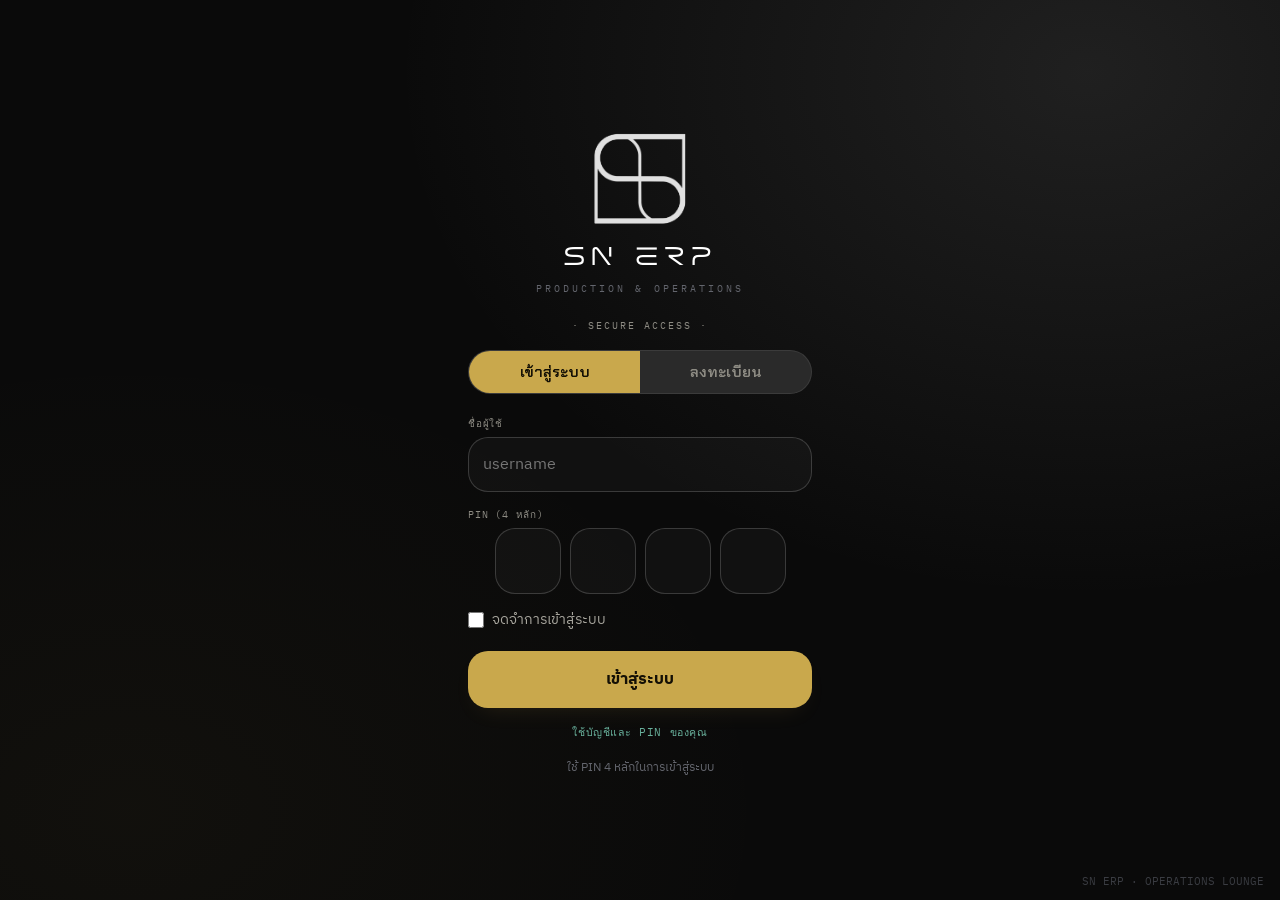
<file: qr.html>
<!DOCTYPE html>
<html lang="th">
<head>
<!-- Shared transport and one throttled auth refresh -->
<script src="api.js"></script>

<!--sn-perm-->
<script>(function(){try{var page=(location.pathname.split('/').pop()||'index.html');if(page==='login.html'||page==='index.html'||page==='hub.html')return;var raw=sessionStorage.getItem('sn_user')||localStorage.getItem('sn_user');if(!raw)return;var u=JSON.parse(raw);if(!u||u.role==='admin')return;var P=null;try{P=JSON.parse(sessionStorage.getItem('sn_perms')||localStorage.getItem('sn_perms')||'null');}catch(e){}if(P&&P[u.role]){if(P[u.role].indexOf(page)===-1){location.replace('index.html');return;}var allow=P[u.role];document.addEventListener('DOMContentLoaded',function(){document.querySelectorAll('.bottom-nav a,.bnav a').forEach(function(a){var h=(a.getAttribute('href')||'').split('/').pop();if(h&&/\.html$/.test(h)&&h!=='index.html'&&h!=='hub.html'&&allow.indexOf(h)===-1)a.style.display='none';});});}}catch(e){}})();</script>

<link rel="icon" type="image/svg+xml" href="icon.svg">
<link rel="apple-touch-icon" href="icon-192.png">

<meta name="apple-mobile-web-app-capable" content="yes">
<meta name="apple-mobile-web-app-status-bar-style" content="black">
<meta name="theme-color" content="#0a0a0a">

<meta charset="utf-8">
<meta name="viewport" content="width=device-width,initial-scale=1,maximum-scale=1,user-scalable=no">
<title>SN Production</title>
      <link rel="manifest" href="manifest.json">
  <style>
*{box-sizing:border-box;margin:0;padding:0}
body{font-family:-apple-system,system-ui,'Helvetica Neue',sans-serif;background:#0a0a0a;color:#e5e5e5;
  padding-bottom:72px;min-height:100vh;min-height:100dvh;-webkit-tap-highlight-color:transparent;overflow-x:hidden}
.page{display:none;padding:16px 16px 24px;max-width:480px;margin:0 auto;animation:fadeIn .2s}
.page.active{display:block}
@keyframes fadeIn{from{opacity:0;transform:translateY(8px)}to{opacity:1;transform:none}}






.card{background:#151515;border-radius:14px;padding:16px;margin-bottom:10px;border:1px solid #1e1e1e}
.card:active{background:#1a1a1a}
.hdr{font-size:11px;color:#666;text-transform:uppercase;letter-spacing:.8px;margin-bottom:4px}
.val{font-size:15px;margin-bottom:10px}
.big{font-size:32px;font-weight:800;letter-spacing:-1px;line-height:1.1}
.row{display:flex;justify-content:space-between;align-items:center;padding:10px 0;border-bottom:1px solid #1a1a1a}
.row:last-child{border:none}

.badge{display:inline-flex;align-items:center;gap:4px;padding:4px 10px;border-radius:20px;font-size:12px;font-weight:600}
.b-created{background:#222;color:#888}
.b-startprod{background:#2d1010;color:#f87171}
.b-printfinish{background:#0c1e3d;color:#60a5fa}
.b-outsource{background:#1e103d;color:#a78bfa}
.b-qcpass{background:#0a2a1a;color:#8fd3bf}
.b-shipped{background:#052e16;color:#68b09b}

.btn{display:block;width:100%;padding:14px;border-radius:12px;font-size:15px;font-weight:600;
  text-align:center;cursor:pointer;border:none;margin-bottom:8px;transition:.12s;-webkit-appearance:none}
.btn:active{transform:scale(.97);opacity:.8}
.btn-p{background:#cea24a;color:#fff}
.btn-g{background:#68b09b;color:#000}
.btn-r{background:#7f1d1d;color:#f87171;border:1px solid #991b1b}
.btn-o{background:transparent;color:#aaa;border:1px solid #333}

input,select,textarea{width:100%;padding:12px;border-radius:10px;border:1px solid #262626;
  background:#0d0d0d;color:#fff;font-size:15px;margin-bottom:8px;-webkit-appearance:none}
input:focus,select:focus,textarea:focus{border-color:#cea24a;outline:none}
select{background-image:url("data:image/svg+xml,%3Csvg xmlns='http://www.w3.org/2000/svg' width='12' height='12' fill='%23888'%3E%3Cpath d='M6 8L1 3h10z'/%3E%3C/svg%3E");
  background-repeat:no-repeat;background-position:right 12px center;padding-right:32px}

.tl{position:relative;padding-left:28px;margin:8px 0}
.tl::before{content:'';position:absolute;left:9px;top:6px;bottom:6px;width:2px;background:#222}
.tl-i{position:relative;padding-bottom:18px}
.tl-i:last-child{padding-bottom:0}
.tl-d{position:absolute;left:-23px;top:3px;width:12px;height:12px;border-radius:50%;background:#151515;border:2px solid #333}
.tl-d.done{background:#68b09b;border-color:#68b09b}
.tl-d.now{background:#cea24a;border-color:#cea24a;box-shadow:0 0 10px #cea24a55}

#qr-reader{width:100%;max-width:400px;margin:0 auto;border-radius:12px;overflow:hidden}
#qr-reader video{border-radius:12px}

.stats{display:grid;grid-template-columns:1fr 1fr;gap:8px;margin-bottom:12px}
.stat{background:#151515;border-radius:12px;padding:14px;border:1px solid #1e1e1e;text-align:center}
.stat .n{font-size:28px;font-weight:800}

.spinner{display:inline-block;width:18px;height:18px;border:2px solid #333;border-top-color:#cea24a;
  border-radius:50%;animation:spin .6s linear infinite}
@keyframes spin{to{transform:rotate(360deg)}}
.loading{text-align:center;padding:40px;color:#555}

.batch-item{display:flex;justify-content:space-between;align-items:center;text-decoration:none;color:inherit}
.batch-item:active{opacity:.7}

.toast{position:fixed;top:20px;left:50%;transform:translateX(-50%) translateY(-100px);
  padding:12px 24px;border-radius:12px;font-weight:600;font-size:14px;
  z-index:200;transition:.3s;opacity:0;pointer-events:none;max-width:90%}
.toast.show{transform:translateX(-50%) translateY(0);opacity:1}
.toast-ok{background:#68b09b;color:#000}
.toast-err{background:#ef4444;color:#fff}

.confirm-overlay{position:fixed;inset:0;background:rgba(0,0,0,.7);z-index:150;display:flex;
  align-items:center;justify-content:center;padding:24px;animation:fadeIn .15s}
.confirm-box{background:#1a1a1a;border-radius:16px;padding:24px;max-width:320px;width:100%;border:1px solid #333}

/* Phase card */
.phase-card{background:#151515;border-radius:14px;padding:16px;margin-bottom:10px;border:1px solid #1e1e1e;cursor:pointer;transition:.12s}
.phase-card:active{transform:scale(.97);background:#1a1a1a}
.phase-badge{display:inline-block;padding:3px 10px;border-radius:6px;font-size:11px;font-weight:600;margin-bottom:6px}

.auth-bar{position:fixed;top:0;left:0;right:0;z-index:9999;background:#1a1a1a;border-bottom:1px solid #333;display:flex;align-items:center;justify-content:space-between;padding:8px 16px;font-size:.8rem}
.auth-bar .user-info{color:#aaa}
.auth-bar .user-info strong{color:#e74c3c}
.auth-bar .role-badge{display:inline-block;padding:2px 8px;border-radius:4px;font-size:.7rem;margin-left:8px;text-transform:uppercase;font-weight:600}
.auth-bar .role-admin{background:rgba(231,76,60,.2);color:#e74c3c}
.auth-bar .role-manager{background:rgba(243,156,18,.2);color:#f39c12}
.auth-bar .role-operator{background:rgba(46,204,113,.2);color:#68b09b}
.auth-bar .logout-btn{background:transparent;border:1px solid #555;color:#aaa;padding:4px 12px;border-radius:6px;cursor:pointer;font-size:.75rem}
.auth-bar .logout-btn:hover{border-color:#e74c3c;color:#e74c3c}

.bottom-nav{position:fixed;bottom:0;left:0;right:0;background:#111;border-top:1px solid #222;display:flex;justify-content:center;max-width:600px;margin:0 auto;z-index:100}
.bottom-nav a{flex:1;text-align:center;padding:12px 4px;text-decoration:none;color:#555;font-size:11px;font-weight:600;transition:.12s;max-width:100px}
.bottom-nav a.active{color:#cea24a}
</style>
<!--sn-perf-->
<link rel="preconnect" href="https://script.google.com" crossorigin>
<link rel="preconnect" href="https://cdnjs.cloudflare.com">
<script>if('serviceWorker'in navigator){addEventListener('load',function(){navigator.serviceWorker.register('sw.js').catch(function(){})})}</script>
<link rel="stylesheet" href="axis.css">
<link rel="stylesheet" href="lounge.css">
<script src="axis.js" defer></script>
<link rel="stylesheet" href="batch-media.css">
<script src="batch-media.js" defer></script>
</head>
<body><script>
(function(){
  var token=sessionStorage.getItem('sn_token');
  var userStr=sessionStorage.getItem('sn_user');
  if(!token||!userStr){window.location.href='login.html';return}
  try{var u=JSON.parse(userStr)}catch(e){window.location.href='login.html';return}
  // Permission check per page
  var page=window.location.pathname.split('/').pop()||'index.html';
  var perms={
    'index.html':['admin','manager','operator'],
    'production.html':['admin','manager','operator'],
    'inventory.html':['admin','manager'],
    'finance.html':['admin'],
    'qr.html':['admin','manager','operator'],
    'report.html':['admin','manager'],'admin.html':['admin']
  };
  /* page access decided by the sn_perms matrix (see sn-perm snippet) */
  // Inject auth bar
  var bar=document.createElement('div');bar.className='auth-bar';
  bar.innerHTML='<div class="user-info"><img src="logo.svg" style="height:clamp(14px,3.5vw,22px);vertical-align:middle;margin-right:6px"><strong>'+u.name+'</strong><span class="role-badge role-'+u.role+'">'+u.role+'</span></div><button class="logout-btn" onclick="snLogout()">ออกจากระบบ</button>';
  document.body.insertBefore(bar,document.body.firstChild);
  document.body.style.paddingTop='44px';
  window.snUser=u;window.snToken=token;
})();
function snLogout(){
  var API='https://script.google.com/macros/s/AKfycbzMqTc5rY4oi2jelEuuMZhybmbx-_13zaG0zDDrjvjC09Bx3sloUEa4c1V8Cv3fTtZW/exec';
  var t=sessionStorage.getItem('sn_token')||localStorage.getItem('sn_token');if(!sessionStorage.getItem('sn_token')&&localStorage.getItem('sn_token')){sessionStorage.setItem('sn_token',localStorage.getItem('sn_token'));sessionStorage.setItem('sn_user',localStorage.getItem('sn_user'));}
  snFetch(API,{method:'POST',headers:{'Content-Type':'text/plain'},body:JSON.stringify({action:'auth_logout',token:t})}).catch(function(){});
  sessionStorage.removeItem('sn_token');sessionStorage.removeItem('sn_user');localStorage.removeItem('sn_token');localStorage.removeItem('sn_user');
  window.location.href='login.html';
}
</script>

<div class="toast toast-ok" id="toast"></div>

<div class="confirm-overlay" id="confirm-overlay" style="display:none">
  <div class="confirm-box">
    <div id="confirm-msg" style="font-size:16px;font-weight:700;margin-bottom:16px;text-align:center"></div>
    <div style="display:flex;gap:8px">
      <button class="btn btn-o" style="margin:0" onclick="hideConfirm()">ยกเลิก</button>
      <button class="btn btn-r" style="margin:0" id="confirm-yes">ยืนยัน</button>
    </div>
  </div>
</div>

<!-- ===== PAGE: HOME ===== -->
<div class="page active" id="pg-home">
<div style="padding:20px;text-align:center">
<h2 style="color:#fff;margin:30px 0 10px;font-size:18px">QR Code</h2>
<p style="color:#888;margin-bottom:30px;font-size:13px">Scan or Print QR</p>
<button class="btn btn-o" onclick="nav('scan')" style="width:100%;max-width:400px;margin:8px auto;display:block">สแกน QR Code</button>
<button class="btn btn-o" onclick="printStationQR()" style="width:100%;max-width:400px;margin:8px auto;display:block">พิมพ์ Station QR Label</button>
</div>
</div>

<!-- ===== PAGE: PHASE (Station QR) ===== -->
<div class="page" id="pg-phase">
  <div id="phase-content"><div class="loading"><div class="spinner"></div></div></div>
</div>

<!-- ===== PAGE: SCAN ===== -->
<div class="page" id="pg-scan">
  <div class="hdr" style="margin-bottom:12px">สแกน QR Code</div>
  <div class="card" style="padding:0;overflow:hidden">
    <div id="qr-reader"></div>
  </div>
  <div id="scan-result" style="margin-top:12px"></div>
  <div style="text-align:center;margin-top:12px;color:#555;font-size:13px">
    เปิดกล้องแล้วหันไปที่ QR Label
  </div>
</div>

<!-- ===== PAGE: NEW BATCH ===== -->
<div class="page" id="pg-new">
  <div class="hdr" style="margin-bottom:12px">สร้าง Batch ใหม่</div>
  <div class="card">
    <div class="hdr">สินค้า</div>
    <select id="f-product">
      <option value="PCX Velocity Stack">PCX Velocity Stack</option>
      <option value="Aura Stream">Aura Stream</option>
      <option value="Aura Beam">Aura Beam</option>
      <option value="AXIS">AXIS</option>
    </select>
    <div class="hdr">จำนวน (ชิ้น)</div>
    <input type="number" id="f-qty" value="1" min="1">
    <div class="hdr">รุ่นรถ</div>
    <input type="text" id="f-carModel" placeholder="Models">
    <div class="hdr">ผู้ดำเนินการ</div>
    <input type="text" id="f-operator" placeholder="ชื่อ">
    <div class="hdr">หมายเหตุ</div>
    <textarea id="f-notes" rows="2" placeholder="เช่น nozzle ใหม่, ปรับ temp"></textarea>
    <button class="btn btn-p" onclick="doCreate()" id="btn-create">สร้าง Batch</button>
  </div>
</div>

<!-- ===== PAGE: BATCH DETAIL ===== -->
<div class="page" id="pg-batch">
  <div id="batch-content"><div class="loading"><div class="spinner"></div></div></div>
</div>

<!-- ===== PAGE: LIST ===== -->
<div class="page" id="pg-list">
  <div style="display:flex;justify-content:space-between;align-items:center;margin-bottom:12px">
    <div class="hdr">Batch ทั้งหมด</div>
    <select id="filter-status" onchange="renderList()" style="width:auto;margin:0;padding:8px 32px 8px 10px;font-size:13px">
      <option value="">ทั้งหมด</option>
      <option value="Created">Created</option>
      <option value="Start Producing">Start Producing</option>
      <option value="Print Finish">Print Finish</option>
      <option value="Outsource">Outsource</option>
      <option value="QC Pass">QC Pass</option>
      <option value="Shipped">Shipped</option>
    </select>
  </div>
  <div id="full-list"><div class="loading"><div class="spinner"></div></div></div>
</div>

<!-- ===== BOTTOM NAV ===== -->


<!-- html5-qrcode is lazy-loaded when the scanner starts (see snLoadScript) -->

<script>
// ===== CONFIG =====
var API_URL = 'https://script.google.com/macros/s/AKfycbzMqTc5rY4oi2jelEuuMZhybmbx-_13zaG0zDDrjvjC09Bx3sloUEa4c1V8Cv3fTtZW/exec';
var currentBatch = null;
var currentPage = 'home';
var scanner = null;
var allBatches = [];

// Phase definitions
var PHASES = [
  {num:1, status:"Start Producing", prev:"Created",           color:"#1a1a1a", label:"เริ่มผลิต"},
  {num:2, status:"Print Finish",    prev:"Start Producing",   color:"#2563EB", label:"ปริ้นเสร็จ"},
  {num:3, status:"Outsource",       prev:"Print Finish",      color:"#7C3AED", label:"ส่ง Outsource"},
  {num:4, status:"QC Pass",         prev:"Outsource",         color:"#059669", label:"QC ผ่าน"},
  {num:5, status:"Shipped",         prev:"QC Pass",           color:"#cea24a", label:"จัดส่งแล้ว"}
];

var STATUSES = ["Created","Start Producing","Print Finish","Outsource","QC Pass","Shipped"];

// ===== API =====
function callAPI(params) {
  var qs = Object.keys(params).map(function(k) {
    return encodeURIComponent(k) + '=' + encodeURIComponent(params[k] || '');
  }).join('&');
  var url = API_URL + '?' + qs;
  return fetchJSON(url).catch(function() { return xhrJSON(url); });
}

function fetchJSON(url) {
  return snFetch(url, { redirect: 'follow' }).then(function(r) {
    if (!r.ok) throw new Error('HTTP ' + r.status);
    return r.json();
  });
}

function xhrJSON(url) {
  return new Promise(function(resolve, reject) {
    var xhr = new XMLHttpRequest();
    xhr.open('GET', url, true);
    xhr.onload = function() {
      if (xhr.status >= 200 && xhr.status < 300) {
        try { resolve(JSON.parse(xhr.responseText)); }
        catch(e) { reject(e); }
      } else { reject(new Error('XHR ' + xhr.status)); }
    };
    xhr.onerror = function() { reject(new Error('XHR network error')); };
    xhr.send();
  });
}

// ===== NAVIGATION =====
function nav(page, data) {
  if (currentPage === 'scan' && scanner) {
    try { scanner.stop(); } catch(e) {}
  }
  document.querySelectorAll('.page').forEach(function(p) { p.classList.remove('active'); });
  document.querySelectorAll('.bnav a').forEach(function(a) { a.classList.remove('act'); });

  var pg = document.getElementById('pg-' + page);
  var nv = document.getElementById('nav-' + page);
  if (pg) pg.classList.add('active');
  if (nv) nv.classList.add('act');
  currentPage = page;

  if (page === 'home') loadHome();
  if (page === 'scan') initScanner();
  if (page === 'list') loadList();
  if (page === 'batch' && data) loadBatch(data);
  if (page === 'phase' && data) loadPhase(data);

  window.scrollTo(0, 0);
  return false;
}

// ===== HOME =====
function loadHome() { /* simplified - no stats */ }

function batchCard(b) {
  var bc = badgeClass(b.status);
  return '<div class="card" onclick="nav(\'batch\',\'' + b.batchId + '\')" style="cursor:pointer">' +
    '<div class="batch-item"><div>' +
    '<div style="font-weight:700;font-size:15px">' + b.batchId + '</div>' +
    '<div style="font-size:13px;color:#999">' + b.product + ' x' + b.qty + '</div>' +
    '<div style="font-size:11px;color:#555">' + (b.carModel || '') + ' &middot; ' + b.created + '</div></div>' +
    '<span class="badge ' + bc + '">' + b.status + '</span></div></div>';
}

function badgeClass(s) {
  var m = {"Created":"b-created","Start Producing":"b-startprod","Print Finish":"b-printfinish",
    "Outsource":"b-outsource","QC Pass":"b-qcpass","Shipped":"b-shipped",
    "Printing":"b-startprod","Print Done":"b-printfinish","QC Passed":"b-qcpass","Packed":"b-outsource"};
  return m[s] || "b-created";
}

// ===== PHASE PAGE (Station QR) =====
function loadPhase(phaseNum) {
  var phase = PHASES.find(function(p) { return p.num === parseInt(phaseNum); });
  if (!phase) {
    document.getElementById('phase-content').innerHTML =
      '<div class="card" style="text-align:center;color:#f87171">Phase ไม่ถูกต้อง</div>';
    return;
  }

  document.getElementById('phase-content').innerHTML =
    '<div style="text-align:center;margin-bottom:16px">' +
    '<div style="display:inline-block;padding:6px 16px;border-radius:8px;font-size:13px;font-weight:600;color:#fff;background:' + phase.color + '">' +
    'Phase ' + phase.num + ' — ' + phase.status + '</div>' +
    '<div style="font-size:13px;color:#666;margin-top:6px">เลือก Batch ที่ต้องการอัพเดท</div>' +
    '</div>' +
    '<div id="phase-list"><div class="loading"><div class="spinner"></div></div></div>';

  callAPI({ api: 'listBatches' }).then(function(list) {
    allBatches = list;
    var eligible = list.filter(function(b) { return b.status === phase.prev; });
    var el = document.getElementById('phase-list');
    if (!el) return;

    if (eligible.length === 0) {
      el.innerHTML =
        '<div class="card" style="text-align:center;padding:24px">' +
        '<div style="font-size:36px;margin-bottom:8px">&#10003;</div>' +
        '<div style="color:#888">ไม่มี Batch ที่รอเข้า Phase นี้</div>' +
        '<div style="font-size:13px;color:#555;margin-top:4px">Batch ต้องอยู่สถานะ "' + phase.prev + '" ก่อน</div>' +
        '</div>' +
        '<button class="btn btn-o" onclick="nav(\'home\')">กลับหน้าแรก</button>';
      return;
    }

    el.innerHTML = eligible.map(function(b) {
      return '<div class="phase-card" onclick="confirmPhaseUpdate(\'' + b.batchId + '\',' + phase.num + ')">' +
        '<div style="display:flex;justify-content:space-between;align-items:center">' +
        '<div>' +
        '<div style="font-weight:700;font-size:16px">' + b.batchId + '</div>' +
        '<div style="font-size:13px;color:#999;margin-top:2px">' + b.product + ' x' + b.qty + '</div>' +
        '<div style="font-size:12px;color:#555">' + (b.carModel || '') + '</div>' +
        '</div>' +
        '<div style="text-align:right">' +
        '<div style="font-size:12px;color:#666">' + b.created + '</div>' +
        '<div style="font-size:20px;margin-top:4px">&#8594;</div>' +
        '</div></div></div>';
    }).join('') +
    '<button class="btn btn-o" onclick="nav(\'home\')" style="margin-top:8px">กลับหน้าแรก</button>';
  }).catch(function() {
    var el = document.getElementById('phase-list');
    if (el) el.innerHTML = '<div class="card" style="text-align:center;color:#f87171">โหลดข้อมูลไม่สำเร็จ</div>';
  });
}

function confirmPhaseUpdate(batchId, phaseNum) {
  var phase = PHASES.find(function(p) { return p.num === phaseNum; });
  if (!phase) return;

  document.getElementById('confirm-msg').innerHTML =
    '<div style="font-size:14px;color:#888;margin-bottom:8px">อัพเดทสถานะ</div>' +
    '<div style="font-size:20px;font-weight:800">' + batchId + '</div>' +
    '<div style="margin:10px 0">' +
    '<span style="padding:4px 10px;border-radius:6px;font-size:12px;font-weight:600;color:#fff;background:' + phase.color + '">' +
    phase.status + '</span></div>';
  document.getElementById('confirm-yes').textContent = 'ยืนยัน';
  document.getElementById('confirm-yes').className = 'btn btn-p';
  document.getElementById('confirm-yes').style.margin = '0';
  document.getElementById('confirm-yes').onclick = function() {
    hideConfirm();
    doPhaseUpdate(batchId, phase);
  };
  document.getElementById('confirm-overlay').style.display = 'flex';
}

function doPhaseUpdate(batchId, phase) {
  snOpenBatchStatus({batchId:batchId,status:phase.status,notes:'Station QR scan',onSaved:function(){loadPhase(phase.num);}});
  return;

  var el = document.getElementById('phase-list');
  if (el) el.innerHTML = '<div class="loading"><div class="spinner"></div></div>';

  callAPI({
    api: 'updateStatus', batchId: batchId, status: phase.status,
    operator: '', notes: 'Station QR scan'
  }).then(function(res) {
    if (res.success) {
      toast(batchId + ' -> ' + phase.status, 'ok');
      loadPhase(phase.num);
    } else {
      toast('Error: ' + (res.error || 'Unknown'), 'err');
      loadPhase(phase.num);
    }
  }).catch(function() {
    toast('เกิดข้อผิดพลาด', 'err');
    loadPhase(phase.num);
  });
}

// ===== QR SCANNER =====
var _snScripts = {};
function snLoadScript(src) {
  if (_snScripts[src]) return _snScripts[src];
  _snScripts[src] = new Promise(function (res, rej) {
    var s = document.createElement('script');
    s.src = src; s.onload = res; s.onerror = rej;
    document.head.appendChild(s);
  });
  return _snScripts[src];
}

async function initScanner() {
  document.getElementById('scan-result').innerHTML = '';
  if (scanner) { try { scanner.stop(); } catch(e) {} }

  await snLoadScript('https://cdnjs.cloudflare.com/ajax/libs/html5-qrcode/2.3.8/html5-qrcode.min.js');

  scanner = new Html5Qrcode("qr-reader");
  scanner.start(
    { facingMode: "environment" },
    { fps: 10, qrbox: { width: 250, height: 250 } },
    function(decoded) {
      // Handle phase QR
      if (decoded.includes('phase=')) {
        var pm = decoded.match(/phase=([1-5])/);
        if (pm) {
          scanner.stop().then(function() {
            var pn = parseInt(pm[1]);
            var phase = PHASES.find(function(p) { return p.num === pn; });
            toast('Phase ' + pn + ': ' + (phase ? phase.status : ''), 'ok');
            nav('phase', pn);
          });
          return;
        }
      }
      // Handle batch QR
      var bid = decoded;
      if (decoded.includes('id=')) {
        var m = decoded.match(/id=([A-Z0-9-]+)/);
        if (m) bid = m[1];
      }
      if (bid.startsWith('SN-')) {
        scanner.stop().then(function() {
          toast('พบ ' + bid, 'ok');
          nav('batch', bid);
        });
      }
    },
    function(err) {}
  ).catch(function(err) {
    document.getElementById('scan-result').innerHTML =
      '<div class="card" style="text-align:center;color:#f87171">' +
      'ไม่สามารถเปิดกล้องได้<br><span style="font-size:13px;color:#666">ตรวจสอบ permission กล้อง</span></div>';
  });
}

// ===== CREATE BATCH =====
function doCreate() {
  var btn = document.getElementById('btn-create');
  btn.innerHTML = '<div class="spinner"></div>';
  btn.disabled = true;

  callAPI({
    api: 'create',
    product: document.getElementById('f-product').value,
    qty: document.getElementById('f-qty').value,
    carModel: document.getElementById('f-carModel').value,
    operator: document.getElementById('f-operator').value,
    notes: document.getElementById('f-notes').value
  }).then(function(res) {
    btn.textContent = 'สร้าง Batch';
    btn.disabled = false;
    if (res.success) {
      toast('สร้าง ' + res.batchId + ' สำเร็จ!', 'ok');
      document.getElementById('f-qty').value = 1;
      document.getElementById('f-operator').value = '';
      document.getElementById('f-notes').value = '';
      nav('batch', res.batchId);
    } else {
      toast('Error: ' + (res.error || 'Unknown'), 'err');
    }
  }).catch(function(err) {
    btn.textContent = 'สร้าง Batch';
    btn.disabled = false;
    toast('เกิดข้อผิดพลาด: ' + err, 'err');
  });
}

// ===== BATCH DETAIL =====
function loadBatch(batchId) {
  document.getElementById('batch-content').innerHTML = '<div class="loading"><div class="spinner"></div></div>';

  callAPI({ api: 'getBatch', id: batchId }).then(function(b) {
    if (b.error) {
      document.getElementById('batch-content').innerHTML =
        '<div class="card" style="text-align:center"><div class="big" style="color:#f87171">ไม่พบ</div>' +
        '<div style="color:#666;margin-top:4px">' + batchId + '</div></div>';
      return;
    }
    currentBatch = b;
    renderBatch(b);
  }).catch(function(err) {
    document.getElementById('batch-content').innerHTML =
      '<div class="card" style="text-align:center;color:#f87171">โหลดข้อมูลไม่สำเร็จ<br>' +
      '<span style="font-size:13px;color:#666">' + err + '</span></div>';
  });
}

function renderBatch(b) {
  var ci = STATUSES.indexOf(b.status);
  if (ci < 0) ci = 0;
  var next = ci < STATUSES.length - 1 ? STATUSES[ci + 1] : null;

  var steps = [
    {label:"สร้าง Batch",     time:b.created},
    {label:"เริ่มผลิต",        time:b.startPrint || b.startProduce},
    {label:"ปริ้นเสร็จ",       time:b.printDone || b.printFinish},
    {label:"Outsource",       time:b.qcPass || b.outsource},
    {label:"QC ผ่าน",         time:b.packed || b.qcPassTime},
    {label:"จัดส่งแล้ว",       time:b.shipped}
  ];

  var tl = '<div class="tl">';
  steps.forEach(function(s, i) {
    var done = i <= ci;
    var isCur = i === ci;
    tl += '<div class="tl-i"><div class="tl-d ' + (isCur ? 'now' : done ? 'done' : '') + '"></div>' +
      '<div class="hdr">' + s.label + '</div>' +
      '<div style="font-size:13px;color:' + (done ? '#ccc' : '#444') + '">' + (s.time || '---') + '</div></div>';
  });
  tl += '</div>';

  var viewUrl = window.location.href.split('?')[0] + '?id=' + b.batchId;
  var qrApi = 'https://api.qrserver.com/v1/create-qr-code/?size=200x200&data=' + encodeURIComponent(viewUrl);

  var actionHtml = '';
  if (next) {
    var nextPhase = PHASES.find(function(p) { return p.status === next; });
    var btnColor = next === "Shipped" ? "btn-g" : "btn-p";
    actionHtml = '<div class="card"><div style="font-weight:700;margin-bottom:10px">อัพเดทสถานะ</div>' +
      '<input type="text" id="u-operator" placeholder="ผู้ดำเนินการ" value="' + (b.operator || '') + '">' +
      '<textarea id="u-notes" rows="2" placeholder="หมายเหตุ (ไม่บังคับ)"></textarea>' +
      '<button class="btn ' + btnColor + '" onclick="doUpdate(\'' + next + '\')" id="btn-update">' +
      (nextPhase ? nextPhase.label : next) + '</button>' +
      '</div>';
  }

  document.getElementById('batch-content').innerHTML =
    '<div style="margin-bottom:12px"><a href="#" onclick="return nav(\'list\')" style="color:#555;text-decoration:none;font-size:13px">&#8592; รายการทั้งหมด</a></div>' +
    '<div class="card"><div style="display:flex;justify-content:space-between;align-items:center">' +
    '<div><div class="hdr">Batch ID</div><div class="big">' + b.batchId + '</div></div>' +
    '<span class="badge ' + badgeClass(b.status) + '">' + b.status + '</span></div></div>' +

    '<div class="card">' +
    '<div style="font-weight:700;margin-bottom:8px">ข้อมูล Batch</div>' +
    '<div class="row"><span class="hdr" style="margin:0">สินค้า</span><span>' + b.product + '</span></div>' +
    '<div class="row"><span class="hdr" style="margin:0">จำนวน</span><span>' + b.qty + ' ชิ้น</span></div>' +
    '<div class="row"><span class="hdr" style="margin:0">รุ่นรถ</span><span>' + (b.carModel || '-') + '</span></div>' +
    '<div class="row"><span class="hdr" style="margin:0">ผู้ดำเนินการ</span><span>' + (b.operator || '-') + '</span></div>' +
    (b.notes ? '<div class="row"><span class="hdr" style="margin:0">หมายเหตุ</span><span style="font-size:13px;max-width:60%;text-align:right">' + b.notes + '</span></div>' : '') +
    '</div>' +

    '<div class="card"><div style="font-weight:700;margin-bottom:8px">Timeline</div>' + tl + '</div>' +

    actionHtml +

    '<div class="card" style="text-align:center"><div class="hdr" style="margin-bottom:8px">QR Label</div>' +
    '<div style="background:#fff;border-radius:10px;padding:16px;display:inline-block">' +
    '<img src="' + qrApi + '" style="width:160px;height:160px"></div>' +
    '<div style="margin-top:8px"><button class="btn btn-o" onclick="printBatchQR()">ปริ้น Batch QR</button></div></div>' +

    '<div style="display:flex;gap:8px;margin-top:4px">' +
    '<button class="btn btn-o" style="flex:1" onclick="showEdit()">แก้ไข</button>' +
    '<button class="btn btn-r" style="flex:1" onclick="confirmDelete()">ลบ Batch</button>' +
    '</div>';
}

function doUpdate(status) {
  if (!currentBatch) return;
  snOpenBatchStatus({batchId:currentBatch.batchId,product:currentBatch.product,status:status,notes:document.getElementById('u-notes')?document.getElementById('u-notes').value:'',onSaved:function(){loadBatch(currentBatch.batchId);}});
  return;

  var b = currentBatch;
  if (!b) return;
  var btn = document.getElementById('btn-update');
  if (btn) { btn.innerHTML = '<div class="spinner"></div>'; btn.disabled = true; }

  callAPI({
    api: 'updateStatus', batchId: b.batchId, status: status,
    operator: document.getElementById('u-operator') ? document.getElementById('u-operator').value : '',
    notes: document.getElementById('u-notes') ? document.getElementById('u-notes').value : ''
  }).then(function(res) {
    if (res.success) {
      toast(b.batchId + ' -> ' + status, 'ok');
      loadBatch(b.batchId);
    } else {
      toast('Error: ' + (res.error || 'Unknown'), 'err');
      if (btn) { btn.textContent = 'ลองใหม่'; btn.disabled = false; }
    }
  }).catch(function(err) {
    if (btn) { btn.textContent = 'ลองใหม่'; btn.disabled = false; }
    toast('เกิดข้อผิดพลาด', 'err');
  });
}

// ===== EDIT BATCH =====
function showEdit() {
  var b = currentBatch;
  if (!b) return;

  var prodOpts = ["PCX Velocity Stack","Aura Stream","Aura Beam","AXIS"].map(function(p) {
    return '<option value="' + p + '"' + (b.product === p ? ' selected' : '') + '>' + p + '</option>';
  }).join('');

  document.getElementById('batch-content').innerHTML =
    '<div style="margin-bottom:12px"><a href="#" onclick="loadBatch(\'' + b.batchId + '\');return false" style="color:#555;text-decoration:none;font-size:13px">&#8592; ยกเลิก</a></div>' +
    '<div class="card">' +
    '<div style="font-weight:700;margin-bottom:4px;font-size:17px">แก้ไข ' + b.batchId + '</div>' +
    '<div style="color:#555;font-size:13px;margin-bottom:14px">แก้ไขข้อมูลแล้วกดบันทึก</div>' +
    '<div class="hdr">สินค้า</div>' +
    '<select id="e-product">' + prodOpts + '</select>' +
    '<div class="hdr">จำนวน (ชิ้น)</div>' +
    '<input type="number" id="e-qty" value="' + b.qty + '" min="1">' +
    '<div class="hdr">รุ่นรถ</div>' +
    '<input type="text" id="e-carModel" value="' + (b.carModel || '') + '" placeholder="Model">' +
    '<div class="hdr">ผู้ดำเนินการ</div>' +
    '<input type="text" id="e-operator" value="' + (b.operator || '') + '">' +
    '<div class="hdr">หมายเหตุ</div>' +
    '<textarea id="e-notes" rows="3">' + (b.notes || '') + '</textarea>' +
    '<button class="btn btn-p" onclick="doEdit()" id="btn-edit">บันทึก</button>' +
    '<button class="btn btn-o" onclick="loadBatch(\'' + b.batchId + '\')">ยกเลิก</button>' +
    '</div>';
}

function doEdit() {
  var b = currentBatch;
  if (!b) return;
  var btn = document.getElementById('btn-edit');
  btn.innerHTML = '<div class="spinner"></div>';
  btn.disabled = true;

  callAPI({
    api: 'edit', batchId: b.batchId,
    product: document.getElementById('e-product').value,
    qty: document.getElementById('e-qty').value,
    carModel: document.getElementById('e-carModel').value,
    operator: document.getElementById('e-operator').value,
    notes: document.getElementById('e-notes').value
  }).then(function(res) {
    if (res.success) {
      toast('บันทึกสำเร็จ', 'ok');
      loadBatch(b.batchId);
    } else {
      btn.textContent = 'บันทึก'; btn.disabled = false;
      toast('Error: ' + (res.error || 'Unknown'), 'err');
    }
  }).catch(function(err) {
    btn.textContent = 'บันทึก'; btn.disabled = false;
    toast('เกิดข้อผิดพลาด', 'err');
  });
}

// ===== DELETE =====
function confirmDelete() {
  var b = currentBatch;
  if (!b) return;
  document.getElementById('confirm-msg').textContent = 'ลบ ' + b.batchId + ' ?';
  document.getElementById('confirm-yes').textContent = 'ยืนยันลบ';
  document.getElementById('confirm-yes').className = 'btn btn-r';
  document.getElementById('confirm-yes').style.margin = '0';
  document.getElementById('confirm-yes').onclick = function() { hideConfirm(); doDelete(); };
  document.getElementById('confirm-overlay').style.display = 'flex';
}

function hideConfirm() {
  document.getElementById('confirm-overlay').style.display = 'none';
}

function doDelete() {
  var b = currentBatch;
  if (!b) return;
  callAPI({ api: 'delete', batchId: b.batchId }).then(function(res) {
    if (res.success) {
      toast('ลบ ' + b.batchId + ' แล้ว', 'ok');
      currentBatch = null;
      nav('list');
    } else {
      toast('Error: ' + (res.error || 'Unknown'), 'err');
    }
  }).catch(function(err) {
    toast('เกิดข้อผิดพลาด', 'err');
  });
}

// ===== PRINT: Batch QR =====
function printBatchQR() {
  var b = currentBatch;
  if (!b) return;
  var viewUrl = window.location.href.split('?')[0] + '?id=' + b.batchId;
  var qrUrl = 'https://api.qrserver.com/v1/create-qr-code/?size=200x200&data=' + encodeURIComponent(viewUrl);

  var w = window.open('', '_blank');
  w.document.write('<html><head><style>body{text-align:center;font-family:sans-serif;padding:20px}@page{margin:10mm}</style></head><body>' +
    '<img src="logo.svg" style="height:12px;filter:brightness(0) saturate(100%) invert(22%) sepia(93%) saturate(7471%) hue-rotate(357deg) brightness(91%) contrast(117%)" alt="SN Motorsports">' +
    '<div style="font-size:22px;font-weight:700;margin:4px 0">' + b.batchId + '</div>' +
    '<div style="font-size:12px;color:#888">' + b.product + ' | ' + (b.carModel || '') + '</div>' +
    '<div style="margin:16px 0"><img src="' + qrUrl + '" style="width:200px;height:200px"></div>' +
    '<div style="font-size:11px;color:#888">Scan to view batch details</div>' +
    '<script>setTimeout(function(){window.print()},500)<\/script></body></html>');
}

// ===== PRINT: Station QR Labels =====
function printStationQR() {
  var base = window.location.href.split('?')[0];
  var html = '<html><head><style>' +
    'body{font-family:sans-serif;margin:0;padding:10mm}' +
    '@page{margin:8mm}' +
    '.grid{display:flex;flex-wrap:wrap;gap:12px;justify-content:center}' +
    '.label{width:180px;border:1.5px solid #ccc;border-radius:10px;padding:14px;text-align:center;page-break-inside:avoid}' +
    '.brand{font-size:8px;letter-spacing:2.5px;color:#cea24a;font-weight:700}' +
    '.qr{margin:8px auto;width:120px;height:120px}' +
    '.phase{display:inline-block;padding:4px 12px;border-radius:6px;font-size:11px;font-weight:700;color:#fff;margin-top:4px}' +
    '.sub{font-size:9px;color:#aaa;margin-top:6px}' +
    '</style></head><body>' +
    '<div style="text-align:center;margin-bottom:16px">' +
    '<img src="logo.svg" style="height:10px;filter:brightness(0) saturate(100%) invert(22%) sepia(93%) saturate(7471%) hue-rotate(357deg) brightness(91%) contrast(117%)" alt="SN Motorsports">' +
    '<div style="font-size:16px;font-weight:700;margin:2px 0">Station QR Labels</div>' +
    '<div style="font-size:10px;color:#888">Production Tracker</div></div>' +
    '<div class="grid">';

  PHASES.forEach(function(p) {
    var url = base + '?phase=' + p.num;
    var qr = 'https://api.qrserver.com/v1/create-qr-code/?size=240x240&data=' + encodeURIComponent(url);
    html += '<div class="label">' +
      '<img src="logo.svg" style="height:8px;filter:brightness(0) saturate(100%) invert(22%) sepia(93%) saturate(7471%) hue-rotate(357deg) brightness(91%) contrast(117%)" alt="SN Motorsports">' +
      '<img src="' + qr + '" class="qr">' +
      '<div class="phase" style="background:' + p.color + '">Phase ' + p.num + ': ' + p.status + '</div>' +
      '<div class="sub">' + p.label + '</div>' +
      '</div>';
  });

  html += '</div>' +
    '<div style="text-align:center;margin-top:16px;font-size:9px;color:#aaa">' +
    'ปริ้นแล้วตัดแยก ติดตามจุดต่างๆ ในสายการผลิต | snmotorsport01.github.io</div>' +
    '<script>setTimeout(function(){window.print()},800)<\/script></body></html>';

  var w = window.open('', '_blank');
  w.document.write(html);
}

// ===== LIST =====
function loadList() {
  document.getElementById('full-list').innerHTML = '<div class="loading"><div class="spinner"></div></div>';
  callAPI({ api: 'listBatches' }).then(function(list) {
    allBatches = list;
    renderList();
  }).catch(function() {
    document.getElementById('full-list').innerHTML =
      '<div class="card" style="text-align:center;color:#f87171">โหลดข้อมูลไม่สำเร็จ</div>';
  });
}

function renderList() {
  var filter = document.getElementById('filter-status').value;
  var filtered = filter ? allBatches.filter(function(b) { return b.status === filter; }) : allBatches;
  document.getElementById('full-list').innerHTML = filtered.length
    ? filtered.map(batchCard).join('')
    : '<div class="card" style="text-align:center;color:#555;padding:24px">ไม่พบ Batch' + (filter ? ' (' + filter + ')' : '') + '</div>';
}

// ===== TOAST =====
function toast(msg, type) {
  var t = document.getElementById('toast');
  t.textContent = msg;
  t.className = 'toast ' + (type === 'err' ? 'toast-err' : 'toast-ok') + ' show';
  setTimeout(function() { t.className = 'toast toast-ok'; }, 2500);
}

// ===== INIT =====
(function() {
  var params = new URLSearchParams(window.location.search);
  var phase = params.get('phase');
  var id = params.get('id');

  if (phase && parseInt(phase) >= 1 && parseInt(phase) <= 5) {
    nav('phase', parseInt(phase));
  } else if (id && id.startsWith('SN-')) {
    nav('batch', id);
  } else {
    loadHome();
  }
})();

// Auto-navigate based on URL hash
if(location.hash === '#list') { nav('list'); }
</script>

<div style="height:56px"></div>
<div class="bottom-nav">
<a href="index.html">Hub</a>
<a href="production.html">Production</a>
<a href="inventory.html">Inventory</a>
<a href="finance.html">Finance</a>
<a href="qr.html" class="active">QR</a>
</div>
</body>
</html>
</file>
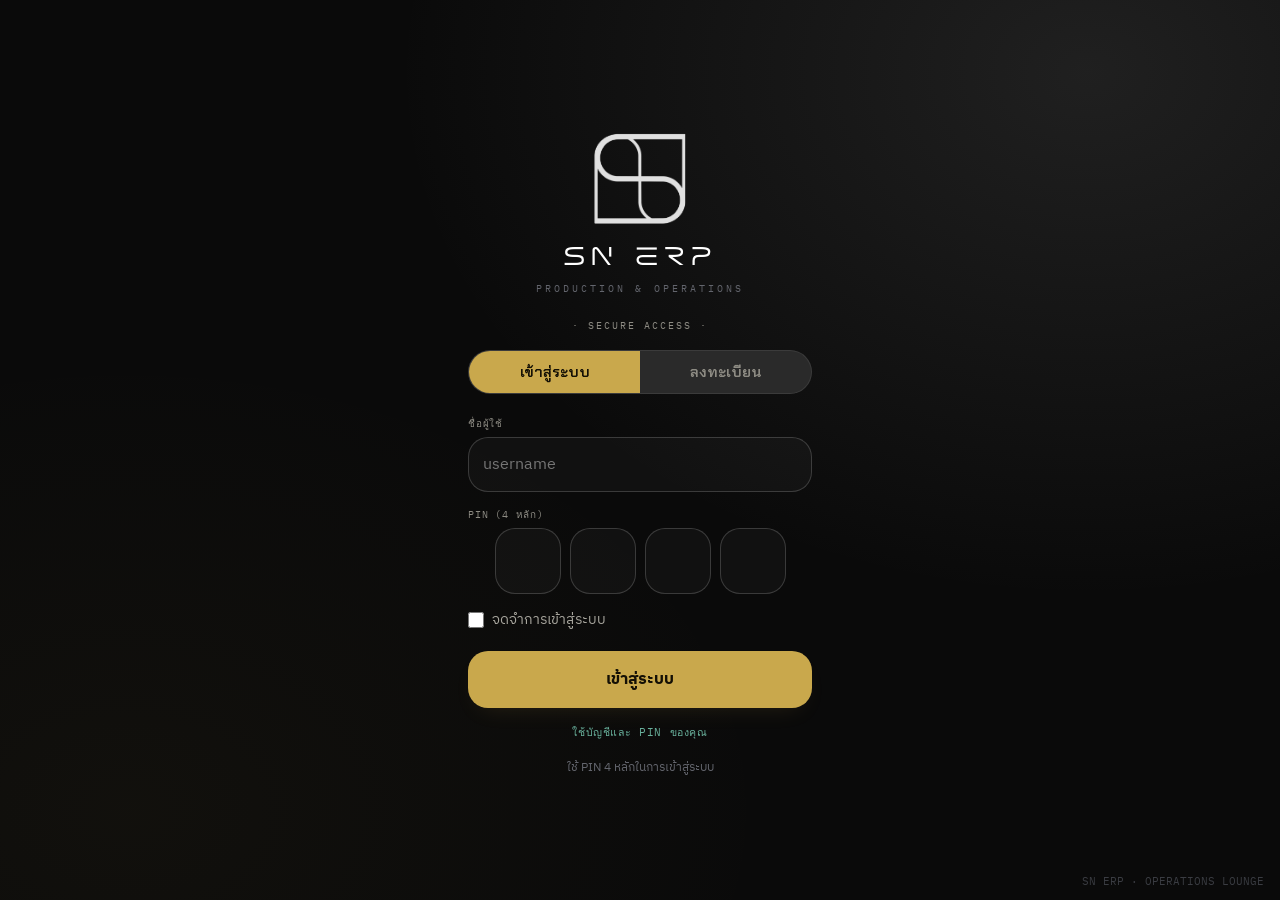
<file: report.html>
<!DOCTYPE html>
<html lang="th">
<head>
<!-- Shared transport and one throttled auth refresh -->
<script src="api.js"></script>

<!--sn-perm-->
<script>(function(){try{var page=(location.pathname.split('/').pop()||'index.html');if(page==='login.html'||page==='index.html'||page==='hub.html')return;var raw=sessionStorage.getItem('sn_user')||localStorage.getItem('sn_user');if(!raw)return;var u=JSON.parse(raw);if(!u||u.role==='admin')return;var P=null;try{P=JSON.parse(sessionStorage.getItem('sn_perms')||localStorage.getItem('sn_perms')||'null');}catch(e){}if(P&&P[u.role]){if(P[u.role].indexOf(page)===-1){location.replace('index.html');return;}var allow=P[u.role];document.addEventListener('DOMContentLoaded',function(){document.querySelectorAll('.bottom-nav a,.bnav a').forEach(function(a){var h=(a.getAttribute('href')||'').split('/').pop();if(h&&/\.html$/.test(h)&&h!=='index.html'&&h!=='hub.html'&&allow.indexOf(h)===-1)a.style.display='none';});});}}catch(e){}})();</script>

<link rel="icon" type="image/svg+xml" href="icon.svg">
<link rel="apple-touch-icon" href="icon-192.png">

<meta name="apple-mobile-web-app-capable" content="yes">
<meta name="apple-mobile-web-app-status-bar-style" content="black">
<meta name="theme-color" content="#0a0a0a">

<meta charset="utf-8">
<meta name="viewport" content="width=device-width,initial-scale=1,maximum-scale=1,user-scalable=no">
<title>Batch Report — SN Production</title>
<link rel="manifest" href="manifest.json">
<style>
*{box-sizing:border-box;margin:0;padding:0}
body{padding-top:48px;font-family:-apple-system,system-ui,'Helvetica Neue',sans-serif;background:#0a0a0a;color:#e5e5e5;
padding:16px;max-width:600px;margin:0 auto;min-height:100vh;min-height:100dvh}
.hdr{font-size:11px;color:#666;text-transform:uppercase;letter-spacing:.8px;margin-bottom:4px}
.card{background:#151515;border-radius:14px;padding:16px;margin-bottom:10px;border:1px solid #1e1e1e}
.btn{display:block;width:100%;padding:14px;border-radius:12px;font-size:15px;font-weight:600;
text-align:center;cursor:pointer;border:none;margin-bottom:8px;transition:.12s;-webkit-appearance:none}
.btn:active{transform:scale(.97);opacity:.8}
.btn-p{background:#cea24a;color:#fff}
.btn-g{background:#68b09b;color:#000}
.btn-o{background:transparent;color:#aaa;border:1px solid #333}
.spinner{display:inline-block;width:18px;height:18px;border:2px solid #333;border-top-color:#cea24a;
border-radius:50%;animation:spin .6s linear infinite}
@keyframes spin{to{transform:rotate(360deg)}}
.loading{text-align:center;padding:40px;color:#555}
table{width:100%;border-collapse:collapse;font-size:13px;margin-top:8px}
th{text-align:left;padding:8px 6px;border-bottom:2px solid #333;color:#888;font-size:11px;text-transform:uppercase}
td{padding:8px 6px;border-bottom:1px solid #1a1a1a}
.badge{display:inline-block;padding:2px 8px;border-radius:10px;font-size:11px;font-weight:600}
.b-created{background:#222;color:#888}
.b-startprod{background:#2d1010;color:#f87171}
.b-printfinish{background:#0c1e3d;color:#60a5fa}
.b-outsource{background:#1e103d;color:#a78bfa}
.b-qcpass{background:#0a2a1a;color:#8fd3bf}
.b-shipped{background:#052e16;color:#68b09b}
.sum-grid{display:grid;grid-template-columns:1fr 1fr;gap:8px;margin:10px 0}
.sum-item{background:#0d0d0d;border-radius:10px;padding:12px;text-align:center;border:1px solid #1e1e1e}
.sum-item .n{font-size:24px;font-weight:800}
.toast{position:fixed;top:20px;left:50%;transform:translateX(-50%) translateY(-100px);
padding:12px 24px;border-radius:12px;font-weight:600;font-size:14px;
z-index:200;transition:.3s;opacity:0;pointer-events:none;max-width:90%;background:#68b09b;color:#000}
.toast.show{transform:translateX(-50%) translateY(0);opacity:1}
.auth-bar{position:fixed;top:0;left:0;right:0;height:40px;background:#111;border-bottom:1px solid #222;display:flex;align-items:center;padding:0 12px;font-size:.8rem;z-index:999;gap:8px}
.auth-bar .spacer{flex:1}
.role-badge{padding:2px 8px;border-radius:4px;font-size:.7rem;font-weight:600;text-transform:uppercase}
.role-admin{background:rgba(231,76,60,.2);color:#e74c3c}
.role-manager{background:rgba(243,156,18,.2);color:#f39c12}
.role-operator{background:rgba(46,204,113,.2);color:#68b09b}
.logout-btn{background:#333;border:none;color:#aaa;padding:4px 10px;border-radius:4px;cursor:pointer;font-size:.75rem}
</style>
<!--sn-perf-->
<link rel="preconnect" href="https://script.google.com" crossorigin>
<link rel="preconnect" href="https://cdnjs.cloudflare.com">
<script>if('serviceWorker'in navigator){addEventListener('load',function(){navigator.serviceWorker.register('sw.js').catch(function(){})})}</script>
<link rel="stylesheet" href="axis.css">
<link rel="stylesheet" href="lounge.css">
<script src="axis.js" defer></script>
</head>
<body>

<div class="toast" id="toast"></div>



<div id="report-content"><div class="loading"><div class="spinner"></div><div style="margin-top:8px">Loading...</div></div></div>

<!-- xlsx is lazy-loaded on Excel download (see snLoadScript) -->
<script>
var API_URL = 'https://script.google.com/macros/s/AKfycbzMqTc5rY4oi2jelEuuMZhybmbx-_13zaG0zDDrjvjC09Bx3sloUEa4c1V8Cv3fTtZW/exec';
var SHEET_URL = 'https://docs.google.com/spreadsheets/d/1qX2ghgY9JW0EesBnRaaA5GUEEMdLCashKdHWTpa7cbM/edit';
var allBatches = [];

var STATUSES = ["Created","Start Producing","Print Finish","Outsource","QC Pass","Shipped"];
var STATUS_COLORS = {"Created":"#888","Start Producing":"#f87171","Print Finish":"#60a5fa",
"Outsource":"#a78bfa","QC Pass":"#8fd3bf","Shipped":"#68b09b"};

function badgeClass(s) {
var m = {"Created":"b-created","Start Producing":"b-startprod","Print Finish":"b-printfinish",
"Outsource":"b-outsource","QC Pass":"b-qcpass","Shipped":"b-shipped"};
return m[s] || "b-created";
}

function toast(msg) {
var t = document.getElementById('toast');
t.textContent = msg;
t.className = 'toast show';
setTimeout(function() { t.className = 'toast'; }, 2500);
}

function callAPI(params) {
var qs = Object.keys(params).map(function(k) {
return encodeURIComponent(k) + '=' + encodeURIComponent(params[k] || '');
}).join('&');
return snFetch(API_URL + '?' + qs, { redirect: 'follow' }).then(function(r) { return r.json(); });
}

function loadReport() {
callAPI({ api: 'listBatches' }).then(function(list) {
allBatches = list;
renderReport(list);
}).catch(function(err) {
document.getElementById('report-content').innerHTML =
'<div class="card" style="text-align:center;color:#f87171">Error loading data<br><span style="font-size:13px">' + err + '</span></div>' +
'<button class="btn btn-o" onclick="loadReport()">Retry</button>';
});
}

function renderReport(batches) {
if (!batches.length) {
document.getElementById('report-content').innerHTML =
'<div class="card" style="text-align:center;color:#555;padding:24px">No batches found</div>' +
'<a href="index.html" class="btn btn-o" style="text-decoration:none;display:block;text-align:center">Back</a>';
return;
}

var statusCount = {};
STATUSES.forEach(function(s) { statusCount[s] = 0; });
batches.forEach(function(b) { statusCount[b.status] = (statusCount[b.status] || 0) + 1; });

var productCount = {};
batches.forEach(function(b) {
if (!productCount[b.product]) productCount[b.product] = { count: 0, qty: 0 };
productCount[b.product].count++;
productCount[b.product].qty += parseInt(b.qty) || 0;
});

var html = '';

html += '<div style="display:flex;gap:8px;margin-bottom:12px">' +
'<button class="btn btn-g" style="flex:1;margin:0" onclick="downloadXLSX()">Download Excel</button>' +
'<button class="btn btn-o" style="flex:1;margin:0;border-color:#4285f4;color:#4285f4" onclick="openGoogleSheets()">Google Sheets</button>' +
'</div>';

html += '<div class="card">';
html += '<div style="font-weight:700;margin-bottom:8px">Status Summary</div>';
html += '<div class="sum-grid">';
var activeStatuses = STATUSES.filter(function(s) { return statusCount[s] > 0; });
activeStatuses.forEach(function(s) {
html += '<div class="sum-item"><div class="n" style="color:' + STATUS_COLORS[s] + '">' + statusCount[s] + '</div><div class="hdr">' + s + '</div></div>';
});
html += '</div>';
html += '<div style="text-align:center;margin-top:4px;font-size:13px;color:#888">Total: <strong style="color:#fff">' + batches.length + '</strong> batches</div>';
html += '</div>';

html += '<div class="card">';
html += '<div style="font-weight:700;margin-bottom:8px">Product Summary</div>';
html += '<table><thead><tr><th>Product</th><th>Batches</th><th>Qty</th></tr></thead><tbody>';
for (var p in productCount) {
html += '<tr><td>' + p + '</td><td>' + productCount[p].count + '</td><td>' + productCount[p].qty + '</td></tr>';
}
html += '</tbody></table></div>';

html += '<div class="card" style="overflow-x:auto">';
html += '<div style="font-weight:700;margin-bottom:8px">All Batches (' + batches.length + ')</div>';
html += '<table><thead><tr><th>Batch</th><th>Product</th><th>Qty</th><th>Model</th><th>Status</th><th>Created</th></tr></thead><tbody>';
batches.forEach(function(b) {
html += '<tr><td style="font-weight:600">' + b.batchId + '</td><td>' + b.product + '</td>' +
'<td>' + b.qty + '</td><td>' + (b.carModel || '-') + '</td>' +
'<td><span class="badge ' + badgeClass(b.status) + '">' + b.status + '</span></td>' +
'<td style="font-size:12px;color:#888">' + (b.created || '') + '</td></tr>';
});
html += '</tbody></table></div>';

html += '<a href="index.html" class="btn btn-o" style="text-decoration:none;display:block;text-align:center;margin-top:4px">Back to Tracker</a>';

document.getElementById('report-content').innerHTML = html;
}

var _snScripts = {};
function snLoadScript(src) {
if (_snScripts[src]) return _snScripts[src];
_snScripts[src] = new Promise(function (res, rej) {
var s = document.createElement('script');
s.src = src; s.onload = res; s.onerror = rej;
document.head.appendChild(s);
});
return _snScripts[src];
}

async function downloadXLSX() {
if (!allBatches.length) { toast('No data'); return; }

await snLoadScript('https://cdnjs.cloudflare.com/ajax/libs/xlsx/0.18.5/xlsx.full.min.js');

var wb = XLSX.utils.book_new();

var sumData = [
['SN Production \u2014 Batch Report'],
['Generated: ' + new Date().toLocaleString('th-TH')],
[''],
['STATUS SUMMARY'],
['Status', 'Count']
];
var statusCount = {};
STATUSES.forEach(function(s) { statusCount[s] = 0; });
allBatches.forEach(function(b) { statusCount[b.status] = (statusCount[b.status] || 0) + 1; });
STATUSES.forEach(function(s) {
if (statusCount[s] > 0) sumData.push([s, statusCount[s]]);
});
sumData.push(['Total', allBatches.length]);
sumData.push(['']);
sumData.push(['PRODUCT SUMMARY']);
sumData.push(['Product', 'Batches', 'Total Qty']);

var productCount = {};
allBatches.forEach(function(b) {
if (!productCount[b.product]) productCount[b.product] = { count: 0, qty: 0 };
productCount[b.product].count++;
productCount[b.product].qty += parseInt(b.qty) || 0;
});
for (var p in productCount) {
sumData.push([p, productCount[p].count, productCount[p].qty]);
}

var ws1 = XLSX.utils.aoa_to_sheet(sumData);
ws1['!cols'] = [{ wch: 20 }, { wch: 12 }, { wch: 12 }];
XLSX.utils.book_append_sheet(wb, ws1, 'Summary');

var detailData = [
['Batch ID', 'Product', 'Qty', 'Car Model', 'Status', 'Operator', 'Notes',
'Created', 'Start Producing', 'Print Finish', 'Outsource', 'QC Pass', 'Shipped']
];
allBatches.forEach(function(b) {
detailData.push([
b.batchId, b.product, parseInt(b.qty) || 0, b.carModel || '',
b.status, b.operator || '', b.notes || '',
b.created || '', b.startPrint || b.startProduce || '',
b.printDone || b.printFinish || '', b.outsource || '',
b.qcPass || b.qcPassTime || '', b.shipped || ''
]);
});

var ws2 = XLSX.utils.aoa_to_sheet(detailData);
ws2['!cols'] = [
{ wch: 16 }, { wch: 22 }, { wch: 6 }, { wch: 14 }, { wch: 16 },
{ wch: 14 }, { wch: 24 }, { wch: 18 }, { wch: 18 },
{ wch: 18 }, { wch: 18 }, { wch: 18 }, { wch: 18 }
];
XLSX.utils.book_append_sheet(wb, ws2, 'Detail');

var now = new Date();
var fname = 'SN_BatchReport_' + now.getFullYear() + ('0'+(now.getMonth()+1)).slice(-2) + ('0'+now.getDate()).slice(-2) + '.xlsx';
XLSX.writeFile(wb, fname);
toast('Downloaded ' + fname);
}

function openGoogleSheets() {
window.open(SHEET_URL, '_blank');
toast('Opening Google Sheets...');
}

loadReport();
</script>
<script>
var API_AUTH='https://script.google.com/macros/s/AKfycbzMqTc5rY4oi2jelEuuMZhybmbx-_13zaG0zDDrjvjC09Bx3sloUEa4c1V8Cv3fTtZW/exec';
(function(){var t=sessionStorage.getItem('sn_token')||localStorage.getItem('sn_token');if(!sessionStorage.getItem('sn_token')&&localStorage.getItem('sn_token')){sessionStorage.setItem('sn_token',localStorage.getItem('sn_token'));sessionStorage.setItem('sn_user',localStorage.getItem('sn_user'));}var u=sessionStorage.getItem('sn_user');if(!t||!u){window.location.href='login.html';return;}u=JSON.parse(u);var perms={'index.html':['admin','manager','operator'],'production.html':['admin','manager','operator'],'inventory.html':['admin','manager'],'finance.html':['admin'],'qr.html':['admin','manager','operator'],'report.html':['admin','manager'],'admin.html':['admin']};var page=location.pathname.split('/').pop()||'index.html';/* page access decided by sn_perms matrix (sn-perm snippet) */var bar=document.createElement('div');bar.className='auth-bar';bar.innerHTML='<img src="logo.svg" style="height:clamp(14px,3.5vw,22px);vertical-align:middle;margin-right:6px"><strong>'+u.name+'</strong><span class="role-badge role-'+u.role+'">'+u.role+'</span><span class="spacer"></span><button class="logout-btn" onclick="snLogout()">Logout</button>';document.body.prepend(bar);window._snUser=u;window._snToken=t;})();
function snLogout(){var t=sessionStorage.getItem('sn_token');if(t)snFetch(API_AUTH,{method:'POST',headers:{'Content-Type':'text/plain'},body:JSON.stringify({action:'auth_logout',token:t})});sessionStorage.removeItem('sn_token');sessionStorage.removeItem('sn_user');localStorage.removeItem('sn_token');localStorage.removeItem('sn_user');window.location.href='login.html';}
</script>
</body>
</html>
</file>
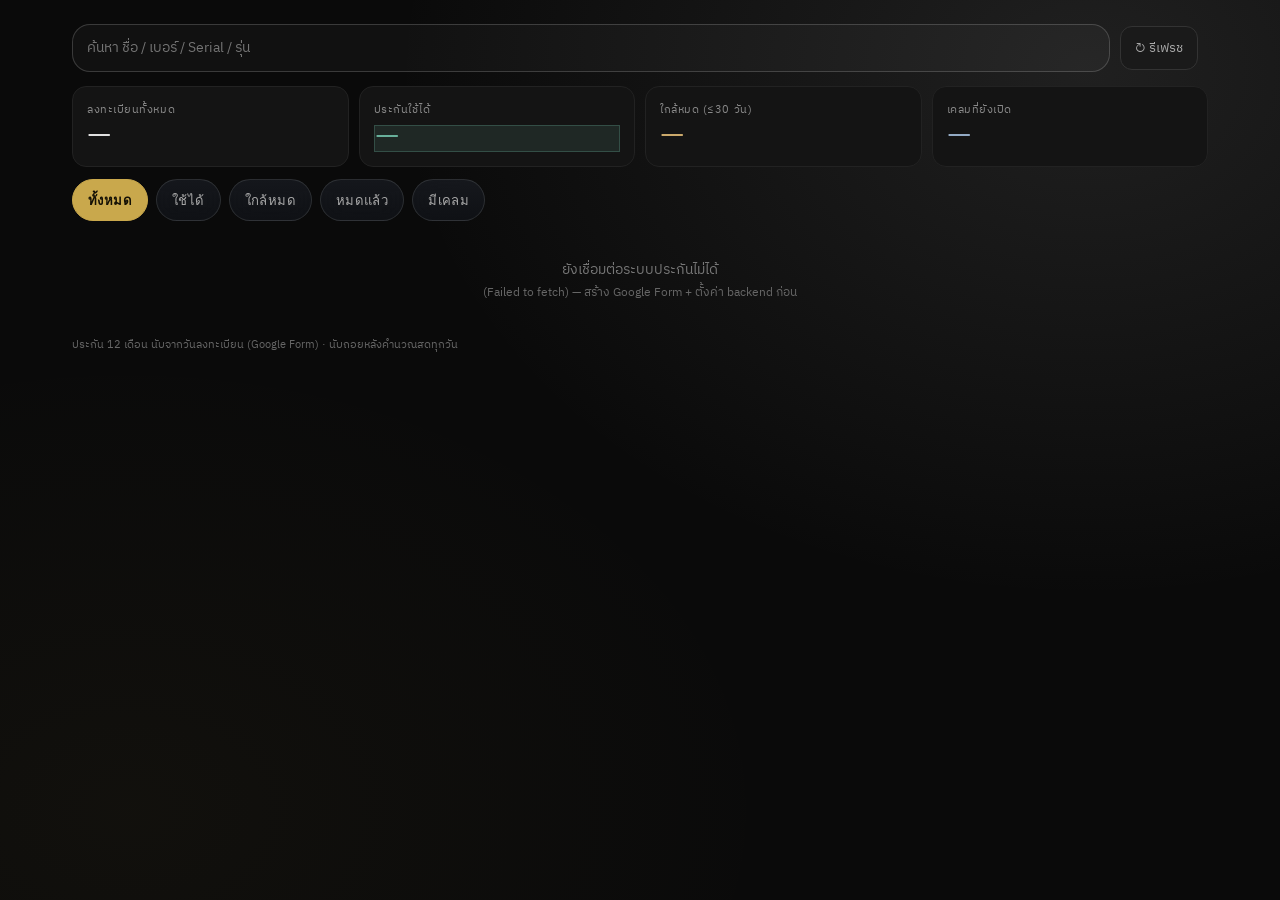
<file: warranty.html>
<!DOCTYPE html>
<html lang="th">
<head>
<!--sn-me-->
<script>(function(){try{var page=(location.pathname.split('/').pop()||'index.html');if(page==='login.html')return;var API='https://script.google.com/macros/s/AKfycbzMqTc5rY4oi2jelEuuMZhybmbx-_13zaG0zDDrjvjC09Bx3sloUEa4c1V8Cv3fTtZW/exec';var tok=sessionStorage.getItem('sn_token')||localStorage.getItem('sn_token');var raw=sessionStorage.getItem('sn_user')||localStorage.getItem('sn_user');if(!tok||!raw)return;var u;try{u=JSON.parse(raw);}catch(e){return;}try{var _mt=+(sessionStorage.getItem('sn_me_ts')||0);if(Date.now()-_mt<300000)return;sessionStorage.setItem('sn_me_ts',String(Date.now()));}catch(e){}var keep=!!localStorage.getItem('sn_token');fetch(API+'?api=authMe&token='+encodeURIComponent(tok)).then(function(r){return r.json()}).then(function(d){if(!d)return;if(d.success===false&&(d.code===401||d.code===403)){sessionStorage.clear();try{localStorage.removeItem('sn_token');localStorage.removeItem('sn_user');localStorage.removeItem('sn_perms');}catch(e){}location.replace('login.html');return;}if(d.success&&d.user&&d.user.role&&d.user.role!==u.role){sessionStorage.setItem('sn_user',JSON.stringify(d.user));if(keep)localStorage.setItem('sn_user',JSON.stringify(d.user));fetch(API+'?api=getPermissions').then(function(r){return r.json()}).then(function(pr){if(pr&&pr.permissions){var pj=JSON.stringify(pr.permissions);sessionStorage.setItem('sn_perms',pj);if(keep)localStorage.setItem('sn_perms',pj);}}).catch(function(){}).then(function(){location.reload();});}}).catch(function(){});}catch(e){}})();</script>
<!--sn-perm-->
<script>(function(){try{var page=(location.pathname.split('/').pop()||'index.html');if(page==='login.html'||page==='index.html'||page==='hub.html')return;var raw=sessionStorage.getItem('sn_user')||localStorage.getItem('sn_user');if(!raw)return;var u=JSON.parse(raw);if(!u||u.role==='admin')return;var P=null;try{P=JSON.parse(sessionStorage.getItem('sn_perms')||localStorage.getItem('sn_perms')||'null');}catch(e){}if(P&&P[u.role]){if(P[u.role].indexOf(page)===-1){location.replace('index.html');return;}}}catch(e){}})();</script>

<link rel="icon" type="image/svg+xml" href="icon.svg">
<link rel="apple-touch-icon" href="icon-192.png">
<meta name="apple-mobile-web-app-capable" content="yes">
<meta name="apple-mobile-web-app-status-bar-style" content="black">
<meta name="theme-color" content="#0a0a0a">
<meta charset="UTF-8">
<meta name="viewport" content="width=device-width,initial-scale=1">
<title>SN ERP — Warranty</title>
<link rel="manifest" href="manifest.json">
<style>
*{box-sizing:border-box;margin:0;padding:0}
body{font-family:-apple-system,"system-ui","Segoe UI",Roboto,sans-serif;background:#0a0a0a;color:#e0e0e0;padding:16px;max-width:600px;margin:0 auto}
.subtitle{color:#888;font-size:.82rem;margin-bottom:16px}
.w-filter{display:flex;gap:10px;align-items:center;flex-wrap:wrap;margin-bottom:14px}
.w-filter input{flex:1;min-width:160px;background:#1a1a1a;color:#e0e0e0;border:1px solid #333;border-radius:12px;padding:11px 14px;font-size:.9rem;font-family:inherit;min-height:44px}
.w-refresh{background:#1a1a1a;border:1px solid #333;color:#aaa;border-radius:12px;padding:10px 14px;font-size:.8rem;cursor:pointer;font-family:inherit;min-height:44px}
.kpi-grid{display:grid;grid-template-columns:repeat(2,1fr);gap:10px;margin-bottom:12px}
.kpi{background:#141414;border:1px solid #222;border-radius:14px;padding:14px;min-width:0}
.kpi .cap{font-size:.68rem;letter-spacing:.05em;color:#8a8a8a;text-transform:uppercase}
.kpi .val{font-size:1.4rem;font-weight:700;margin-top:6px;font-variant-numeric:tabular-nums;font-family:'IBM Plex Mono',ui-monospace,monospace}
.tabs{display:flex;gap:8px;margin-bottom:14px;flex-wrap:wrap}
.tab{padding:9px 15px;background:#1a1a1a;border:1px solid #333;border-radius:999px;color:#aaa;cursor:pointer;font-size:.82rem;font-family:inherit;min-height:40px}
.tab.active{background:#ffffff10;color:#fff;border-color:#ffffff30}
.badge{display:inline-flex;align-items:center;gap:5px;padding:3px 10px;border-radius:999px;font-size:.72rem;font-weight:600}
.b-active{background:rgba(104,176,155,.12);color:#68b09b;border:1px solid rgba(104,176,155,.28)}
.b-expiring{background:rgba(203,169,107,.12);color:#cba96b;border:1px solid rgba(203,169,107,.28)}
.b-expired{background:rgba(209,139,135,.12);color:#cf9d94;border:1px solid rgba(209,139,135,.28)}
.b-claim{background:rgba(147,170,196,.12);color:#93aac4;border:1px solid rgba(147,170,196,.28)}
.wcard{background:#141414;border:1px solid #222;border-radius:14px;padding:14px;margin-bottom:10px;cursor:pointer}
.wcard .top{display:flex;justify-content:space-between;align-items:flex-start;gap:10px}
.wcard .name{font-weight:600;font-size:.98rem}
.wcard .meta{font-size:.76rem;color:#888;margin-top:3px;line-height:1.5}
.wcard .count{text-align:right;flex-shrink:0}
.wcard .days{font-family:'IBM Plex Mono',ui-monospace,monospace;font-weight:700;font-size:1.05rem;font-variant-numeric:tabular-nums}
.wcard .days small{display:block;font-size:.66rem;color:#888;font-weight:400;font-family:inherit}
.loading,.empty{color:#777;font-size:.85rem;padding:24px 0;text-align:center}
.foot-note{font-size:.68rem;color:#666;line-height:1.6;margin-top:10px}
/* detail panel */
.w-detail{position:fixed;inset:0;z-index:50;background:#0009;backdrop-filter:blur(6px);display:none;align-items:flex-start;justify-content:center;padding:28px 14px;overflow:auto}
.w-detail.open{display:flex}
.w-detail-inner{background:#161616;border:1px solid #ffffff22;border-radius:20px;max-width:520px;width:100%;padding:20px}
.w-detail h3{font-size:1.05rem;margin-bottom:2px}
.w-detail .dmeta{font-size:.8rem;color:#999;line-height:1.7;margin:10px 0 16px}
.w-detail .dmeta b{color:#ddd}
.dclose{float:right;background:#1a1a1a;border:1px solid #333;color:#aaa;border-radius:999px;width:34px;height:34px;cursor:pointer;font-size:1rem}
.claim{border:1px solid #ffffff18;border-radius:12px;padding:12px;margin-bottom:10px;background:#191919}
.claim .ch{display:flex;justify-content:space-between;gap:8px;font-size:.78rem;color:#aaa}
.claim .ci{font-size:.9rem;margin:6px 0}
.claim .cr{font-size:.8rem;color:#9fd0bf}
.addclaim{margin-top:16px;border-top:1px solid #ffffff14;padding-top:14px}
.addclaim label{display:block;font-size:.76rem;color:#999;margin:8px 0 4px}
.addclaim textarea,.addclaim select{width:100%;background:#111;color:#e0e0e0;border:1px solid #333;border-radius:12px;padding:10px;font-size:.9rem;font-family:inherit}
.addclaim textarea{min-height:60px;resize:vertical}
.btn{display:block;width:100%;padding:13px;border-radius:12px;font-size:.95rem;font-weight:600;border:none;cursor:pointer;font-family:inherit;margin-top:12px;background:#cea24a;color:#0a0a0a}
.btn:disabled{opacity:.5}
@media(min-width:620px){.kpi-grid{grid-template-columns:repeat(4,1fr)}body{max-width:960px}}
</style>
<link rel="stylesheet" href="axis.css">
<link rel="stylesheet" href="lounge.css">
<script src="api.js"></script>
<script src="store.js"></script>
<script src="axis.js" defer></script>
</head>
<body>

<div class="w-filter">
  <input id="wSearch" type="search" placeholder="ค้นหา ชื่อ / เบอร์ / Serial / รุ่น" oninput="renderList()">
  <button class="w-refresh" onclick="loadWarranty(true)">↻ รีเฟรช</button>
  <span id="wStamp" class="subtitle" style="margin:0 0 0 auto"></span>
</div>

<div class="kpi-grid">
  <div class="kpi"><div class="cap">ลงทะเบียนทั้งหมด</div><div class="val" id="kTotal">—</div></div>
  <div class="kpi"><div class="cap">ประกันใช้ได้</div><div class="val b-active" id="kActive" style="color:#68b09b">—</div></div>
  <div class="kpi"><div class="cap">ใกล้หมด (≤30 วัน)</div><div class="val" id="kExpiring" style="color:#cba96b">—</div></div>
  <div class="kpi"><div class="cap">เคลมที่ยังเปิด</div><div class="val" id="kClaims" style="color:#93aac4">—</div></div>
</div>

<div class="tabs" id="wTabs">
  <button class="tab active" data-f="all" onclick="setFilter('all')">ทั้งหมด</button>
  <button class="tab" data-f="active" onclick="setFilter('active')">ใช้ได้</button>
  <button class="tab" data-f="expiring" onclick="setFilter('expiring')">ใกล้หมด</button>
  <button class="tab" data-f="expired" onclick="setFilter('expired')">หมดแล้ว</button>
  <button class="tab" data-f="claims" onclick="setFilter('claims')">มีเคลม</button>
</div>

<div id="wList"><div class="loading">กำลังโหลด...</div></div>
<p class="foot-note" id="wNote"></p>

<!-- detail -->
<div class="w-detail" id="wDetail"><div class="w-detail-inner" id="wDetailInner"></div></div>

<script>
var API = "https://script.google.com/macros/s/AKfycbzMqTc5rY4oi2jelEuuMZhybmbx-_13zaG0zDDrjvjC09Bx3sloUEa4c1V8Cv3fTtZW/exec";
(function(){try{if(!sessionStorage.getItem("sn_token")&&localStorage.getItem("sn_token")){sessionStorage.setItem("sn_token",localStorage.getItem("sn_token"));sessionStorage.setItem("sn_user",localStorage.getItem("sn_user")||"");}}catch(e){}})();
var WARRANTY_MONTHS = 12;   // ประกัน 1 ปี นับจากวันลงทะเบียน
var ITEMS = [], curFilter = 'all';

function tok(){return sessionStorage.getItem("sn_token")||localStorage.getItem("sn_token")||"";}
function el(id){return document.getElementById(id);}
function esc(s){return String(s==null?"":s).replace(/[&<>"]/g,function(c){return {'&':'&amp;','<':'&lt;','>':'&gt;','"':'&quot;'}[c];});}
function fmtDate(d){ if(!d)return "—"; var x=new Date(d); if(isNaN(x))return String(d); return x.toLocaleDateString("th-TH",{day:"2-digit",month:"short",year:"numeric"}); }
function num(id,v){var e=el(id);if(!e)return;if(window.snCountUp)snCountUp(e,v,function(n){return String(Math.round(n));});else e.textContent=v;}

// Compute warranty status from the registration timestamp (client-side so the
// countdown stays live each day without refetching).
function wStatus(registerDate){
  var start=new Date(registerDate);
  if(isNaN(start)) return {days:null,status:'unknown',expiry:null};
  var exp=new Date(start); exp.setMonth(exp.getMonth()+WARRANTY_MONTHS);
  var days=Math.ceil((exp.getTime()-Date.now())/86400000);
  var st = days<0?'expired':(days<=30?'expiring':'active');
  return {days:days,status:st,expiry:exp};
}
function statusBadge(st){
  var m={active:['b-active','ใช้ได้'],expiring:['b-expiring','ใกล้หมด'],expired:['b-expired','หมดประกัน'],unknown:['b-expired','ไม่ทราบวันที่']};
  var c=m[st]||m.unknown; return '<span class="badge '+c[0]+'">'+c[1]+'</span>';
}

async function loadWarranty(force){
  // local-first: paint cached snapshot instantly, then refresh (warranty has no
  // epoch domain yet → TTL refresh; GPT can add a 'warranty' domain later).
  try{ var snap = window.snStore ? await snStore.get('warranty') : null;
    if(snap && snap.data && !force){ ITEMS = snap.data; renderKPIs(); renderList(); stamp(snap.savedAt,true); } }catch(e){}
  try{
    var r = await (window.snApiGet ? snApiGet('listWarranties',{token:tok(),fresh:force?'1':undefined}) : fetch(API+'?api=listWarranties&token='+encodeURIComponent(tok())).then(function(x){return x.json();}));
    var items = (r && r.items) ? r.items : (Array.isArray(r)?r:[]);
    if(!r || r.success===false) throw new Error((r&&r.error)||'โหลดไม่สำเร็จ');
    ITEMS = items;
    try{ if(window.snStore) await snStore.put('warranty', ITEMS, null); }catch(e){}
    renderKPIs(); renderList(); stamp(Date.now(),false);
  }catch(err){
    if(!ITEMS.length){
      el('wList').innerHTML = '<div class="empty">ยังเชื่อมต่อระบบประกันไม่ได้<br><span style="font-size:.76rem;color:#666">('+esc(err.message||'backend ยังไม่พร้อม')+') — สร้าง Google Form + ตั้งค่า backend ก่อน</span></div>';
    }
  }
}
function stamp(ts,cached){try{el('wStamp').textContent=(cached?"แคช ":"อัปเดต ")+new Date(ts||Date.now()).toLocaleTimeString("th-TH",{hour:"2-digit",minute:"2-digit"});}catch(e){}}

function renderKPIs(){
  var total=ITEMS.length, active=0, expiring=0, openClaims=0;
  ITEMS.forEach(function(it){ var s=wStatus(it.registerDate); if(s.status==='active')active++; else if(s.status==='expiring')expiring++; openClaims += (it.openClaims||0); });
  num('kTotal',total); num('kActive',active); num('kExpiring',expiring); num('kClaims',openClaims);
}

function setFilter(f){ curFilter=f; document.querySelectorAll('#wTabs .tab').forEach(function(t){t.classList.toggle('active',t.getAttribute('data-f')===f);}); renderList(); }

function renderList(){
  var q=(el('wSearch').value||'').trim().toLowerCase();
  var rows = ITEMS.map(function(it){ return Object.assign({},it,{_s:wStatus(it.registerDate)}); });
  rows = rows.filter(function(it){
    if(curFilter==='claims'){ if(!(it.claimCount>0)) return false; }
    else if(curFilter!=='all' && it._s.status!==curFilter) return false;
    if(q){ var hay=(it.customer+' '+it.phone+' '+it.serial+' '+it.model+' '+(it.warrantyId||'')).toLowerCase(); if(hay.indexOf(q)<0) return false; }
    return true;
  });
  // sort: expiring soonest first, expired last
  rows.sort(function(a,b){ var da=a._s.days==null?1e9:a._s.days, db=b._s.days==null?1e9:b._s.days; return da-db; });
  if(!rows.length){ el('wList').innerHTML='<div class="empty">ไม่พบรายการ</div>'; return; }
  el('wList').innerHTML = rows.map(function(it){
    var s=it._s, daysTxt = s.days==null?'—':(s.days<0?('หมดแล้ว '+Math.abs(s.days)+' วัน'):(s.days+' วัน'));
    return '<div class="wcard" onclick="openDetail(\''+esc(it.warrantyId)+'\')">'
      +'<div class="top"><div><div class="name">'+esc(it.model||'-')+' · '+esc(it.customer||'-')+'</div>'
      +'<div class="meta">'+(it.serial?('S/N '+esc(it.serial)+' · '):'')+esc(it.phone||'')+'<br>ลงทะเบียน '+fmtDate(it.registerDate)+' → หมด '+fmtDate(s.expiry)
      +(it.claimCount>0?(' · <span style="color:#93aac4">เคลม '+it.claimCount+'</span>'):'')+'</div></div>'
      +'<div class="count"><div class="days" style="color:'+(s.status==='expired'?'#cf9d94':s.status==='expiring'?'#cba96b':'#68b09b')+'">'+daysTxt+'</div><small>'+(s.status==='expired'?'สถานะ':'เหลือ')+'</small>'+statusBadge(s.status)+'</div></div>'
      +'</div>';
  }).join('');
}

var curId=null;
async function openDetail(id){
  curId=id; var it=ITEMS.filter(function(x){return x.warrantyId===id;})[0]; if(!it)return;
  var s=wStatus(it.registerDate);
  el('wDetailInner').innerHTML='<button class="dclose" onclick="closeDetail()">×</button>'
    +'<h3>'+esc(it.model||'-')+'</h3>'+statusBadge(s.status)
    +'<div class="dmeta"><b>'+esc(it.customer||'-')+'</b> · '+esc(it.phone||'')+(it.email?(' · '+esc(it.email)):'')+'<br>'
    +(it.serial?('S/N: <b>'+esc(it.serial)+'</b><br>'):'')
    +'ลงทะเบียน: <b>'+fmtDate(it.registerDate)+'</b><br>'
    +'หมดประกัน: <b>'+fmtDate(s.expiry)+'</b> ('+(s.days==null?'—':s.days<0?('หมดแล้ว '+Math.abs(s.days)+' วัน'):('เหลือ '+s.days+' วัน'))+')<br>'
    +(it.purchaseDate?('วันที่ซื้อ: '+fmtDate(it.purchaseDate)+'<br>'):'')
    +(it.receiptUrl?('<a href="'+esc(it.receiptUrl)+'" target="_blank" style="color:#cea24a">ดูรูปใบเสร็จ/สินค้า</a>'):'')
    +'</div>'
    +'<div id="claimList"><div class="loading">กำลังโหลดประวัติเคลม...</div></div>'
    +'<div class="addclaim"><h3 style="font-size:.95rem">บันทึกเคลมใหม่</h3>'
    +'<label>อาการ/ปัญหา</label><textarea id="clIssue" placeholder="เช่น ผิวลอก, น็อตหลวม..."></textarea>'
    +'<label>สถานะ</label><select id="clStatus"><option value="received">รับเรื่อง</option><option value="processing">กำลังเคลม</option><option value="resolved">เสร็จสิ้น</option><option value="rejected">ปฏิเสธ</option></select>'
    +'<label>โน้ต/ผลเคลม (ถ้ามี)</label><textarea id="clNotes" placeholder="รายละเอียดเพิ่มเติม / การแก้ไข"></textarea>'
    +'<button class="btn" id="clBtn" onclick="submitClaim()">บันทึกเคลม</button></div>';
  el('wDetail').classList.add('open');
  loadClaims(id);
}
function closeDetail(){ el('wDetail').classList.remove('open'); curId=null; }
el('wDetail').addEventListener('click',function(e){ if(e.target===el('wDetail')) closeDetail(); });

async function loadClaims(id){
  try{
    var r = await (window.snApiGet ? snApiGet('getWarranty',{token:tok(),id:id}) : fetch(API+'?api=getWarranty&token='+encodeURIComponent(tok())+'&id='+encodeURIComponent(id)).then(function(x){return x.json();}));
    if(r && r.success===false) throw new Error(r.error||'โหลดไม่สำเร็จ');  // distinguish failure from genuinely empty
    var claims = (r && r.claims) ? r.claims : [];
    var cl = el('claimList'); if(!cl)return;
    if(!claims.length){ cl.innerHTML='<div class="empty" style="padding:12px 0">ยังไม่มีประวัติเคลม</div>'; return; }
    var stMap={received:'รับเรื่อง',processing:'กำลังเคลม',resolved:'เสร็จสิ้น',rejected:'ปฏิเสธ'};
    cl.innerHTML = '<div style="font-size:.78rem;color:#999;margin-bottom:8px">ประวัติเคลม ('+claims.length+')</div>'+claims.map(function(c){
      return '<div class="claim"><div class="ch"><span>'+fmtDate(c.date)+(c.by?(' · '+esc(c.by)):'')+'</span><span>'+esc(stMap[c.status]||c.status||'')+'</span></div>'
        +'<div class="ci">'+esc(c.issue||'')+'</div>'+(c.resolution||c.notes?('<div class="cr">'+esc(c.resolution||c.notes)+'</div>'):'')
        +(c.imageUrl?(' <a href="'+esc(c.imageUrl)+'" target="_blank" style="color:#cea24a;font-size:.78rem">ดูรูป</a>'):'')+'</div>';
    }).join('');
  }catch(e){ var cl=el('claimList'); if(cl)cl.innerHTML='<div class="empty" style="padding:12px 0">โหลดประวัติเคลมไม่ได้</div>'; }
}

async function submitClaim(){
  var issue=(el('clIssue').value||'').trim();
  if(!issue){ el('clIssue').focus(); return; }
  var btn=el('clBtn'); btn.disabled=true; btn.textContent='กำลังบันทึก...';
  try{
    var payload={action:'add_claim',token:tok(),warrantyId:curId,issue:issue,status:el('clStatus').value,notes:(el('clNotes').value||'').trim()};
    var res=await (window.snFetch?snFetch(API,{method:'POST',headers:{'Content-Type':'text/plain'},body:JSON.stringify(payload)}):fetch(API,{method:'POST',headers:{'Content-Type':'text/plain'},body:JSON.stringify(payload)}));
    var d=await res.json();
    if(d&&d.success){ el('clIssue').value='';el('clNotes').value=''; loadClaims(curId); loadWarranty(true); }
    else throw new Error((d&&d.error)||'บันทึกไม่สำเร็จ');
  }catch(e){ alert('บันทึกเคลมไม่สำเร็จ: '+(e.message||e)); }
  finally{ btn.disabled=false; btn.textContent='บันทึกเคลม'; }
}

el('wNote').textContent='ประกัน '+WARRANTY_MONTHS+' เดือน นับจากวันลงทะเบียน (Google Form) · นับถอยหลังคำนวณสดทุกวัน';
loadWarranty();
setInterval(function(){ if(!document.hidden) loadWarranty(); }, 300000);
document.addEventListener("visibilitychange", function(){ if(!document.hidden) loadWarranty(); });
</script>
</body>
</html>
</file>
<file: axis.css>
/* ═══════════════════════════════════════════════════════════════════
   SN ERP — COMMAND DECK skin  (direction A+C)
   A's carbon-and-gold gauge shell + C's dense mono data & status chips.
   Loaded LAST in each <head> so it overrides per-page inline CSS.
   Type: Chakra Petch (display/labels/numerals, Thai+Latin) ·
         IBM Plex Sans Thai (body) · IBM Plex Mono (ids/data/system text).
   ═══════════════════════════════════════════════════════════════════ */
@import url('https://fonts.googleapis.com/css2?family=Chakra+Petch:wght@400;500;600;700&family=IBM+Plex+Sans+Thai:wght@300;400;500;600;700&family=IBM+Plex+Mono:wght@400;500;600&display=swap');
/* SN brand wordmark font (Latin-only) — used for the "SN ERP" wordmark */
@font-face{font-family:'Psionic';src:url('fonts/psionic.otf') format('opentype');font-weight:400 700;font-style:normal;font-display:swap;}

:root{
  --ground:#08090b; --panel:#141519; --panel2:#181b21; --panelhi:#1e222a;
  --hair:rgba(238,240,244,.12); --hair2:rgba(238,240,244,.22);
  --gold:#cea24a; --goldhi:#e4c77a; --golddim:#7a6128; --goldglow:rgba(206,162,74,.16); --goldline:rgba(206,162,74,.22);
  --ink:#ecebe5; --ink2:#a4a299; --ink3:#868a94;   /* ink3 raised from #63656d (~3.3:1) to ≥4.5:1 AA on the dark panels */
  --live:#68b09b; --amber:#e8a13c; --red:#e5555a;
  --disp:'Chakra Petch',system-ui,sans-serif;
  --body:'IBM Plex Sans Thai',system-ui,sans-serif;
  --mono:'IBM Plex Mono',ui-monospace,'SF Mono',Menlo,monospace;
  --psi:var(--disp);   /* legacy: everything that used Psionic now uses Chakra Petch */
}

/* ── Global type ── */
body{font-family:var(--body) !important;color:var(--ink);
  background:
    repeating-linear-gradient(45deg, rgba(255,255,255,.013) 0 1.5px, transparent 1.5px 3px),
    repeating-linear-gradient(-45deg, rgba(255,255,255,.013) 0 1.5px, transparent 1.5px 3px),
    radial-gradient(135% 90% at 50% -8%, #14171d 0%, #08090b 56%) fixed !important;
}
h1,h2,h3,.section-title,.logo-text{font-family:var(--disp) !important}

/* Living aero-flow layer (kept, calmer) */
body::before{
  content:'';position:fixed;inset:-15%;z-index:-1;pointer-events:none;
  background:
    radial-gradient(38% 30% at 26% 36%, rgba(206,162,74,.11), transparent 70%),
    radial-gradient(32% 26% at 78% 68%, rgba(104,176,155,.06), transparent 72%);
  filter:blur(46px);animation:snAero 30s ease-in-out infinite alternate;
}
@keyframes snAero{0%{transform:translate3d(-3%,-2%,0) scale(1.05)}100%{transform:translate3d(3%,3%,0) scale(1.16)}}
@media (prefers-reduced-motion:reduce){body::before{animation:none}}

/* ── Auth / app bar ── */
.auth-bar{background:rgba(16,18,23,.78) !important;
  -webkit-backdrop-filter:blur(18px) saturate(1.2);backdrop-filter:blur(18px) saturate(1.2);
  border-bottom:1px solid var(--goldline) !important;}
.auth-bar .user-info strong{color:var(--gold) !important}
.auth-bar .role-badge,.role-badge{font-family:var(--mono);letter-spacing:.06em;font-size:9px}
.auth-bar .role-admin{background:var(--goldglow) !important;color:var(--goldhi) !important}
.auth-bar .logout-btn{border-color:var(--hair2) !important;color:var(--ink2) !important;font-family:var(--mono);letter-spacing:.04em}
.auth-bar .logout-btn:active,.auth-bar .logout-btn:hover{border-color:var(--gold) !important;color:var(--gold) !important}

/* ── Wordmark / header ── */
.logo-text,.brand .wm,.appbar .wm{font-family:'Psionic',var(--disp),sans-serif !important}
.logo-text{letter-spacing:.14em !important;color:var(--ink) !important;font-weight:400 !important}
.logo-sub{font-family:var(--mono) !important;color:var(--ink3) !important;letter-spacing:.34em !important;font-size:9px !important}
.divider{background:linear-gradient(90deg,var(--gold),transparent) !important;box-shadow:0 0 12px -2px var(--goldglow)}

/* ── Console surfaces (sharper than frosted; defined lines) ── */
.section,.card,.phase-card,.stat,.stcard,.heat,.cf-card,.summary-box,
.preview-card,.modal,.confirm-box,.tab,.upload-zone{
  background:linear-gradient(180deg, rgba(26,29,36,.72), rgba(18,21,27,.66)) !important;
  -webkit-backdrop-filter:blur(14px) saturate(1.25);backdrop-filter:blur(14px) saturate(1.25);
  border:1px solid var(--hair) !important;
}
.section{border-radius:16px !important;box-shadow:0 12px 34px -20px rgba(0,0,0,.8)}
/* list rows: crisp, no blur (smooth long lists) */
.batch-card,.inv-item,.sum-item{
  background:rgba(22,25,31,.6) !important;border:1px solid var(--hair) !important;
}
.section-icon{color:var(--gold)}
.section-icon.prod,.section-icon.inv,.section-icon.fin{background:var(--goldglow) !important}
.section-desc,.stat-lbl,.flow-step,.hdr,.subtitle,.batch-meta,.inv-meta,.preview-row .label{color:var(--ink3) !important}

/* ── Numerals / instrument values ── */
.stat-val,.stat .n,.big,.val,.sum-item .n,.batch-id{font-family:var(--disp) !important;font-variant-numeric:tabular-nums;letter-spacing:.01em}
.stat-val.red{color:var(--goldhi) !important}
.stat-val.green{color:var(--live) !important}
.stat-val.amber{color:var(--amber) !important}
/* big currency → mono tabular so ฿ hundreds-of-thousands never overflow */
.summary-box .num,.cf-card .amount{font-family:var(--disp) !important;font-variant-numeric:tabular-nums;
  letter-spacing:-.01em;white-space:nowrap}
.summary-box .num{font-size:1.25rem !important}.cf-card .amount{font-size:1.12rem !important}

/* ── Buttons ── */
.btn-p,.btn-g,.btn-primary,.btn-save{
  background:linear-gradient(180deg,var(--goldhi),var(--gold)) !important;color:#141005 !important;font-weight:700;
  font-family:var(--disp);box-shadow:0 10px 24px -12px var(--goldglow);}
.btn-primary:hover{background:var(--goldhi) !important}
.btn-o,.btn-secondary{background:rgba(255,255,255,.02) !important;border:1px solid var(--hair2) !important;color:var(--ink2) !important;font-family:var(--disp)}
.btn-o:active,.btn-secondary:hover{border-color:var(--gold) !important;color:var(--gold) !important}

/* ── Tabs / filters ── */
.tab{font-family:var(--mono) !important;letter-spacing:.03em}
.tab.active,.tab-bar button.active{background:var(--gold) !important;color:#141005 !important;border-color:var(--gold) !important;
  -webkit-backdrop-filter:none;backdrop-filter:none;font-weight:600}
.tab-bar{background:var(--panelhi) !important}
.filter-btn.active{color:var(--gold) !important;border-color:var(--gold) !important}

/* ── Inputs ── */
input,select,textarea{background:rgba(255,255,255,.03) !important;border:1px solid var(--hair2) !important;color:var(--ink) !important;font-family:var(--body)}
input:focus,select:focus,textarea:focus{border-color:var(--gold) !important;outline:none;box-shadow:0 0 0 2px var(--goldglow)}

/* ── Bottom nav → mono, gold active chip ── */
.bottom-nav{background:rgba(12,14,18,.86) !important;
  -webkit-backdrop-filter:blur(20px) saturate(1.2);backdrop-filter:blur(20px) saturate(1.2);
  border-top:1px solid var(--goldline) !important;}
.bottom-nav a{font-family:var(--mono) !important;letter-spacing:.05em;color:var(--ink3) !important;text-transform:uppercase;font-size:9px !important}
.bottom-nav a.active{color:var(--goldhi) !important;position:relative}
.bottom-nav a.active::after{content:'';position:absolute;left:50%;bottom:5px;transform:translateX(-50%);
  width:18px;height:3px;border-radius:2px;background:var(--gold);box-shadow:0 0 8px var(--goldglow)}

/* ── Sub-links / arrows ── */
.sub-link{color:var(--ink2) !important;border-color:var(--hair) !important;font-family:var(--disp)}
.sub-link:active{background:var(--panelhi) !important}
.sub-link .sl-arrow,.section-arrow{color:var(--golddim) !important}

/* ── Misc accents ── */
.spinner,.loading-spinner{border-top-color:var(--gold) !important}
.toast-ok{background:var(--gold) !important;color:#141005 !important}
.admin-fab{background:linear-gradient(180deg,var(--goldhi),var(--gold)) !important;color:#141005 !important;font-family:var(--disp);letter-spacing:.04em;box-shadow:0 8px 22px -8px var(--goldglow) !important}
.footer,.footer *{color:var(--ink3) !important;font-family:var(--mono);letter-spacing:.14em}
.tl-d.now{background:var(--gold) !important;border-color:var(--gold) !important;box-shadow:0 0 10px var(--goldglow) !important}
.tl-d.done{background:var(--live) !important;border-color:var(--live) !important}
.badge-income{background:rgba(104,176,155,.14) !important;color:var(--live) !important}
.status-step.done{background:var(--gold) !important}.status-step.current{background:var(--amber) !important}
.role-production{background:rgba(96,165,250,.18) !important;color:#60a5fa !important}
.role-finance{background:rgba(104,176,155,.18) !important;color:#68b09b !important}
.role-marketing{background:rgba(167,139,250,.18) !important;color:#a78bfa !important}

/* ═══════════════════════════════════════════════════════════════════
   COMMAND DECK components — reusable across pages
   ═══════════════════════════════════════════════════════════════════ */
.cd-sys{font-family:var(--mono);font-size:9px;letter-spacing:.05em;color:var(--ink3);
  display:flex;justify-content:space-between;align-items:center;
  border-bottom:1px solid var(--hair);padding-bottom:8px;margin-bottom:4px}
.cd-sys .live{color:var(--live)}
.cd-sechdr{font-family:var(--mono);font-size:10px;letter-spacing:.16em;text-transform:uppercase;
  color:var(--ink2);display:flex;align-items:center;gap:7px;margin:14px 2px 8px}
.cd-sechdr .d{width:5px;height:5px;border-radius:50%;background:var(--gold);box-shadow:0 0 6px var(--gold);flex:none}

/* status chips */
.cd-chip{font-family:var(--mono);font-size:9px;font-weight:600;letter-spacing:.04em;
  padding:3px 8px;border-radius:5px;white-space:nowrap;display:inline-block;text-transform:uppercase}
.cd-chip.ok{background:rgba(104,176,155,.16);color:#7fd0b6}
.cd-chip.warn{background:rgba(232,161,60,.16);color:#eab55f}
.cd-chip.crit{background:rgba(229,85,90,.18);color:#f08a8e}
.cd-chip.print,.cd-chip.gold{background:var(--goldglow);color:var(--goldhi)}
.cd-chip.in{background:rgba(104,176,155,.14);color:#7fd0b6}
.cd-chip.ex{background:rgba(229,85,90,.16);color:#f08a8e}
/* real production-status colours (match production.html b-* badges) */
.cd-chip.red{background:rgba(248,113,113,.16);color:#f8a0a0}
.cd-chip.blue{background:rgba(96,165,250,.16);color:#8fc0fb}
.cd-chip.purple{background:rgba(167,139,250,.16);color:#c3b0fb}
.cd-chip.green{background:rgba(104,176,155,.16);color:#7fd0b6}
.cd-chip.grey{background:rgba(255,255,255,.08);color:#9a988f}

/* dense mono data rows */
.cd-rows{border:1px solid var(--hair);border-radius:12px;overflow:hidden;background:rgba(22,25,31,.5)}
.cd-row{display:flex;align-items:center;gap:10px;padding:10px 12px;border-bottom:1px solid var(--hair);font-size:13px}
.cd-row:last-child{border-bottom:0}
.cd-row .id{font-family:var(--mono);font-size:11px;color:var(--ink2)}
.cd-row .nm{font-family:var(--body);font-weight:500;color:var(--ink)}
.cd-row .amt{margin-left:auto;font-family:var(--disp);font-weight:700;font-variant-numeric:tabular-nums}
.cd-row .amt.g{color:var(--live)}.cd-row .amt.r{color:var(--red)}

/* KPI cells (C) */
.cd-cells{display:grid;grid-template-columns:1fr 1fr;gap:8px}
.cd-cell{border:1px solid var(--hair);border-radius:11px;padding:10px 11px;background:rgba(255,255,255,.02)}
.cd-cell .c{font-family:var(--mono);font-size:9px;letter-spacing:.04em;text-transform:uppercase;color:var(--ink3)}
.cd-cell .v{font-family:var(--disp);font-weight:700;font-size:1.25rem;margin-top:3px;font-variant-numeric:tabular-nums}
.cd-cell .v.g{color:var(--live)}.cd-cell .v.r{color:var(--red)}.cd-cell .v.a{color:var(--amber)}.cd-cell .v.gd{color:var(--goldhi)}
.cd-cell .s{font-family:var(--mono);font-size:9px;color:var(--ink3);margin-top:2px}

/* gold-ring hero */
.cd-hero{border:1px solid var(--goldline);border-radius:16px;padding:12px 14px;
  background:linear-gradient(180deg,rgba(206,162,74,.06),transparent)}
.cd-hero .cap{font-family:var(--mono);font-size:9px;letter-spacing:.1em;text-transform:uppercase;color:var(--ink2)}
.cd-rings{display:flex;gap:10px;margin-top:9px}
.cd-ring{flex:1;display:flex;flex-direction:column;align-items:center;gap:4px}
.cd-ring .v{font-family:var(--disp);font-weight:700;font-size:15px;font-variant-numeric:tabular-nums}
.cd-ring .l{font-family:var(--mono);font-size:8.5px;letter-spacing:.04em;color:var(--ink2)}

/* mini module tiles */
.cd-tiles{display:grid;grid-template-columns:repeat(3,1fr);gap:8px}
.cd-tile{border:1px solid var(--hair);border-radius:12px;padding:10px 11px;background:rgba(255,255,255,.022);
  display:flex;flex-direction:column;gap:5px;text-decoration:none}
.cd-tile .top{display:flex;align-items:center;justify-content:space-between}
.cd-tile svg{width:16px;height:16px;stroke:var(--goldhi)}
.cd-tile .n{font-family:var(--disp);font-weight:700;font-size:17px;color:var(--goldhi)}
.cd-tile .lb{font-family:var(--mono);font-size:9px;letter-spacing:.03em;color:var(--ink2)}

/* skeleton shimmer (loading state) */
.cd-skel{position:relative;overflow:hidden;background:rgba(255,255,255,.04);border-radius:8px;min-height:14px}
.cd-skel::after{content:'';position:absolute;inset:0;transform:translateX(-100%);
  background:linear-gradient(90deg,transparent,rgba(206,162,74,.10),transparent);animation:cdShimmer 1.2s infinite}
@keyframes cdShimmer{100%{transform:translateX(100%)}}
@media (prefers-reduced-motion:reduce){.cd-skel::after{animation:none}}

/* ═══════════════════════════════════════════════════════════════════
   ALL PAGES — finish the Command Deck look (badges→mono chips, more cards)
   ═══════════════════════════════════════════════════════════════════ */
/* every status badge (inventory b-ok/low/crit/out · production b-created/startprod/
   printfinish/outsource/qcpass/shipped · finance income/expense) → mono chip.
   Colour variants keep their own bg/fg; we only restyle the typography+shape. */
.badge{font-family:var(--mono) !important;letter-spacing:.04em !important;font-size:10px !important;
  font-weight:600 !important;padding:3px 8px !important;border-radius:5px !important;text-transform:uppercase}
.badge.role-admin,.badge.role-production,.badge.role-finance,.badge.role-marketing,
.role-badge{text-transform:none}
.badge-stream,.badge-beam{font-family:var(--mono) !important;letter-spacing:.04em}

/* remaining card surfaces (admin · cost · qr · report) → console panels */
.stat-card,.user-card,.variant-card,.batch-item,.cost-table{
  background:linear-gradient(180deg, rgba(26,29,36,.72), rgba(18,21,27,.66)) !important;
  border:1px solid var(--hair) !important;
}
.stat-card,.user-card{border-radius:14px !important}
.stat-card .n,.stat-card .num,.stat-card .val,.user-card .n{font-family:var(--disp) !important;font-variant-numeric:tabular-nums}
.variant-card.active,.variant-card.selected,.variant-card.sel{border-color:var(--gold) !important;box-shadow:0 0 0 1px var(--goldglow) !important}

/* production status progress bar */
.status-step{background:rgba(255,255,255,.06) !important}

/* cost legend dots + table header → refined */
.cost-table th{font-family:var(--mono) !important;letter-spacing:.04em;color:var(--ink3) !important;text-transform:uppercase;font-size:10px}
.cost-table td{font-variant-numeric:tabular-nums}

/* page section titles across pages use Chakra Petch already; muted heads → mono */
.hdr{font-family:var(--mono) !important;letter-spacing:.1em}

/* ── Finance cashflow summary → Command Deck KPI cells (2×2, mono cap on top) ── */
#cfSummary{display:grid !important;grid-template-columns:1fr 1fr;gap:8px}
#cfSummary .summary-box{display:flex !important;flex-direction:column-reverse;align-items:flex-start;
  text-align:left;padding:11px 13px !important;gap:3px}
#cfSummary .summary-box .lbl{font-family:var(--mono);font-size:10px;letter-spacing:.05em;text-transform:uppercase;color:var(--ink3) !important}
#cfSummary .summary-box .num{font-size:1.4rem !important}

/* ═══════════════════════════════════════════════════════════════════
   DESKTOP — use the screen width instead of a narrow phone column.
   Mobile (<900px) unchanged. Existing auto-fill grids expand naturally.
   ═══════════════════════════════════════════════════════════════════ */
@media (min-width:900px){
  body{max-width:1080px !important;margin-left:auto !important;margin-right:auto !important;
    padding-left:32px !important;padding-right:32px !important;padding-bottom:90px !important;}
  /* keep the fixed bottom nav aligned to the same centered width */
  .bottom-nav{max-width:1080px !important;left:0 !important;right:0 !important;
    margin-left:auto !important;margin-right:auto !important;border-radius:14px 14px 0 0}
  /* finance KPI cells 2×2 → 4 across; hub tiles already 3-col */
  #cfSummary{grid-template-columns:repeat(4,1fr) !important}
  /* two-up the hub data sections so the width isn't wasted */
  .cd-hero{max-width:none}
}
/* wide desktop: a touch more room */
@media (min-width:1200px){
  body{max-width:1200px !important}
  .bottom-nav{max-width:1200px !important}
}

/* Operations Lounge — rounded frosted surfaces, CI monochrome + functional finance colors. */
:root{--ground:#0a0a0a;--panel:#1a1a1a;--panel2:#222;--panelhi:#2a2a2a;--ink:#e0e0e0;--ink2:#bdbdbd;--ink3:#999;--gold:#c9a84c;--goldhi:#c9a84c;--goldline:rgba(201,168,76,.22);--live:#86b69f;--red:#d18b87;--income:#86b69f;--expense:#d18b87;--body:'Sukhumvit Set',Thonburi,'IBM Plex Sans Thai',system-ui,sans-serif;--disp:'Psionic','Sukhumvit Set',Thonburi,'IBM Plex Sans Thai',sans-serif;--card-radius:24px}
body{background:radial-gradient(ellipse at 85% 8%,rgba(189,189,189,.12),transparent 45%),radial-gradient(ellipse at 10% 90%,rgba(201,168,76,.04),transparent 40%),#0a0a0a !important;background-attachment:fixed!important}
body::before{animation:none!important;background:none!important}
.card,.batch-card,.phase-card,.hub-card,.cf-card,.summary-box,.stat-card,.user-card,.variant-card,.preview-card,.n8n-panel,.section,.cd-hero,.cd-tile,.cd-cell,.cd-rows,.cost-table{border-radius:var(--card-radius)!important;border:1px solid rgba(224,224,224,.13)!important;border-top-color:rgba(224,224,224,.24)!important;background:linear-gradient(135deg,rgba(43,43,43,.84),rgba(24,24,24,.94))!important;box-shadow:inset 0 1px 0 rgba(255,255,255,.03),0 12px 32px rgba(0,0,0,.14)!important;-webkit-backdrop-filter:blur(18px);backdrop-filter:blur(18px)}
.card,.batch-card,.phase-card,.hub-card,.cf-card,.summary-box,.stat-card,.user-card,.variant-card,.preview-card,.section,.cd-hero,.cd-tile,.cd-cell{padding:20px!important}
.modal,.confirm-box,.overlay .modal,.axis-media-panel{border-radius:28px!important;background:linear-gradient(135deg,rgba(38,38,38,.98),rgba(22,22,22,.98))!important;border:1px solid rgba(224,224,224,.2)!important;-webkit-backdrop-filter:blur(24px);backdrop-filter:blur(24px)}
.modal-bg{align-items:center!important;padding:18px!important}.modal{max-height:88dvh;overflow-y:auto}.modal-bg.open .modal{transform:none}
input:not([type=checkbox]):not([type=radio]),textarea,select,.select-box,.search-box{border-radius:18px!important;border-color:rgba(224,224,224,.2)!important}
.btn,.btn-edit,.btn-del,.tab,.filter-btn,.badge,.cd-chip,.role-badge,.logout-btn,.chips button,.chip{border-radius:999px!important}
.btn,.btn-edit,.btn-del,.logout-btn{min-height:44px}.badge,.cd-chip{font-family:var(--body)!important;letter-spacing:0!important;background:rgba(189,189,189,.09)!important;color:var(--ink2)!important;border:1px solid rgba(189,189,189,.16)!important}
.cd-tile .n,.cd-tile svg,.stat-card .n,.stat-card .num,.auth-bar .user-info strong{color:var(--ink)!important;stroke:currentColor}
.cd-sechdr,.hdr,.cd-cell .c,.cd-tile .lb{font-family:var(--body)!important;letter-spacing:.02em!important;font-size:12px!important;color:var(--ink2)!important}
.cd-cell .s,.cd-ring .l,.cd-hero .cap,.cd-sys{font-size:11px!important;color:var(--ink2)!important}.cd-cell .v,.cd-tile .n{font-size:24px!important}.cd-row .id{font-size:12px!important;color:var(--ink2)!important}
.status-step,.status-bar{border-radius:999px!important}.status-step.done,.status-step.current{background:var(--ink2)!important}.divider{background:linear-gradient(90deg,rgba(189,189,189,.3),transparent)!important;box-shadow:none!important}
.axis-nav{display:flex;flex-wrap:wrap;gap:8px;padding:12px;margin:18px 0 24px;border:1px solid rgba(224,224,224,.13);border-top-color:rgba(224,224,224,.24);border-radius:28px;background:linear-gradient(120deg,rgba(43,43,43,.85),rgba(24,24,24,.93));-webkit-backdrop-filter:blur(20px);backdrop-filter:blur(20px)}
.axis-nav a{flex:1;min-width:85px;display:flex;align-items:center;justify-content:center;text-align:center;min-height:44px;padding:10px 12px;border-radius:999px;color:var(--ink2);text-decoration:none;font-size:13px;border:1px solid transparent}
.axis-nav a:hover{background:rgba(224,224,224,.06)}.axis-nav a[aria-current=page]{background:rgba(224,224,224,.08);border-color:rgba(224,224,224,.18);color:var(--ink)}
.axis-lounge .bottom-nav,.axis-lounge .bnav{display:none!important}.axis-lounge{padding-bottom:24px!important}.axis-wordmark{position:relative}.axis-glitch{animation:axisGlitch .4s steps(2,end) 1}
@keyframes axisGlitch{0%,100%{transform:none;text-shadow:none}25%{transform:translateX(2px);text-shadow:-2px 0 #bdbdbd}50%{transform:translateX(-2px);text-shadow:2px 0 #c9a84c}75%{transform:translateX(1px);text-shadow:none}}
/* Green/red belong to amounts and transaction identity, never large card surfaces. */
.green,.income,.money-income,#cfIncome,#h-in,.cd-row .amt.g,.cd-cell .v.g{color:var(--income)!important}.red,.expense,.money-expense,#cfExpense,#h-out,.cd-row .amt.r,.cd-cell .v.r{color:var(--expense)!important}
.badge-income{color:var(--income)!important;background:rgba(134,182,159,.09)!important;border-color:rgba(134,182,159,.2)!important}.badge-expense{color:var(--expense)!important;background:rgba(209,139,135,.09)!important;border-color:rgba(209,139,135,.2)!important}
#h-net{color:var(--ink)!important}.cd-ring:has(#h-in) svg circle:last-child{stroke:var(--income)}.cd-ring:has(#h-out) svg circle:last-child{stroke:var(--expense)}.cd-ring:has(#h-net) svg circle:last-child{stroke:var(--ink2)}
@media(min-width:900px){body{max-width:1200px!important;padding:24px 32px!important}.axis-nav{margin-bottom:28px}.header{text-align:left!important}.cd-tiles{gap:16px}.cd-rings{gap:32px}.cd-ring .v{font-size:26px!important}.axis-hub-grid{display:grid;grid-template-columns:1.2fr 1fr;gap:20px}.axis-hub-grid .cd-rows{margin-top:12px}}
@media(max-width:600px){.axis-nav{gap:4px;padding:8px;border-radius:24px}.axis-nav a{min-width:75px;font-size:12px;padding:8px}.card,.batch-card,.phase-card,.cd-hero,.cd-tile,.cd-cell{padding:16px!important}.cd-tiles{grid-template-columns:1fr!important}.cd-tile .top{gap:12px}.modal-bg{padding:12px!important}.modal{border-radius:24px!important}.axis-lounge input,.axis-lounge textarea,.axis-lounge select{font-size:16px!important}}
@media(prefers-reduced-motion:reduce){.axis-glitch{animation:none!important}}
</file>
<file: lounge.css>
@font-face{font-family:SNDisplay;src:url(fonts/psionic.otf) format('opentype');font-display:swap}
#sn-axis-demo{--sn-bg:#0a0a0a;--sn-text:#e0e0e0;--sn-silver:#bdbdbd;--sn-muted:#999;--sn-gold:#c9a84c;--sn-line:#ffffff20;font-family:'Sukhumvit Set',Thonburi,Arial,sans-serif;color:var(--sn-text)}
#sn-axis-demo *{box-sizing:border-box}#sn-axis-demo button{font:inherit;color:inherit;cursor:inherit}#sn-axis-demo .sn-app{position:relative;isolation:isolate;background:var(--sn-bg);min-height:730px;overflow:hidden;border:1px solid #ffffff24;border-radius:28px}#sn-axis-demo .sn-app:before{content:'';position:absolute;z-index:-1;inset:0;background:radial-gradient(ellipse at 85% 20%,#bbb3,transparent 40%),radial-gradient(ellipse at 25% 90%,#c9a84c12,transparent 40%),repeating-linear-gradient(120deg,transparent 0 80px,#ffffff03 81px 82px);pointer-events:none}#sn-axis-demo .sn-display{font-family:SNDisplay,Arial,sans-serif;letter-spacing:.06em}#sn-axis-demo .sn-top{display:flex;align-items:center;justify-content:space-between;gap:16px;padding:22px 24px;border-bottom:1px solid var(--sn-line);background:linear-gradient(100deg,#161616f5,#181818dd);backdrop-filter:blur(var(--sn-blur,20px))}#sn-axis-demo .sn-brand{font-size:20px;position:relative}#sn-axis-demo .sn-brand small{display:block;font:11px Arial,sans-serif;letter-spacing:.22em;color:var(--sn-muted);margin-top:8px}#sn-axis-demo .sn-meta{font-size:12px;color:var(--sn-silver);display:flex;align-items:center;gap:16px;flex-wrap:wrap}#sn-axis-demo .sn-avatar{border:1px solid #ffffff33;border-radius:50%;width:34px;height:34px;display:grid;place-items:center;color:var(--sn-text)}#sn-axis-demo .sn-shell{display:grid;grid-template-columns:184px minmax(0,1fr);min-height:640px}#sn-axis-demo .sn-side{padding:22px 12px;background:linear-gradient(145deg,#1e1e1ef0,#111111ee);backdrop-filter:blur(var(--sn-blur,20px));border-right:1px solid var(--sn-line);display:flex;flex-direction:column;gap:5px}#sn-axis-demo .sn-nav-title{padding:10px 12px;color:var(--sn-muted);font-size:11px;letter-spacing:.15em}#sn-axis-demo .sn-nav{display:flex;align-items:center;gap:12px;border:1px solid transparent;background:transparent;padding:13px 12px;border-radius:999px;text-align:left;width:100%;font-size:13px;min-height:44px}#sn-axis-demo .sn-nav svg{width:17px;height:17px;flex-shrink:0}#sn-axis-demo .sn-nav[aria-pressed=true]{background:#ffffff0c;border-color:#ffffff20;color:#e0e0e0}#sn-axis-demo .sn-nav[aria-pressed=true]:before{content:'';width:2px;height:16px;background:var(--sn-gold)}#sn-axis-demo .sn-nav:hover{background:#ffffff0b}#sn-axis-demo .sn-side-foot{margin-top:auto;padding:26px 12px 12px;font-size:11px;color:var(--sn-muted);letter-spacing:.1em}#sn-axis-demo .sn-main{padding:26px;min-width:0}#sn-axis-demo .sn-heading{display:flex;justify-content:space-between;align-items:center;gap:16px;margin-bottom:24px}#sn-axis-demo .sn-eyebrow{color:var(--sn-muted);font-size:11px;letter-spacing:.13em;margin-bottom:8px}#sn-axis-demo h2{margin:0;font-size:25px;font-weight:400}#sn-axis-demo h3{font-size:16px;font-weight:400;margin:0}#sn-axis-demo p{margin:8px 0 0;font-size:13px;color:var(--sn-silver)}#sn-axis-demo .sn-action{border:1px solid var(--sn-line);background:#1a1a1a;padding:11px 16px;min-height:44px;border-radius:999px;font-size:12px;white-space:nowrap}#sn-axis-demo .sn-action.primary{background:var(--sn-gold);color:#0a0a0a;border-color:var(--sn-gold)}#sn-axis-demo .sn-action:hover{filter:brightness(1.12)}#sn-axis-demo .sn-kpis{display:grid;grid-template-columns:repeat(3,minmax(0,1fr));gap:12px;margin-bottom:20px}#sn-axis-demo .sn-glass{position:relative;background:linear-gradient(140deg,#2b2b2bf2,#181818eb);border:1px solid #ffffff20;border-top-color:#ffffff40;border-radius:var(--sn-radius,24px);backdrop-filter:blur(var(--sn-blur,20px));box-shadow:inset 0 1px 0 #ffffff06,0 12px 30px #0002}#sn-axis-demo .sn-kpi{padding:20px;overflow:hidden}#sn-axis-demo .sn-kpi label{display:block;font-size:12px;color:var(--sn-silver)}#sn-axis-demo .sn-value{font-size:30px;letter-spacing:-.025em;font-variant-numeric:tabular-nums;margin:12px 0 8px}#sn-axis-demo .sn-value small{font-size:13px;color:var(--sn-muted)}#sn-axis-demo .sn-kpi-foot{font-size:11px;color:var(--sn-muted)}#sn-axis-demo .sn-bars{display:flex;align-items:end;height:23px;gap:5px;position:absolute;right:18px;bottom:18px;opacity:.6}#sn-axis-demo .sn-bars span{width:4px;background:#bdbdbd;border-radius:1px}#sn-axis-demo .sn-grid{display:grid;grid-template-columns:minmax(0,1.35fr) minmax(0,1fr);gap:16px}#sn-axis-demo .sn-panel{padding:20px;min-width:0}#sn-axis-demo .sn-panel-head{display:flex;justify-content:space-between;align-items:center;gap:12px;margin-bottom:20px}#sn-axis-demo .sn-count{font:11px Arial,sans-serif;color:var(--sn-muted);border:1px solid #ffffff22;padding:5px 8px;border-radius:999px}#sn-axis-demo .sn-row{display:grid;grid-template-columns:1fr auto;gap:12px;padding:15px 0;border-top:1px solid var(--sn-line);align-items:center;font-size:13px}#sn-axis-demo .sn-row small{display:block;color:var(--sn-muted);font-size:11px;margin-top:7px}#sn-axis-demo .sn-badge{display:inline-flex;align-items:center;gap:6px;border:1px solid #ffffff25;padding:6px 8px;border-radius:999px;font-size:11px;white-space:nowrap}#sn-axis-demo .sn-badge:before{content:'';width:5px;height:5px;background:#bdbdbd;border-radius:50%}#sn-axis-demo .sn-badge.attention{border-style:dashed}#sn-axis-demo .sn-badge.attention:before{border-radius:0}#sn-axis-demo .sn-line-progress{height:3px;border-radius:999px;overflow:hidden;background:#ffffff0b;margin-top:12px}#sn-axis-demo .sn-line-progress span{display:block;height:100%;background:#bdbdbd}#sn-axis-demo .sn-shortcuts{display:flex;gap:10px;flex-wrap:wrap;margin-top:20px}#sn-axis-demo .sn-shortcuts button{flex:1;background:#151515e8;border:1px solid var(--sn-line);border-radius:999px;min-height:52px;display:flex;align-items:center;justify-content:center;gap:8px;font-size:12px;padding:10px}#sn-axis-demo .sn-shortcuts svg{width:16px;height:16px}#sn-axis-demo .sn-footer{display:flex;justify-content:space-between;gap:10px;flex-wrap:wrap;font-size:11px;color:var(--sn-muted);margin-top:24px}#sn-axis-demo .sn-flash .sn-brand{animation:sn-glitch .48s steps(2,end) 1}#sn-axis-demo .sn-flash .sn-top{animation:sn-scan .48s steps(2,end) 1}@keyframes sn-glitch{0%,100%{transform:none;text-shadow:none}20%{transform:translateX(2px);text-shadow:-3px 0 #bdbdbd}40%{transform:translateX(-2px);clip-path:inset(20% 0 15% 0);text-shadow:3px 0 #c9a84c}60%{transform:translateX(1px);clip-path:inset(0);text-shadow:-2px 0 #bdbdbd}80%{transform:none}}@keyframes sn-scan{30%{box-shadow:inset 0 -2px #ffffff55}60%{box-shadow:inset 0 2px #ffffff33}}#sn-axis-demo .sn-horizontal .sn-shell{display:block}#sn-axis-demo .sn-horizontal .sn-side{flex-direction:row;flex-wrap:wrap;border-right:0;border-bottom:1px solid var(--sn-line);padding:10px 24px;gap:6px}#sn-axis-demo .sn-horizontal .sn-nav{width:auto;flex:1;justify-content:center;padding:10px}#sn-axis-demo .sn-horizontal .sn-nav-title,#sn-axis-demo .sn-horizontal .sn-side-foot{display:none}#sn-axis-demo .sn-horizontal .sn-main{padding:26px 30px}#sn-axis-demo .sn-horizontal .sn-grid{grid-template-columns:1fr 1fr}#sn-axis-demo .sn-horizontal .sn-kpi{padding:24px}#sn-axis-demo .sn-dialog{position:absolute;inset:0;z-index:4;background:#0009;backdrop-filter:blur(6px);padding:100px 24px;display:flex;justify-content:center;align-items:flex-start}#sn-axis-demo .sn-dialog[hidden]{display:none}#sn-axis-demo .sn-dialog-inner{background:#1a1a1a;border:1px solid #ffffff35;border-radius:28px;max-width:430px;width:100%;padding:26px;box-shadow:0 24px 80px #0009}#sn-axis-demo .sn-dialog button{margin-top:20px}#sn-axis-demo .sn-dialog p{line-height:1.7}#sn-axis-demo [hidden]{display:none!important}
@media(max-width:740px){#sn-axis-demo .sn-shell{grid-template-columns:1fr}#sn-axis-demo .sn-side{flex-direction:row;flex-wrap:wrap;border-right:0;border-bottom:1px solid var(--sn-line);padding:8px;gap:3px}#sn-axis-demo .sn-nav{flex:1;min-width:85px;justify-content:center;gap:6px;padding:10px 5px;font-size:11px}#sn-axis-demo .sn-nav-title,#sn-axis-demo .sn-side-foot{display:none}#sn-axis-demo .sn-main,#sn-axis-demo .sn-horizontal .sn-main{padding:20px 16px}#sn-axis-demo .sn-top{padding:18px 16px}#sn-axis-demo .sn-meta .sn-date{display:none}#sn-axis-demo .sn-heading{align-items:start;flex-wrap:wrap}#sn-axis-demo .sn-grid,#sn-axis-demo .sn-horizontal .sn-grid{grid-template-columns:1fr}#sn-axis-demo .sn-kpis{grid-template-columns:1fr}#sn-axis-demo .sn-kpi,#sn-axis-demo .sn-horizontal .sn-kpi{padding:18px}#sn-axis-demo .sn-value{font-size:28px}#sn-axis-demo .sn-horizontal .sn-side{padding:8px}#sn-axis-demo .sn-app{min-height:1220px}#sn-axis-demo .sn-brand{font-size:17px}#sn-axis-demo .sn-brand small{font-size:10px}#sn-axis-demo .sn-panel{padding:16px}}
@media(prefers-reduced-motion:reduce){#sn-axis-demo .sn-flash .sn-brand,#sn-axis-demo .sn-flash .sn-top{animation:none}}
#sn-axis-demo .sn-batch-editor{margin-top:20px}#sn-axis-demo .sn-form-grid{display:grid;grid-template-columns:1fr 1.4fr;gap:16px}#sn-axis-demo .sn-form-grid label{display:grid;gap:10px;font-size:13px;color:#bdbdbd}#sn-axis-demo select,#sn-axis-demo textarea,#sn-axis-demo input[type=file]{font:inherit;font-size:16px;color:#e0e0e0;max-width:100%;width:100%}#sn-axis-demo select,#sn-axis-demo textarea{padding:12px 14px;border:1px solid #ffffff25;border-radius:18px;background:#111;min-height:48px}#sn-axis-demo textarea{resize:vertical}#sn-axis-demo .sn-media-upload{margin-top:18px;padding:18px;background:linear-gradient(120deg,#ffffff09,#ffffff03);border:1px dashed #ffffff35;border-radius:24px;display:grid;gap:12px}#sn-axis-demo .sn-media-label{display:grid;gap:12px;font-size:13px}#sn-axis-demo input::file-selector-button{font:inherit;background:#303030;color:#e0e0e0;border:1px solid #ffffff30;border-radius:999px;padding:10px 16px;margin-right:10px}#sn-axis-demo .sn-media-upload>span,#sn-axis-demo .sn-save-row>span{font-size:12px;color:#aaa}#sn-axis-demo .sn-media-previews{display:grid;grid-template-columns:repeat(auto-fit,minmax(150px,1fr));gap:12px;margin-top:14px}#sn-axis-demo .sn-media-tile{border:1px solid #ffffff25;border-radius:24px;overflow:hidden;background:#191919;padding:10px;min-width:0}#sn-axis-demo .sn-media-tile img,#sn-axis-demo .sn-media-tile video{display:block;width:100%;height:140px;object-fit:contain;background:#0a0a0a;border-radius:16px}#sn-axis-demo .sn-media-name{font-size:12px;margin:10px 2px;overflow-wrap:anywhere}#sn-axis-demo .sn-media-tile button{font-size:12px;min-height:44px;padding:8px 14px}#sn-axis-demo .sn-save-row{display:flex;align-items:center;justify-content:space-between;gap:14px;flex-wrap:wrap;margin-top:20px}#sn-axis-demo [data-media-error]{font-size:13px;margin-top:10px;color:#e0e0e0}#sn-axis-demo [data-update-message]{font-size:13px;margin-top:16px;color:#e0e0e0}#sn-axis-demo .sn-update-history{margin-top:16px}#sn-axis-demo .sn-history-entry{padding:18px;border:1px solid #ffffff20;border-radius:24px;background:#181818;margin-top:12px;font-size:13px}#sn-axis-demo .sn-history-entry p{overflow-wrap:anywhere}#sn-axis-demo .sn-update-button{margin-top:10px;font-size:11px;min-height:44px;padding:8px 12px;display:block;background:#ffffff0b;border:1px solid #ffffff25;border-radius:999px}#sn-axis-demo .sn-row{align-items:start}#sn-axis-demo .sn-row>div{min-width:0}#sn-axis-demo .sn-media-upload input{overflow:hidden}@media(max-width:740px){#sn-axis-demo .sn-form-grid{grid-template-columns:1fr}#sn-axis-demo .sn-save-row .sn-action{white-space:normal;width:100%}#sn-axis-demo .sn-media-previews{grid-template-columns:1fr}#sn-axis-demo .sn-batch-editor .sn-panel-head{align-items:start}}

/* Functional finance colors: neutral surfaces, muted semantic accents. */
#sn-axis-demo{--sn-income:#86b69f;--sn-expense:#d18b87}
#sn-axis-demo [data-money="income"] [data-kvalue],#sn-axis-demo .sn-money-income{color:var(--sn-income)}
#sn-axis-demo [data-money="expense"] [data-kvalue],#sn-axis-demo .sn-money-expense{color:var(--sn-expense)}
#sn-axis-demo [data-money="income"] .sn-bars span{background:var(--sn-income)}
#sn-axis-demo [data-money="expense"] .sn-bars span{background:var(--sn-expense)}
#sn-axis-demo .sn-badge.sn-money-income:before{background:var(--sn-income)}
#sn-axis-demo .sn-badge.sn-money-expense:before{background:var(--sn-expense)}
#sn-axis-demo .sn-flow-detail{display:flex;gap:12px;flex-wrap:wrap;font-size:12px;margin-top:12px}


#sn-axis-demo .sn-app{min-height:0;overflow:visible}#sn-axis-demo .sn-shell{min-height:0}#sn-axis-demo .sn-top{border-radius:28px 28px 0 0}#sn-axis-demo .sn-main>.header,#sn-axis-demo .sn-main>.divider,#sn-axis-demo .sn-main>.auth-bar,#sn-axis-demo .sn-main>.footer{display:none!important}#sn-axis-demo .sn-value{font-family:var(--body);font-variant-numeric:tabular-nums}#sn-axis-demo .sn-display{font-family:SNDisplay,var(--body)}#sn-axis-demo .sn-heading h2{font-family:SNDisplay,var(--body)!important}#sn-axis-demo .sn-side .sn-nav{min-width:85px;text-decoration:none;color:inherit}#sn-axis-demo .sn-heading{margin-bottom:24px}#sn-axis-demo .sn-main .sn-panel h3{font-family:var(--body)!important}#sn-axis-demo .sn-main .sn-kpis{margin-bottom:20px}#sn-axis-demo .sn-value small{font-family:var(--body)}.axis-lounge{max-width:1200px!important;padding:24px 16px!important}.axis-lounge>.auth-bar{display:none!important}.axis-lounge .bottom-nav,.axis-lounge .bnav{display:none!important}@media(max-width:740px){.axis-lounge{padding:12px 8px!important}#sn-axis-demo .sn-app{min-height:0}#sn-axis-demo .sn-side{border-radius:0}#sn-axis-demo .sn-nav{min-width:85px;flex:auto}#sn-axis-demo .sn-meta{gap:8px}#sn-axis-demo .sn-date{display:none}}
#sn-axis-demo .sn-main>.nav-back,#sn-axis-demo .sn-main>h1,#sn-axis-demo .sn-main>h2,#sn-axis-demo .sn-main>.subtitle,#sn-axis-demo .page-header{display:none!important}
#sn-axis-demo #cfSummary{display:grid!important;grid-template-columns:repeat(3,minmax(0,1fr))!important;gap:12px!important}#sn-axis-demo #cfSummary .sn-value{font-family:var(--body)!important;font-size:30px!important;font-weight:400!important}#sn-axis-demo #cfProfit{color:var(--ink)!important}#sn-axis-demo #cfProfit.red{color:var(--expense)!important}#sn-axis-demo #cfUnpaid{float:right;color:var(--ink2)}#sn-axis-demo #rateBar{border-radius:24px!important;background:#191919!important;border-color:var(--hair)!important}#sn-axis-demo .tabs,#sn-axis-demo .tab-bar{border-radius:999px!important;padding:8px;background:#191919!important;border:1px solid var(--hair);display:flex;gap:6px;flex-wrap:wrap;margin-bottom:24px}#sn-axis-demo .tab{min-height:44px;display:flex;align-items:center;justify-content:center;padding:10px 16px!important}#sn-axis-demo .tab.active{background:#ffffff10!important;color:var(--ink)!important;border-color:#ffffff25!important;box-shadow:none!important}#sn-axis-demo .admin-fab{display:none!important}#sn-axis-demo .sn-kpi{padding:24px!important}.sn-row .sn-badge{color:#bdbdbd!important;background:transparent!important;border:1px solid #ffffff25!important}#sn-axis-demo .sn-kpi-foot{line-height:1.5}#sn-axis-demo .sn-main>.section{margin:24px 0 0!important}.axis-media-panel{--ink:#e0e0e0;--ink2:#bdbdbd}
@media(max-width:740px){#sn-axis-demo #cfSummary{grid-template-columns:1fr!important}#sn-axis-demo .sn-kpi{padding:18px!important}}

.axis-lounge>.admin-fab{display:none!important}#sn-axis-demo .sn-main>.container{max-width:none;width:100%;padding:0}

/* Text arrival: automatic, brief, monochrome glitch. */
.sn-text-enter{animation:sn-text-reveal .34s ease-out both}
@keyframes sn-text-reveal{0%{opacity:0;transform:translateY(4px)}22%{opacity:.8;transform:translate(-1px,1px);text-shadow:1px 0 #bdbdbd66}35%{transform:translate(1px,0);text-shadow:-1px 0 #c9a84c55}48%{transform:translate(-.5px,0);text-shadow:none}100%{opacity:1;transform:none;text-shadow:none}}
.login-monogram{width:112px;height:112px;object-fit:contain;display:block}.login-container{border-radius:28px}.login-container .tab-bar{border-radius:999px}.login-container .form-group input,.login-container .form-group select,.login-container .pin-input-row input,.login-container .btn-primary,.login-container .error-msg,.login-container .success-msg{border-radius:20px!important}
@media(prefers-reduced-motion:reduce){.sn-text-enter{animation:none!important}}

/* Status palette: one muted/desaturated set for hub chips (.sn-badge.*) AND page
   badges (.b-*) so batch status + inventory read as soft Operations Lounge tones,
   not flat grey or vivid. Overrides grey-flatten (.sn-row .sn-badge) + axis.css .badge !important. */
#sn-axis-demo .sn-badge.red,#sn-axis-demo .sn-badge.crit,#sn-axis-demo .b-startprod,#sn-axis-demo .b-crit{color:#cf9d94!important;background:rgba(209,139,135,.12)!important;border-color:rgba(209,139,135,.28)!important}
#sn-axis-demo .sn-badge.red:before,#sn-axis-demo .sn-badge.crit:before{background:#cf9d94!important}
#sn-axis-demo .sn-badge.blue,#sn-axis-demo .b-printfinish{color:#93aac4!important;background:rgba(147,170,196,.12)!important;border-color:rgba(147,170,196,.28)!important}
#sn-axis-demo .sn-badge.blue:before{background:#93aac4!important}
#sn-axis-demo .sn-badge.purple,#sn-axis-demo .b-outsource{color:#ab9ec6!important;background:rgba(171,158,198,.12)!important;border-color:rgba(171,158,198,.28)!important}
#sn-axis-demo .sn-badge.purple:before{background:#ab9ec6!important}
#sn-axis-demo .sn-badge.ok,#sn-axis-demo .b-qcpass,#sn-axis-demo .b-ok{color:#8fc7b2!important;background:rgba(143,199,178,.12)!important;border-color:rgba(143,199,178,.28)!important}
#sn-axis-demo .sn-badge.ok:before{background:#8fc7b2!important}
#sn-axis-demo .sn-badge.green,#sn-axis-demo .b-shipped{color:#68b09b!important;background:rgba(104,176,155,.12)!important;border-color:rgba(104,176,155,.28)!important}
#sn-axis-demo .sn-badge.green:before{background:#68b09b!important}
#sn-axis-demo .sn-badge.gold,#sn-axis-demo .sn-badge.warn,#sn-axis-demo .b-low{color:#cba96b!important;background:rgba(203,169,107,.12)!important;border-color:rgba(203,169,107,.28)!important}
#sn-axis-demo .sn-badge.gold:before,#sn-axis-demo .sn-badge.warn:before{background:#cba96b!important}
#sn-axis-demo .sn-badge.grey,#sn-axis-demo .b-created,#sn-axis-demo .b-out{color:#9a9a9a!important;background:rgba(189,189,189,.08)!important;border-color:rgba(189,189,189,.18)!important}
#sn-axis-demo .sn-badge.grey:before{background:#9a9a9a!important}

/* ── Motion: app-like page transitions + tactile press feedback ───────────────
   Subtle/premium to match Operations Lounge. All guarded by reduced-motion. ── */
/* Cross-document View Transitions: soft crossfade between pages instead of a
   white reload flash. No-op on browsers without support (normal navigation). */
@view-transition{ navigation: auto; }
::view-transition-old(root){ animation: sn-vt-out .18s ease both; }
::view-transition-new(root){ animation: sn-vt-in .26s cubic-bezier(.22,.61,.36,1) both; }
@keyframes sn-vt-out{ to{ opacity:0 } }
@keyframes sn-vt-in{ from{ opacity:0; transform:translateY(8px) } to{ opacity:1; transform:none } }

/* Tactile press/tap feedback — the UI reacts the instant you touch it. */
#sn-axis-demo .sn-nav,#sn-axis-demo .sn-action,#sn-axis-demo .sn-shortcuts button,#sn-axis-demo .tab,#sn-axis-demo .sn-kpi,#sn-axis-demo .ceo-refresh,.login-container .btn-primary,.login-container .tab-bar button{transition:transform .12s ease,background-color .15s ease,border-color .15s ease,filter .15s ease,box-shadow .2s ease}
@media(prefers-reduced-motion:no-preference){
  #sn-axis-demo .sn-nav:active,#sn-axis-demo .sn-action:active,#sn-axis-demo .sn-shortcuts button:active,#sn-axis-demo .tab:active,#sn-axis-demo .ceo-refresh:active,.login-container .btn-primary:active,.login-container .tab-bar button:active{transform:scale(.96)}
  #sn-axis-demo .sn-kpi:active,#sn-axis-demo .sn-glass:active{transform:scale(.993)}
}

@media(prefers-reduced-motion:reduce){
  ::view-transition-group(*),::view-transition-old(*),::view-transition-new(*){animation:none!important}
}

/* Tab / panel crossfade. Finance panels re-run this on every display toggle;
   other views re-trigger it via the .sn-anim-in class. */
@keyframes sn-tab-in{ from{opacity:0;transform:translateY(6px)} to{opacity:1;transform:none} }
#sn-axis-demo #tab-cashflow,#sn-axis-demo #tab-payments,#sn-axis-demo #tab-invoices,#sn-axis-demo #tab-import,.sn-anim-in{ animation:sn-tab-in .24s ease both }

/* Skeleton shimmer for first-load placeholders (rare with local-first, but polished). */
#sn-axis-demo .loading{position:relative;color:transparent!important;min-height:46px;border-radius:12px;overflow:hidden;background:linear-gradient(90deg,rgba(255,255,255,.03),rgba(255,255,255,.08),rgba(255,255,255,.03));background-size:200% 100%;animation:sn-shimmer 1.3s linear infinite}
@keyframes sn-shimmer{ to{ background-position:-200% 0 } }

@media(prefers-reduced-motion:reduce){
  #sn-axis-demo #tab-cashflow,#sn-axis-demo #tab-payments,#sn-axis-demo #tab-invoices,#sn-axis-demo #tab-import,.sn-anim-in{animation:none!important}
  #sn-axis-demo .loading{animation:none}
}
</file>
<file: batch-media.css>
.axis-media-panel{color:var(--ink);font-family:var(--body);width:min(660px,calc(100% - 24px));max-height:90dvh;padding:24px;overflow:auto;margin:auto;box-sizing:border-box;box-shadow:0 24px 80px #0009}.axis-media-panel::backdrop{background:#0009;backdrop-filter:blur(7px)}.axis-media-panel h2{font-family:var(--body)!important;margin:6px 0 20px;font-size:21px}.axis-media-panel h3{font-family:var(--body)!important;font-size:16px}.axis-media-panel header{display:flex;justify-content:space-between;gap:16px;align-items:start}.axis-media-panel header p{margin:0;color:var(--ink2);font-size:12px}.axis-media-panel button{font:inherit;cursor:pointer;min-height:44px;padding:10px 16px;border:1px solid var(--hair2);border-radius:999px;background:#242424;color:var(--ink)}.axis-media-panel button[type=submit]{background:var(--gold);color:#0a0a0a}.axis-media-panel button:disabled{opacity:.5;cursor:wait}.axis-media-panel label{display:block;font-size:13px;color:var(--ink2);margin-bottom:16px}.axis-media-panel input,.axis-media-panel select,.axis-media-panel textarea{font:inherit;font-size:16px;width:100%;box-sizing:border-box;color:var(--ink);background:#111;border:1px solid var(--hair2);border-radius:18px;padding:12px;margin-top:8px}.axis-media-panel input[type=file]{padding:12px;max-width:100%;overflow:hidden}.axis-media-panel input::file-selector-button{border-radius:999px;background:#303030;color:var(--ink);padding:10px 12px;border:1px solid var(--hair2);margin-right:10px}.axis-media-upload{padding:16px;border:1px dashed var(--hair2);border-radius:24px;margin:12px 0}.axis-media-hint{font-size:12px;color:var(--ink2);line-height:1.6}.axis-media-previews{display:grid;grid-template-columns:repeat(auto-fit,minmax(150px,1fr));gap:12px;margin:16px 0}.axis-media-tile{padding:10px;border:1px solid var(--hair2);border-radius:24px;min-width:0;background:#191919}.axis-media-tile img,.axis-media-tile video{display:block;width:100%;height:130px;object-fit:contain;background:#0a0a0a;border-radius:16px}.axis-media-tile p{font-size:12px;overflow-wrap:anywhere;color:var(--ink2)}.axis-media-panel [role=alert]{color:var(--red);font-size:13px;line-height:1.6}.axis-media-panel [aria-live]{font-size:13px;line-height:1.6}.axis-media-actions{display:flex;flex-wrap:wrap;gap:12px;justify-content:space-between;margin-top:20px}.axis-media-history{padding:16px;border-radius:24px;border:1px solid var(--hair2);margin:12px 0;background:#181818;font-size:13px;overflow-wrap:anywhere}.axis-media-history p{color:var(--ink2)}.axis-media-history a{display:block;color:var(--ink);padding:10px 0;overflow-wrap:anywhere}.axis-status-button{border-radius:999px!important;min-height:44px;padding:10px 14px;background:rgba(224,224,224,.07);color:var(--ink);border:1px solid var(--hair2);font:inherit}.axis-media-panel [hidden]{display:none!important}@media(max-width:500px){.axis-media-panel{padding:18px}.axis-media-previews{grid-template-columns:1fr}.axis-media-actions button{width:100%}}
</file>
